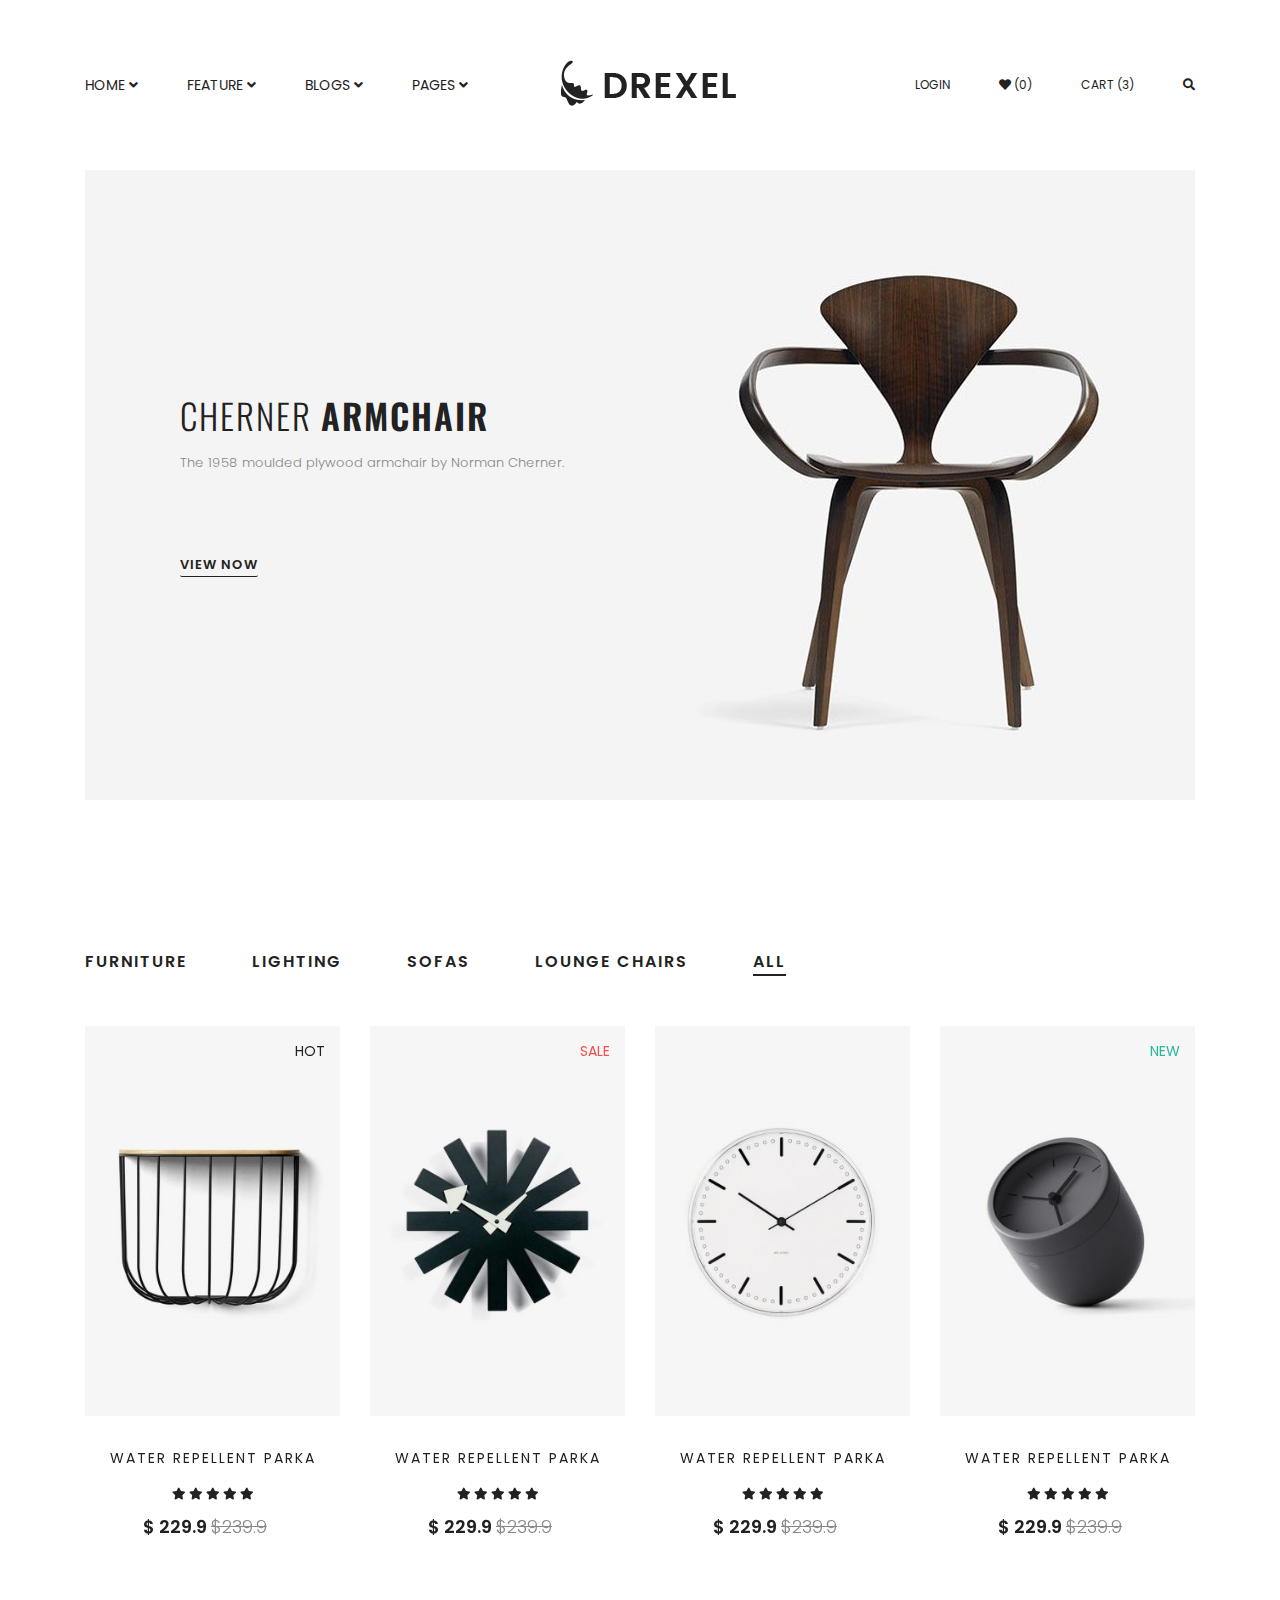
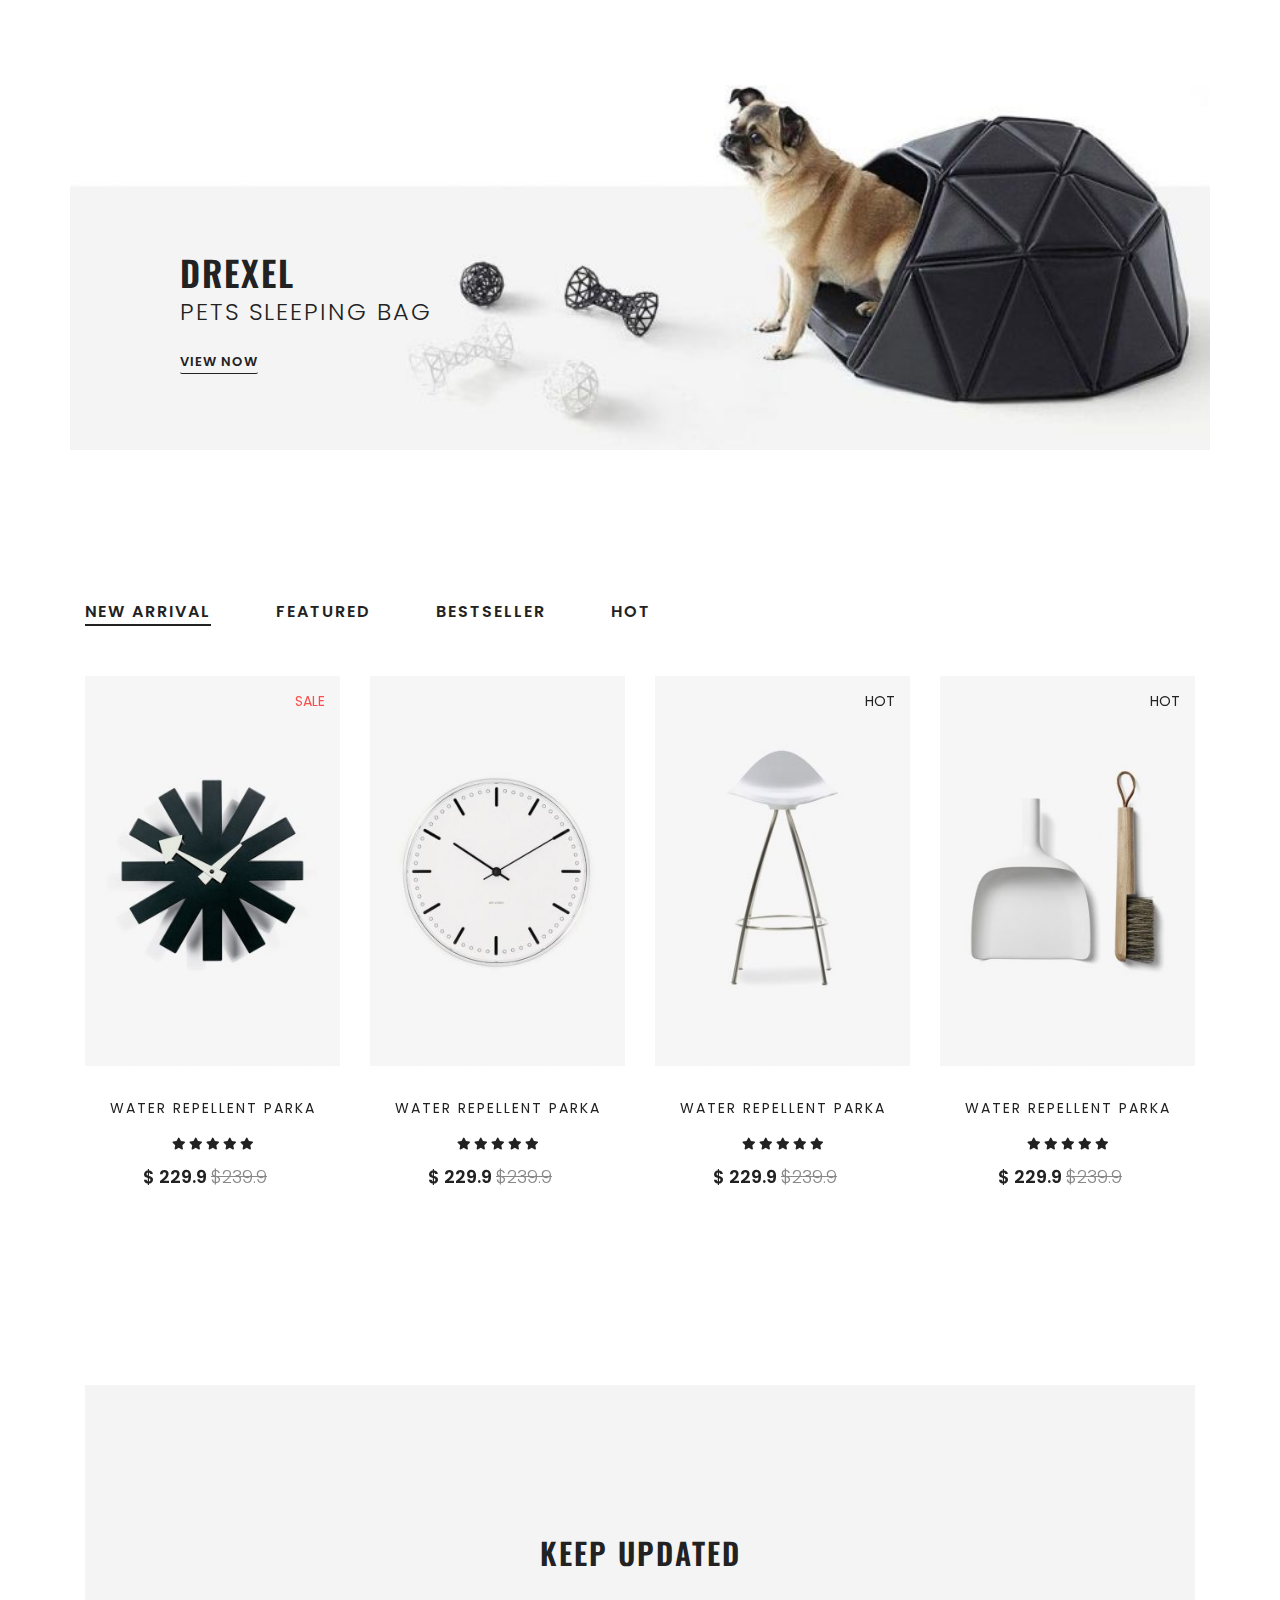
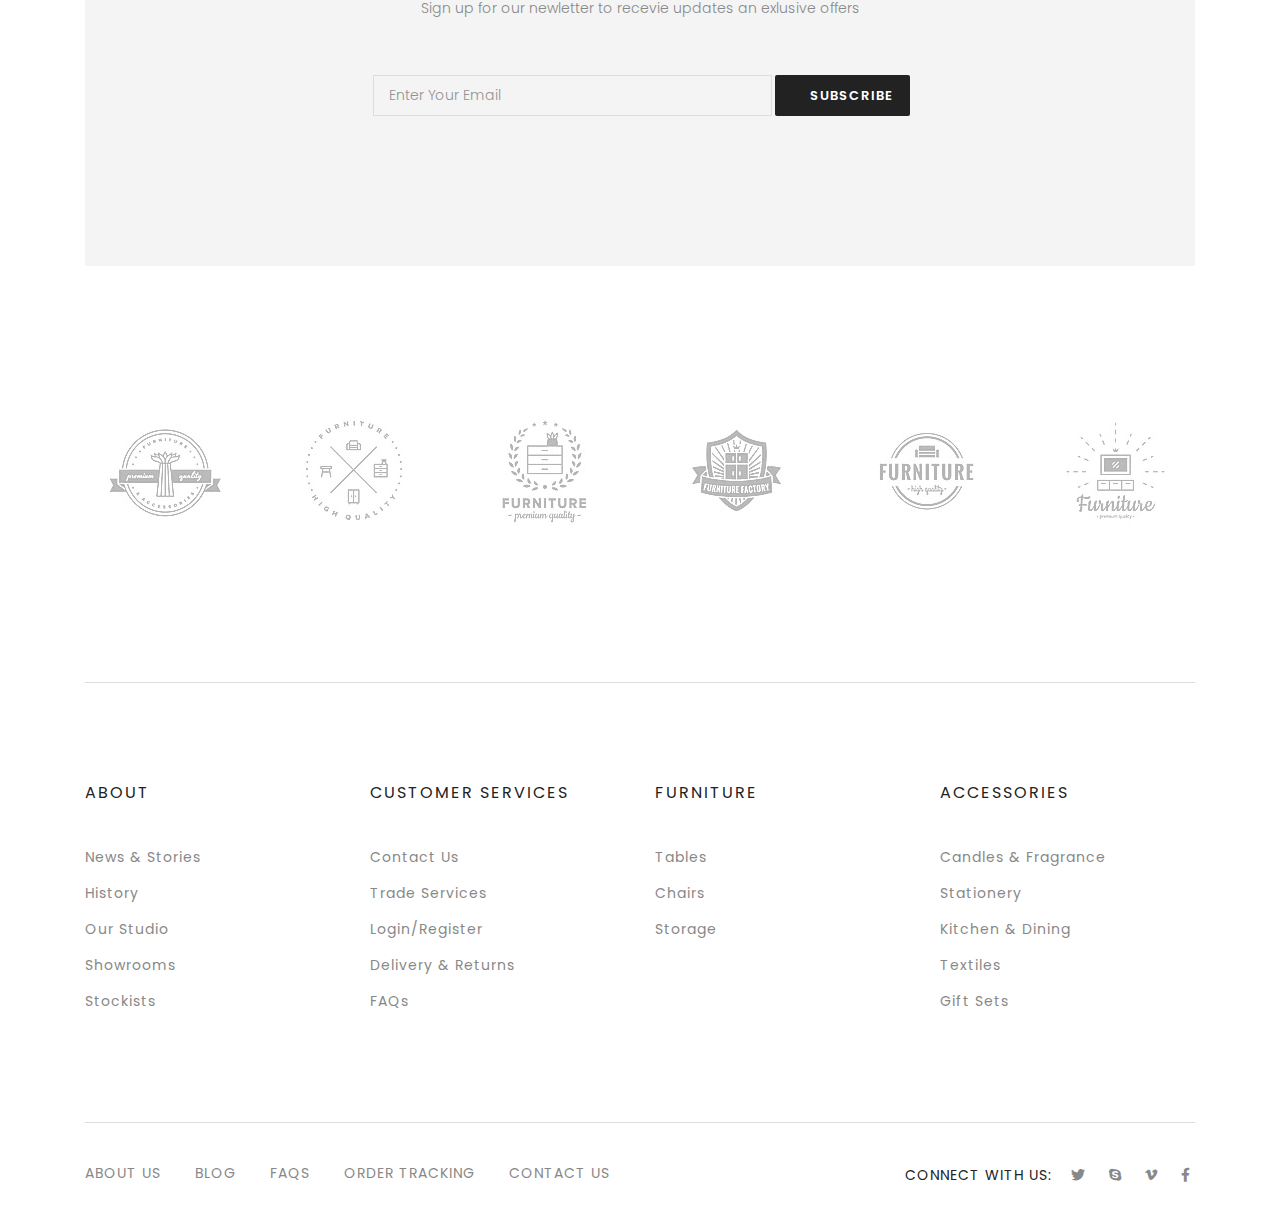
<file: index.html>
<!DOCTYPE html>
<html lang="en">
<head>
   <meta charset="utf-8">
   <meta http-equiv="X-UA-Compatible" content="IE=edge">
   <meta name="description" content="Drexel-E-Commerce Template">
   <meta name="viewport" content="width=device-width, initial-scale=1">


<!-- Title -->
<title>Drexel E-Commerce Template</title>

<!-- Favicon -->
<link rel="shortcut icon" type="image/x-icon" href="assets/img/favicon.ico">


    <!-- CSS Here -->
	<link rel="stylesheet" href="assets/css/nice-select.css"/>
    <!-- Price Range Slider.css -->
	<link rel="stylesheet" href="assets/css/jquery-ui.css"/>
    <!-- SlickNav.css -->
    <link rel="stylesheet" href="assets/css/slicknav.min.css">
    <!-- Owl.carousel.css -->
    <link rel="stylesheet" href="assets/css/owl.carousel-2.3.4.min.css">
    <!-- Fontawesome.css -->
    <link rel="stylesheet" href="assets/css/fontawesome-free-5.12.0.min.css">
    <!-- Bootstrap.css -->
    <link rel="stylesheet" href="assets/css/bootstrap-4.3.1.min.css">
    <!-- Default.css -->
    <link rel="stylesheet" href="assets/css/default.css">
    <!-- Style.css -->
    <link rel="stylesheet" href="assets/css/style.css">
    <!-- Responsive.css -->
    <link rel="stylesheet" href="assets/css/responsive.css">


   <!-- Jquery -->
   <script src="assets/js/jquery-3.4.1.min.js"></script>


    </head>
    <body>
        <!-- Start Header Area -->
        <header class="header-area d-flex align-items-center animated fadeInDown" id="sticky-menu">
            <div class="container ">
                <div class="full-mega-menu">
                    <div class="row">
                        <div class="col-md-5 col-6 static">
                            <div class="show-mobile-menu d-block d-lg-none"></div>
                            <nav class="main-menu d-none d-lg-block" id="mobile-menu"> 
                                <ul>
                                    <li><a href="index.html">Home <i class="fas fa-angle-down d-none d-lg-inline-block"></i></a>
                                        <ul class="submenu">
                                        <li><a href="index.html">Home Page 1</a></li>
                                        <li><a href="home-2.html">Home Page 2</a></li>
                                        <li><a href="home-3.html">Home Page 3</a></li>
                                        <li><a href="home-4.html">Home Page 4</a></li>
                                        <li><a href="home-5.html">Home Page 5</a></li>
                                        </ul>
                                    </li>
                                    <li class="static"><a href="#">Feature <i class="fas fa-angle-down d-none d-lg-inline-block"></i></a>
                                        <ul class="row mega-menu-wrapper">

                                            <div class="col-lg-3" >
                                                <li class="mega-menu-title"><a href="javascript:void(0)">Shop Layout</a>
                                                    <ul>
                                                        <li><a href="index.html">Home Page 1</a></li>
                                                        <li><a href="home-2.html">Home Page 2</a></li>
                                                        <li><a href="home-3.html">Home Page 3</a></li>
                                                        <li><a href="home-4.html">Home Page 4</a></li>
                                                        <li><a href="home-5.html">Home Page 5</a></li>
                                                    </ul>
                                                </li>
                                            </div>

                                            <div class="col-lg-3" >
                                                <li class="mega-menu-title"><a href="javascript:void(0)">Shop Page</a>
                                                    <ul>
                                                        <li><a href="index.html">Home Page 1</a></li>
                                                        <li><a href="home-2.html">Home Page 2</a></li>
                                                        <li><a href="home-3.html">Home Page 3</a></li>
                                                        <li><a href="home-4.html">Home Page 4</a></li>
                                                        <li><a href="home-5.html">Home Page 5</a></li>
                                                    </ul>
                                                </li>
                                            </div>

                                            <div class="col-lg-3" >
                                                <li class="mega-menu-title"><a href="javascript:void(0)">Categories</a>
                                                    <ul>
                                                        <li><a href="index.html">Home Page 1</a></li>
                                                        <li><a href="home-2.html">Home Page 2</a></li>
                                                        <li><a href="home-3.html">Home Page 3</a></li>
                                                        <li><a href="home-4.html">Home Page 4</a></li>
                                                        <li><a href="home-5.html">Home Page 5</a></li>
                                                    </ul>
                                                </li>
                                            </div>

                                            <div class="col-lg-3" >
                                                <li class="mega-menu-title"><a href="javascript:void(0)">Product Type</a>
                                                    <ul>
                                                        <li><a href="index.html">Home Page 1</a></li>
                                                        <li><a href="home-2.html">Home Page 2</a></li>
                                                        <li><a href="home-3.html">Home Page 3</a></li>
                                                        <li><a href="home-4.html">Home Page 4</a></li>
                                                        <li><a href="home-5.html">Home Page 5</a></li>
                                                    </ul>
                                                </li>
                                            </div>
                                        </ul>
                                    </li>
                                    <li class="static"><a href="#">Blogs <i class="fas fa-angle-down d-none d-lg-inline-block"></i></a>
                                        <ul class="row mega-menu-wrapper">
                                            <div class="col-lg-3" >
                                                <li class="mega-menu-title"><a href="javascript:void(0)">Furniture</a>
                                                    <ul>
                                                        <li><a href="#">Chairs</a></li>
                                                        <li><a href="#">Table</a></li>
                                                        <li><a href="#">Office</a></li>
                                                        <li><a href="#">Storage</a></li>
                                                        <li><a href="#">Stools & Benches</a></li>
                                                    </ul>
                                                </li>
                                            </div>

                                            <div class="col-lg-3" >
                                                <li class="mega-menu-title"><a href="javascript:void(0)">Chairs & Sofas</a>
                                                    <ul>
                                                        <li><a href="#">Sofas</a></li>
                                                        <li><a href="#">Lounge Chairs & Ottomans</a></li>
                                                        <li><a href="#">Sofa Armchairs</a></li>
                                                        <li><a href="#">Sofa Beds</a></li>
                                                        <li><a href="#">Chaise and Day Beds</a></li>
                                                    </ul>
                                                </li>
                                            </div>

                                            <div class="col-lg-3" >
                                                <li class="mega-menu-title"><a href="javascript:void(0)">Lighting</a>
                                                    <ul>
                                                        <li><a href="#">Chairs</a></li>
                                                        <li><a href="#">Table</a></li>
                                                        <li><a href="#">Office</a></li>
                                                        <li><a href="#">Storage</a></li>
                                                        <li><a href="#">Stools & Benches</a></li>
                                                    </ul>
                                                </li>
                                            </div>

                                            <div class="col-lg-3" >
                                                <li class="mega-menu-title"><a href="javascript:void(0)">For The Home</a>
                                                    <ul>
                                                        <li><a href="#">Small Storage</a></li>
                                                        <li><a href="#">Mirrors</a></li>
                                                        <li><a href="#">Decorative Accessories</a></li>
                                                        <li><a href="#">Rugs</a></li>
                                                        <li><a href="#">Ketchen & Dining</a></li>
                                                    </ul>
                                                </li>
                                            </div>
                                        </ul>
                                    </li>
                                    <li><a href="#">Pages <i class="fas fa-angle-down d-none d-lg-inline-block"></i></a>
                                        <ul class="submenu">
                                            <li><a href="shop.html">Shop</a></li>
                                            <li><a href="shop-details.html">Shop Details</a></li>
                                            <li><a href="#">About Us</a></li>
                                            <li><a href="#">Contact Us</a></li>
                                            <li><a href="#">FAQs</a></li>
                                            <li><a href="#">Page 404</a></li>
                                            <li><a href="#">Portfolio <i class="fas fa-angle-down d-none d-lg-inline-block"></i></a>
                                                <ul class="submenu">
                                                    <li><a href="#">About Us</a></li>
                                                    <li><a href="#">Contact Us</a></li>
                                                    <li><a href="#">FAQs</a></li>
                                                    <li><a href="#">Page 404</a></li>
                                                    <li><a href="#">Portfolio</a></li>
                                                </ul>
                                            </li>
                                        </ul>
                                    </li>
                                </ul>
                            </nav>
                        </div>
                        <div class="col-md-2 col-6">
                        <div class="site-logo text-center">
                            <a data-toggle="tooltip" title="Drexel" href="index.html"><img src="assets/img/logo.png" alt="Drexel" ></a>
                        </div>
                        </div>
                        <div class="col-md-5 d-none d-md-block">
                        <ul class="header-right text-right">
                            <li><a href="#">Login</a></li>
                            <li><a href="#"><i class="fas fa-heart"></i> (0)</a></li>
                            <li class="mini-cart"><a href="javascript:void(0);">Cart (3)</a>
                                <ul class="cart-hover">
                                    <div class="cart-product">
                                    <li class="single-cart">
                                        <div class="cart-img">
                                            <a href="#"><img src="assets/img/cart-hover/cart1.jpg" alt=""></a>
                                        </div>
                                        <a href="#" class="cart-content">
                                            <p>Water Repellent Parka</p>
                                            <h6>$ 229.9  <strike> $239.9</strike></h6>
                                            <div class="delete-icon"><i class="fas fa-trash-alt"></i></div>
                                        </a>
                                    </li>

                                    <li class="single-cart">
                                        <div class="cart-img">
                                            <a href="#"><img src="assets/img/cart-hover/cart2.jpg" alt=""></a>
                                        </div>
                                        <a href="#" class="cart-content">
                                            <p>Water Repellent Parka</p>
                                            <h6>$ 229.9  <strike> $239.9</strike></h6>
                                            <div class="delete-icon"><i class="fas fa-trash-alt"></i></div>
                                        </a>
                                    </li>

                                    <li class="single-cart">
                                        <div class="cart-img">
                                            <a href="#"><img src="assets/img/cart-hover/cart3.jpg" alt=""></a>
                                        </div>
                                        <a href="#" class="cart-content">
                                            <p>Water Repellent Parka</p>
                                            <h6>$ 229.9  <strike> $239.9</strike></h6>
                                            <div class="delete-icon"><i class="fas fa-trash-alt"></i></div>
                                        </a>
                                    </li>
                                    </div>

                                    <div class="total-content">
                                    <p>Total:</p>
                                    <h5>$ 689.8</h5>
                                    </div>
                                    <a href="#" class="check-out-btn btn">Check out</a>
                                </ul>
                            </li>
                            <li class="search-click"><a href="javascript:void(0);"><i class="fas fa-search"></i></a>
                                <ul class="search-hover">
                                    <li>
                                    <form action="index.html">
                                        <input type="search" placeholder="Search">
                                        <i class="fas fa-search search-placeholder"></i>
                                    </form>
                                    </li>
                                </ul>
                            </li>
                        </ul>
                        </div>
                    </div>
                </div>
            </div>
        </header>
        <!-- End Header Area -->
        <!-- Start Slider  Area -->
        <div class="slider-area ">
            <div class="container">
                <div class="slider-carousel owl-carousel">
                    <div class="slider-wrapper">
                        <div class="single-slider slider-bg-1">
                            <div class="row">
                                <div class="col-6 col-md-5 offset-1">
                                    <div class="slider-text">
                                        <h2>Cherner <span>Armchair</span></h2>
                                        <p>The 1958 moulded plywood armchair by Norman Cherner.</p>
                                        <a href="shop.html" class="btn btn-base btn-link view-now-btn">View now</a>
                                    </div>
                                </div>
                            </div>
                        </div>
                    </div>

                    <div class="slider-wrapper">
                        <div class="single-slider slider-bg-2">
                            <div class="row">
                                <div class="col-6 col-md-5 offset-1">
                                    <div class="slider-text">
                                        <h2><span>Drexel</span> Furniture</h2>
                                        <p>The 1958 moulded plywood armchair by Norman Cherner.</p>
                                        <a href="shop.html" class="btn btn-base btn-link view-now-btn">View now</a>
                                    </div>
                                </div>
                            </div>
                        </div>
                    </div>

                    <div class="slider-wrapper">
                        <div class="single-slider center-bg slider-bg-3">
                            <div class="row">
                                <div class="col-6 offset-3 text-center">
                                    <div class="slider-text">
                                        <h2><span>Lighting</span></h2>
                                        <p>The 1958 moulded plywood armchair by Norman Cherner.</p>
                                        <a href="shop.html" class="btn btn-base btn-link view-now-btn">View now</a>
                                    </div>
                                </div>
                            </div>
                        </div>
                    </div>
                </div>
            </div>
        </div>
        <!-- End Slider  Area -->
        <!-- Start Tab Product  Area -->
        <div class="tab-product-area pt-100  js--sticky-menu">
            <div class="container">
                <div class="row">
                    <div class="col-xl-12">
                        <div class="product-tab">
                            <ul class="nav"  role="tablist">
                                <li class="nav-item">
                                    <a class="nav-link" data-toggle="tab" href="#furniture" role="tab" aria-controls="home" aria-selected="false">Furniture</a>
                                </li>
                                <li class="nav-item">
                                    <a class="nav-link" data-toggle="tab" href="#lighting" role="tab" aria-controls="profile" aria-selected="false">Lighting</a>
                                </li>
                                <li class="nav-item">
                                     <a class="nav-link"  data-toggle="tab" href="#sofas" role="tab" aria-controls="contact" aria-selected="false">Sofas</a>
                                </li>
                                <li class="nav-item">
                                     <a class="nav-link"  data-toggle="tab" href="#lounge-chairs" role="tab" aria-controls="contact" aria-selected="false">Lounge Chairs</a>
                                </li>
                                <li class="nav-item">
                                     <a class="nav-link active"  data-toggle="tab" href="#all" role="tab" aria-controls="contact" aria-selected="true">All</a>
                                </li>
                                </ul>
                                <div class="tab-content" >
                                    <div class="tab-pane" id="furniture" role="tabpanel" >
                                    <div class="tab-product-carousel owl-carousel">
                                        <div class="product-wrapper">
                                            <div class="product-img product-img-2">
                                                <span class="ticker ticker-sale">Sale</span>
                                                <div class="product-hover-action">
                                                    <a href=""><i class="far fa-eye"></i></a>
                                                    <a href=""><i class="fas fa-balance-scale"></i></a>
                                                    <a href=""><i class="far fa-heart"></i></a>
                                                </div>
                                            </div>
                                            <div class="product-text">
                                                <a href="shop-details.html"><p>Water Repellent Parka</p></a>
                                                <div class="rating">
                                                    <i class="fas fa-star"></i>
                                                    <i class="fas fa-star"></i>
                                                    <i class="fas fa-star"></i>
                                                    <i class="fas fa-star"></i>
                                                    <i class="fas fa-star"></i>
                                                </div>
                                                <div class="price">
                                                    <span>$ 229.9</span>
                                                    <span class="old"><del>$239.9</del></span>
                                                </div>
                                                <div class="hover-text">
                                                    <a href="shop-details.html"><h6>Add to cart</h6></a>
                                                </div>
                                            </div>
                                        </div>
                                        <div class="product-wrapper">
                                            <div class="product-img product-img-3">
                                                <span class="ticker"></span>
                                                <div class="product-hover-action">
                                                    <a href=""><i class="far fa-eye"></i></a>
                                                    <a href=""><i class="fas fa-balance-scale"></i></a>
                                                    <a href=""><i class="far fa-heart"></i></a>
                                                </div>
                                            </div>
                                            <div class="product-text">
                                                 <a href="shop-details.html"><p>Water Repellent Parka</p></a>
                                                <div class="rating">
                                                    <i class="fas fa-star"></i>
                                                    <i class="fas fa-star"></i>
                                                    <i class="fas fa-star"></i>
                                                    <i class="fas fa-star"></i>
                                                    <i class="fas fa-star"></i>
                                                </div>
                                                <div class="price">
                                                    <span>$ 229.9</span>
                                                    <span class="old"><del>$239.9</del></span>
                                                </div>
                                                <div class="hover-text">
                                                    <a href="shop-details.html"><h6>Add to cart</h6></a>
                                                </div>
                                            </div>
                                        </div>
                                        <div class="product-wrapper">
                                            <div class="product-img product-img-5">
                                                <span class="ticker ">hot</span>
                                                <div class="product-hover-action">
                                                    <a href=""><i class="far fa-eye"></i></a>
                                                    <a href=""><i class="fas fa-balance-scale"></i></a>
                                                    <a href=""><i class="far fa-heart"></i></a>
                                                </div>
                                            </div>
                                            <div class="product-text">
                                                 <a href="shop-details.html"><p>Water Repellent Parka</p></a>
                                                <div class="rating">
                                                    <i class="fas fa-star"></i>
                                                    <i class="fas fa-star"></i>
                                                    <i class="fas fa-star"></i>
                                                    <i class="fas fa-star"></i>
                                                    <i class="fas fa-star"></i>
                                                </div>
                                                <div class="price">
                                                    <span>$ 229.9</span>
                                                    <span class="old"><del>$239.9</del></span>
                                                </div>
                                                <div class="hover-text">
                                                    <a href="shop-details.html"><h6>Add to cart</h6></a>
                                                </div>
                                            </div>
                                        </div>
                                        <div class="product-wrapper">
                                            <div class="product-img product-img-6">
                                                <span class="ticker ">hot</span>
                                                <div class="product-hover-action">
                                                    <a href=""><i class="far fa-eye"></i></a>
                                                    <a href=""><i class="fas fa-balance-scale"></i></a>
                                                    <a href=""><i class="far fa-heart"></i></a>
                                                </div>
                                            </div>
                                            <div class="product-text">
                                                 <a href="shop-details.html"><p>Water Repellent Parka</p></a>
                                                <div class="rating">
                                                    <i class="fas fa-star"></i>
                                                    <i class="fas fa-star"></i>
                                                    <i class="fas fa-star"></i>
                                                    <i class="fas fa-star"></i>
                                                    <i class="fas fa-star"></i>
                                                </div>
                                                <div class="price">
                                                    <span>$ 229.9</span>
                                                    <span class="old"><del>$239.9</del></span>
                                                </div>
                                                <div class="hover-text">
                                                    <a href="shop-details.html"><h6>Add to cart</h6></a>
                                                </div>
                                            </div>
                                        </div>
                                        <div class="product-wrapper">
                                            <div class="product-img product-img-8">
                                                <span class="ticker ticker-new">new</span>
                                                <div class="product-hover-action">
                                                    <a href=""><i class="far fa-eye"></i></a>
                                                    <a href=""><i class="fas fa-balance-scale"></i></a>
                                                    <a href=""><i class="far fa-heart"></i></a>
                                                </div>
                                            </div>
                                            <div class="product-text">
                                                 <a href="shop-details.html"><p>Water Repellent Parka</p></a>
                                                <div class="rating">
                                                    <i class="fas fa-star"></i>
                                                    <i class="fas fa-star"></i>
                                                    <i class="fas fa-star"></i>
                                                    <i class="fas fa-star"></i>
                                                    <i class="fas fa-star"></i>
                                                </div>
                                                <div class="price">
                                                    <span>$ 229.9</span>
                                                    <span class="old"><del>$239.9</del></span>
                                                </div>
                                                <div class="hover-text">
                                                    <a href="shop-details.html"><h6>Add to cart</h6></a>
                                                </div>
                                            </div>
                                        </div>
                                        <div class="product-wrapper">
                                            <div class="product-img product-img-9">
                                                <span class="ticker ">hot</span>
                                                <div class="product-hover-action">
                                                    <a href=""><i class="far fa-eye"></i></a>
                                                    <a href=""><i class="fas fa-balance-scale"></i></a>
                                                    <a href=""><i class="far fa-heart"></i></a>
                                                </div>
                                            </div>
                                            <div class="product-text">
                                                 <a href="shop-details.html"><p>Water Repellent Parka</p></a>
                                                <div class="rating">
                                                    <i class="fas fa-star"></i>
                                                    <i class="fas fa-star"></i>
                                                    <i class="fas fa-star"></i>
                                                    <i class="fas fa-star"></i>
                                                    <i class="fas fa-star"></i>
                                                </div>
                                                <div class="price">
                                                    <span>$ 229.9</span>
                                                    <span class="old"><del>$239.9</del></span>
                                                </div>
                                                <div class="hover-text">
                                                    <a href="shop-details.html"><h6>Add to cart</h6></a>
                                                </div>
                                            </div>
                                        </div>
                                        <div class="product-wrapper">
                                            <div class="product-img product-img-10">
                                                <span class="ticker ticker-sale">sale</span>
                                                <div class="product-hover-action">
                                                    <a href=""><i class="far fa-eye"></i></a>
                                                    <a href=""><i class="fas fa-balance-scale"></i></a>
                                                    <a href=""><i class="far fa-heart"></i></a>
                                                </div>
                                            </div>
                                            <div class="product-text">
                                                 <a href="shop-details.html"><p>Water Repellent Parka</p></a>
                                                <div class="rating">
                                                    <i class="fas fa-star"></i>
                                                    <i class="fas fa-star"></i>
                                                    <i class="fas fa-star"></i>
                                                    <i class="fas fa-star"></i>
                                                    <i class="fas fa-star"></i>
                                                </div>
                                                <div class="price">
                                                    <span>$ 229.9</span>
                                                    <span class="old"><del>$239.9</del></span>
                                                </div>
                                                <div class="hover-text">
                                                    <a href="shop-details.html"><h6>Add to cart</h6></a>
                                                </div>
                                            </div>
                                        </div>
                                        <div class="product-wrapper">
                                            <div class="product-img product-img-11">
                                                <span class="ticker ticker-new">new</span>
                                                <div class="product-hover-action">
                                                    <a href=""><i class="far fa-eye"></i></a>
                                                    <a href=""><i class="fas fa-balance-scale"></i></a>
                                                    <a href=""><i class="far fa-heart"></i></a>
                                                </div>
                                            </div>
                                            <div class="product-text">
                                                 <a href="shop-details.html"><p>Water Repellent Parka</p></a>
                                                <div class="rating">
                                                    <i class="fas fa-star"></i>
                                                    <i class="fas fa-star"></i>
                                                    <i class="fas fa-star"></i>
                                                    <i class="fas fa-star"></i>
                                                    <i class="fas fa-star"></i>
                                                </div>
                                                <div class="price">
                                                    <span>$ 229.9</span>
                                                    <span class="old"><del>$239.9</del></span>
                                                </div>
                                                <div class="hover-text">
                                                    <a href="shop-details.html"><h6>Add to cart</h6></a>
                                                </div>
                                            </div>
                                        </div>
                                    </div>

                                    </div>
                                    <div class="tab-pane" id="lighting" role="tabpanel" >
                                    <div class="tab-product-carousel owl-carousel">
                                        <div class="product-wrapper">
                                            <div class="product-img product-img-1">
                                                <span class="ticker">Hot</span>
                                                <div class="product-hover-action">
                                                    <a href=""><i class="far fa-eye"></i></a>
                                                    <a href=""><i class="fas fa-balance-scale"></i></a>
                                                    <a href=""><i class="far fa-heart"></i></a>
                                                </div>
                                            </div>
                                            <div class="product-text">
                                                 <a href="shop-details.html"><p>Water Repellent Parka</p></a>
                                                <div class="rating">
                                                    <i class="fas fa-star"></i>
                                                    <i class="fas fa-star"></i>
                                                    <i class="fas fa-star"></i>
                                                    <i class="fas fa-star"></i>
                                                    <i class="fas fa-star"></i>
                                                </div>
                                                <div class="price">
                                                    <span>$ 229.9</span>
                                                    <span class="old"><del>$239.9</del></span>
                                                </div>
                                                <div class="hover-text">
                                                    <a href="shop-details.html"><h6>Add to cart</h6></a>
                                                </div>
                                            </div>
                                        </div>
                                        <div class="product-wrapper">
                                            <div class="product-img product-img-3">
                                                <span class="ticker"></span>
                                                <div class="product-hover-action">
                                                    <a href=""><i class="far fa-eye"></i></a>
                                                    <a href=""><i class="fas fa-balance-scale"></i></a>
                                                    <a href=""><i class="far fa-heart"></i></a>
                                                </div>
                                            </div>
                                            <div class="product-text">
                                                 <a href="shop-details.html"><p>Water Repellent Parka</p></a>
                                                <div class="rating">
                                                    <i class="fas fa-star"></i>
                                                    <i class="fas fa-star"></i>
                                                    <i class="fas fa-star"></i>
                                                    <i class="fas fa-star"></i>
                                                    <i class="fas fa-star"></i>
                                                </div>
                                                <div class="price">
                                                    <span>$ 229.9</span>
                                                    <span class="old"><del>$239.9</del></span>
                                                </div>
                                                <div class="hover-text">
                                                    <a href="shop-details.html"><h6>Add to cart</h6></a>
                                                </div>
                                            </div>
                                        </div>
                                        <div class="product-wrapper">
                                            <div class="product-img product-img-4">
                                                <span class="ticker ticker-new">New</span>
                                                <div class="product-hover-action">
                                                    <a href=""><i class="far fa-eye"></i></a>
                                                    <a href=""><i class="fas fa-balance-scale"></i></a>
                                                    <a href=""><i class="far fa-heart"></i></a>
                                                </div>
                                            </div>
                                            <div class="product-text">
                                                 <a href="shop-details.html"><p>Water Repellent Parka</p></a>
                                                <div class="rating">
                                                    <i class="fas fa-star"></i>
                                                    <i class="fas fa-star"></i>
                                                    <i class="fas fa-star"></i>
                                                    <i class="fas fa-star"></i>
                                                    <i class="fas fa-star"></i>
                                                </div>
                                                <div class="price">
                                                    <span>$ 229.9</span>
                                                    <span class="old"><del>$239.9</del></span>
                                                </div>
                                                <div class="hover-text">
                                                    <a href="shop-details.html"><h6>Add to cart</h6></a>
                                                </div>
                                            </div>
                                        </div>
                                        <div class="product-wrapper">
                                            <div class="product-img product-img-6">
                                                <span class="ticker ">hot</span>
                                                <div class="product-hover-action">
                                                    <a href=""><i class="far fa-eye"></i></a>
                                                    <a href=""><i class="fas fa-balance-scale"></i></a>
                                                    <a href=""><i class="far fa-heart"></i></a>
                                                </div>
                                            </div>
                                            <div class="product-text">
                                                 <a href="shop-details.html"><p>Water Repellent Parka</p></a>
                                                <div class="rating">
                                                    <i class="fas fa-star"></i>
                                                    <i class="fas fa-star"></i>
                                                    <i class="fas fa-star"></i>
                                                    <i class="fas fa-star"></i>
                                                    <i class="fas fa-star"></i>
                                                </div>
                                                <div class="price">
                                                    <span>$ 229.9</span>
                                                    <span class="old"><del>$239.9</del></span>
                                                </div>
                                                <div class="hover-text">
                                                    <a href="shop-details.html"><h6>Add to cart</h6></a>
                                                </div>
                                            </div>
                                        </div>
                                        <div class="product-wrapper">
                                            <div class="product-img product-img-7">
                                                <span class="ticker ticker-new">new</span>
                                                <div class="product-hover-action">
                                                    <a href=""><i class="far fa-eye"></i></a>
                                                    <a href=""><i class="fas fa-balance-scale"></i></a>
                                                    <a href=""><i class="far fa-heart"></i></a>
                                                </div>
                                            </div>
                                            <div class="product-text">
                                                 <a href="shop-details.html"><p>Water Repellent Parka</p></a>
                                                <div class="rating">
                                                    <i class="fas fa-star"></i>
                                                    <i class="fas fa-star"></i>
                                                    <i class="fas fa-star"></i>
                                                    <i class="fas fa-star"></i>
                                                    <i class="fas fa-star"></i>
                                                </div>
                                                <div class="price">
                                                    <span>$ 229.9</span>
                                                    <span class="old"><del>$239.9</del></span>
                                                </div>
                                                <div class="hover-text">
                                                    <a href="shop-details.html"><h6>Add to cart</h6></a>
                                                </div>
                                            </div>
                                        </div>
                                        <div class="product-wrapper">
                                            <div class="product-img product-img-8">
                                                <span class="ticker ticker-new">new</span>
                                                <div class="product-hover-action">
                                                    <a href=""><i class="far fa-eye"></i></a>
                                                    <a href=""><i class="fas fa-balance-scale"></i></a>
                                                    <a href=""><i class="far fa-heart"></i></a>
                                                </div>
                                            </div>
                                        <div class="product-wrapper">
                                            <div class="product-img product-img-9">
                                                <span class="ticker ">hot</span>
                                                <div class="product-hover-action">
                                                    <a href=""><i class="far fa-eye"></i></a>
                                                    <a href=""><i class="fas fa-balance-scale"></i></a>
                                                    <a href=""><i class="far fa-heart"></i></a>
                                                </div>
                                            </div>
                                            <div class="product-text">
                                                 <a href="shop-details.html"><p>Water Repellent Parka</p></a>
                                                <div class="rating">
                                                    <i class="fas fa-star"></i>
                                                    <i class="fas fa-star"></i>
                                                    <i class="fas fa-star"></i>
                                                    <i class="fas fa-star"></i>
                                                    <i class="fas fa-star"></i>
                                                </div>
                                                <div class="price">
                                                    <span>$ 229.9</span>
                                                    <span class="old"><del>$239.9</del></span>
                                                </div>
                                                <div class="hover-text">
                                                    <a href="shop-details.html"><h6>Add to cart</h6></a>
                                                </div>
                                            </div>
                                        </div>
                                        <div class="product-wrapper">
                                            <div class="product-img product-img-10">
                                                <span class="ticker ticker-sale">sale</span>
                                                <div class="product-hover-action">
                                                    <a href=""><i class="far fa-eye"></i></a>
                                                    <a href=""><i class="fas fa-balance-scale"></i></a>
                                                    <a href=""><i class="far fa-heart"></i></a>
                                                </div>
                                            </div>
                                            <div class="product-text">
                                                 <a href="shop-details.html"><p>Water Repellent Parka</p></a>
                                                <div class="rating">
                                                    <i class="fas fa-star"></i>
                                                    <i class="fas fa-star"></i>
                                                    <i class="fas fa-star"></i>
                                                    <i class="fas fa-star"></i>
                                                    <i class="fas fa-star"></i>
                                                </div>
                                                <div class="price">
                                                    <span>$ 229.9</span>
                                                    <span class="old"><del>$239.9</del></span>
                                                </div>
                                                <div class="hover-text">
                                                    <a href="shop-details.html"><h6>Add to cart</h6></a>
                                                </div>
                                            </div>
                                        </div>
                                        <div class="product-wrapper">
                                            <div class="product-img product-img-11">
                                                <span class="ticker ticker-new">new</span>
                                                <div class="product-hover-action">
                                                    <a href=""><i class="far fa-eye"></i></a>
                                                    <a href=""><i class="fas fa-balance-scale"></i></a>
                                                    <a href=""><i class="far fa-heart"></i></a>
                                                </div>
                                            </div>
                                            <div class="product-text">
                                                 <a href="shop-details.html"><p>Water Repellent Parka</p></a>
                                                <div class="rating">
                                                    <i class="fas fa-star"></i>
                                                    <i class="fas fa-star"></i>
                                                    <i class="fas fa-star"></i>
                                                    <i class="fas fa-star"></i>
                                                    <i class="fas fa-star"></i>
                                                </div>
                                                <div class="price">
                                                    <span>$ 229.9</span>
                                                    <span class="old"><del>$239.9</del></span>
                                                </div>
                                                <div class="hover-text">
                                                    <a href="shop-details.html"><h6>Add to cart</h6></a>
                                                </div>
                                            </div>
                                        </div>
                                    </div>
                                    </div>
                                    </div>
                                    <div class="tab-pane" id="sofas" role="tabpanel" >
                                    <div class="tab-product-carousel owl-carousel">
                                        <div class="product-wrapper">
                                            <div class="product-img product-img-3">
                                                <span class="ticker"></span>
                                                <div class="product-hover-action">
                                                    <a href=""><i class="far fa-eye"></i></a>
                                                    <a href=""><i class="fas fa-balance-scale"></i></a>
                                                    <a href=""><i class="far fa-heart"></i></a>
                                                </div>
                                            </div>
                                            <div class="product-text">
                                                 <a href="shop-details.html"><p>Water Repellent Parka</p></a>
                                                <div class="rating">
                                                    <i class="fas fa-star"></i>
                                                    <i class="fas fa-star"></i>
                                                    <i class="fas fa-star"></i>
                                                    <i class="fas fa-star"></i>
                                                    <i class="fas fa-star"></i>
                                                </div>
                                                <div class="price">
                                                    <span>$ 229.9</span>
                                                    <span class="old"><del>$239.9</del></span>
                                                </div>
                                                <div class="hover-text">
                                                    <a href="shop-details.html"><h6>Add to cart</h6></a>
                                                </div>
                                            </div>
                                        </div>
                                        <div class="product-wrapper">
                                            <div class="product-img product-img-4">
                                                <span class="ticker ticker-new">New</span>
                                                <div class="product-hover-action">
                                                    <a href=""><i class="far fa-eye"></i></a>
                                                    <a href=""><i class="fas fa-balance-scale"></i></a>
                                                    <a href=""><i class="far fa-heart"></i></a>
                                                </div>
                                            </div>
                                            <div class="product-text">
                                                 <a href="shop-details.html"><p>Water Repellent Parka</p></a>
                                                <div class="rating">
                                                    <i class="fas fa-star"></i>
                                                    <i class="fas fa-star"></i>
                                                    <i class="fas fa-star"></i>
                                                    <i class="fas fa-star"></i>
                                                    <i class="fas fa-star"></i>
                                                </div>
                                                <div class="price">
                                                    <span>$ 229.9</span>
                                                    <span class="old"><del>$239.9</del></span>
                                                </div>
                                                <div class="hover-text">
                                                    <a href="shop-details.html"><h6>Add to cart</h6></a>
                                                </div>
                                            </div>
                                        </div>
                                        <div class="product-wrapper">
                                            <div class="product-img product-img-5">
                                                <span class="ticker ">hot</span>
                                                <div class="product-hover-action">
                                                    <a href=""><i class="far fa-eye"></i></a>
                                                    <a href=""><i class="fas fa-balance-scale"></i></a>
                                                    <a href=""><i class="far fa-heart"></i></a>
                                                </div>
                                            </div>
                                            <div class="product-text">
                                                 <a href="shop-details.html"><p>Water Repellent Parka</p></a>
                                                <div class="rating">
                                                    <i class="fas fa-star"></i>
                                                    <i class="fas fa-star"></i>
                                                    <i class="fas fa-star"></i>
                                                    <i class="fas fa-star"></i>
                                                    <i class="fas fa-star"></i>
                                                </div>
                                                <div class="price">
                                                    <span>$ 229.9</span>
                                                    <span class="old"><del>$239.9</del></span>
                                                </div>
                                                <div class="hover-text">
                                                    <a href="shop-details.html"><h6>Add to cart</h6></a>
                                                </div>
                                            </div>
                                        </div>
                                        <div class="product-wrapper">
                                            <div class="product-img product-img-6">
                                                <span class="ticker ">hot</span>
                                                <div class="product-hover-action">
                                                    <a href=""><i class="far fa-eye"></i></a>
                                                    <a href=""><i class="fas fa-balance-scale"></i></a>
                                                    <a href=""><i class="far fa-heart"></i></a>
                                                </div>
                                            </div>
                                            <div class="product-text">
                                                 <a href="shop-details.html"><p>Water Repellent Parka</p></a>
                                                <div class="rating">
                                                    <i class="fas fa-star"></i>
                                                    <i class="fas fa-star"></i>
                                                    <i class="fas fa-star"></i>
                                                    <i class="fas fa-star"></i>
                                                    <i class="fas fa-star"></i>
                                                </div>
                                                <div class="price">
                                                    <span>$ 229.9</span>
                                                    <span class="old"><del>$239.9</del></span>
                                                </div>
                                                <div class="hover-text">
                                                    <a href="shop-details.html"><h6>Add to cart</h6></a>
                                                </div>
                                            </div>
                                        </div>
                                        <div class="product-wrapper">
                                            <div class="product-img product-img-7">
                                                <span class="ticker ticker-new">new</span>
                                                <div class="product-hover-action">
                                                    <a href=""><i class="far fa-eye"></i></a>
                                                    <a href=""><i class="fas fa-balance-scale"></i></a>
                                                    <a href=""><i class="far fa-heart"></i></a>
                                                </div>
                                            </div>
                                            <div class="product-text">
                                                 <a href="shop-details.html"><p>Water Repellent Parka</p></a>
                                                <div class="rating">
                                                    <i class="fas fa-star"></i>
                                                    <i class="fas fa-star"></i>
                                                    <i class="fas fa-star"></i>
                                                    <i class="fas fa-star"></i>
                                                    <i class="fas fa-star"></i>
                                                </div>
                                                <div class="price">
                                                    <span>$ 229.9</span>
                                                    <span class="old"><del>$239.9</del></span>
                                                </div>
                                                <div class="hover-text">
                                                    <a href="shop-details.html"><h6>Add to cart</h6></a>
                                                </div>
                                            </div>
                                        </div>
                                        <div class="product-wrapper">
                                            <div class="product-img product-img-8">
                                                <span class="ticker ticker-new">new</span>
                                                <div class="product-hover-action">
                                                    <a href=""><i class="far fa-eye"></i></a>
                                                    <a href=""><i class="fas fa-balance-scale"></i></a>
                                                    <a href=""><i class="far fa-heart"></i></a>
                                                </div>
                                            </div>
                                            <div class="product-text">
                                                 <a href="shop-details.html"><p>Water Repellent Parka</p></a>
                                                <div class="rating">
                                                    <i class="fas fa-star"></i>
                                                    <i class="fas fa-star"></i>
                                                    <i class="fas fa-star"></i>
                                                    <i class="fas fa-star"></i>
                                                    <i class="fas fa-star"></i>
                                                </div>
                                                <div class="price">
                                                    <span>$ 229.9</span>
                                                    <span class="old"><del>$239.9</del></span>
                                                </div>
                                                <div class="hover-text">
                                                    <a href="shop-details.html"><h6>Add to cart</h6></a>
                                                </div>
                                            </div>
                                        </div>
                                        <div class="product-wrapper">
                                            <div class="product-img product-img-9">
                                                <span class="ticker ">hot</span>
                                                <div class="product-hover-action">
                                                    <a href=""><i class="far fa-eye"></i></a>
                                                    <a href=""><i class="fas fa-balance-scale"></i></a>
                                                    <a href=""><i class="far fa-heart"></i></a>
                                                </div>
                                            </div>
                                            <div class="product-text">
                                                 <a href="shop-details.html"><p>Water Repellent Parka</p></a>
                                                <div class="rating">
                                                    <i class="fas fa-star"></i>
                                                    <i class="fas fa-star"></i>
                                                    <i class="fas fa-star"></i>
                                                    <i class="fas fa-star"></i>
                                                    <i class="fas fa-star"></i>
                                                </div>
                                                <div class="price">
                                                    <span>$ 229.9</span>
                                                    <span class="old"><del>$239.9</del></span>
                                                </div>
                                                <div class="hover-text">
                                                    <a href="shop-details.html"><h6>Add to cart</h6></a>
                                                </div>
                                            </div>
                                        </div>
                                        <div class="product-wrapper">
                                            <div class="product-img product-img-10">
                                                <span class="ticker ticker-sale">sale</span>
                                                <div class="product-hover-action">
                                                    <a href=""><i class="far fa-eye"></i></a>
                                                    <a href=""><i class="fas fa-balance-scale"></i></a>
                                                    <a href=""><i class="far fa-heart"></i></a>
                                                </div>
                                            </div>
                                            <div class="product-text">
                                                 <a href="shop-details.html"><p>Water Repellent Parka</p></a>
                                                <div class="rating">
                                                    <i class="fas fa-star"></i>
                                                    <i class="fas fa-star"></i>
                                                    <i class="fas fa-star"></i>
                                                    <i class="fas fa-star"></i>
                                                    <i class="fas fa-star"></i>
                                                </div>
                                                <div class="price">
                                                    <span>$ 229.9</span>
                                                    <span class="old"><del>$239.9</del></span>
                                                </div>
                                                <div class="hover-text">
                                                    <a href="shop-details.html"><h6>Add to cart</h6></a>
                                                </div>
                                            </div>
                                        </div>
                                        <div class="product-wrapper">
                                            <div class="product-img product-img-11">
                                                <span class="ticker ticker-new">new</span>
                                                <div class="product-hover-action">
                                                    <a href=""><i class="far fa-eye"></i></a>
                                                    <a href=""><i class="fas fa-balance-scale"></i></a>
                                                    <a href=""><i class="far fa-heart"></i></a>
                                                </div>
                                            </div>
                                            <div class="product-text">
                                                 <a href="shop-details.html"><p>Water Repellent Parka</p></a>
                                                <div class="rating">
                                                    <i class="fas fa-star"></i>
                                                    <i class="fas fa-star"></i>
                                                    <i class="fas fa-star"></i>
                                                    <i class="fas fa-star"></i>
                                                    <i class="fas fa-star"></i>
                                                </div>
                                                <div class="price">
                                                    <span>$ 229.9</span>
                                                    <span class="old"><del>$239.9</del></span>
                                                </div>
                                                <div class="hover-text">
                                                    <a href="shop-details.html"><h6>Add to cart</h6></a>
                                                </div>
                                            </div>
                                        </div>
                                    </div>
                                    </div>
                                    <div class="tab-pane " id="lounge-chairs" role="tabpanel" >
                                    <div class="tab-product-carousel owl-carousel">
                                        <div class="product-wrapper">
                                            <div class="product-img product-img-3">
                                                <span class="ticker"></span>
                                                <div class="product-hover-action">
                                                    <a href=""><i class="far fa-eye"></i></a>
                                                    <a href=""><i class="fas fa-balance-scale"></i></a>
                                                    <a href=""><i class="far fa-heart"></i></a>
                                                </div>
                                            </div>
                                            <div class="product-text">
                                                 <a href="shop-details.html"><p>Water Repellent Parka</p></a>
                                                <div class="rating">
                                                    <i class="fas fa-star"></i>
                                                    <i class="fas fa-star"></i>
                                                    <i class="fas fa-star"></i>
                                                    <i class="fas fa-star"></i>
                                                    <i class="fas fa-star"></i>
                                                </div>
                                                <div class="price">
                                                    <span>$ 229.9</span>
                                                    <span class="old"><del>$239.9</del></span>
                                                </div>
                                                <div class="hover-text">
                                                    <a href="shop-details.html"><h6>Add to cart</h6></a>
                                                </div>
                                            </div>
                                        </div>
                                        <div class="product-wrapper">
                                            <div class="product-img product-img-5">
                                                <span class="ticker ">hot</span>
                                                <div class="product-hover-action">
                                                    <a href=""><i class="far fa-eye"></i></a>
                                                    <a href=""><i class="fas fa-balance-scale"></i></a>
                                                    <a href=""><i class="far fa-heart"></i></a>
                                                </div>
                                            </div>
                                            <div class="product-text">
                                                 <a href="shop-details.html"><p>Water Repellent Parka</p></a>
                                                <div class="rating">
                                                    <i class="fas fa-star"></i>
                                                    <i class="fas fa-star"></i>
                                                    <i class="fas fa-star"></i>
                                                    <i class="fas fa-star"></i>
                                                    <i class="fas fa-star"></i>
                                                </div>
                                                <div class="price">
                                                    <span>$ 229.9</span>
                                                    <span class="old"><del>$239.9</del></span>
                                                </div>
                                                <div class="hover-text">
                                                    <a href="shop-details.html"><h6>Add to cart</h6></a>
                                                </div>
                                            </div>
                                        </div>
                                        <div class="product-wrapper">
                                            <div class="product-img product-img-6">
                                                <span class="ticker ">hot</span>
                                                <div class="product-hover-action">
                                                    <a href=""><i class="far fa-eye"></i></a>
                                                    <a href=""><i class="fas fa-balance-scale"></i></a>
                                                    <a href=""><i class="far fa-heart"></i></a>
                                                </div>
                                            </div>
                                            <div class="product-text">
                                                 <a href="shop-details.html"><p>Water Repellent Parka</p></a>
                                                <div class="rating">
                                                    <i class="fas fa-star"></i>
                                                    <i class="fas fa-star"></i>
                                                    <i class="fas fa-star"></i>
                                                    <i class="fas fa-star"></i>
                                                    <i class="fas fa-star"></i>
                                                </div>
                                                <div class="price">
                                                    <span>$ 229.9</span>
                                                    <span class="old"><del>$239.9</del></span>
                                                </div>
                                                <div class="hover-text">
                                                    <a href="shop-details.html"><h6>Add to cart</h6></a>
                                                </div>
                                            </div>
                                        </div>
                                        <div class="product-wrapper">
                                            <div class="product-img product-img-8">
                                                <span class="ticker ticker-new">new</span>
                                                <div class="product-hover-action">
                                                    <a href=""><i class="far fa-eye"></i></a>
                                                    <a href=""><i class="fas fa-balance-scale"></i></a>
                                                    <a href=""><i class="far fa-heart"></i></a>
                                                </div>
                                            </div>
                                            <div class="product-text">
                                                 <a href="shop-details.html"><p>Water Repellent Parka</p></a>
                                                <div class="rating">
                                                    <i class="fas fa-star"></i>
                                                    <i class="fas fa-star"></i>
                                                    <i class="fas fa-star"></i>
                                                    <i class="fas fa-star"></i>
                                                    <i class="fas fa-star"></i>
                                                </div>
                                                <div class="price">
                                                    <span>$ 229.9</span>
                                                    <span class="old"><del>$239.9</del></span>
                                                </div>
                                                <div class="hover-text">
                                                    <a href="shop-details.html"><h6>Add to cart</h6></a>
                                                </div>
                                            </div>
                                        </div>
                                        <div class="product-wrapper">
                                            <div class="product-img product-img-9">
                                                <span class="ticker ">hot</span>
                                                <div class="product-hover-action">
                                                    <a href=""><i class="far fa-eye"></i></a>
                                                    <a href=""><i class="fas fa-balance-scale"></i></a>
                                                    <a href=""><i class="far fa-heart"></i></a>
                                                </div>
                                            </div>
                                            <div class="product-text">
                                                 <a href="shop-details.html"><p>Water Repellent Parka</p></a>
                                                <div class="rating">
                                                    <i class="fas fa-star"></i>
                                                    <i class="fas fa-star"></i>
                                                    <i class="fas fa-star"></i>
                                                    <i class="fas fa-star"></i>
                                                    <i class="fas fa-star"></i>
                                                </div>
                                                <div class="price">
                                                    <span>$ 229.9</span>
                                                    <span class="old"><del>$239.9</del></span>
                                                </div>
                                                <div class="hover-text">
                                                    <a href="shop-details.html"><h6>Add to cart</h6></a>
                                                </div>
                                            </div>
                                        </div>
                                        <div class="product-wrapper">
                                            <div class="product-img product-img-11">
                                                <span class="ticker ticker-new">new</span>
                                                <div class="product-hover-action">
                                                    <a href=""><i class="far fa-eye"></i></a>
                                                    <a href=""><i class="fas fa-balance-scale"></i></a>
                                                    <a href=""><i class="far fa-heart"></i></a>
                                                </div>
                                            </div>
                                            <div class="product-text">
                                                 <a href="shop-details.html"><p>Water Repellent Parka</p></a>
                                                <div class="rating">
                                                    <i class="fas fa-star"></i>
                                                    <i class="fas fa-star"></i>
                                                    <i class="fas fa-star"></i>
                                                    <i class="fas fa-star"></i>
                                                    <i class="fas fa-star"></i>
                                                </div>
                                                <div class="price">
                                                    <span>$ 229.9</span>
                                                    <span class="old"><del>$239.9</del></span>
                                                </div>
                                                <div class="hover-text">
                                                    <a href="shop-details.html"><h6>Add to cart</h6></a>
                                                </div>
                                            </div>
                                        </div>
                                    </div>
                                    </div>
                                    <div class="tab-pane active " id="all" role="tabpanel" >
                                        <div class="tab-product-carousel owl-carousel">
                                            <div class="product-wrapper">
                                                <div class="product-img product-img-1">
                                                    <span class="ticker">Hot</span>
                                                    <div class="product-hover-action">
                                                        <a href=""><i class="far fa-eye"></i></a>
                                                        <a href=""><i class="fas fa-balance-scale"></i></a>
                                                        <a href=""><i class="far fa-heart"></i></a>
                                                    </div>
                                                </div>
                                                <div class="product-text">
                                                     <a href="shop-details.html"><p>Water Repellent Parka</p></a>
                                                    <div class="rating">
                                                        <i class="fas fa-star"></i>
                                                        <i class="fas fa-star"></i>
                                                        <i class="fas fa-star"></i>
                                                        <i class="fas fa-star"></i>
                                                        <i class="fas fa-star"></i>
                                                    </div>
                                                    <div class="price">
                                                        <span>$ 229.9</span>
                                                        <span class="old"><del>$239.9</del></span>
                                                    </div>
                                                    <div class="hover-text">
                                                        <a href="shop-details.html"><h6>Add to cart</h6></a>
                                                    </div>
                                                </div>
                                            </div>
                                            <div class="product-wrapper">
                                                <div class="product-img product-img-2">
                                                    <span class="ticker ticker-sale">Sale</span>
                                                    <div class="product-hover-action">
                                                        <a href=""><i class="far fa-eye"></i></a>
                                                        <a href=""><i class="fas fa-balance-scale"></i></a>
                                                        <a href=""><i class="far fa-heart"></i></a>
                                                    </div>
                                                </div>
                                                <div class="product-text">
                                                     <a href="shop-details.html"><p>Water Repellent Parka</p></a>
                                                    <div class="rating">
                                                        <i class="fas fa-star"></i>
                                                        <i class="fas fa-star"></i>
                                                        <i class="fas fa-star"></i>
                                                        <i class="fas fa-star"></i>
                                                        <i class="fas fa-star"></i>
                                                    </div>
                                                    <div class="price">
                                                        <span>$ 229.9</span>
                                                        <span class="old"><del>$239.9</del></span>
                                                    </div>
                                                    <div class="hover-text">
                                                        <a href="shop-details.html"><h6>Add to cart</h6></a>
                                                    </div>
                                                </div>
                                            </div>
                                            <div class="product-wrapper">
                                                <div class="product-img product-img-3">
                                                    <span class="ticker"></span>
                                                    <div class="product-hover-action">
                                                        <a href=""><i class="far fa-eye"></i></a>
                                                        <a href=""><i class="fas fa-balance-scale"></i></a>
                                                        <a href=""><i class="far fa-heart"></i></a>
                                                    </div>
                                                </div>
                                                <div class="product-text">
                                                     <a href="shop-details.html"><p>Water Repellent Parka</p></a>
                                                    <div class="rating">
                                                        <i class="fas fa-star"></i>
                                                        <i class="fas fa-star"></i>
                                                        <i class="fas fa-star"></i>
                                                        <i class="fas fa-star"></i>
                                                        <i class="fas fa-star"></i>
                                                    </div>
                                                    <div class="price">
                                                        <span>$ 229.9</span>
                                                        <span class="old"><del>$239.9</del></span>
                                                    </div>
                                                    <div class="hover-text">
                                                        <a href="shop-details.html"><h6>Add to cart</h6></a>
                                                    </div>
                                                </div>
                                            </div>
                                            <div class="product-wrapper">
                                                <div class="product-img product-img-4">
                                                    <span class="ticker ticker-new">New</span>
                                                    <div class="product-hover-action">
                                                        <a href=""><i class="far fa-eye"></i></a>
                                                        <a href=""><i class="fas fa-balance-scale"></i></a>
                                                        <a href=""><i class="far fa-heart"></i></a>
                                                    </div>
                                                </div>
                                                <div class="product-text">
                                                     <a href="shop-details.html"><p>Water Repellent Parka</p></a>
                                                    <div class="rating">
                                                        <i class="fas fa-star"></i>
                                                        <i class="fas fa-star"></i>
                                                        <i class="fas fa-star"></i>
                                                        <i class="fas fa-star"></i>
                                                        <i class="fas fa-star"></i>
                                                    </div>
                                                    <div class="price">
                                                        <span>$ 229.9</span>
                                                        <span class="old"><del>$239.9</del></span>
                                                    </div>
                                                    <div class="hover-text">
                                                        <a href="shop-details.html"><h6>Add to cart</h6></a>
                                                    </div>
                                                </div>
                                            </div>
                                            <div class="product-wrapper">
                                                <div class="product-img product-img-5">
                                                    <span class="ticker ">hot</span>
                                                    <div class="product-hover-action">
                                                        <a href=""><i class="far fa-eye"></i></a>
                                                        <a href=""><i class="fas fa-balance-scale"></i></a>
                                                        <a href=""><i class="far fa-heart"></i></a>
                                                    </div>
                                                </div>
                                                <div class="product-text">
                                                     <a href="shop-details.html"><p>Water Repellent Parka</p></a>
                                                    <div class="rating">
                                                        <i class="fas fa-star"></i>
                                                        <i class="fas fa-star"></i>
                                                        <i class="fas fa-star"></i>
                                                        <i class="fas fa-star"></i>
                                                        <i class="fas fa-star"></i>
                                                    </div>
                                                    <div class="price">
                                                        <span>$ 229.9</span>
                                                        <span class="old"><del>$239.9</del></span>
                                                    </div>
                                                    <div class="hover-text">
                                                        <a href="shop-details.html"><h6>Add to cart</h6></a>
                                                    </div>
                                                </div>
                                            </div>
                                            <div class="product-wrapper">
                                                <div class="product-img product-img-6">
                                                    <span class="ticker ">hot</span>
                                                    <div class="product-hover-action">
                                                        <a href=""><i class="far fa-eye"></i></a>
                                                        <a href=""><i class="fas fa-balance-scale"></i></a>
                                                        <a href=""><i class="far fa-heart"></i></a>
                                                    </div>
                                                </div>
                                                <div class="product-text">
                                                     <a href="shop-details.html"><p>Water Repellent Parka</p></a>
                                                    <div class="rating">
                                                        <i class="fas fa-star"></i>
                                                        <i class="fas fa-star"></i>
                                                        <i class="fas fa-star"></i>
                                                        <i class="fas fa-star"></i>
                                                        <i class="fas fa-star"></i>
                                                    </div>
                                                    <div class="price">
                                                        <span>$ 229.9</span>
                                                        <span class="old"><del>$239.9</del></span>
                                                    </div>
                                                    <div class="hover-text">
                                                        <a href="shop-details.html"><h6>Add to cart</h6></a>
                                                    </div>
                                                </div>
                                            </div>
                                            <div class="product-wrapper">
                                                <div class="product-img product-img-7">
                                                    <span class="ticker ticker-new">new</span>
                                                    <div class="product-hover-action">
                                                        <a href=""><i class="far fa-eye"></i></a>
                                                        <a href=""><i class="fas fa-balance-scale"></i></a>
                                                        <a href=""><i class="far fa-heart"></i></a>
                                                    </div>
                                                </div>
                                                <div class="product-text">
                                                     <a href="shop-details.html"><p>Water Repellent Parka</p></a>
                                                    <div class="rating">
                                                        <i class="fas fa-star"></i>
                                                        <i class="fas fa-star"></i>
                                                        <i class="fas fa-star"></i>
                                                        <i class="fas fa-star"></i>
                                                        <i class="fas fa-star"></i>
                                                    </div>
                                                    <div class="price">
                                                        <span>$ 229.9</span>
                                                        <span class="old"><del>$239.9</del></span>
                                                    </div>
                                                    <div class="hover-text">
                                                        <a href="shop-details.html"><h6>Add to cart</h6></a>
                                                    </div>
                                                </div>
                                            </div>
                                            <div class="product-wrapper">
                                                <div class="product-img product-img-8">
                                                    <span class="ticker ticker-new">new</span>
                                                    <div class="product-hover-action">
                                                        <a href=""><i class="far fa-eye"></i></a>
                                                        <a href=""><i class="fas fa-balance-scale"></i></a>
                                                        <a href=""><i class="far fa-heart"></i></a>
                                                    </div>
                                                </div>
                                                <div class="product-text">
                                                     <a href="shop-details.html"><p>Water Repellent Parka</p></a>
                                                    <div class="rating">
                                                        <i class="fas fa-star"></i>
                                                        <i class="fas fa-star"></i>
                                                        <i class="fas fa-star"></i>
                                                        <i class="fas fa-star"></i>
                                                        <i class="fas fa-star"></i>
                                                    </div>
                                                    <div class="price">
                                                        <span>$ 229.9</span>
                                                        <span class="old"><del>$239.9</del></span>
                                                    </div>
                                                    <div class="hover-text">
                                                        <a href="shop-details.html"><h6>Add to cart</h6></a>
                                                    </div>
                                                </div>
                                            </div>
                                            <div class="product-wrapper">
                                                <div class="product-img product-img-9">
                                                    <span class="ticker ">hot</span>
                                                    <div class="product-hover-action">
                                                        <a href=""><i class="far fa-eye"></i></a>
                                                        <a href=""><i class="fas fa-balance-scale"></i></a>
                                                        <a href=""><i class="far fa-heart"></i></a>
                                                    </div>
                                                </div>
                                                <div class="product-text">
                                                     <a href="shop-details.html"><p>Water Repellent Parka</p></a>
                                                    <div class="rating">
                                                        <i class="fas fa-star"></i>
                                                        <i class="fas fa-star"></i>
                                                        <i class="fas fa-star"></i>
                                                        <i class="fas fa-star"></i>
                                                        <i class="fas fa-star"></i>
                                                    </div>
                                                    <div class="price">
                                                        <span>$ 229.9</span>
                                                        <span class="old"><del>$239.9</del></span>
                                                    </div>
                                                    <div class="hover-text">
                                                        <a href="shop-details.html"><h6>Add to cart</h6></a>
                                                    </div>
                                                </div>
                                            </div>
                                            <div class="product-wrapper">
                                                <div class="product-img product-img-10">
                                                    <span class="ticker ticker-sale">sale</span>
                                                    <div class="product-hover-action">
                                                        <a href=""><i class="far fa-eye"></i></a>
                                                        <a href=""><i class="fas fa-balance-scale"></i></a>
                                                        <a href=""><i class="far fa-heart"></i></a>
                                                    </div>
                                                </div>
                                                <div class="product-text">
                                                     <a href="shop-details.html"><p>Water Repellent Parka</p></a>
                                                    <div class="rating">
                                                        <i class="fas fa-star"></i>
                                                        <i class="fas fa-star"></i>
                                                        <i class="fas fa-star"></i>
                                                        <i class="fas fa-star"></i>
                                                        <i class="fas fa-star"></i>
                                                    </div>
                                                    <div class="price">
                                                        <span>$ 229.9</span>
                                                        <span class="old"><del>$239.9</del></span>
                                                    </div>
                                                    <div class="hover-text">
                                                        <a href="shop-details.html"><h6>Add to cart</h6></a>
                                                    </div>
                                                </div>
                                            </div>
                                            <div class="product-wrapper">
                                                <div class="product-img product-img-11">
                                                    <span class="ticker ticker-new">new</span>
                                                    <div class="product-hover-action">
                                                        <a href=""><i class="far fa-eye"></i></a>
                                                        <a href=""><i class="fas fa-balance-scale"></i></a>
                                                        <a href=""><i class="far fa-heart"></i></a>
                                                    </div>
                                                </div>
                                                <div class="product-text">
                                                     <a href="shop-details.html"><p>Water Repellent Parka</p></a>
                                                    <div class="rating">
                                                        <i class="fas fa-star"></i>
                                                        <i class="fas fa-star"></i>
                                                        <i class="fas fa-star"></i>
                                                        <i class="fas fa-star"></i>
                                                        <i class="fas fa-star"></i>
                                                    </div>
                                                    <div class="price">
                                                        <span>$ 229.9</span>
                                                        <span class="old"><del>$239.9</del></span>
                                                    </div>
                                                    <div class="hover-text">
                                                        <a href="shop-details.html"><h6>Add to cart</h6></a>
                                                    </div>
                                                </div>
                                            </div>
                                        </div>
                                    </div>
                              </div>
                        </div>
                    </div>
                </div>
            </div>
        </div>
        <!-- End Tab Product  Area -->
        <!-- Start Promotional Banner  Area -->
        <div class="promotional-area pt-100">
            <div class="container">
                <div class="row">
                    <div class="promotional-banner promotional-area-bg d-flex align-items-center">
                        <div class="col-xl-3 offset-xl-1">
                            <div class="banner-inner">
                                <h2>Drexel</h2>
                                <h4>Pets Sleeping bag</h4>
                                <a href="#" class="btn btn-base btn-link">View now</a>
                            </div>
                        </div>
                    </div>
                </div>
            </div>
        </div>
        <!-- End Promotional Banner  Area -->
        <!-- Start Product  Area -->
        <div class="tab-product-area pt-100 pb-150">
            <div class="container">
                <div class="row">
                    <div class="col-xl-12">
                        <div class="product-tab">
                            <ul class="nav"  role="tablist">
                                <li class="nav-item">
                                    <a class="nav-link active" data-toggle="tab" href="#new-arrival" role="tab" aria-controls="home" aria-selected="false">New Arrival</a>
                                </li>
                                <li class="nav-item">
                                    <a class="nav-link" data-toggle="tab" href="#featured" role="tab" aria-controls="profile" aria-selected="false">Featured</a>
                                </li>
                                <li class="nav-item">
                                     <a class="nav-link"  data-toggle="tab" href="#bestseller" role="tab" aria-controls="contact" aria-selected="false">Bestseller</a>
                                </li>
                                <li class="nav-item">
                                     <a class="nav-link"  data-toggle="tab" href="#hot" role="tab" aria-controls="contact" aria-selected="false">Hot</a>
                                </li>
                                </ul>
                                <div class="tab-content" >
                                    <div class="tab-pane active" id="new-arrival" role="tabpanel" >
                                    <div class="tab-product-carousel owl-carousel">
                                        <div class="product-wrapper">
                                            <div class="product-img product-img-2">
                                                <span class="ticker ticker-sale">Sale</span>
                                                <div class="product-hover-action">
                                                    <a href=""><i class="far fa-eye"></i></a>
                                                    <a href=""><i class="fas fa-balance-scale"></i></a>
                                                    <a href=""><i class="far fa-heart"></i></a>
                                                </div>
                                            </div>
                                            <div class="product-text">
                                                 <a href="shop-details.html"><p>Water Repellent Parka</p></a>
                                                <div class="rating">
                                                    <i class="fas fa-star"></i>
                                                    <i class="fas fa-star"></i>
                                                    <i class="fas fa-star"></i>
                                                    <i class="fas fa-star"></i>
                                                    <i class="fas fa-star"></i>
                                                </div>
                                                <div class="price">
                                                    <span>$ 229.9</span>
                                                    <span class="old"><del>$239.9</del></span>
                                                </div>
                                                <div class="hover-text">
                                                    <a href="shop-details.html"><h6>Add to cart</h6></a>
                                                </div>
                                            </div>
                                        </div>
                                        <div class="product-wrapper">
                                            <div class="product-img product-img-3">
                                                <span class="ticker"></span>
                                                <div class="product-hover-action">
                                                    <a href=""><i class="far fa-eye"></i></a>
                                                    <a href=""><i class="fas fa-balance-scale"></i></a>
                                                    <a href=""><i class="far fa-heart"></i></a>
                                                </div>
                                            </div>
                                            <div class="product-text">
                                                 <a href="shop-details.html"><p>Water Repellent Parka</p></a>
                                                <div class="rating">
                                                    <i class="fas fa-star"></i>
                                                    <i class="fas fa-star"></i>
                                                    <i class="fas fa-star"></i>
                                                    <i class="fas fa-star"></i>
                                                    <i class="fas fa-star"></i>
                                                </div>
                                                <div class="price">
                                                    <span>$ 229.9</span>
                                                    <span class="old"><del>$239.9</del></span>
                                                </div>
                                                <div class="hover-text">
                                                    <a href="shop-details.html"><h6>Add to cart</h6></a>
                                                </div>
                                            </div>
                                        </div>
                                        <div class="product-wrapper">
                                            <div class="product-img product-img-5">
                                                <span class="ticker ">hot</span>
                                                <div class="product-hover-action">
                                                    <a href=""><i class="far fa-eye"></i></a>
                                                    <a href=""><i class="fas fa-balance-scale"></i></a>
                                                    <a href=""><i class="far fa-heart"></i></a>
                                                </div>
                                            </div>
                                            <div class="product-text">
                                                 <a href="shop-details.html"><p>Water Repellent Parka</p></a>
                                                <div class="rating">
                                                    <i class="fas fa-star"></i>
                                                    <i class="fas fa-star"></i>
                                                    <i class="fas fa-star"></i>
                                                    <i class="fas fa-star"></i>
                                                    <i class="fas fa-star"></i>
                                                </div>
                                                <div class="price">
                                                    <span>$ 229.9</span>
                                                    <span class="old"><del>$239.9</del></span>
                                                </div>
                                                <div class="hover-text">
                                                    <a href="shop-details.html"><h6>Add to cart</h6></a>
                                                </div>
                                            </div>
                                        </div>
                                        <div class="product-wrapper">
                                            <div class="product-img product-img-6">
                                                <span class="ticker ">hot</span>
                                                <div class="product-hover-action">
                                                    <a href=""><i class="far fa-eye"></i></a>
                                                    <a href=""><i class="fas fa-balance-scale"></i></a>
                                                    <a href=""><i class="far fa-heart"></i></a>
                                                </div>
                                            </div>
                                            <div class="product-text">
                                                 <a href="shop-details.html"><p>Water Repellent Parka</p></a>
                                                <div class="rating">
                                                    <i class="fas fa-star"></i>
                                                    <i class="fas fa-star"></i>
                                                    <i class="fas fa-star"></i>
                                                    <i class="fas fa-star"></i>
                                                    <i class="fas fa-star"></i>
                                                </div>
                                                <div class="price">
                                                    <span>$ 229.9</span>
                                                    <span class="old"><del>$239.9</del></span>
                                                </div>
                                                <div class="hover-text">
                                                    <a href="shop-details.html"><h6>Add to cart</h6></a>
                                                </div>
                                            </div>
                                        </div>
                                        <div class="product-wrapper">
                                            <div class="product-img product-img-8">
                                                <span class="ticker ticker-new">new</span>
                                                <div class="product-hover-action">
                                                    <a href=""><i class="far fa-eye"></i></a>
                                                    <a href=""><i class="fas fa-balance-scale"></i></a>
                                                    <a href=""><i class="far fa-heart"></i></a>
                                                </div>
                                            </div>
                                            <div class="product-text">
                                                 <a href="shop-details.html"><p>Water Repellent Parka</p></a>
                                                <div class="rating">
                                                    <i class="fas fa-star"></i>
                                                    <i class="fas fa-star"></i>
                                                    <i class="fas fa-star"></i>
                                                    <i class="fas fa-star"></i>
                                                    <i class="fas fa-star"></i>
                                                </div>
                                                <div class="price">
                                                    <span>$ 229.9</span>
                                                    <span class="old"><del>$239.9</del></span>
                                                </div>
                                                <div class="hover-text">
                                                    <a href="shop-details.html"><h6>Add to cart</h6></a>
                                                </div>
                                            </div>
                                        </div>
                                        <div class="product-wrapper">
                                            <div class="product-img product-img-9">
                                                <span class="ticker ">hot</span>
                                                <div class="product-hover-action">
                                                    <a href=""><i class="far fa-eye"></i></a>
                                                    <a href=""><i class="fas fa-balance-scale"></i></a>
                                                    <a href=""><i class="far fa-heart"></i></a>
                                                </div>
                                            </div>
                                            <div class="product-text">
                                                 <a href="shop-details.html"><p>Water Repellent Parka</p></a>
                                                <div class="rating">
                                                    <i class="fas fa-star"></i>
                                                    <i class="fas fa-star"></i>
                                                    <i class="fas fa-star"></i>
                                                    <i class="fas fa-star"></i>
                                                    <i class="fas fa-star"></i>
                                                </div>
                                                <div class="price">
                                                    <span>$ 229.9</span>
                                                    <span class="old"><del>$239.9</del></span>
                                                </div>
                                                <div class="hover-text">
                                                    <a href="shop-details.html"><h6>Add to cart</h6></a>
                                                </div>
                                            </div>
                                        </div>
                                        <div class="product-wrapper">
                                            <div class="product-img product-img-10">
                                                <span class="ticker ticker-sale">sale</span>
                                                <div class="product-hover-action">
                                                    <a href=""><i class="far fa-eye"></i></a>
                                                    <a href=""><i class="fas fa-balance-scale"></i></a>
                                                    <a href=""><i class="far fa-heart"></i></a>
                                                </div>
                                            </div>
                                            <div class="product-text">
                                                 <a href="shop-details.html"><p>Water Repellent Parka</p></a>
                                                <div class="rating">
                                                    <i class="fas fa-star"></i>
                                                    <i class="fas fa-star"></i>
                                                    <i class="fas fa-star"></i>
                                                    <i class="fas fa-star"></i>
                                                    <i class="fas fa-star"></i>
                                                </div>
                                                <div class="price">
                                                    <span>$ 229.9</span>
                                                    <span class="old"><del>$239.9</del></span>
                                                </div>
                                                <div class="hover-text">
                                                    <a href="shop-details.html"><h6>Add to cart</h6></a>
                                                </div>
                                            </div>
                                        </div>
                                        <div class="product-wrapper">
                                            <div class="product-img product-img-11">
                                                <span class="ticker ticker-new">new</span>
                                                <div class="product-hover-action">
                                                    <a href=""><i class="far fa-eye"></i></a>
                                                    <a href=""><i class="fas fa-balance-scale"></i></a>
                                                    <a href=""><i class="far fa-heart"></i></a>
                                                </div>
                                            </div>
                                            <div class="product-text">
                                                 <a href="shop-details.html"><p>Water Repellent Parka</p></a>
                                                <div class="rating">
                                                    <i class="fas fa-star"></i>
                                                    <i class="fas fa-star"></i>
                                                    <i class="fas fa-star"></i>
                                                    <i class="fas fa-star"></i>
                                                    <i class="fas fa-star"></i>
                                                </div>
                                                <div class="price">
                                                    <span>$ 229.9</span>
                                                    <span class="old"><del>$239.9</del></span>
                                                </div>
                                                <div class="hover-text">
                                                    <a href="shop-details.html"><h6>Add to cart</h6></a>
                                                </div>
                                            </div>
                                        </div>
                                    </div>

                                    </div>
                                    <div class="tab-pane" id="featured" role="tabpanel" >
                                    <div class="tab-product-carousel owl-carousel">
                                        <div class="product-wrapper">
                                            <div class="product-img product-img-1">
                                                <span class="ticker">Hot</span>
                                                <div class="product-hover-action">
                                                    <a href=""><i class="far fa-eye"></i></a>
                                                    <a href=""><i class="fas fa-balance-scale"></i></a>
                                                    <a href=""><i class="far fa-heart"></i></a>
                                                </div>
                                            </div>
                                            <div class="product-text">
                                                 <a href="shop-details.html"><p>Water Repellent Parka</p></a>
                                                <div class="rating">
                                                    <i class="fas fa-star"></i>
                                                    <i class="fas fa-star"></i>
                                                    <i class="fas fa-star"></i>
                                                    <i class="fas fa-star"></i>
                                                    <i class="fas fa-star"></i>
                                                </div>
                                                <div class="price">
                                                    <span>$ 229.9</span>
                                                    <span class="old"><del>$239.9</del></span>
                                                </div>
                                                <div class="hover-text">
                                                    <a href="shop-details.html"><h6>Add to cart</h6></a>
                                                </div>
                                            </div>
                                        </div>
                                        <div class="product-wrapper">
                                            <div class="product-img product-img-3">
                                                <span class="ticker"></span>
                                                <div class="product-hover-action">
                                                    <a href=""><i class="far fa-eye"></i></a>
                                                    <a href=""><i class="fas fa-balance-scale"></i></a>
                                                    <a href=""><i class="far fa-heart"></i></a>
                                                </div>
                                            </div>
                                            <div class="product-text">
                                                 <a href="shop-details.html"><p>Water Repellent Parka</p></a>
                                                <div class="rating">
                                                    <i class="fas fa-star"></i>
                                                    <i class="fas fa-star"></i>
                                                    <i class="fas fa-star"></i>
                                                    <i class="fas fa-star"></i>
                                                    <i class="fas fa-star"></i>
                                                </div>
                                                <div class="price">
                                                    <span>$ 229.9</span>
                                                    <span class="old"><del>$239.9</del></span>
                                                </div>
                                                <div class="hover-text">
                                                    <a href="shop-details.html"><h6>Add to cart</h6></a>
                                                </div>
                                            </div>
                                        </div>
                                        <div class="product-wrapper">
                                            <div class="product-img product-img-4">
                                                <span class="ticker ticker-new">New</span>
                                                <div class="product-hover-action">
                                                    <a href=""><i class="far fa-eye"></i></a>
                                                    <a href=""><i class="fas fa-balance-scale"></i></a>
                                                    <a href=""><i class="far fa-heart"></i></a>
                                                </div>
                                            </div>
                                            <div class="product-text">
                                                 <a href="shop-details.html"><p>Water Repellent Parka</p></a>
                                                <div class="rating">
                                                    <i class="fas fa-star"></i>
                                                    <i class="fas fa-star"></i>
                                                    <i class="fas fa-star"></i>
                                                    <i class="fas fa-star"></i>
                                                    <i class="fas fa-star"></i>
                                                </div>
                                                <div class="price">
                                                    <span>$ 229.9</span>
                                                    <span class="old"><del>$239.9</del></span>
                                                </div>
                                                <div class="hover-text">
                                                    <a href="shop-details.html"><h6>Add to cart</h6></a>
                                                </div>
                                            </div>
                                        </div>
                                        <div class="product-wrapper">
                                            <div class="product-img product-img-6">
                                                <span class="ticker ">hot</span>
                                                <div class="product-hover-action">
                                                    <a href=""><i class="far fa-eye"></i></a>
                                                    <a href=""><i class="fas fa-balance-scale"></i></a>
                                                    <a href=""><i class="far fa-heart"></i></a>
                                                </div>
                                            </div>
                                            <div class="product-text">
                                                 <a href="shop-details.html"><p>Water Repellent Parka</p></a>
                                                <div class="rating">
                                                    <i class="fas fa-star"></i>
                                                    <i class="fas fa-star"></i>
                                                    <i class="fas fa-star"></i>
                                                    <i class="fas fa-star"></i>
                                                    <i class="fas fa-star"></i>
                                                </div>
                                                <div class="price">
                                                    <span>$ 229.9</span>
                                                    <span class="old"><del>$239.9</del></span>
                                                </div>
                                                <div class="hover-text">
                                                    <a href="shop-details.html"><h6>Add to cart</h6></a>
                                                </div>
                                            </div>
                                        </div>
                                        <div class="product-wrapper">
                                            <div class="product-img product-img-7">
                                                <span class="ticker ticker-new">new</span>
                                                <div class="product-hover-action">
                                                    <a href=""><i class="far fa-eye"></i></a>
                                                    <a href=""><i class="fas fa-balance-scale"></i></a>
                                                    <a href=""><i class="far fa-heart"></i></a>
                                                </div>
                                            </div>
                                            <div class="product-text">
                                                 <a href="shop-details.html"><p>Water Repellent Parka</p></a>
                                                <div class="rating">
                                                    <i class="fas fa-star"></i>
                                                    <i class="fas fa-star"></i>
                                                    <i class="fas fa-star"></i>
                                                    <i class="fas fa-star"></i>
                                                    <i class="fas fa-star"></i>
                                                </div>
                                                <div class="price">
                                                    <span>$ 229.9</span>
                                                    <span class="old"><del>$239.9</del></span>
                                                </div>
                                                <div class="hover-text">
                                                    <a href="shop-details.html"><h6>Add to cart</h6></a>
                                                </div>
                                            </div>
                                        </div>
                                        <div class="product-wrapper">
                                            <div class="product-img product-img-8">
                                                <span class="ticker ticker-new">new</span>
                                                <div class="product-hover-action">
                                                    <a href=""><i class="far fa-eye"></i></a>
                                                    <a href=""><i class="fas fa-balance-scale"></i></a>
                                                    <a href=""><i class="far fa-heart"></i></a>
                                                </div>
                                            </div>
                                        <div class="product-wrapper">
                                            <div class="product-img product-img-9">
                                                <span class="ticker ">hot</span>
                                                <div class="product-hover-action">
                                                    <a href=""><i class="far fa-eye"></i></a>
                                                    <a href=""><i class="fas fa-balance-scale"></i></a>
                                                    <a href=""><i class="far fa-heart"></i></a>
                                                </div>
                                            </div>
                                            <div class="product-text">
                                                 <a href="shop-details.html"><p>Water Repellent Parka</p></a>
                                                <div class="rating">
                                                    <i class="fas fa-star"></i>
                                                    <i class="fas fa-star"></i>
                                                    <i class="fas fa-star"></i>
                                                    <i class="fas fa-star"></i>
                                                    <i class="fas fa-star"></i>
                                                </div>
                                                <div class="price">
                                                    <span>$ 229.9</span>
                                                    <span class="old"><del>$239.9</del></span>
                                                </div>
                                                <div class="hover-text">
                                                    <a href="shop-details.html"><h6>Add to cart</h6></a>
                                                </div>
                                            </div>
                                        </div>
                                        <div class="product-wrapper">
                                            <div class="product-img product-img-10">
                                                <span class="ticker ticker-sale">sale</span>
                                                <div class="product-hover-action">
                                                    <a href=""><i class="far fa-eye"></i></a>
                                                    <a href=""><i class="fas fa-balance-scale"></i></a>
                                                    <a href=""><i class="far fa-heart"></i></a>
                                                </div>
                                            </div>
                                            <div class="product-text">
                                                 <a href="shop-details.html"><p>Water Repellent Parka</p></a>
                                                <div class="rating">
                                                    <i class="fas fa-star"></i>
                                                    <i class="fas fa-star"></i>
                                                    <i class="fas fa-star"></i>
                                                    <i class="fas fa-star"></i>
                                                    <i class="fas fa-star"></i>
                                                </div>
                                                <div class="price">
                                                    <span>$ 229.9</span>
                                                    <span class="old"><del>$239.9</del></span>
                                                </div>
                                                <div class="hover-text">
                                                    <a href="shop-details.html"><h6>Add to cart</h6></a>
                                                </div>
                                            </div>
                                        </div>
                                        <div class="product-wrapper">
                                            <div class="product-img product-img-11">
                                                <span class="ticker ticker-new">new</span>
                                                <div class="product-hover-action">
                                                    <a href=""><i class="far fa-eye"></i></a>
                                                    <a href=""><i class="fas fa-balance-scale"></i></a>
                                                    <a href=""><i class="far fa-heart"></i></a>
                                                </div>
                                            </div>
                                            <div class="product-text">
                                                 <a href="shop-details.html"><p>Water Repellent Parka</p></a>
                                                <div class="rating">
                                                    <i class="fas fa-star"></i>
                                                    <i class="fas fa-star"></i>
                                                    <i class="fas fa-star"></i>
                                                    <i class="fas fa-star"></i>
                                                    <i class="fas fa-star"></i>
                                                </div>
                                                <div class="price">
                                                    <span>$ 229.9</span>
                                                    <span class="old"><del>$239.9</del></span>
                                                </div>
                                                <div class="hover-text">
                                                    <a href="shop-details.html"><h6>Add to cart</h6></a>
                                                </div>
                                            </div>
                                        </div>
                                    </div>
                                    </div>
                                    </div>
                                    <div class="tab-pane" id="bestseller" role="tabpanel" >
                                    <div class="tab-product-carousel owl-carousel">
                                        <div class="product-wrapper">
                                            <div class="product-img product-img-3">
                                                <span class="ticker"></span>
                                                <div class="product-hover-action">
                                                    <a href=""><i class="far fa-eye"></i></a>
                                                    <a href=""><i class="fas fa-balance-scale"></i></a>
                                                    <a href=""><i class="far fa-heart"></i></a>
                                                </div>
                                            </div>
                                            <div class="product-text">
                                                 <a href="shop-details.html"><p>Water Repellent Parka</p></a>
                                                <div class="rating">
                                                    <i class="fas fa-star"></i>
                                                    <i class="fas fa-star"></i>
                                                    <i class="fas fa-star"></i>
                                                    <i class="fas fa-star"></i>
                                                    <i class="fas fa-star"></i>
                                                </div>
                                                <div class="price">
                                                    <span>$ 229.9</span>
                                                    <span class="old"><del>$239.9</del></span>
                                                </div>
                                                <div class="hover-text">
                                                    <a href="shop-details.html"><h6>Add to cart</h6></a>
                                                </div>
                                            </div>
                                        </div>
                                        <div class="product-wrapper">
                                            <div class="product-img product-img-4">
                                                <span class="ticker ticker-new">New</span>
                                                <div class="product-hover-action">
                                                    <a href=""><i class="far fa-eye"></i></a>
                                                    <a href=""><i class="fas fa-balance-scale"></i></a>
                                                    <a href=""><i class="far fa-heart"></i></a>
                                                </div>
                                            </div>
                                            <div class="product-text">
                                                 <a href="shop-details.html"><p>Water Repellent Parka</p></a>
                                                <div class="rating">
                                                    <i class="fas fa-star"></i>
                                                    <i class="fas fa-star"></i>
                                                    <i class="fas fa-star"></i>
                                                    <i class="fas fa-star"></i>
                                                    <i class="fas fa-star"></i>
                                                </div>
                                                <div class="price">
                                                    <span>$ 229.9</span>
                                                    <span class="old"><del>$239.9</del></span>
                                                </div>
                                                <div class="hover-text">
                                                    <a href="shop-details.html"><h6>Add to cart</h6></a>
                                                </div>
                                            </div>
                                        </div>
                                        <div class="product-wrapper">
                                            <div class="product-img product-img-5">
                                                <span class="ticker ">hot</span>
                                                <div class="product-hover-action">
                                                    <a href=""><i class="far fa-eye"></i></a>
                                                    <a href=""><i class="fas fa-balance-scale"></i></a>
                                                    <a href=""><i class="far fa-heart"></i></a>
                                                </div>
                                            </div>
                                            <div class="product-text">
                                                 <a href="shop-details.html"><p>Water Repellent Parka</p></a>
                                                <div class="rating">
                                                    <i class="fas fa-star"></i>
                                                    <i class="fas fa-star"></i>
                                                    <i class="fas fa-star"></i>
                                                    <i class="fas fa-star"></i>
                                                    <i class="fas fa-star"></i>
                                                </div>
                                                <div class="price">
                                                    <span>$ 229.9</span>
                                                    <span class="old"><del>$239.9</del></span>
                                                </div>
                                                <div class="hover-text">
                                                    <a href="shop-details.html"><h6>Add to cart</h6></a>
                                                </div>
                                            </div>
                                        </div>
                                        <div class="product-wrapper">
                                            <div class="product-img product-img-6">
                                                <span class="ticker ">hot</span>
                                                <div class="product-hover-action">
                                                    <a href=""><i class="far fa-eye"></i></a>
                                                    <a href=""><i class="fas fa-balance-scale"></i></a>
                                                    <a href=""><i class="far fa-heart"></i></a>
                                                </div>
                                            </div>
                                            <div class="product-text">
                                                 <a href="shop-details.html"><p>Water Repellent Parka</p></a>
                                                <div class="rating">
                                                    <i class="fas fa-star"></i>
                                                    <i class="fas fa-star"></i>
                                                    <i class="fas fa-star"></i>
                                                    <i class="fas fa-star"></i>
                                                    <i class="fas fa-star"></i>
                                                </div>
                                                <div class="price">
                                                    <span>$ 229.9</span>
                                                    <span class="old"><del>$239.9</del></span>
                                                </div>
                                                <div class="hover-text">
                                                    <a href="shop-details.html"><h6>Add to cart</h6></a>
                                                </div>
                                            </div>
                                        </div>
                                        <div class="product-wrapper">
                                            <div class="product-img product-img-7">
                                                <span class="ticker ticker-new">new</span>
                                                <div class="product-hover-action">
                                                    <a href=""><i class="far fa-eye"></i></a>
                                                    <a href=""><i class="fas fa-balance-scale"></i></a>
                                                    <a href=""><i class="far fa-heart"></i></a>
                                                </div>
                                            </div>
                                            <div class="product-text">
                                                 <a href="shop-details.html"><p>Water Repellent Parka</p></a>
                                                <div class="rating">
                                                    <i class="fas fa-star"></i>
                                                    <i class="fas fa-star"></i>
                                                    <i class="fas fa-star"></i>
                                                    <i class="fas fa-star"></i>
                                                    <i class="fas fa-star"></i>
                                                </div>
                                                <div class="price">
                                                    <span>$ 229.9</span>
                                                    <span class="old"><del>$239.9</del></span>
                                                </div>
                                                <div class="hover-text">
                                                    <a href="shop-details.html"><h6>Add to cart</h6></a>
                                                </div>
                                            </div>
                                        </div>
                                        <div class="product-wrapper">
                                            <div class="product-img product-img-8">
                                                <span class="ticker ticker-new">new</span>
                                                <div class="product-hover-action">
                                                    <a href=""><i class="far fa-eye"></i></a>
                                                    <a href=""><i class="fas fa-balance-scale"></i></a>
                                                    <a href=""><i class="far fa-heart"></i></a>
                                                </div>
                                            </div>
                                            <div class="product-text">
                                                 <a href="shop-details.html"><p>Water Repellent Parka</p></a>
                                                <div class="rating">
                                                    <i class="fas fa-star"></i>
                                                    <i class="fas fa-star"></i>
                                                    <i class="fas fa-star"></i>
                                                    <i class="fas fa-star"></i>
                                                    <i class="fas fa-star"></i>
                                                </div>
                                                <div class="price">
                                                    <span>$ 229.9</span>
                                                    <span class="old"><del>$239.9</del></span>
                                                </div>
                                                <div class="hover-text">
                                                    <a href="shop-details.html"><h6>Add to cart</h6></a>
                                                </div>
                                            </div>
                                        </div>
                                        <div class="product-wrapper">
                                            <div class="product-img product-img-9">
                                                <span class="ticker ">hot</span>
                                                <div class="product-hover-action">
                                                    <a href=""><i class="far fa-eye"></i></a>
                                                    <a href=""><i class="fas fa-balance-scale"></i></a>
                                                    <a href=""><i class="far fa-heart"></i></a>
                                                </div>
                                            </div>
                                            <div class="product-text">
                                                 <a href="shop-details.html"><p>Water Repellent Parka</p></a>
                                                <div class="rating">
                                                    <i class="fas fa-star"></i>
                                                    <i class="fas fa-star"></i>
                                                    <i class="fas fa-star"></i>
                                                    <i class="fas fa-star"></i>
                                                    <i class="fas fa-star"></i>
                                                </div>
                                                <div class="price">
                                                    <span>$ 229.9</span>
                                                    <span class="old"><del>$239.9</del></span>
                                                </div>
                                                <div class="hover-text">
                                                    <a href="shop-details.html"><h6>Add to cart</h6></a>
                                                </div>
                                            </div>
                                        </div>
                                        <div class="product-wrapper">
                                            <div class="product-img product-img-10">
                                                <span class="ticker ticker-sale">sale</span>
                                                <div class="product-hover-action">
                                                    <a href=""><i class="far fa-eye"></i></a>
                                                    <a href=""><i class="fas fa-balance-scale"></i></a>
                                                    <a href=""><i class="far fa-heart"></i></a>
                                                </div>
                                            </div>
                                            <div class="product-text">
                                                 <a href="shop-details.html"><p>Water Repellent Parka</p></a>
                                                <div class="rating">
                                                    <i class="fas fa-star"></i>
                                                    <i class="fas fa-star"></i>
                                                    <i class="fas fa-star"></i>
                                                    <i class="fas fa-star"></i>
                                                    <i class="fas fa-star"></i>
                                                </div>
                                                <div class="price">
                                                    <span>$ 229.9</span>
                                                    <span class="old"><del>$239.9</del></span>
                                                </div>
                                                <div class="hover-text">
                                                    <a href="shop-details.html"><h6>Add to cart</h6></a>
                                                </div>
                                            </div>
                                        </div>
                                        <div class="product-wrapper">
                                            <div class="product-img product-img-11">
                                                <span class="ticker ticker-new">new</span>
                                                <div class="product-hover-action">
                                                    <a href=""><i class="far fa-eye"></i></a>
                                                    <a href=""><i class="fas fa-balance-scale"></i></a>
                                                    <a href=""><i class="far fa-heart"></i></a>
                                                </div>
                                            </div>
                                            <div class="product-text">
                                                 <a href="shop-details.html"><p>Water Repellent Parka</p></a>
                                                <div class="rating">
                                                    <i class="fas fa-star"></i>
                                                    <i class="fas fa-star"></i>
                                                    <i class="fas fa-star"></i>
                                                    <i class="fas fa-star"></i>
                                                    <i class="fas fa-star"></i>
                                                </div>
                                                <div class="price">
                                                    <span>$ 229.9</span>
                                                    <span class="old"><del>$239.9</del></span>
                                                </div>
                                                <div class="hover-text">
                                                    <a href="shop-details.html"><h6>Add to cart</h6></a>
                                                </div>
                                            </div>
                                        </div>
                                    </div>
                                    </div>
                                    <div class="tab-pane " id="hot" role="tabpanel" >
                                    <div class="tab-product-carousel owl-carousel">
                                        <div class="product-wrapper">
                                            <div class="product-img product-img-3">
                                                <span class="ticker"></span>
                                                <div class="product-hover-action">
                                                    <a href=""><i class="far fa-eye"></i></a>
                                                    <a href=""><i class="fas fa-balance-scale"></i></a>
                                                    <a href=""><i class="far fa-heart"></i></a>
                                                </div>
                                            </div>
                                            <div class="product-text">
                                                 <a href="shop-details.html"><p>Water Repellent Parka</p></a>
                                                <div class="rating">
                                                    <i class="fas fa-star"></i>
                                                    <i class="fas fa-star"></i>
                                                    <i class="fas fa-star"></i>
                                                    <i class="fas fa-star"></i>
                                                    <i class="fas fa-star"></i>
                                                </div>
                                                <div class="price">
                                                    <span>$ 229.9</span>
                                                    <span class="old"><del>$239.9</del></span>
                                                </div>
                                                <div class="hover-text">
                                                    <a href="shop-details.html"><h6>Add to cart</h6></a>
                                                </div>
                                            </div>
                                        </div>
                                        <div class="product-wrapper">
                                            <div class="product-img product-img-5">
                                                <span class="ticker ">hot</span>
                                                <div class="product-hover-action">
                                                    <a href=""><i class="far fa-eye"></i></a>
                                                    <a href=""><i class="fas fa-balance-scale"></i></a>
                                                    <a href=""><i class="far fa-heart"></i></a>
                                                </div>
                                            </div>
                                            <div class="product-text">
                                                 <a href="shop-details.html"><p>Water Repellent Parka</p></a>
                                                <div class="rating">
                                                    <i class="fas fa-star"></i>
                                                    <i class="fas fa-star"></i>
                                                    <i class="fas fa-star"></i>
                                                    <i class="fas fa-star"></i>
                                                    <i class="fas fa-star"></i>
                                                </div>
                                                <div class="price">
                                                    <span>$ 229.9</span>
                                                    <span class="old"><del>$239.9</del></span>
                                                </div>
                                                <div class="hover-text">
                                                    <a href="shop-details.html"><h6>Add to cart</h6></a>
                                                </div>
                                            </div>
                                        </div>
                                        <div class="product-wrapper">
                                            <div class="product-img product-img-6">
                                                <span class="ticker ">hot</span>
                                                <div class="product-hover-action">
                                                    <a href=""><i class="far fa-eye"></i></a>
                                                    <a href=""><i class="fas fa-balance-scale"></i></a>
                                                    <a href=""><i class="far fa-heart"></i></a>
                                                </div>
                                            </div>
                                            <div class="product-text">
                                                 <a href="shop-details.html"><p>Water Repellent Parka</p></a>
                                                <div class="rating">
                                                    <i class="fas fa-star"></i>
                                                    <i class="fas fa-star"></i>
                                                    <i class="fas fa-star"></i>
                                                    <i class="fas fa-star"></i>
                                                    <i class="fas fa-star"></i>
                                                </div>
                                                <div class="price">
                                                    <span>$ 229.9</span>
                                                    <span class="old"><del>$239.9</del></span>
                                                </div>
                                                <div class="hover-text">
                                                    <a href="shop-details.html"><h6>Add to cart</h6></a>
                                                </div>
                                            </div>
                                        </div>
                                        <div class="product-wrapper">
                                            <div class="product-img product-img-8">
                                                <span class="ticker ticker-new">new</span>
                                                <div class="product-hover-action">
                                                    <a href=""><i class="far fa-eye"></i></a>
                                                    <a href=""><i class="fas fa-balance-scale"></i></a>
                                                    <a href=""><i class="far fa-heart"></i></a>
                                                </div>
                                            </div>
                                            <div class="product-text">
                                                 <a href="shop-details.html"><p>Water Repellent Parka</p></a>
                                                <div class="rating">
                                                    <i class="fas fa-star"></i>
                                                    <i class="fas fa-star"></i>
                                                    <i class="fas fa-star"></i>
                                                    <i class="fas fa-star"></i>
                                                    <i class="fas fa-star"></i>
                                                </div>
                                                <div class="price">
                                                    <span>$ 229.9</span>
                                                    <span class="old"><del>$239.9</del></span>
                                                </div>
                                                <div class="hover-text">
                                                    <a href="shop-details.html"><h6>Add to cart</h6></a>
                                                </div>
                                            </div>
                                        </div>
                                        <div class="product-wrapper">
                                            <div class="product-img product-img-9">
                                                <span class="ticker ">hot</span>
                                                <div class="product-hover-action">
                                                    <a href=""><i class="far fa-eye"></i></a>
                                                    <a href=""><i class="fas fa-balance-scale"></i></a>
                                                    <a href=""><i class="far fa-heart"></i></a>
                                                </div>
                                            </div>
                                            <div class="product-text">
                                                 <a href="shop-details.html"><p>Water Repellent Parka</p></a>
                                                <div class="rating">
                                                    <i class="fas fa-star"></i>
                                                    <i class="fas fa-star"></i>
                                                    <i class="fas fa-star"></i>
                                                    <i class="fas fa-star"></i>
                                                    <i class="fas fa-star"></i>
                                                </div>
                                                <div class="price">
                                                    <span>$ 229.9</span>
                                                    <span class="old"><del>$239.9</del></span>
                                                </div>
                                                <div class="hover-text">
                                                    <a href="shop-details.html"><h6>Add to cart</h6></a>
                                                </div>
                                            </div>
                                        </div>
                                        <div class="product-wrapper">
                                            <div class="product-img product-img-11">
                                                <span class="ticker ticker-new">new</span>
                                                <div class="product-hover-action">
                                                    <a href=""><i class="far fa-eye"></i></a>
                                                    <a href=""><i class="fas fa-balance-scale"></i></a>
                                                    <a href=""><i class="far fa-heart"></i></a>
                                                </div>
                                            </div>
                                            <div class="product-text">
                                                 <a href="shop-details.html"><p>Water Repellent Parka</p></a>
                                                <div class="rating">
                                                    <i class="fas fa-star"></i>
                                                    <i class="fas fa-star"></i>
                                                    <i class="fas fa-star"></i>
                                                    <i class="fas fa-star"></i>
                                                    <i class="fas fa-star"></i>
                                                </div>
                                                <div class="price">
                                                    <span>$ 229.9</span>
                                                    <span class="old"><del>$239.9</del></span>
                                                </div>
                                                <div class="hover-text">
                                                    <a href="shop-details.html"><h6>Add to cart</h6></a>
                                                </div>
                                            </div>
                                        </div>
                                    </div>
                                    </div>
                              </div>
                        </div>
                    </div>
                </div>
            </div>
        </div>
        <!-- End Product  Area -->
        <!-- Start Keep Update  Area -->
        <div class="keep-update-area ">
            <div class="container ">
                <div class="keep-update-wrapper gray-bg pt-150 pb-150 ">
                    <div class="row">
                        <div class="col-10 col-lg-6 offset-1 offset-lg-3 text-center">
                            <div class="keep-update-text">
                                <h2>KEEP UPDATED</h2>
                                <p>Sign up for our newletter to recevie updates an exlusive offers</p>
                                <div class="subscribe-form">
                                    <form action="index.html">
                                        <input type="email" placeholder="Enter Your Email">
                                        <input class="btn" type="submit" value="Subscribe">
                                    </form>
                                </div>
                            </div>
                        </div>
                    </div>
                </div>
            </div>
        </div>
        <!-- End Keep Update  Area -->
        <!-- Start Brands Area -->
        <div class="brands-area">
            <div class="container">
                <div class="row">
                    <div class="col-xl-12">
                        <div class="brands-carousel owl-carousel pt-150 pb-150">
                            <div class="single-brand-item">
                                <a href="#"><img src="assets/img/brands/1.jpg" alt=""></a>
                            </div>
                            <div class="single-brand-item">
                                <a href="#"><img src="assets/img/brands/2.jpg" alt=""></a>
                            </div>
                            <div class="single-brand-item">
                                <a href="#"><img src="assets/img/brands/3.jpg" alt=""></a>
                            </div>
                            <div class="single-brand-item">
                                <a href="#"><img src="assets/img/brands/4.jpg" alt=""></a>
                            </div>
                            <div class="single-brand-item">
                                <a href="#"><img src="assets/img/brands/5.jpg" alt=""></a>
                            </div>
                            <div class="single-brand-item">
                                <a href="#"><img src="assets/img/brands/6.jpg" alt=""></a>
                            </div>
                            <div class="single-brand-item">
                                <a href="#"><img src="assets/img/brands/1.jpg" alt=""></a>
                            </div>
                        </div>
                    </div>
                </div>
            </div>
        </div>
        <!-- End Brands Area -->
        <!-- Start Footer Area -->
        <footer class="footer-area pt-100">
            <div class="container">
                <div class="footer-top pb-100">
                    <div class="row ">
                        <div class="col-lg-3 col-md-6">
                            <div class="widget-footer1">
                                <div class="widget-title">
                                    <h6>About</h6>
                                </div>
                                <ul class="footer-menu">
                                    <li><a href="#">News & Stories</a></li>
                                    <li><a href="#">History</a></li>
                                    <li><a href="#">Our Studio</a></li>
                                    <li><a href="#">Showrooms</a></li>
                                    <li><a href="#">Stockists</a></li>
                                </ul>
                            </div>
                        </div>

                        <div class="col-lg-3 col-md-6">
                            <div class="widget-footer2">
                                <div class="widget-title">
                                    <h6>Customer services</h6>
                                </div>
                                <ul class="footer-menu">
                                    <li><a href="#">Contact Us</a></li>
                                    <li><a href="#">Trade Services</a></li>
                                    <li><a href="#">Login/Register</a></li>
                                    <li><a href="#"> Delivery & Returns</a></li>
                                    <li><a href="#">FAQs</a></li>
                                </ul>
                            </div>
                        </div>

                        <div class="col-lg-3 col-md-6">
                            <div class="widget-footer3">
                                <div class="widget-title">
                                    <h6>Furniture</h6>
                                </div>
                                <ul class="footer-menu">
                                    <li><a href="#">Tables</a></li>
                                    <li><a href="#">Chairs</a></li>
                                    <li><a href="#">Storage</a></li>
                                </ul>
                            </div>
                        </div>

                        <div class="col-lg-3 col-md-6">
                            <div class="widget-footer4">
                                <div class="widget-title">
                                    <h6>Accessories</h6>
                                </div>
                                <ul class="footer-menu">
                                    <li><a href="#">Candles & Fragrance</a></li>
                                    <li><a href="#">Stationery</a></li>
                                    <li><a href="#">Kitchen & Dining</a></li>
                                    <li><a href="#"> Textiles</a></li>
                                    <li><a href="#">Gift Sets</a></li>
                                </ul>
                            </div>
                        </div>
                    </div>
                </div>
                <div class="footer-bottom pt-40 pb-40">
                    <div class="row">
                        <div class="col-lg-7 col-12 text-center text-lg-left">
                            <div class="footer-bottom-menu">
                                <ul>
                                    <li><a href="#">About Us</a></li>
                                    <li><a href="#">Blog</a></li>
                                    <li><a href="#">FAQs</a></li>
                                    <li><a href="#">Order Tracking</a></li>
                                    <li><a href="#">Contact Us</a></li>
                                </ul>
                            </div>
                        </div> 
                        <div class="col-lg-5 col-12 text-center text-lg-right">
                            <div class="inline-text">
                                <p>Connect with us:</p>
                            </div>
                            <div class="social-icons">
                                <a href="#" target="_blank"><i class="fab fa-twitter"></i></a>
                                <a href="#" target="_blank"><i class="fab fa-skype"></i></a>
                                <a href="#" target="_blank"><i class="fab fa-vimeo-v"></i></a>
                                <a href="#" target="_blank"><i class="fab fa-facebook-f"></i></a>
                            </div>
                        </div>
                    </div>
                </div>
            </div>
        </footer>
        <!-- End Footer Area -->
<!-- JS -->
   <!-- Popper.js -->
   <script src="assets/js/popper.min.js"></script>
   <!-- Bootstrap.js -->
   <script src="assets/js/bootstrap-4.3.1.min.js"></script>
   <!-- Modernizr.js -->
   <script src="assets/js/vendor/modernizr-3.5.0.min.js"></script>
   <!-- Plugin.js -->
   <script src="assets/js/plugins.js"></script>
   <!-- Owl.Carousel.js -->
   <script src="assets/js/vendor/owl.carousel-2.3.4.min.js"></script>
   <!-- Waypoints.js -->
   <script src="assets/js/vendor/waypoints-4.0.1.min.js"></script>
   <!-- CountDown.js -->
   <script src="assets/js/vendor/countdown.js"></script>
   <!-- SlickNav.js -->
   <script src="assets/js/vendor/slicknav.min.js"></script>
   <!-- Price Range Slider.js -->
   <script src="assets/js/vendor/jquery-ui-1.11.2.js"></script>
   <!-- ElevateZoom.js -->
   <script src="assets/js/vendor/elevateZoom-3.0.8.min.js"></script>

   <!-- Main.js -->
   <script src="assets/js/main.js"></script>
</body>
</html>
</file>
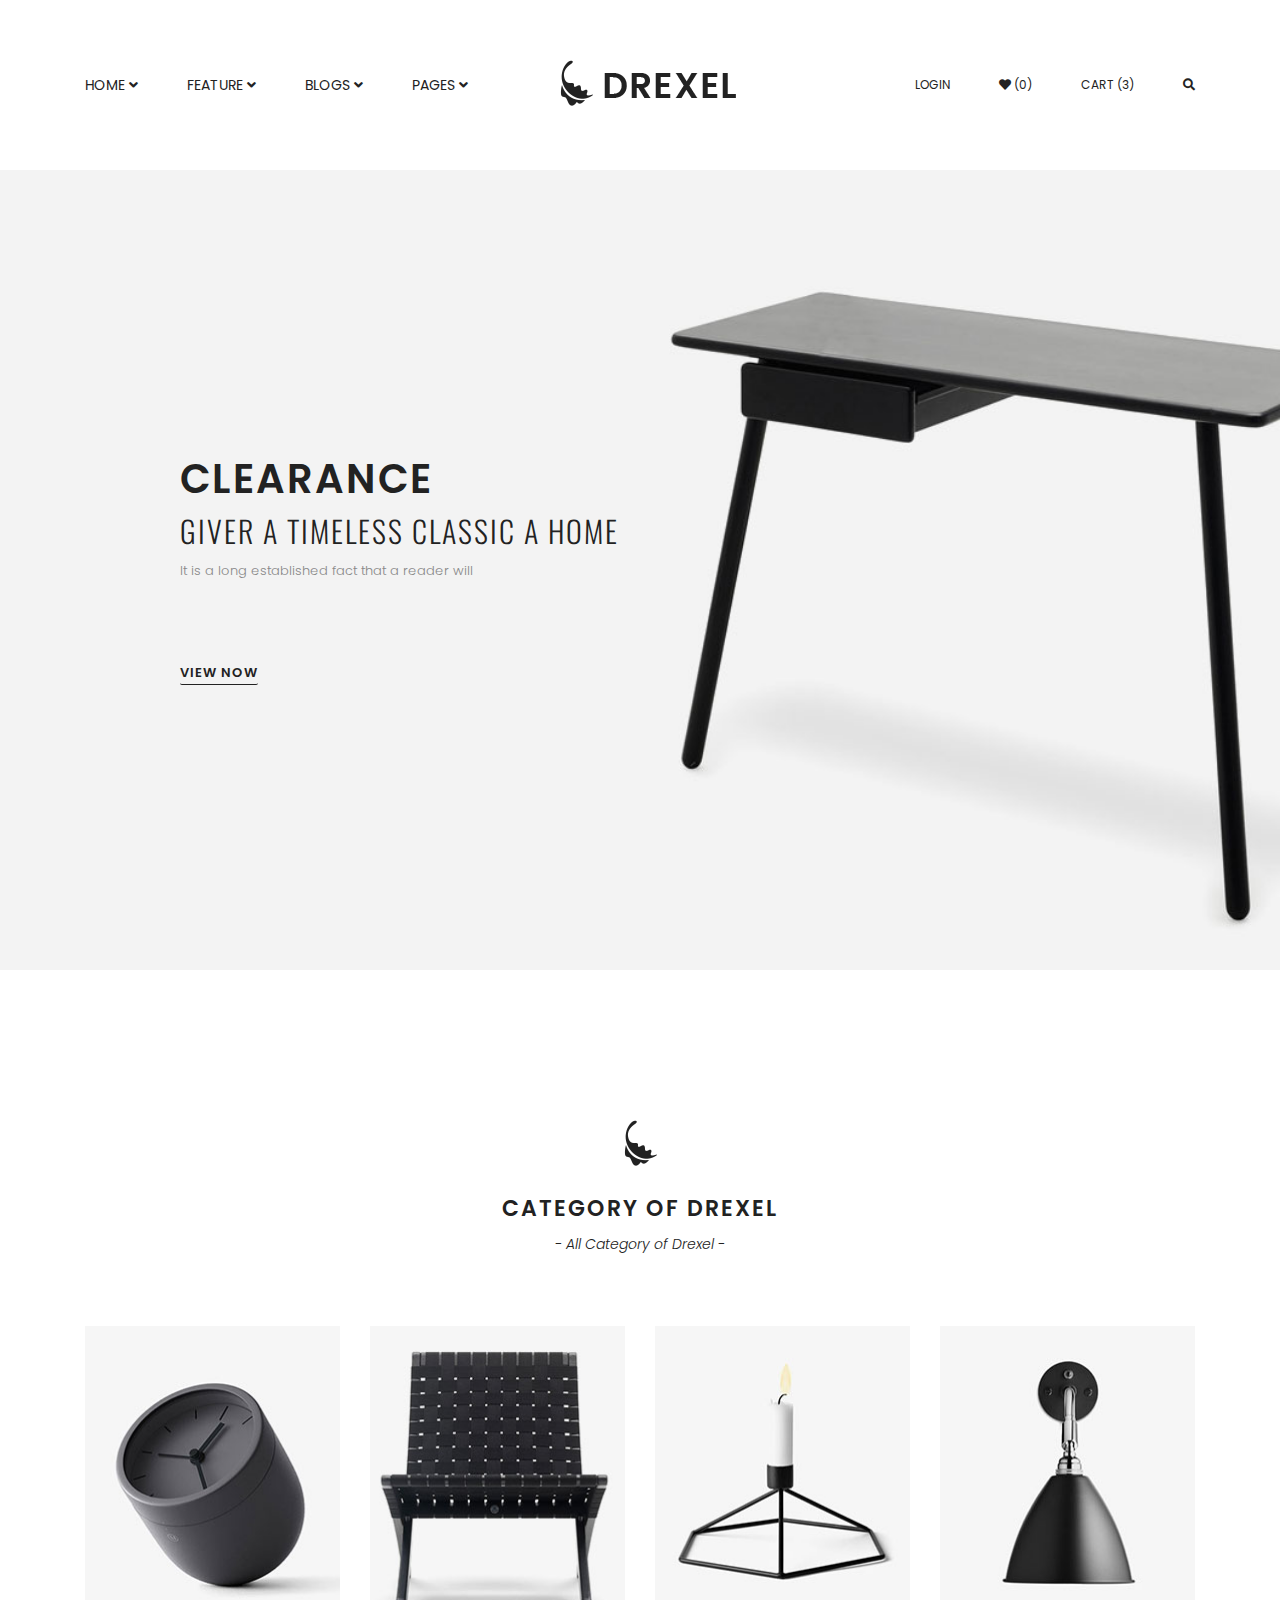
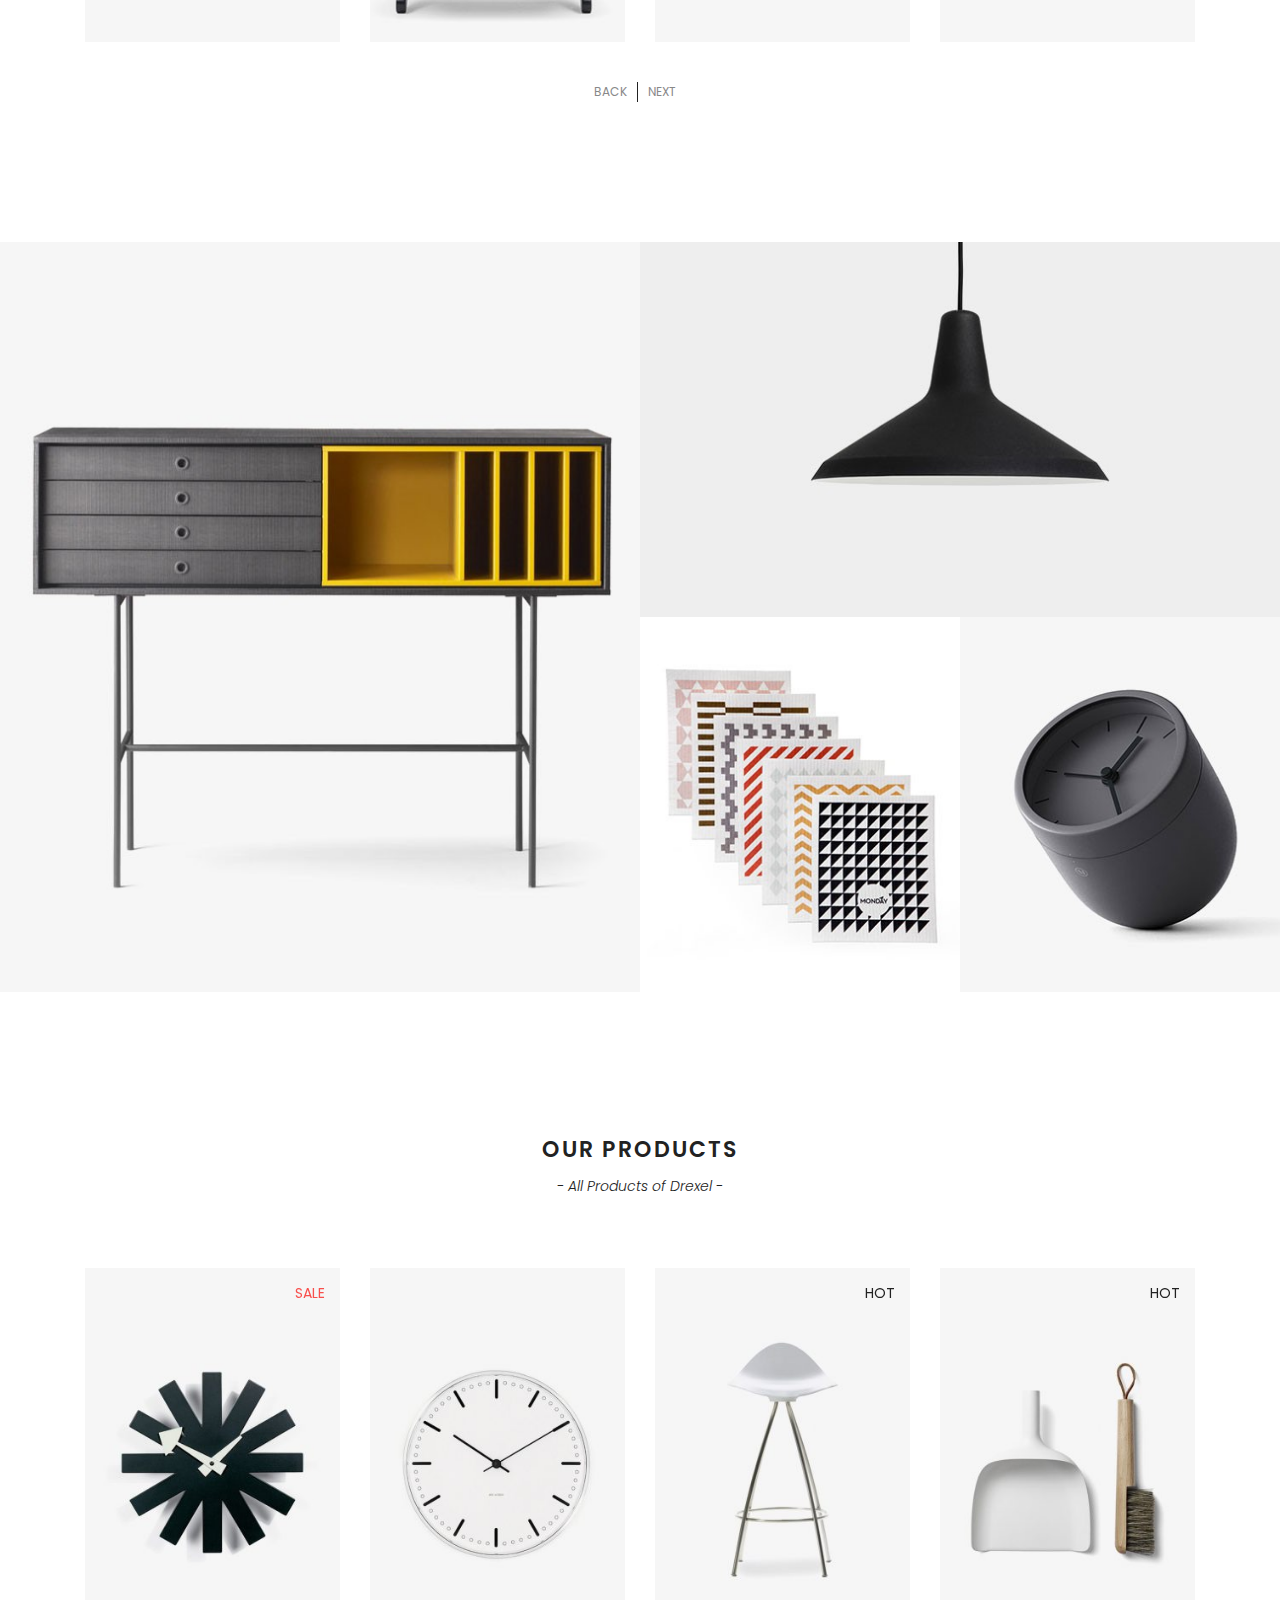
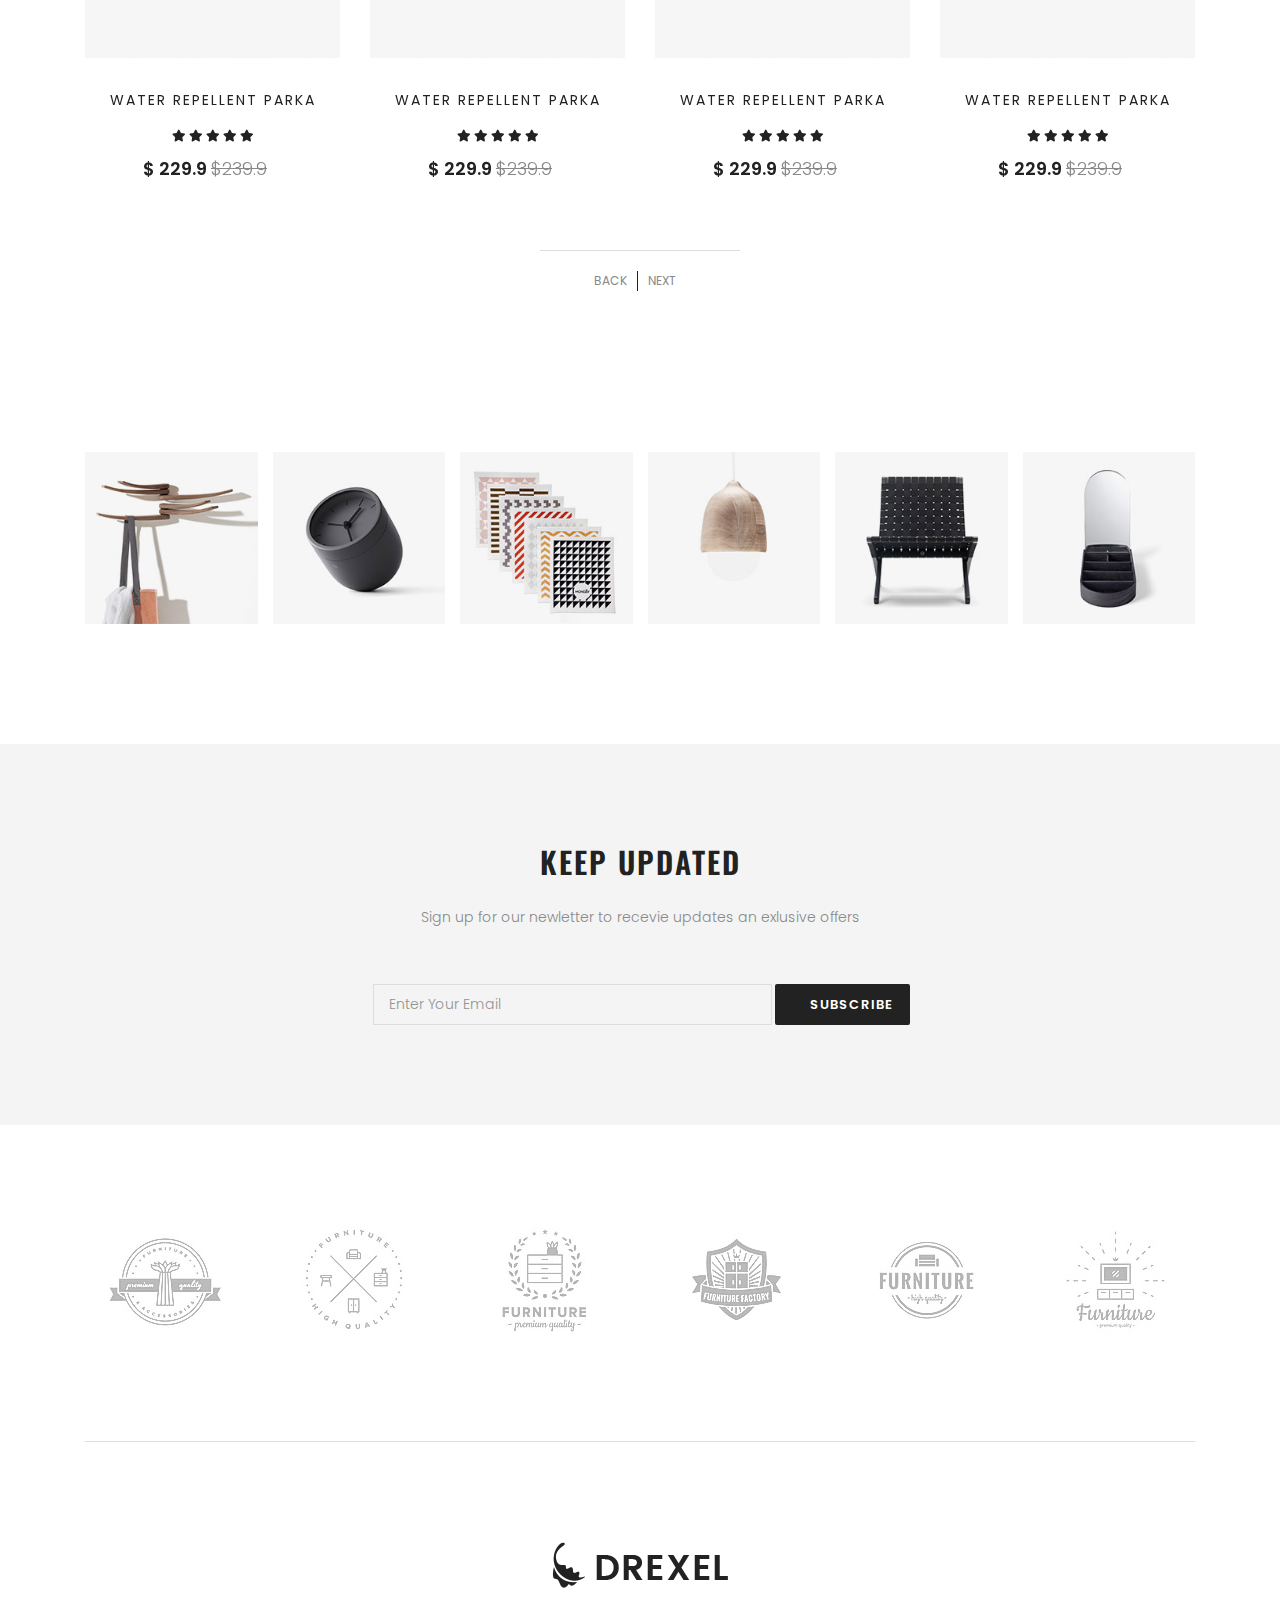
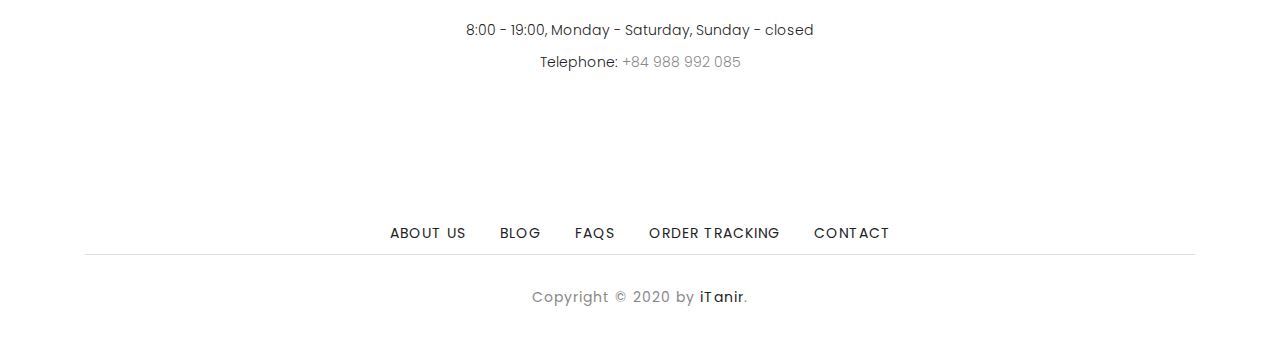
<file: home-2.html>
<!DOCTYPE html>
<html lang="en">
<head>
   <meta charset="utf-8">
   <meta http-equiv="X-UA-Compatible" content="IE=edge">
   <meta name="description" content="">
   <meta name="viewport" content="width=device-width, initial-scale=1">


<!-- Title -->
<title>Home Page 2-Drexel E-Commerce Template</title>

<!-- Favicon -->
<link rel="shortcut icon" type="image/x-icon" href="assets/img/favicon.ico">


    <!-- CSS Here -->
	<link rel="stylesheet" href="assets/css/nice-select.css"/>
    <!-- Price Range Slider.css -->
	<link rel="stylesheet" href="assets/css/jquery-ui.css"/>
    <!-- SlickNav.css -->
    <link rel="stylesheet" href="assets/css/slicknav.min.css">
    <!-- Owl.carousel.css -->
    <link rel="stylesheet" href="assets/css/owl.carousel-2.3.4.min.css">
    <!-- Fontawesome.css -->
    <link rel="stylesheet" href="assets/css/fontawesome-free-5.12.0.min.css">
    <!-- Bootstrap.css -->
    <link rel="stylesheet" href="assets/css/bootstrap-4.3.1.min.css">
    <!-- Default.css -->
    <link rel="stylesheet" href="assets/css/default.css">
    <!-- Style.css -->
    <link rel="stylesheet" href="assets/css/style.css">
    <!-- Responsive.css -->
    <link rel="stylesheet" href="assets/css/responsive.css">


   <!-- Jquery -->
   <script src="assets/js/jquery-3.4.1.min.js"></script>

    </head>
    <body>
        <!-- Start Header Area -->
        <header class="header-area d-flex align-items-center animated fadeInDown" id="sticky-menu">
            <div class="container">
            <div class="full-mega-menu">
                    <div class="row">
                        <div class="col-md-5 col-6 static">
                            <div class="show-mobile-menu d-block d-lg-none"></div>
                            <nav class="main-menu d-none d-lg-block" id="mobile-menu"> 
                                <ul>
                                    <li><a href="index.html">Home <i class="fas fa-angle-down d-none d-lg-inline-block"></i></a>
                                        <ul class="submenu">
                                        <li><a href="index.html">Home Page 1</a></li>
                                        <li><a href="home-2.html">Home Page 2</a></li>
                                        <li><a href="home-3.html">Home Page 3</a></li>
                                        <li><a href="home-4.html">Home Page 4</a></li>
                                        <li><a href="home-5.html">Home Page 5</a></li>
                                        </ul>
                                    </li>
                                    <li class="static"><a href="#">Feature <i class="fas fa-angle-down d-none d-lg-inline-block"></i></a>
                                        <ul class="row mega-menu-wrapper">

                                            <div class="col-lg-3" >
                                                <li class="mega-menu-title"><a href="javascript:void(0)">Shop Layout</a>
                                                    <ul>
                                                        <li><a href="index.html">Home Page 1</a></li>
                                                        <li><a href="home-2.html">Home Page 2</a></li>
                                                        <li><a href="home-3.html">Home Page 3</a></li>
                                                        <li><a href="home-4.html">Home Page 4</a></li>
                                                        <li><a href="home-5.html">Home Page 5</a></li>
                                                    </ul>
                                                </li>
                                            </div>

                                            <div class="col-lg-3" >
                                                <li class="mega-menu-title"><a href="javascript:void(0)">Shop Page</a>
                                                    <ul>
                                                        <li><a href="index.html">Home Page 1</a></li>
                                                        <li><a href="home-2.html">Home Page 2</a></li>
                                                        <li><a href="home-3.html">Home Page 3</a></li>
                                                        <li><a href="home-4.html">Home Page 4</a></li>
                                                        <li><a href="home-5.html">Home Page 5</a></li>
                                                    </ul>
                                                </li>
                                            </div>

                                            <div class="col-lg-3" >
                                                <li class="mega-menu-title"><a href="javascript:void(0)">Categories</a>
                                                    <ul>
                                                        <li><a href="index.html">Home Page 1</a></li>
                                                        <li><a href="home-2.html">Home Page 2</a></li>
                                                        <li><a href="home-3.html">Home Page 3</a></li>
                                                        <li><a href="home-4.html">Home Page 4</a></li>
                                                        <li><a href="home-5.html">Home Page 5</a></li>
                                                    </ul>
                                                </li>
                                            </div>

                                            <div class="col-lg-3" >
                                                <li class="mega-menu-title"><a href="javascript:void(0)">Product Type</a>
                                                    <ul>
                                                        <li><a href="index.html">Home Page 1</a></li>
                                                        <li><a href="home-2.html">Home Page 2</a></li>
                                                        <li><a href="home-3.html">Home Page 3</a></li>
                                                        <li><a href="home-4.html">Home Page 4</a></li>
                                                        <li><a href="home-5.html">Home Page 5</a></li>
                                                    </ul>
                                                </li>
                                            </div>
                                        </ul>
                                    </li>
                                    <li class="static"><a href="#">Blogs <i class="fas fa-angle-down d-none d-lg-inline-block"></i></a>
                                        <ul class="row mega-menu-wrapper">
                                            <div class="col-lg-3" >
                                                <li class="mega-menu-title"><a href="javascript:void(0)">Furniture</a>
                                                    <ul>
                                                        <li><a href="#">Chairs</a></li>
                                                        <li><a href="#">Table</a></li>
                                                        <li><a href="#">Office</a></li>
                                                        <li><a href="#">Storage</a></li>
                                                        <li><a href="#">Stools & Benches</a></li>
                                                    </ul>
                                                </li>
                                            </div>

                                            <div class="col-lg-3" >
                                                <li class="mega-menu-title"><a href="javascript:void(0)">Chairs & Sofas</a>
                                                    <ul>
                                                        <li><a href="#">Sofas</a></li>
                                                        <li><a href="#">Lounge Chairs & Ottomans</a></li>
                                                        <li><a href="#">Sofa Armchairs</a></li>
                                                        <li><a href="#">Sofa Beds</a></li>
                                                        <li><a href="#">Chaise and Day Beds</a></li>
                                                    </ul>
                                                </li>
                                            </div>

                                            <div class="col-lg-3" >
                                                <li class="mega-menu-title"><a href="javascript:void(0)">Lighting</a>
                                                    <ul>
                                                        <li><a href="#">Chairs</a></li>
                                                        <li><a href="#">Table</a></li>
                                                        <li><a href="#">Office</a></li>
                                                        <li><a href="#">Storage</a></li>
                                                        <li><a href="#">Stools & Benches</a></li>
                                                    </ul>
                                                </li>
                                            </div>

                                            <div class="col-lg-3" >
                                                <li class="mega-menu-title"><a href="javascript:void(0)">For The Home</a>
                                                    <ul>
                                                        <li><a href="#">Small Storage</a></li>
                                                        <li><a href="#">Mirrors</a></li>
                                                        <li><a href="#">Decorative Accessories</a></li>
                                                        <li><a href="#">Rugs</a></li>
                                                        <li><a href="#">Ketchen & Dining</a></li>
                                                    </ul>
                                                </li>
                                            </div>
                                        </ul>
                                    </li>
                                   <li><a href="#">Pages <i class="fas fa-angle-down d-none d-lg-inline-block"></i></a>
                                        <ul class="submenu">
                                            <li><a href="shop.html">Shop</a></li>
                                            <li><a href="shop-details.html">Shop Details</a></li>
                                            <li><a href="#">About Us</a></li>
                                            <li><a href="#">Contact Us</a></li>
                                            <li><a href="#">FAQs</a></li>
                                            <li><a href="#">Page 404</a></li>
                                            <li><a href="#">Portfolio <i class="fas fa-angle-down d-none d-lg-inline-block"></i></a>
                                                <ul class="submenu">
                                                    <li><a href="#">About Us</a></li>
                                                    <li><a href="#">Contact Us</a></li>
                                                    <li><a href="#">FAQs</a></li>
                                                    <li><a href="#">Page 404</a></li>
                                                    <li><a href="#">Portfolio</a></li>
                                                </ul>
                                            </li>
                                        </ul>
                                    </li>
                                </ul>
                            </nav>
                        </div>
                        <div class="col-md-2 col-6">
                        <div class="site-logo text-center">
                            <a data-toggle="tooltip" title="Drexel" href="index.html"><img src="assets/img/logo.png" alt="Drexel" ></a>
                        </div>
                        </div>
                        <div class="col-md-5 d-none d-md-block">
                        <ul class="header-right text-right">
                            <li><a href="#">Login</a></li>
                            <li><a href="#"><i class="fas fa-heart"></i> (0)</a></li>
                            <li class="mini-cart"><a href="javascript:void(0);">Cart (3)</a>
                                <ul class="cart-hover">
                                    <div class="cart-product">
                                    <li class="single-cart">
                                        <div class="cart-img">
                                            <a href="#"><img src="assets/img/cart-hover/cart1.jpg" alt=""></a>
                                        </div>
                                        <a href="#" class="cart-content">
                                            <p>Water Repellent Parka</p>
                                            <h6>$ 229.9  <strike> $239.9</strike></h6>
                                            <div class="delete-icon"><i class="fas fa-trash-alt"></i></div>
                                        </a>
                                    </li>

                                    <li class="single-cart">
                                        <div class="cart-img">
                                            <a href="#"><img src="assets/img/cart-hover/cart2.jpg" alt=""></a>
                                        </div>
                                        <a href="#" class="cart-content">
                                            <p>Water Repellent Parka</p>
                                            <h6>$ 229.9  <strike> $239.9</strike></h6>
                                            <div class="delete-icon"><i class="fas fa-trash-alt"></i></div>
                                        </a>
                                    </li>

                                    <li class="single-cart">
                                        <div class="cart-img">
                                            <a href="#"><img src="assets/img/cart-hover/cart3.jpg" alt=""></a>
                                        </div>
                                        <a href="#" class="cart-content">
                                            <p>Water Repellent Parka</p>
                                            <h6>$ 229.9  <strike> $239.9</strike></h6>
                                            <div class="delete-icon"><i class="fas fa-trash-alt"></i></div>
                                        </a>
                                    </li>
                                    </div>

                                    <div class="total-content">
                                    <p>Total:</p>
                                    <h5>$ 689.8</h5>
                                    </div>
                                    <a href="#" class="check-out-btn btn">Check out</a>
                                </ul>
                            </li>
                            <li class="search-click"><a href="javascript:void(0);"><i class="fas fa-search"></i></a>
                                <ul class="search-hover">
                                    <li>
                                    <form action="index.html">
                                        <input type="search" placeholder="Search">
                                        <i class="fas fa-search search-placeholder"></i>
                                    </form>
                                    </li>
                                </ul>
                            </li>
                        </ul>
                        </div>
                    </div>
                </div>
            </div>
        </header>
        <!-- End Header Area -->
        <!-- Start Slider  Area -->
        <div class="slider-area theme-2 ">
            <div class="slider-carousel-theme-2 owl-carousel fix">
                <div class="slider-wrapper">
                    <div class="single-slider slider-home2-bg-1">
                        <div class="container">
                            <div class="row">
                                <div class="col-6 col-md-5 offset-1">
                                    <div class="slider-text">
                                        <h1>Clearance</h1>
                                        <h3>Giver a timeless classic a home</h3>
                                        <p>It is a long established fact that a reader will</p>
                                        <a href="shop.html" class="btn btn-base btn-link view-now-btn">View now</a>
                                    </div>
                                </div>
                            </div>
                        </div>
                    </div>
                </div>

                <div class="slider-wrapper">
                    <div class="single-slider slider-home2-bg-2">
                        <div class="container">
                            <div class="row">
                                <div class="col-6 col-md-5 offset-6">
                                    <div class="slider-text">
                                        <h1>Clearance</h1>
                                        <h3>Giver a timeless classic a home</h3>
                                        <p>It is a long established fact that a reader will</p>
                                        <a href="shop.html" class="btn btn-base btn-link view-now-btn">View now</a>
                                    </div>
                                </div>
                            </div>
                        </div>
                    </div>
                </div>

                <div class="slider-wrapper">
                    <div class="single-slider slider-home2-bg-3">
                        <div class="container">
                            <div class="row">
                                <div class="col-6 col-md-5 offset-1">
                                    <div class="slider-text">
                                        <h1>Clearance</h1>
                                        <h3>Giver a timeless classic a home</h3>
                                        <p>It is a long established fact that a reader will</p>
                                        <a href="shop.html" class="btn btn-base btn-link view-now-btn">View now</a>
                                    </div>
                                </div>
                            </div>
                        </div>
                    </div>
                </div>
            </div>
        </div>
        <!-- End Slider  Area -->
        <!-- Start Category Product  Area -->
        <div class="category-product-area pt-150 pb-100 js--sticky-menu">
            <div class="container">
                <div class="row">
                    <div class="col-xl-12 text-center">
                        <div class="section-title mb-70">
                            <img src="assets/img/short-logo.png" alt="">
                            <h4>Category of Drexel</h4>
                            <p>- All Category of Drexel -</p>
                        </div>
                    </div>
                </div>
                <div class="row">
                    <div class="col-xl-12">
                        <div class="category-carousel owl-carousel text-center">
                            <div class="single-category-item category-bg-1">
                                <div class="category-wrapper">
                                    <a href="#"><h5>Accessories</h5></a>
                                    <a href="#"><p>(110 Items)</p></a>
                                </div>
                            </div>
                            <div class="single-category-item category-bg-2">
                                <div class="category-wrapper">
                                    <a href="#"><h5>Arm Chairs</h5></a>
                                    <a href="#"><p>(10 Items)</p></a>
                                </div>
                            </div>
                            <div class="single-category-item category-bg-3">
                                <div class="category-wrapper">
                                    <a href="#"><h5>Big Storage</h5></a>
                                    <a href="#"><p>(0 Items)</p></a>
                                </div>
                            </div>
                            <div class="single-category-item category-bg-4">
                                <div class="category-wrapper">
                                    <a href="#"><h5>Black Lapm</h5></a>
                                    <a href="#"><p>(11 Items)</p></a>
                                </div>
                            </div>
                            <div class="single-category-item category-bg-5">
                                <div class="category-wrapper">
                                    <a href="#"><h5>Clock</h5></a>
                                    <a href="#"><p>(1 Items)</p></a>
                                </div>
                            </div>
                            <div class="single-category-item category-bg-6">
                                <div class="category-wrapper">
                                    <a href="#"><h5>Dandy Brush</h5></a>
                                    <a href="#"><p>(110 Items)</p></a>
                                </div>
                            </div>
                            <div class="single-category-item category-bg-7">
                                <div class="category-wrapper">
                                    <a href="#"><h5>house</h5></a>
                                    <a href="#"><p>(9 Items)</p></a>
                                </div>
                            </div>
                        </div>
                    </div>
                </div>
            </div>
        </div>
        <!-- End Category Product  Area -->
        <!-- Start Promotional Banner  Area -->
        <div class="promotional-area theme-2 pt-100 mb-745 text-center">
            <div class="promotion-wrapper promotional-bg-1 large">
                <div class="promotion-inner">
                    <div class="inner-text">
                        <h4>What’s new?</h4>
                        <p>New additions to our collection of thimeless design</p>
                        <a href="shop.html" class="btn btn-base btn-link view-now-btn">View now</a>
                    </div>
                </div>
            </div>

            <div class="promotion-wrapper promotional-bg-2 wide">
                <div class="promotion-inner">
                    <div class="inner-text">
                        <h4>Lights</h4>
                        <p>Capture the magic of outside</p>
                        <a href="#" class="btn btn-base btn-link view-now-btn">light it up</a>
                    </div>
                </div>
            </div>

            <div class="promotion-wrapper promotional-bg-4">
                <div class="promotion-inner">
                    <div class="inner-text">
                        <h4>clocks</h4>
                        <p>Capture the magic of outside</p>
                        <a href="#" class="btn btn-base btn-link view-now-btn">Shop Now</a>
                    </div>
                </div>
            </div>

            <div class="promotion-wrapper promotional-bg-3">
                <div class="promotion-inner">
                    <div class="inner-text">
                        <h4>Rugs</h4>
                        <p>Capture the magic of outside</p>
                        <a href="#" class="btn btn-base btn-link view-now-btn">Shop Now</a>
                    </div>
                </div>
            </div>
        </div>
        <!-- End Promotional Banner  Area -->
        <!-- Start Product  Area -->
        <div class="tab-product-area theme-2 pt-150 pb-150">
            <div class="container">
                <div class="row">
                    <div class="col-xl-12 text-center">
                        <div class="section-title mb-70">
                            <h4>our products</h4>
                            <p>- All Products of Drexel -</p>
                        </div>
                    </div>
                </div>
                <div class="row">
                    <div class="col-xl-12">
                        <div class="tab-product-carousel theme-2 owl-carousel">
                            <div class="product-wrapper">
                                <div class="product-img product-img-2">
                                    <span class="ticker ticker-sale">Sale</span>
                                    <div class="product-hover-action">
                                        <a href=""><i class="far fa-eye"></i></a>
                                        <a href=""><i class="fas fa-balance-scale"></i></a>
                                        <a href=""><i class="far fa-heart"></i></a>
                                    </div>
                                </div>
                                <div class="product-text">
                                     <a href="shop-details.html"><p>Water Repellent Parka</p></a>
                                    <div class="rating">
                                        <i class="fas fa-star"></i>
                                        <i class="fas fa-star"></i>
                                        <i class="fas fa-star"></i>
                                        <i class="fas fa-star"></i>
                                        <i class="fas fa-star"></i>
                                    </div>
                                    <div class="price">
                                        <span>$ 229.9</span>
                                        <span class="old"><del>$239.9</del></span>
                                    </div>
                                    <div class="hover-text">
                                        <a href="shop-details.html"><h6>Add to cart</h6></a>
                                    </div>
                                </div>
                            </div>
                            <div class="product-wrapper">
                                <div class="product-img product-img-3">
                                    <span class="ticker"></span>
                                    <div class="product-hover-action">
                                        <a href=""><i class="far fa-eye"></i></a>
                                        <a href=""><i class="fas fa-balance-scale"></i></a>
                                        <a href=""><i class="far fa-heart"></i></a>
                                    </div>
                                </div>
                                <div class="product-text">
                                     <a href="shop-details.html"><p>Water Repellent Parka</p></a>
                                    <div class="rating">
                                        <i class="fas fa-star"></i>
                                        <i class="fas fa-star"></i>
                                        <i class="fas fa-star"></i>
                                        <i class="fas fa-star"></i>
                                        <i class="fas fa-star"></i>
                                    </div>
                                    <div class="price">
                                        <span>$ 229.9</span>
                                        <span class="old"><del>$239.9</del></span>
                                    </div>
                                    <div class="hover-text">
                                        <a href="shop-details.html"><h6>Add to cart</h6></a>
                                    </div>
                                </div>
                            </div>
                            <div class="product-wrapper">
                                <div class="product-img product-img-5">
                                    <span class="ticker ">hot</span>
                                    <div class="product-hover-action">
                                        <a href=""><i class="far fa-eye"></i></a>
                                        <a href=""><i class="fas fa-balance-scale"></i></a>
                                        <a href=""><i class="far fa-heart"></i></a>
                                    </div>
                                </div>
                                <div class="product-text">
                                     <a href="shop-details.html"><p>Water Repellent Parka</p></a>
                                    <div class="rating">
                                        <i class="fas fa-star"></i>
                                        <i class="fas fa-star"></i>
                                        <i class="fas fa-star"></i>
                                        <i class="fas fa-star"></i>
                                        <i class="fas fa-star"></i>
                                    </div>
                                    <div class="price">
                                        <span>$ 229.9</span>
                                        <span class="old"><del>$239.9</del></span>
                                    </div>
                                    <div class="hover-text">
                                        <a href="shop-details.html"><h6>Add to cart</h6></a>
                                    </div>
                                </div>
                            </div>
                            <div class="product-wrapper">
                                <div class="product-img product-img-6">
                                    <span class="ticker ">hot</span>
                                    <div class="product-hover-action">
                                        <a href=""><i class="far fa-eye"></i></a>
                                        <a href=""><i class="fas fa-balance-scale"></i></a>
                                        <a href=""><i class="far fa-heart"></i></a>
                                    </div>
                                </div>
                                <div class="product-text">
                                     <a href="shop-details.html"><p>Water Repellent Parka</p></a>
                                    <div class="rating">
                                        <i class="fas fa-star"></i>
                                        <i class="fas fa-star"></i>
                                        <i class="fas fa-star"></i>
                                        <i class="fas fa-star"></i>
                                        <i class="fas fa-star"></i>
                                    </div>
                                    <div class="price">
                                        <span>$ 229.9</span>
                                        <span class="old"><del>$239.9</del></span>
                                    </div>
                                    <div class="hover-text">
                                        <a href="shop-details.html"><h6>Add to cart</h6></a>
                                    </div>
                                </div>
                            </div>
                            <div class="product-wrapper">
                                <div class="product-img product-img-8">
                                    <span class="ticker ticker-new">new</span>
                                    <div class="product-hover-action">
                                        <a href=""><i class="far fa-eye"></i></a>
                                        <a href=""><i class="fas fa-balance-scale"></i></a>
                                        <a href=""><i class="far fa-heart"></i></a>
                                    </div>
                                </div>
                                <div class="product-text">
                                     <a href="shop-details.html"><p>Water Repellent Parka</p></a>
                                    <div class="rating">
                                        <i class="fas fa-star"></i>
                                        <i class="fas fa-star"></i>
                                        <i class="fas fa-star"></i>
                                        <i class="fas fa-star"></i>
                                        <i class="fas fa-star"></i>
                                    </div>
                                    <div class="price">
                                        <span>$ 229.9</span>
                                        <span class="old"><del>$239.9</del></span>
                                    </div>
                                    <div class="hover-text">
                                        <a href="shop-details.html"><h6>Add to cart</h6></a>
                                    </div>
                                </div>
                            </div>
                            <div class="product-wrapper">
                                <div class="product-img product-img-9">
                                    <span class="ticker ">hot</span>
                                    <div class="product-hover-action">
                                        <a href=""><i class="far fa-eye"></i></a>
                                        <a href=""><i class="fas fa-balance-scale"></i></a>
                                        <a href=""><i class="far fa-heart"></i></a>
                                    </div>
                                </div>
                                <div class="product-text">
                                     <a href="shop-details.html"><p>Water Repellent Parka</p></a>
                                    <div class="rating">
                                        <i class="fas fa-star"></i>
                                        <i class="fas fa-star"></i>
                                        <i class="fas fa-star"></i>
                                        <i class="fas fa-star"></i>
                                        <i class="fas fa-star"></i>
                                    </div>
                                    <div class="price">
                                        <span>$ 229.9</span>
                                        <span class="old"><del>$239.9</del></span>
                                    </div>
                                    <div class="hover-text">
                                        <a href="shop-details.html"><h6>Add to cart</h6></a>
                                    </div>
                                </div>
                            </div>
                            <div class="product-wrapper">
                                <div class="product-img product-img-10">
                                    <span class="ticker ticker-sale">sale</span>
                                    <div class="product-hover-action">
                                        <a href=""><i class="far fa-eye"></i></a>
                                        <a href=""><i class="fas fa-balance-scale"></i></a>
                                        <a href=""><i class="far fa-heart"></i></a>
                                    </div>
                                </div>
                                <div class="product-text">
                                     <a href="shop-details.html"><p>Water Repellent Parka</p></a>
                                    <div class="rating">
                                        <i class="fas fa-star"></i>
                                        <i class="fas fa-star"></i>
                                        <i class="fas fa-star"></i>
                                        <i class="fas fa-star"></i>
                                        <i class="fas fa-star"></i>
                                    </div>
                                    <div class="price">
                                        <span>$ 229.9</span>
                                        <span class="old"><del>$239.9</del></span>
                                    </div>
                                    <div class="hover-text">
                                        <a href="shop-details.html"><h6>Add to cart</h6></a>
                                    </div>
                                </div>
                            </div>
                            <div class="product-wrapper">
                                <div class="product-img product-img-11">
                                    <span class="ticker ticker-new">new</span>
                                    <div class="product-hover-action">
                                        <a href=""><i class="far fa-eye"></i></a>
                                        <a href=""><i class="fas fa-balance-scale"></i></a>
                                        <a href=""><i class="far fa-heart"></i></a>
                                    </div>
                                </div>
                                <div class="product-text">
                                     <a href="shop-details.html"><p>Water Repellent Parka</p></a>
                                    <div class="rating">
                                        <i class="fas fa-star"></i>
                                        <i class="fas fa-star"></i>
                                        <i class="fas fa-star"></i>
                                        <i class="fas fa-star"></i>
                                        <i class="fas fa-star"></i>
                                    </div>
                                    <div class="price">
                                        <span>$ 229.9</span>
                                        <span class="old"><del>$239.9</del></span>
                                    </div>
                                    <div class="hover-text">
                                        <a href="shop-details.html"><h6>Add to cart</h6></a>
                                    </div>
                                </div>
                            </div>
                        </div>
                    </div>
                </div>
            </div>
        </div>
        <!-- End Product  Area -->
        <!-- Start Instagram  Area -->
        <div class="instagram-area pb-120 pt-100 text-center">
            <div class="container">
                <div class="row">
                    <div class="col-xl-2 col-lg-4 col-md-6">
                        <div class="single-instagram-item">
                            <img src="assets/img/instagram/1.jpg" alt="">
                            <div class="inner-text">
                                <a href="#"><i class="fab fa-instagram"></i></a>
                                <a href="#"><p>Instagram</p></a>
                            </div>
                        </div>
                    </div>
                    <div class="col-xl-2 col-lg-4 col-md-6">
                        <div class="single-instagram-item">
                            <img src="assets/img/instagram/2.jpg" alt="">
                            <div class="inner-text">
                                <a href="#"><i class="fab fa-instagram"></i></a>
                                <a href="#"><p>Instagram</p></a>
                            </div>
                        </div>
                    </div>
                    <div class="col-xl-2 col-lg-4 col-md-6">
                        <div class="single-instagram-item">
                            <img src="assets/img/instagram/3.jpg" alt="">
                            <div class="inner-text">
                                <a href="#"><i class="fab fa-instagram"></i></a>
                                <a href="#"><p>Instagram</p></a>
                            </div>
                        </div>
                    </div>
                    <div class="col-xl-2 col-lg-4 col-md-6">
                        <div class="single-instagram-item">
                            <img src="assets/img/instagram/4.jpg" alt="">
                            <div class="inner-text">
                                <a href="#"><i class="fab fa-instagram"></i></a>
                                <a href="#"><p>Instagram</p></a>
                            </div>
                        </div>
                    </div>
                    <div class="col-xl-2 col-lg-4 col-md-6">
                        <div class="single-instagram-item">
                            <img src="assets/img/instagram/5.jpg" alt="">
                            <div class="inner-text">
                                <a href="#"><i class="fab fa-instagram"></i></a>
                                <a href="#"><p>Instagram</p></a>
                            </div>
                        </div>
                    </div>
                    <div class="col-xl-2 col-lg-4 col-md-6">
                        <div class="single-instagram-item">
                            <img src="assets/img/instagram/6.jpg" alt="">
                            <div class="inner-text">
                                <a href="#"><i class="fab fa-instagram"></i></a>
                                <a href="#"><p>Instagram</p></a>
                            </div>
                        </div>
                    </div>
                </div>
            </div>
        </div>
        <!-- End Instagram  Area -->
        <!-- Start Keep Update  Area -->
        <div class="keep-update-area gray-bg pt-100 pb-100 ">
            <div class="container ">
                <div class="keep-update-wrapper">
                    <div class="row">
                        <div class="col-10 col-lg-6 offset-1 offset-lg-3 text-center">
                            <div class="keep-update-text">
                                <h2>KEEP UPDATED</h2>
                                <p>Sign up for our newletter to recevie updates an exlusive offers</p>
                                <div class="subscribe-form">
                                    <form action="home-2.html">
                                        <input type="email" placeholder="Enter Your Email">
                                        <input class="btn" type="submit" value="Subscribe">
                                    </form>
                                </div>
                            </div>
                        </div>
                    </div>
                </div>
            </div>
        </div>
        <!-- End Keep Update  Area -->
        <!-- Start Brands Area -->
        <div class="brands-area">
            <div class="container">
                <div class="row">
                    <div class="col-xl-12">
                        <div class="brands-carousel owl-carousel pt-100 pb-100">
                            <div class="single-brand-item">
                                <a href="#"><img src="assets/img/brands/1.jpg" alt=""></a>
                            </div>
                            <div class="single-brand-item">
                                <a href="#"><img src="assets/img/brands/2.jpg" alt=""></a>
                            </div>
                            <div class="single-brand-item">
                                <a href="#"><img src="assets/img/brands/3.jpg" alt=""></a>
                            </div>
                            <div class="single-brand-item">
                                <a href="#"><img src="assets/img/brands/4.jpg" alt=""></a>
                            </div>
                            <div class="single-brand-item">
                                <a href="#"><img src="assets/img/brands/5.jpg" alt=""></a>
                            </div>
                            <div class="single-brand-item">
                                <a href="#"><img src="assets/img/brands/6.jpg" alt=""></a>
                            </div>
                            <div class="single-brand-item">
                                <a href="#"><img src="assets/img/brands/1.jpg" alt=""></a>
                            </div>
                        </div>
                    </div>
                </div>
            </div>
        </div>
        <!-- End Brands Area -->
        <!-- Start Footer Area -->
        <footer class="footer-area theme-2 pt-100">
            <div class="container">
                <div class="row">
                    <div class="col-12 text-center">
                        <div class="footer-top">
                            <a href="#"><img src="assets/img/logo.png" alt=""></a>
                            <p>8:00 - 19:00, Monday - Saturday, Sunday - closed</p>
                            <a href="tel:+84988992085">Telephone: <span>+84 988 992 085</span></a>
                        </div>
                        <div class="footer-bottom mt-140">
                            <ul>
                                <li><a href="#">About Us</a></li>
                                <li><a href="#">Blog</a></li>
                                <li><a href="#">FAQs</a></li>
                                <li><a href="#">Order Tracking</a></li>
                                <li><a href="#">Contact</a></li>
                            </ul>
                        </div>
                    </div>
                </div>
            </div>
        </footer>
        <div class="copyright-area">
            <div class="container">
                <div class="row">
                    <div class="col-12 text-center">
                        <p>Copyright &copy; 2020 by <a href="www.itanvir.net" target="_blank">iTanir</a>.</p>
                    </div>
                </div>
            </div>
        </div>
        <!-- End Footer Area -->
<!-- JS -->
   <!-- Popper.js -->
   <script src="assets/js/popper.min.js"></script>
   <!-- Bootstrap.js -->
   <script src="assets/js/bootstrap-4.3.1.min.js"></script>
   <!-- Modernizr.js -->
   <script src="assets/js/vendor/modernizr-3.5.0.min.js"></script>
   <!-- Plugin.js -->
   <script src="assets/js/plugins.js"></script>
   <!-- Owl.Carousel.js -->
   <script src="assets/js/vendor/owl.carousel-2.3.4.min.js"></script>
   <!-- Waypoints.js -->
   <script src="assets/js/vendor/waypoints-4.0.1.min.js"></script>
   <!-- CountDown.js -->
   <script src="assets/js/vendor/countdown.js"></script>
   <!-- SlickNav.js -->
   <script src="assets/js/vendor/slicknav.min.js"></script>
   <!-- Price Range Slider.js -->
   <script src="assets/js/vendor/jquery-ui-1.11.2.js"></script>
   <!-- ElevateZoom.js -->
   <script src="assets/js/vendor/elevateZoom-3.0.8.min.js"></script>

   <!-- Main.js -->
   <script src="assets/js/main.js"></script>
</body>
</html>
</file>
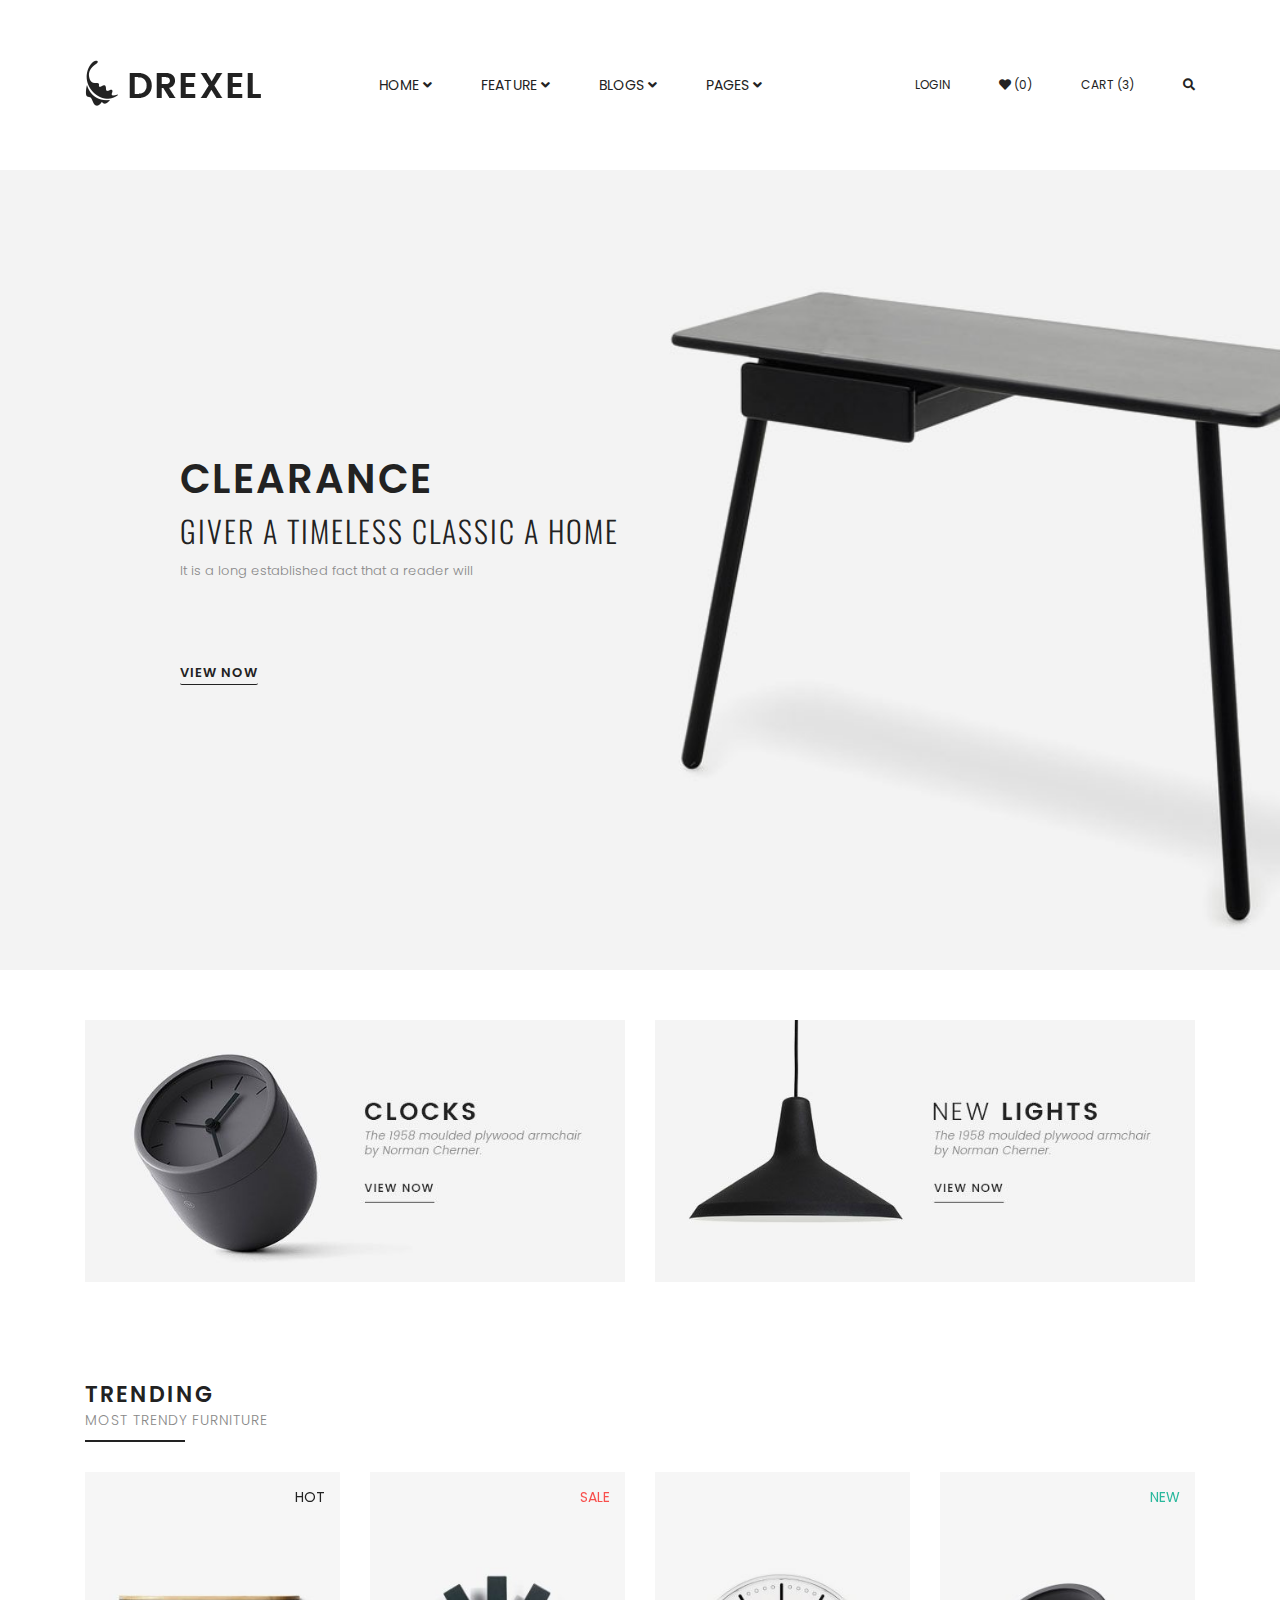
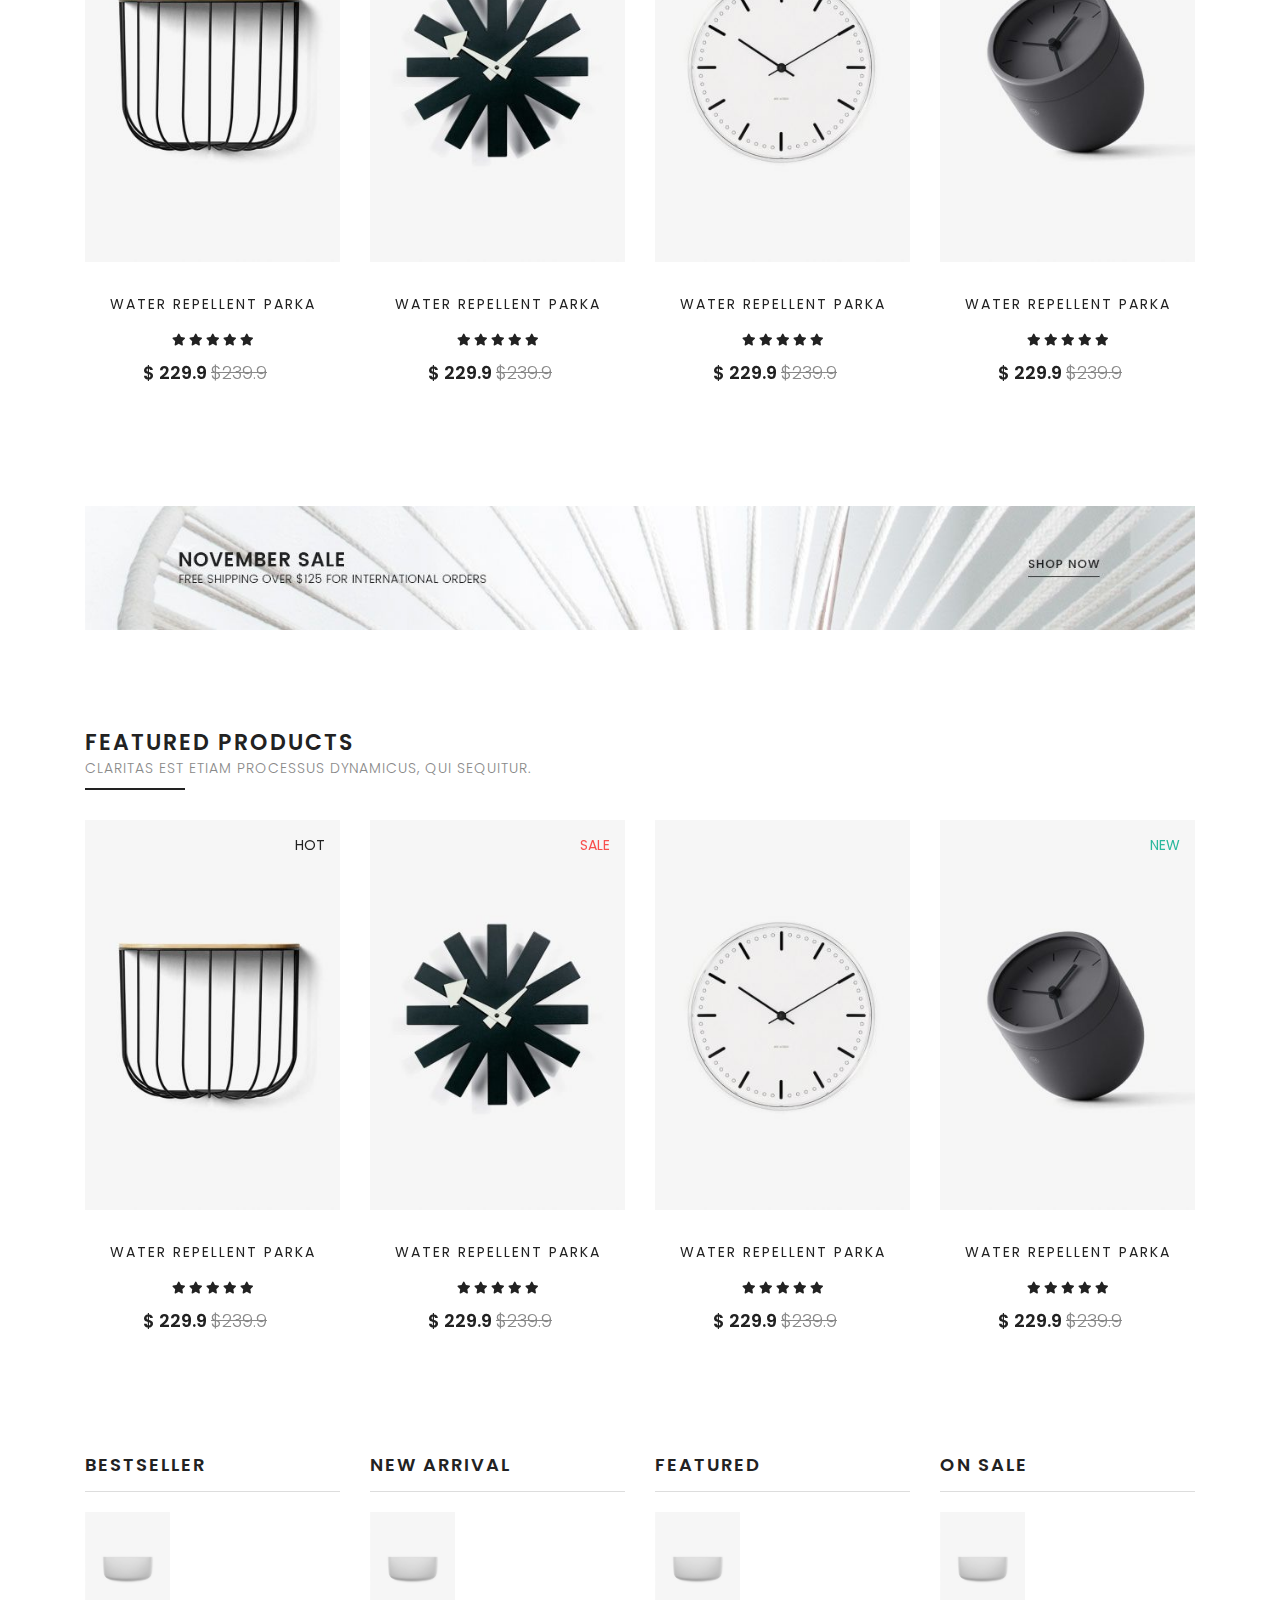
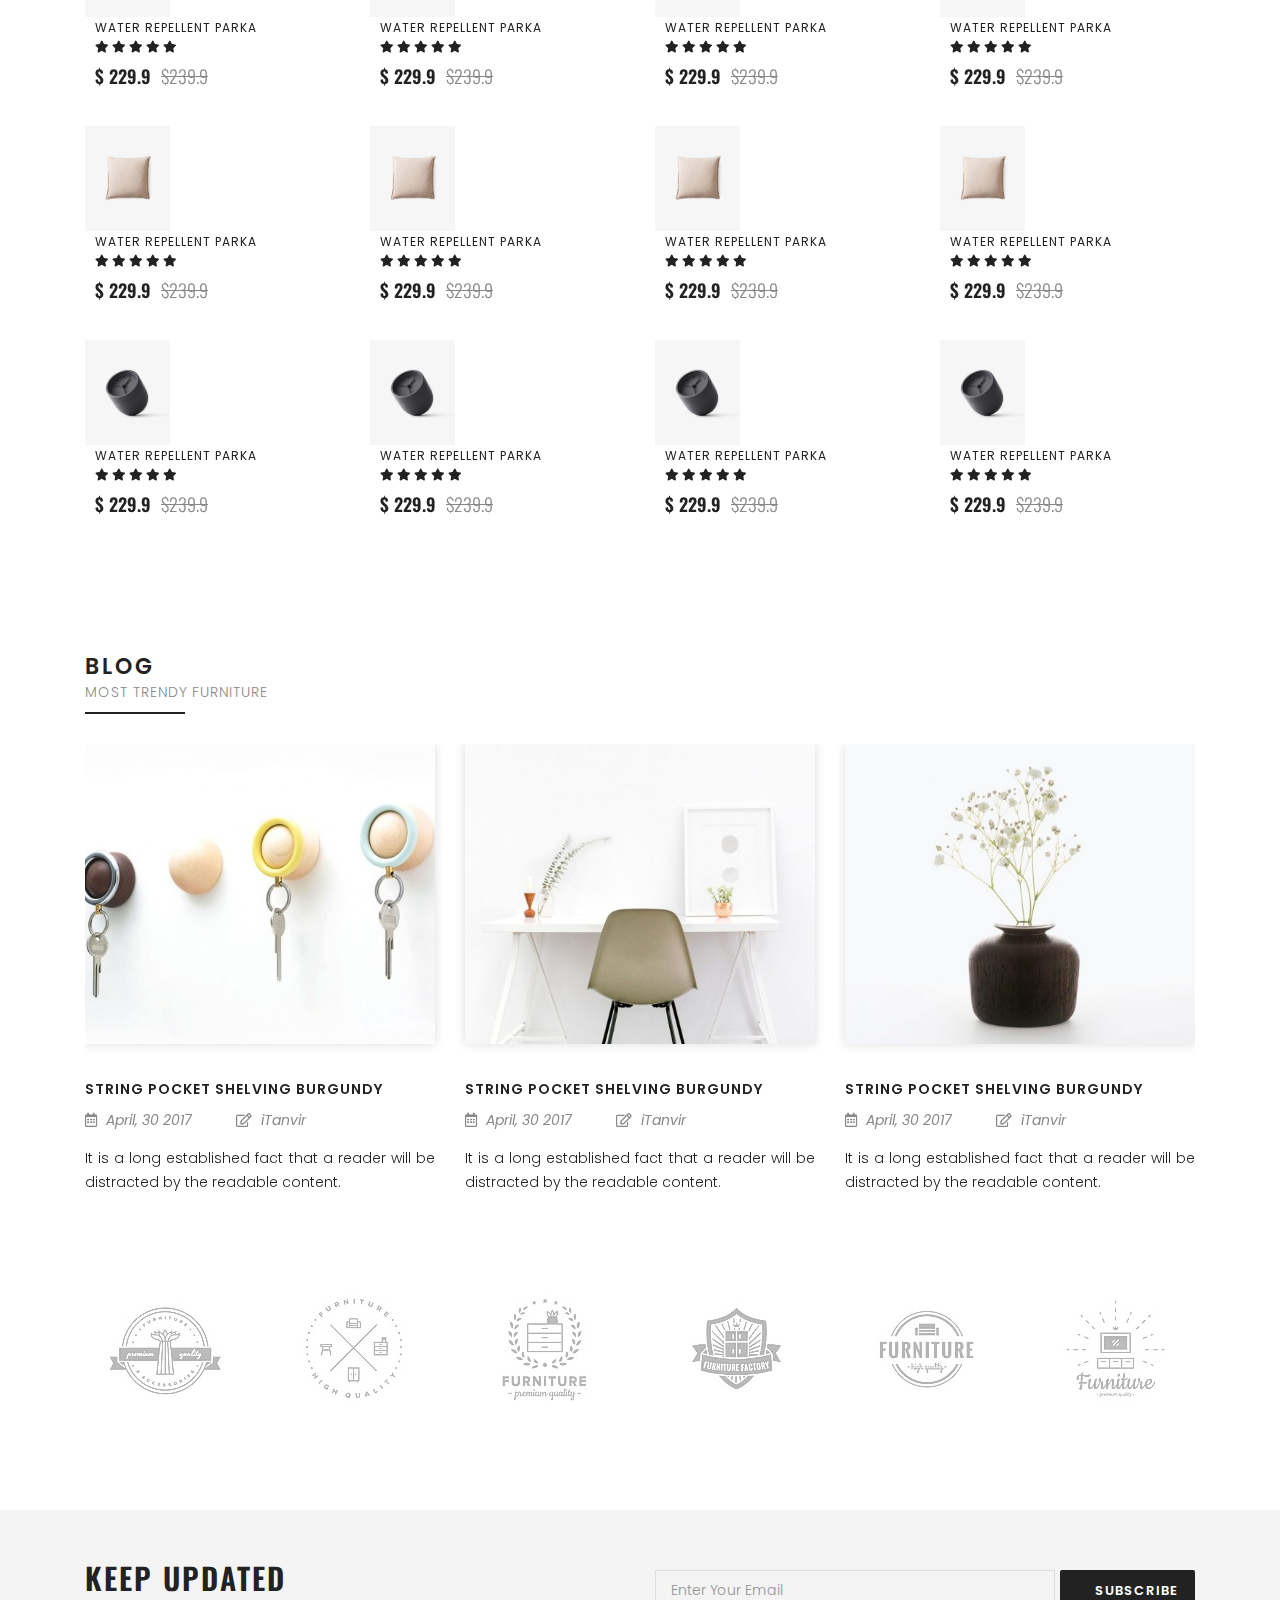
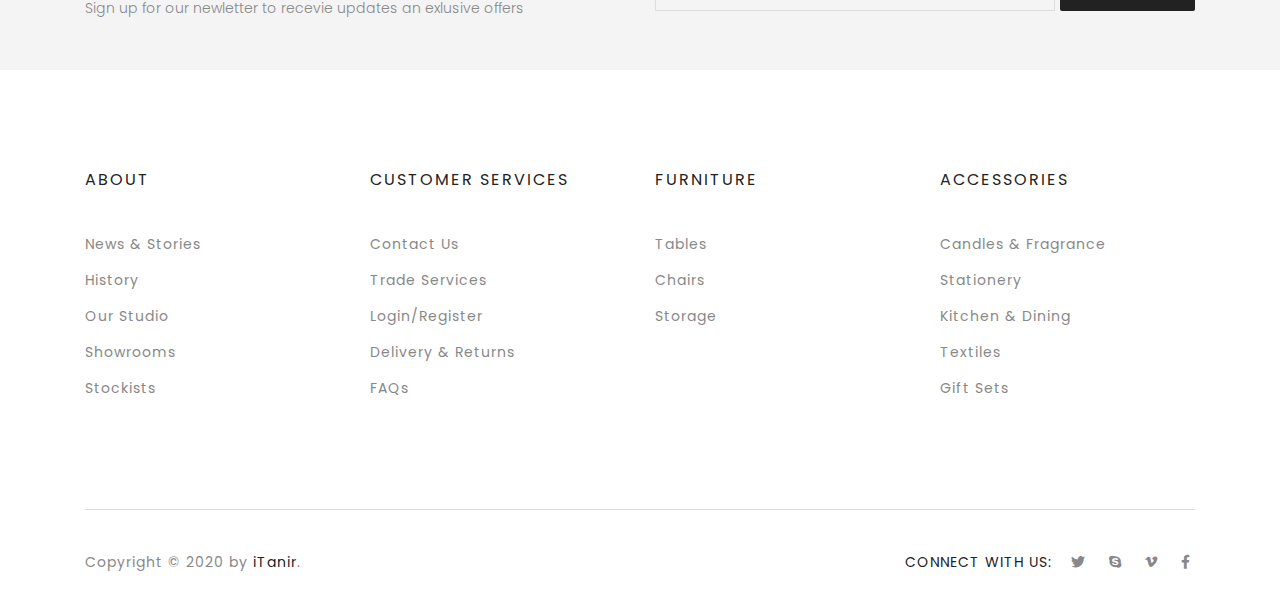
<file: home-3.html>
<!DOCTYPE html>
<html lang="en">
<head>
   <meta charset="utf-8">
   <meta http-equiv="X-UA-Compatible" content="IE=edge">
   <meta name="description" content="">
   <meta name="viewport" content="width=device-width, initial-scale=1">


<!-- Title -->
<title>Home Page 3-Drexel E-Commerce Template</title>

<!-- Favicon -->
<link rel="shortcut icon" type="image/x-icon" href="assets/img/favicon.ico">


    <!-- CSS Here -->
	<link rel="stylesheet" href="assets/css/nice-select.css"/>
    <!-- Price Range Slider.css -->
	<link rel="stylesheet" href="assets/css/jquery-ui.css"/>
    <!-- SlickNav.css -->
    <link rel="stylesheet" href="assets/css/slicknav.min.css">
    <!-- Owl.carousel.css -->
    <link rel="stylesheet" href="assets/css/owl.carousel-2.3.4.min.css">
    <!-- Fontawesome.css -->
    <link rel="stylesheet" href="assets/css/fontawesome-free-5.12.0.min.css">
    <!-- Bootstrap.css -->
    <link rel="stylesheet" href="assets/css/bootstrap-4.3.1.min.css">
    <!-- Default.css -->
    <link rel="stylesheet" href="assets/css/default.css">
    <!-- Style.css -->
    <link rel="stylesheet" href="assets/css/style.css">
    <!-- Responsive.css -->
    <link rel="stylesheet" href="assets/css/responsive.css">


   <!-- Jquery -->
   <script src="assets/js/jquery-3.4.1.min.js"></script>

    </head>
    <body>
        <!-- Start Header Area -->
        <header class="header-area d-flex align-items-center animated fadeInDown" id="sticky-menu">
            <div class="container">
                <div class="full-mega-menu">
                    <div class="row">
                        <div class="col-md-5 col-6  d-block d-lg-none static">
                            <div class="show-mobile-menu"></div>
                        </div>
                        <div class="col-lg-3 col-md-2 col-6 ">
                            <div class="site-logo">
                                <a data-toggle="tooltip" title="Drexel" href="index.html"><img src="assets/img/logo.png" alt="Drexel" ></a>
                            </div>
                        </div>
                        <div class="col-md-5 static text-center d-none d-lg-block">
                            <nav class="main-menu" id="mobile-menu"> 
                                <ul>
                                    <li><a href="index.html">Home <i class="fas fa-angle-down d-none d-lg-inline-block"></i></a>
                                        <ul class="submenu">
                                        <li><a href="index.html">Home Page 1</a></li>
                                        <li><a href="home-2.html">Home Page 2</a></li>
                                        <li><a href="home-3.html">Home Page 3</a></li>
                                        <li><a href="home-4.html">Home Page 4</a></li>
                                        <li><a href="home-5.html">Home Page 5</a></li>
                                        </ul>
                                    </li>
                                    <li class="static"><a href="#">Feature <i class="fas fa-angle-down d-none d-lg-inline-block"></i></a>
                                        <ul class="row mega-menu-wrapper">

                                            <div class="col-lg-3" >
                                                <li class="mega-menu-title"><a href="javascript:void(0)">Shop Layout</a>
                                                    <ul>
                                                        <li><a href="index.html">Home Page 1</a></li>
                                                        <li><a href="home-2.html">Home Page 2</a></li>
                                                        <li><a href="home-3.html">Home Page 3</a></li>
                                                        <li><a href="home-4.html">Home Page 4</a></li>
                                                        <li><a href="home-5.html">Home Page 5</a></li>
                                                    </ul>
                                                </li>
                                            </div>

                                            <div class="col-lg-3" >
                                                <li class="mega-menu-title"><a href="javascript:void(0)">Shop Page</a>
                                                    <ul>
                                                        <li><a href="index.html">Home Page 1</a></li>
                                                        <li><a href="home-2.html">Home Page 2</a></li>
                                                        <li><a href="home-3.html">Home Page 3</a></li>
                                                        <li><a href="home-4.html">Home Page 4</a></li>
                                                        <li><a href="home-5.html">Home Page 5</a></li>
                                                    </ul>
                                                </li>
                                            </div>

                                            <div class="col-lg-3" >
                                                <li class="mega-menu-title"><a href="javascript:void(0)">Categories</a>
                                                    <ul>
                                                        <li><a href="index.html">Home Page 1</a></li>
                                                        <li><a href="home-2.html">Home Page 2</a></li>
                                                        <li><a href="home-3.html">Home Page 3</a></li>
                                                        <li><a href="home-4.html">Home Page 4</a></li>
                                                        <li><a href="home-5.html">Home Page 5</a></li>
                                                    </ul>
                                                </li>
                                            </div>

                                            <div class="col-lg-3" >
                                                <li class="mega-menu-title"><a href="javascript:void(0)">Product Type</a>
                                                    <ul>
                                                        <li><a href="index.html">Home Page 1</a></li>
                                                        <li><a href="home-2.html">Home Page 2</a></li>
                                                        <li><a href="home-3.html">Home Page 3</a></li>
                                                        <li><a href="home-4.html">Home Page 4</a></li>
                                                        <li><a href="home-5.html">Home Page 5</a></li>
                                                    </ul>
                                                </li>
                                            </div>
                                        </ul>
                                    </li>
                                    <li class="static"><a href="#">Blogs <i class="fas fa-angle-down d-none d-lg-inline-block"></i></a>
                                        <ul class="row mega-menu-wrapper">
                                            <div class="col-lg-3" >
                                                <li class="mega-menu-title"><a href="javascript:void(0)">Furniture</a>
                                                    <ul>
                                                        <li><a href="#">Chairs</a></li>
                                                        <li><a href="#">Table</a></li>
                                                        <li><a href="#">Office</a></li>
                                                        <li><a href="#">Storage</a></li>
                                                        <li><a href="#">Stools & Benches</a></li>
                                                    </ul>
                                                </li>
                                            </div>

                                            <div class="col-lg-3" >
                                                <li class="mega-menu-title"><a href="javascript:void(0)">Chairs & Sofas</a>
                                                    <ul>
                                                        <li><a href="#">Sofas</a></li>
                                                        <li><a href="#">Lounge Chairs & Ottomans</a></li>
                                                        <li><a href="#">Sofa Armchairs</a></li>
                                                        <li><a href="#">Sofa Beds</a></li>
                                                        <li><a href="#">Chaise and Day Beds</a></li>
                                                    </ul>
                                                </li>
                                            </div>

                                            <div class="col-lg-3" >
                                                <li class="mega-menu-title"><a href="javascript:void(0)">Lighting</a>
                                                    <ul>
                                                        <li><a href="#">Chairs</a></li>
                                                        <li><a href="#">Table</a></li>
                                                        <li><a href="#">Office</a></li>
                                                        <li><a href="#">Storage</a></li>
                                                        <li><a href="#">Stools & Benches</a></li>
                                                    </ul>
                                                </li>
                                            </div>

                                            <div class="col-lg-3" >
                                                <li class="mega-menu-title"><a href="javascript:void(0)">For The Home</a>
                                                    <ul>
                                                        <li><a href="#">Small Storage</a></li>
                                                        <li><a href="#">Mirrors</a></li>
                                                        <li><a href="#">Decorative Accessories</a></li>
                                                        <li><a href="#">Rugs</a></li>
                                                        <li><a href="#">Ketchen & Dining</a></li>
                                                    </ul>
                                                </li>
                                            </div>
                                        </ul>
                                    </li>
                                   <li><a href="#">Pages <i class="fas fa-angle-down d-none d-lg-inline-block"></i></a>
                                        <ul class="submenu">
                                            <li><a href="shop.html">Shop</a></li>
                                            <li><a href="shop-details.html">Shop Details</a></li>
                                            <li><a href="#">About Us</a></li>
                                            <li><a href="#">Contact Us</a></li>
                                            <li><a href="#">FAQs</a></li>
                                            <li><a href="#">Page 404</a></li>
                                            <li><a href="#">Portfolio <i class="fas fa-angle-down d-none d-lg-inline-block"></i></a>
                                                <ul class="submenu">
                                                    <li><a href="#">About Us</a></li>
                                                    <li><a href="#">Contact Us</a></li>
                                                    <li><a href="#">FAQs</a></li>
                                                    <li><a href="#">Page 404</a></li>
                                                    <li><a href="#">Portfolio</a></li>
                                                </ul>
                                            </li>
                                        </ul>
                                    </li>
                                </ul>
                            </nav>
                        </div>
                        <div class="col-lg-4 col-md-5 d-none d-md-block">
                        <ul class="header-right text-right">
                            <li><a href="#">Login</a></li>
                            <li><a href="#"><i class="fas fa-heart"></i> (0)</a></li>
                            <li class="mini-cart"><a href="javascript:void(0);">Cart (3)</a>
                                <ul class="cart-hover">
                                    <div class="cart-product">
                                    <li class="single-cart">
                                        <div class="cart-img">
                                            <a href="#"><img src="assets/img/cart-hover/cart1.jpg" alt=""></a>
                                        </div>
                                        <a href="#" class="cart-content">
                                            <p>Water Repellent Parka</p>
                                            <h6>$ 229.9  <strike> $239.9</strike></h6>
                                            <div class="delete-icon"><i class="fas fa-trash-alt"></i></div>
                                        </a>
                                    </li>

                                    <li class="single-cart">
                                        <div class="cart-img">
                                            <a href="#"><img src="assets/img/cart-hover/cart2.jpg" alt=""></a>
                                        </div>
                                        <a href="#" class="cart-content">
                                            <p>Water Repellent Parka</p>
                                            <h6>$ 229.9  <strike> $239.9</strike></h6>
                                            <div class="delete-icon"><i class="fas fa-trash-alt"></i></div>
                                        </a>
                                    </li>

                                    <li class="single-cart">
                                        <div class="cart-img">
                                            <a href="#"><img src="assets/img/cart-hover/cart3.jpg" alt=""></a>
                                        </div>
                                        <a href="#" class="cart-content">
                                            <p>Water Repellent Parka</p>
                                            <h6>$ 229.9  <strike> $239.9</strike></h6>
                                            <div class="delete-icon"><i class="fas fa-trash-alt"></i></div>
                                        </a>
                                    </li>
                                    </div>

                                    <div class="total-content">
                                    <p>Total:</p>
                                    <h5>$ 689.8</h5>
                                    </div>
                                    <a href="#" class="check-out-btn btn">Check out</a>
                                </ul>
                            </li>
                            <li class="search-click"><a href="javascript:void(0);"><i class="fas fa-search"></i></a>
                                <ul class="search-hover">
                                    <li>
                                    <form action="index.html">
                                        <input type="search" placeholder="Search">
                                        <i class="fas fa-search search-placeholder"></i>
                                    </form>
                                    </li>
                                </ul>
                            </li>
                        </ul>
                        </div>
                    </div>
                </div>
            </div>
        </header>
        <!-- End Header Area -->
        <!-- Start Slider  Area -->
        <div class="slider-area theme-2 theme-3">
            <div class="slider-carousel-theme-2 owl-carousel fix">
                <div class="slider-wrapper">
                    <div class="single-slider slider-home2-bg-1">
                        <div class="container">
                            <div class="row">
                                <div class="col-5 offset-1">
                                    <div class="slider-text">
                                        <h1>Clearance</h1>
                                        <h3>Giver a timeless classic a home</h3>
                                        <p>It is a long established fact that a reader will</p>
                                        <a href="shop.html" class="btn btn-base btn-link view-now-btn">View now</a>
                                    </div>
                                </div>
                            </div>
                        </div>
                    </div>
                </div>

                <div class="slider-wrapper">
                    <div class="single-slider slider-home2-bg-2">
                        <div class="container">
                            <div class="row">
                                <div class="col-5 offset-6">
                                    <div class="slider-text">
                                        <h1>Clearance</h1>
                                        <h3>Giver a timeless classic a home</h3>
                                        <p>It is a long established fact that a reader will</p>
                                        <a href="shop.html" class="btn btn-base btn-link view-now-btn">View now</a>
                                    </div>
                                </div>
                            </div>
                        </div>
                    </div>
                </div>

                <div class="slider-wrapper">
                    <div class="single-slider slider-home2-bg-3">
                        <div class="container">
                            <div class="row">
                                <div class="col-5 offset-1">
                                    <div class="slider-text">
                                        <h1>Clearance</h1>
                                        <h3>Giver a timeless classic a home</h3>
                                        <p>It is a long established fact that a reader will</p>
                                        <a href="shop.html" class="btn btn-base btn-link view-now-btn">View now</a>
                                    </div>
                                </div>
                            </div>
                        </div>
                    </div>
                </div>
            </div>
        </div>
        <!-- End Slider  Area -->
        <!-- Start Promotional Banner Area -->
        <div class="promotional-area theme-3 js--sticky-menu pt-50">
            <div class="container">
                <div class="row">
                    <div class="col-6">
                        <a href="#"><img src="assets/img/home3-banner/banner-home3-1.jpg" alt=""></a>
                    </div>
                    <div class="col-6">
                        <a href="#"><img src="assets/img/home3-banner/banner-home3-2.jpg" alt=""></a>
                    </div>
                </div>
            </div>
        </div>
        <!-- End Promotional Banner Area -->
        <!-- Start Trending  Area -->
        <div class="tab-product-area pt-100">
            <div class="container">
                <div class="row">
                    <div class="col-xl-12">
                        <div class="section-title theme-2 mb-30">
                            <h4>Trending</h4>
                            <p>Most trendy furniture</p>
                        </div>
                    </div>
                </div>
                <div class="row">
                    <div class="col-xl-12">
                        <div class="tab-product-carousel owl-carousel">
                            <div class="product-wrapper">
                                <div class="product-img product-img-1">
                                    <span class="ticker">Hot</span>
                                    <div class="product-hover-action">
                                        <a href=""><i class="far fa-eye"></i></a>
                                        <a href=""><i class="fas fa-balance-scale"></i></a>
                                        <a href=""><i class="far fa-heart"></i></a>
                                    </div>
                                </div>
                                <div class="product-text">
                                     <a href="shop-details.html"><p>Water Repellent Parka</p></a>
                                    <div class="rating">
                                        <i class="fas fa-star"></i>
                                        <i class="fas fa-star"></i>
                                        <i class="fas fa-star"></i>
                                        <i class="fas fa-star"></i>
                                        <i class="fas fa-star"></i>
                                    </div>
                                    <div class="price">
                                        <span>$ 229.9</span>
                                        <span class="old"><del>$239.9</del></span>
                                    </div>
                                    <div class="hover-text">
                                        <a href="shop-details.html"><h6>Add to cart</h6></a>
                                    </div>
                                </div>
                            </div>
                            <div class="product-wrapper">
                                <div class="product-img product-img-2">
                                    <span class="ticker ticker-sale">Sale</span>
                                    <div class="product-hover-action">
                                        <a href=""><i class="far fa-eye"></i></a>
                                        <a href=""><i class="fas fa-balance-scale"></i></a>
                                        <a href=""><i class="far fa-heart"></i></a>
                                    </div>
                                </div>
                                <div class="product-text">
                                     <a href="shop-details.html"><p>Water Repellent Parka</p></a>
                                    <div class="rating">
                                        <i class="fas fa-star"></i>
                                        <i class="fas fa-star"></i>
                                        <i class="fas fa-star"></i>
                                        <i class="fas fa-star"></i>
                                        <i class="fas fa-star"></i>
                                    </div>
                                    <div class="price">
                                        <span>$ 229.9</span>
                                        <span class="old"><del>$239.9</del></span>
                                    </div>
                                    <div class="hover-text">
                                        <a href="shop-details.html"><h6>Add to cart</h6></a>
                                    </div>
                                </div>
                            </div>
                            <div class="product-wrapper">
                                <div class="product-img product-img-3">
                                    <span class="ticker"></span>
                                    <div class="product-hover-action">
                                        <a href=""><i class="far fa-eye"></i></a>
                                        <a href=""><i class="fas fa-balance-scale"></i></a>
                                        <a href=""><i class="far fa-heart"></i></a>
                                    </div>
                                </div>
                                <div class="product-text">
                                     <a href="shop-details.html"><p>Water Repellent Parka</p></a>
                                    <div class="rating">
                                        <i class="fas fa-star"></i>
                                        <i class="fas fa-star"></i>
                                        <i class="fas fa-star"></i>
                                        <i class="fas fa-star"></i>
                                        <i class="fas fa-star"></i>
                                    </div>
                                    <div class="price">
                                        <span>$ 229.9</span>
                                        <span class="old"><del>$239.9</del></span>
                                    </div>
                                    <div class="hover-text">
                                        <a href="shop-details.html"><h6>Add to cart</h6></a>
                                    </div>
                                </div>
                            </div>
                            <div class="product-wrapper">
                                <div class="product-img product-img-4">
                                    <span class="ticker ticker-new">New</span>
                                    <div class="product-hover-action">
                                        <a href=""><i class="far fa-eye"></i></a>
                                        <a href=""><i class="fas fa-balance-scale"></i></a>
                                        <a href=""><i class="far fa-heart"></i></a>
                                    </div>
                                </div>
                                <div class="product-text">
                                     <a href="shop-details.html"><p>Water Repellent Parka</p></a>
                                    <div class="rating">
                                        <i class="fas fa-star"></i>
                                        <i class="fas fa-star"></i>
                                        <i class="fas fa-star"></i>
                                        <i class="fas fa-star"></i>
                                        <i class="fas fa-star"></i>
                                    </div>
                                    <div class="price">
                                        <span>$ 229.9</span>
                                        <span class="old"><del>$239.9</del></span>
                                    </div>
                                    <div class="hover-text">
                                        <a href="shop-details.html"><h6>Add to cart</h6></a>
                                    </div>
                                </div>
                            </div>
                            <div class="product-wrapper">
                                <div class="product-img product-img-5">
                                    <span class="ticker ">hot</span>
                                    <div class="product-hover-action">
                                        <a href=""><i class="far fa-eye"></i></a>
                                        <a href=""><i class="fas fa-balance-scale"></i></a>
                                        <a href=""><i class="far fa-heart"></i></a>
                                    </div>
                                </div>
                                <div class="product-text">
                                     <a href="shop-details.html"><p>Water Repellent Parka</p></a>
                                    <div class="rating">
                                        <i class="fas fa-star"></i>
                                        <i class="fas fa-star"></i>
                                        <i class="fas fa-star"></i>
                                        <i class="fas fa-star"></i>
                                        <i class="fas fa-star"></i>
                                    </div>
                                    <div class="price">
                                        <span>$ 229.9</span>
                                        <span class="old"><del>$239.9</del></span>
                                    </div>
                                    <div class="hover-text">
                                        <a href="shop-details.html"><h6>Add to cart</h6></a>
                                    </div>
                                </div>
                            </div>
                            <div class="product-wrapper">
                                <div class="product-img product-img-6">
                                    <span class="ticker ">hot</span>
                                    <div class="product-hover-action">
                                        <a href=""><i class="far fa-eye"></i></a>
                                        <a href=""><i class="fas fa-balance-scale"></i></a>
                                        <a href=""><i class="far fa-heart"></i></a>
                                    </div>
                                </div>
                                <div class="product-text">
                                     <a href="shop-details.html"><p>Water Repellent Parka</p></a>
                                    <div class="rating">
                                        <i class="fas fa-star"></i>
                                        <i class="fas fa-star"></i>
                                        <i class="fas fa-star"></i>
                                        <i class="fas fa-star"></i>
                                        <i class="fas fa-star"></i>
                                    </div>
                                    <div class="price">
                                        <span>$ 229.9</span>
                                        <span class="old"><del>$239.9</del></span>
                                    </div>
                                    <div class="hover-text">
                                        <a href="shop-details.html"><h6>Add to cart</h6></a>
                                    </div>
                                </div>
                            </div>
                            <div class="product-wrapper">
                                <div class="product-img product-img-7">
                                    <span class="ticker ticker-new">new</span>
                                    <div class="product-hover-action">
                                        <a href=""><i class="far fa-eye"></i></a>
                                        <a href=""><i class="fas fa-balance-scale"></i></a>
                                        <a href=""><i class="far fa-heart"></i></a>
                                    </div>
                                </div>
                                <div class="product-text">
                                     <a href="shop-details.html"><p>Water Repellent Parka</p></a>
                                    <div class="rating">
                                        <i class="fas fa-star"></i>
                                        <i class="fas fa-star"></i>
                                        <i class="fas fa-star"></i>
                                        <i class="fas fa-star"></i>
                                        <i class="fas fa-star"></i>
                                    </div>
                                    <div class="price">
                                        <span>$ 229.9</span>
                                        <span class="old"><del>$239.9</del></span>
                                    </div>
                                    <div class="hover-text">
                                        <a href="shop-details.html"><h6>Add to cart</h6></a>
                                    </div>
                                </div>
                            </div>
                            <div class="product-wrapper">
                                <div class="product-img product-img-8">
                                    <span class="ticker ticker-new">new</span>
                                    <div class="product-hover-action">
                                        <a href=""><i class="far fa-eye"></i></a>
                                        <a href=""><i class="fas fa-balance-scale"></i></a>
                                        <a href=""><i class="far fa-heart"></i></a>
                                    </div>
                                </div>
                                <div class="product-text">
                                     <a href="shop-details.html"><p>Water Repellent Parka</p></a>
                                    <div class="rating">
                                        <i class="fas fa-star"></i>
                                        <i class="fas fa-star"></i>
                                        <i class="fas fa-star"></i>
                                        <i class="fas fa-star"></i>
                                        <i class="fas fa-star"></i>
                                    </div>
                                    <div class="price">
                                        <span>$ 229.9</span>
                                        <span class="old"><del>$239.9</del></span>
                                    </div>
                                    <div class="hover-text">
                                        <a href="shop-details.html"><h6>Add to cart</h6></a>
                                    </div>
                                </div>
                            </div>
                            <div class="product-wrapper">
                                <div class="product-img product-img-9">
                                    <span class="ticker ">hot</span>
                                    <div class="product-hover-action">
                                        <a href=""><i class="far fa-eye"></i></a>
                                        <a href=""><i class="fas fa-balance-scale"></i></a>
                                        <a href=""><i class="far fa-heart"></i></a>
                                    </div>
                                </div>
                                <div class="product-text">
                                     <a href="shop-details.html"><p>Water Repellent Parka</p></a>
                                    <div class="rating">
                                        <i class="fas fa-star"></i>
                                        <i class="fas fa-star"></i>
                                        <i class="fas fa-star"></i>
                                        <i class="fas fa-star"></i>
                                        <i class="fas fa-star"></i>
                                    </div>
                                    <div class="price">
                                        <span>$ 229.9</span>
                                        <span class="old"><del>$239.9</del></span>
                                    </div>
                                    <div class="hover-text">
                                        <a href="shop-details.html"><h6>Add to cart</h6></a>
                                    </div>
                                </div>
                            </div>
                            <div class="product-wrapper">
                                <div class="product-img product-img-10">
                                    <span class="ticker ticker-sale">sale</span>
                                    <div class="product-hover-action">
                                        <a href=""><i class="far fa-eye"></i></a>
                                        <a href=""><i class="fas fa-balance-scale"></i></a>
                                        <a href=""><i class="far fa-heart"></i></a>
                                    </div>
                                </div>
                                <div class="product-text">
                                     <a href="shop-details.html"><p>Water Repellent Parka</p></a>
                                    <div class="rating">
                                        <i class="fas fa-star"></i>
                                        <i class="fas fa-star"></i>
                                        <i class="fas fa-star"></i>
                                        <i class="fas fa-star"></i>
                                        <i class="fas fa-star"></i>
                                    </div>
                                    <div class="price">
                                        <span>$ 229.9</span>
                                        <span class="old"><del>$239.9</del></span>
                                    </div>
                                    <div class="hover-text">
                                        <a href="shop-details.html"><h6>Add to cart</h6></a>
                                    </div>
                                </div>
                            </div>
                            <div class="product-wrapper">
                                <div class="product-img product-img-11">
                                    <span class="ticker ticker-new">new</span>
                                    <div class="product-hover-action">
                                        <a href=""><i class="far fa-eye"></i></a>
                                        <a href=""><i class="fas fa-balance-scale"></i></a>
                                        <a href=""><i class="far fa-heart"></i></a>
                                    </div>
                                </div>
                                <div class="product-text">
                                     <a href="shop-details.html"><p>Water Repellent Parka</p></a>
                                    <div class="rating">
                                        <i class="fas fa-star"></i>
                                        <i class="fas fa-star"></i>
                                        <i class="fas fa-star"></i>
                                        <i class="fas fa-star"></i>
                                        <i class="fas fa-star"></i>
                                    </div>
                                    <div class="price">
                                        <span>$ 229.9</span>
                                        <span class="old"><del>$239.9</del></span>
                                    </div>
                                    <div class="hover-text">
                                        <a href="shop-details.html"><h6>Add to cart</h6></a>
                                    </div>
                                </div>
                            </div>
                        </div>
                    </div>
                </div>
            </div>
        </div>
        <!-- End Trending Area -->
        <!-- Start Promotional Banner  Area -->
        <div class="promotional-area theme-3 pt-100">
            <div class="container">
                <div class="row">
                    <div class="col-12">
                        <a href="#"><img src="assets/img/home3-banner/banner-home3-3.jpg" alt=""></a>
                    </div>
                </div>
            </div>
        </div>
        <!-- End Promotional Banner  Area -->
        <!-- Start Feature Product  Area -->
        <div class="tab-product-area pt-100">
            <div class="container">
                <div class="row">
                    <div class="col-xl-12">
                        <div class="section-title theme-2 mb-30">
                            <h4>Featured Products</h4>
                            <p>CLARITAS EST ETIAM PROCESSUS DYNAMICUS, QUI SEQUITUR.</p>
                        </div>
                    </div>
                </div>
                <div class="row">
                    <div class="col-xl-12">
                        <div class="tab-product-carousel owl-carousel">
                            <div class="product-wrapper">
                                <div class="product-img product-img-1">
                                    <span class="ticker">Hot</span>
                                    <div class="product-hover-action">
                                        <a href=""><i class="far fa-eye"></i></a>
                                        <a href=""><i class="fas fa-balance-scale"></i></a>
                                        <a href=""><i class="far fa-heart"></i></a>
                                    </div>
                                </div>
                                <div class="product-text">
                                     <a href="shop-details.html"><p>Water Repellent Parka</p></a>
                                    <div class="rating">
                                        <i class="fas fa-star"></i>
                                        <i class="fas fa-star"></i>
                                        <i class="fas fa-star"></i>
                                        <i class="fas fa-star"></i>
                                        <i class="fas fa-star"></i>
                                    </div>
                                    <div class="price">
                                        <span>$ 229.9</span>
                                        <span class="old"><del>$239.9</del></span>
                                    </div>
                                    <div class="hover-text">
                                        <a href="shop-details.html"><h6>Add to cart</h6></a>
                                    </div>
                                </div>
                            </div>
                            <div class="product-wrapper">
                                <div class="product-img product-img-2">
                                    <span class="ticker ticker-sale">Sale</span>
                                    <div class="product-hover-action">
                                        <a href=""><i class="far fa-eye"></i></a>
                                        <a href=""><i class="fas fa-balance-scale"></i></a>
                                        <a href=""><i class="far fa-heart"></i></a>
                                    </div>
                                </div>
                                <div class="product-text">
                                     <a href="shop-details.html"><p>Water Repellent Parka</p></a>
                                    <div class="rating">
                                        <i class="fas fa-star"></i>
                                        <i class="fas fa-star"></i>
                                        <i class="fas fa-star"></i>
                                        <i class="fas fa-star"></i>
                                        <i class="fas fa-star"></i>
                                    </div>
                                    <div class="price">
                                        <span>$ 229.9</span>
                                        <span class="old"><del>$239.9</del></span>
                                    </div>
                                    <div class="hover-text">
                                        <a href="shop-details.html"><h6>Add to cart</h6></a>
                                    </div>
                                </div>
                            </div>
                            <div class="product-wrapper">
                                <div class="product-img product-img-3">
                                    <span class="ticker"></span>
                                    <div class="product-hover-action">
                                        <a href=""><i class="far fa-eye"></i></a>
                                        <a href=""><i class="fas fa-balance-scale"></i></a>
                                        <a href=""><i class="far fa-heart"></i></a>
                                    </div>
                                </div>
                                <div class="product-text">
                                     <a href="shop-details.html"><p>Water Repellent Parka</p></a>
                                    <div class="rating">
                                        <i class="fas fa-star"></i>
                                        <i class="fas fa-star"></i>
                                        <i class="fas fa-star"></i>
                                        <i class="fas fa-star"></i>
                                        <i class="fas fa-star"></i>
                                    </div>
                                    <div class="price">
                                        <span>$ 229.9</span>
                                        <span class="old"><del>$239.9</del></span>
                                    </div>
                                    <div class="hover-text">
                                        <a href="shop-details.html"><h6>Add to cart</h6></a>
                                    </div>
                                </div>
                            </div>
                            <div class="product-wrapper">
                                <div class="product-img product-img-4">
                                    <span class="ticker ticker-new">New</span>
                                    <div class="product-hover-action">
                                        <a href=""><i class="far fa-eye"></i></a>
                                        <a href=""><i class="fas fa-balance-scale"></i></a>
                                        <a href=""><i class="far fa-heart"></i></a>
                                    </div>
                                </div>
                                <div class="product-text">
                                     <a href="shop-details.html"><p>Water Repellent Parka</p></a>
                                    <div class="rating">
                                        <i class="fas fa-star"></i>
                                        <i class="fas fa-star"></i>
                                        <i class="fas fa-star"></i>
                                        <i class="fas fa-star"></i>
                                        <i class="fas fa-star"></i>
                                    </div>
                                    <div class="price">
                                        <span>$ 229.9</span>
                                        <span class="old"><del>$239.9</del></span>
                                    </div>
                                    <div class="hover-text">
                                        <a href="shop-details.html"><h6>Add to cart</h6></a>
                                    </div>
                                </div>
                            </div>
                            <div class="product-wrapper">
                                <div class="product-img product-img-5">
                                    <span class="ticker ">hot</span>
                                    <div class="product-hover-action">
                                        <a href=""><i class="far fa-eye"></i></a>
                                        <a href=""><i class="fas fa-balance-scale"></i></a>
                                        <a href=""><i class="far fa-heart"></i></a>
                                    </div>
                                </div>
                                <div class="product-text">
                                     <a href="shop-details.html"><p>Water Repellent Parka</p></a>
                                    <div class="rating">
                                        <i class="fas fa-star"></i>
                                        <i class="fas fa-star"></i>
                                        <i class="fas fa-star"></i>
                                        <i class="fas fa-star"></i>
                                        <i class="fas fa-star"></i>
                                    </div>
                                    <div class="price">
                                        <span>$ 229.9</span>
                                        <span class="old"><del>$239.9</del></span>
                                    </div>
                                    <div class="hover-text">
                                        <a href="shop-details.html"><h6>Add to cart</h6></a>
                                    </div>
                                </div>
                            </div>
                            <div class="product-wrapper">
                                <div class="product-img product-img-6">
                                    <span class="ticker ">hot</span>
                                    <div class="product-hover-action">
                                        <a href=""><i class="far fa-eye"></i></a>
                                        <a href=""><i class="fas fa-balance-scale"></i></a>
                                        <a href=""><i class="far fa-heart"></i></a>
                                    </div>
                                </div>
                                <div class="product-text">
                                     <a href="shop-details.html"><p>Water Repellent Parka</p></a>
                                    <div class="rating">
                                        <i class="fas fa-star"></i>
                                        <i class="fas fa-star"></i>
                                        <i class="fas fa-star"></i>
                                        <i class="fas fa-star"></i>
                                        <i class="fas fa-star"></i>
                                    </div>
                                    <div class="price">
                                        <span>$ 229.9</span>
                                        <span class="old"><del>$239.9</del></span>
                                    </div>
                                    <div class="hover-text">
                                        <a href="shop-details.html"><h6>Add to cart</h6></a>
                                    </div>
                                </div>
                            </div>
                            <div class="product-wrapper">
                                <div class="product-img product-img-7">
                                    <span class="ticker ticker-new">new</span>
                                    <div class="product-hover-action">
                                        <a href=""><i class="far fa-eye"></i></a>
                                        <a href=""><i class="fas fa-balance-scale"></i></a>
                                        <a href=""><i class="far fa-heart"></i></a>
                                    </div>
                                </div>
                                <div class="product-text">
                                     <a href="shop-details.html"><p>Water Repellent Parka</p></a>
                                    <div class="rating">
                                        <i class="fas fa-star"></i>
                                        <i class="fas fa-star"></i>
                                        <i class="fas fa-star"></i>
                                        <i class="fas fa-star"></i>
                                        <i class="fas fa-star"></i>
                                    </div>
                                    <div class="price">
                                        <span>$ 229.9</span>
                                        <span class="old"><del>$239.9</del></span>
                                    </div>
                                    <div class="hover-text">
                                        <a href="shop-details.html"><h6>Add to cart</h6></a>
                                    </div>
                                </div>
                            </div>
                            <div class="product-wrapper">
                                <div class="product-img product-img-8">
                                    <span class="ticker ticker-new">new</span>
                                    <div class="product-hover-action">
                                        <a href=""><i class="far fa-eye"></i></a>
                                        <a href=""><i class="fas fa-balance-scale"></i></a>
                                        <a href=""><i class="far fa-heart"></i></a>
                                    </div>
                                </div>
                                <div class="product-text">
                                     <a href="shop-details.html"><p>Water Repellent Parka</p></a>
                                    <div class="rating">
                                        <i class="fas fa-star"></i>
                                        <i class="fas fa-star"></i>
                                        <i class="fas fa-star"></i>
                                        <i class="fas fa-star"></i>
                                        <i class="fas fa-star"></i>
                                    </div>
                                    <div class="price">
                                        <span>$ 229.9</span>
                                        <span class="old"><del>$239.9</del></span>
                                    </div>
                                    <div class="hover-text">
                                        <a href="shop-details.html"><h6>Add to cart</h6></a>
                                    </div>
                                </div>
                            </div>
                            <div class="product-wrapper">
                                <div class="product-img product-img-9">
                                    <span class="ticker ">hot</span>
                                    <div class="product-hover-action">
                                        <a href=""><i class="far fa-eye"></i></a>
                                        <a href=""><i class="fas fa-balance-scale"></i></a>
                                        <a href=""><i class="far fa-heart"></i></a>
                                    </div>
                                </div>
                                <div class="product-text">
                                     <a href="shop-details.html"><p>Water Repellent Parka</p></a>
                                    <div class="rating">
                                        <i class="fas fa-star"></i>
                                        <i class="fas fa-star"></i>
                                        <i class="fas fa-star"></i>
                                        <i class="fas fa-star"></i>
                                        <i class="fas fa-star"></i>
                                    </div>
                                    <div class="price">
                                        <span>$ 229.9</span>
                                        <span class="old"><del>$239.9</del></span>
                                    </div>
                                    <div class="hover-text">
                                        <a href="shop-details.html"><h6>Add to cart</h6></a>
                                    </div>
                                </div>
                            </div>
                            <div class="product-wrapper">
                                <div class="product-img product-img-10">
                                    <span class="ticker ticker-sale">sale</span>
                                    <div class="product-hover-action">
                                        <a href=""><i class="far fa-eye"></i></a>
                                        <a href=""><i class="fas fa-balance-scale"></i></a>
                                        <a href=""><i class="far fa-heart"></i></a>
                                    </div>
                                </div>
                                <div class="product-text">
                                     <a href="shop-details.html"><p>Water Repellent Parka</p></a>
                                    <div class="rating">
                                        <i class="fas fa-star"></i>
                                        <i class="fas fa-star"></i>
                                        <i class="fas fa-star"></i>
                                        <i class="fas fa-star"></i>
                                        <i class="fas fa-star"></i>
                                    </div>
                                    <div class="price">
                                        <span>$ 229.9</span>
                                        <span class="old"><del>$239.9</del></span>
                                    </div>
                                    <div class="hover-text">
                                        <a href="shop-details.html"><h6>Add to cart</h6></a>
                                    </div>
                                </div>
                            </div>
                            <div class="product-wrapper">
                                <div class="product-img product-img-11">
                                    <span class="ticker ticker-new">new</span>
                                    <div class="product-hover-action">
                                        <a href=""><i class="far fa-eye"></i></a>
                                        <a href=""><i class="fas fa-balance-scale"></i></a>
                                        <a href=""><i class="far fa-heart"></i></a>
                                    </div>
                                </div>
                                <div class="product-text">
                                     <a href="shop-details.html"><p>Water Repellent Parka</p></a>
                                    <div class="rating">
                                        <i class="fas fa-star"></i>
                                        <i class="fas fa-star"></i>
                                        <i class="fas fa-star"></i>
                                        <i class="fas fa-star"></i>
                                        <i class="fas fa-star"></i>
                                    </div>
                                    <div class="price">
                                        <span>$ 229.9</span>
                                        <span class="old"><del>$239.9</del></span>
                                    </div>
                                    <div class="hover-text">
                                        <a href="shop-details.html"><h6>Add to cart</h6></a>
                                    </div>
                                </div>
                            </div>
                        </div>
                    </div>
                </div>
            </div>
        </div>
        <!-- End Feature Product  Area -->
        <!-- Start Product Catalog -->
        <div class="product-catalog-area pt-100">
            <div class="container">
                <div class="row">
                    <div class="col-xl-3 col-lg-6">
                        <div class="catalog-items">
                            <div class="catalog-title">
                                <h5>Bestseller</h5>
                            </div>
                            <div class="catalog-carousel owl-carousel">

                                <div class="single-carousel-inner">
                                    <div class="single-product-item d-flex flex-wrap">
                                        <div class="product-catalog-img">
                                            <a href="#"><img src="assets/img/product-catalog/1.jpg" alt=""></a>
                                            <a class="secondary" href="#"><img src="assets/img/product-catalog/s1.jpg" alt=""></a>
                                        </div>
                                        <div class="product-title">
                                            <a href="shop-details.html">Water Repellent Parka</a>
                                            <div class="product-review">
                                                <i class="fas fa-star"></i>
                                                <i class="fas fa-star"></i>
                                                <i class="fas fa-star"></i>
                                                <i class="fas fa-star"></i>
                                                <i class="fas fa-star"></i>
                                            </div>
                                            <div class="product-price">
                                                <h5>$ 229.9 <span><del>$239.9</del></span></h5>
                                            </div>
                                        </div>
                                    </div>

                                    <div class="single-product-item d-flex flex-wrap">
                                        <div class="product-catalog-img">
                                            <a href="shop-details.html"><img src="assets/img/product-catalog/2.jpg" alt=""></a>
                                            <a class="secondary" href="#"><img src="assets/img/product-catalog/s2.jpg" alt=""></a>
                                        </div>
                                        <div class="product-title">
                                            <a href="shop-details.html">Water Repellent Parka</a>
                                            <div class="product-review">
                                                <i class="fas fa-star"></i>
                                                <i class="fas fa-star"></i>
                                                <i class="fas fa-star"></i>
                                                <i class="fas fa-star"></i>
                                                <i class="fas fa-star"></i>
                                            </div>
                                            <div class="product-price">
                                                <h5>$ 229.9 <span><del>$239.9</del></span></h5>
                                            </div>
                                        </div>
                                    </div>

                                    <div class="single-product-item d-flex flex-wrap">
                                        <div class="product-catalog-img">
                                            <a href="#"><img src="assets/img/product-catalog/3.jpg" alt=""></a>
                                            <a class="secondary" href="#"><img src="assets/img/product-catalog/s3.jpg" alt=""></a>
                                        </div>
                                        <div class="product-title">
                                            <a href="shop-details.html">Water Repellent Parka</a>
                                            <div class="product-review">
                                                <i class="fas fa-star"></i>
                                                <i class="fas fa-star"></i>
                                                <i class="fas fa-star"></i>
                                                <i class="fas fa-star"></i>
                                                <i class="fas fa-star"></i>
                                            </div>
                                            <div class="product-price">
                                                <h5>$ 229.9 <span><del>$239.9</del></span></h5>
                                            </div>
                                        </div>
                                    </div>
                                </div>

                                <div class="single-carousel-inner">
                                    <div class="single-product-item d-flex flex-wrap">
                                        <div class="product-catalog-img">
                                            <a href="#"><img src="assets/img/product-catalog/4.jpg" alt=""></a>
                                            <a class="secondary" href="#"><img src="assets/img/product-catalog/s4.jpg" alt=""></a>
                                        </div>
                                        <div class="product-title">
                                            <a href="shop-details.html">Water Repellent Parka</a>
                                            <div class="product-review">
                                                <i class="fas fa-star"></i>
                                                <i class="fas fa-star"></i>
                                                <i class="fas fa-star"></i>
                                                <i class="fas fa-star"></i>
                                                <i class="fas fa-star"></i>
                                            </div>
                                            <div class="product-price">
                                                <h5>$ 229.9 <span><del>$239.9</del></span></h5>
                                            </div>
                                        </div>
                                    </div>

                                    <div class="single-product-item d-flex flex-wrap">
                                        <div class="product-catalog-img">
                                            <a href="#"><img src="assets/img/product-catalog/5.jpg" alt=""></a>
                                            <a class="secondary" href="#"><img src="assets/img/product-catalog/s5.jpg" alt=""></a>
                                        </div>
                                        <div class="product-title">
                                            <a href="shop-details.html">Water Repellent Parka</a>
                                            <div class="product-review">
                                                <i class="fas fa-star"></i>
                                                <i class="fas fa-star"></i>
                                                <i class="fas fa-star"></i>
                                                <i class="fas fa-star"></i>
                                                <i class="fas fa-star"></i>
                                            </div>
                                            <div class="product-price">
                                                <h5>$ 229.9 <span><del>$239.9</del></span></h5>
                                            </div>
                                        </div>
                                    </div>

                                    <div class="single-product-item d-flex flex-wrap">
                                        <div class="product-catalog-img">
                                            <a href="#"><img src="assets/img/product-catalog/6.jpg" alt=""></a>
                                            <a class="secondary" href="#"><img src="assets/img/product-catalog/s6.jpg" alt=""></a>
                                        </div>
                                        <div class="product-title">
                                            <a href="shop-details.html">Water Repellent Parka</a>
                                            <div class="product-review">
                                                <i class="fas fa-star"></i>
                                                <i class="fas fa-star"></i>
                                                <i class="fas fa-star"></i>
                                                <i class="fas fa-star"></i>
                                                <i class="fas fa-star"></i>
                                            </div>
                                            <div class="product-price">
                                                <h5>$ 229.9 <span><del>$239.9</del></span></h5>
                                            </div>
                                        </div>
                                    </div>
                                </div>

                                <div class="single-carousel-inner">
                                    <div class="single-product-item d-flex flex-wrap">
                                        <div class="product-catalog-img">
                                            <a href="#"><img src="assets/img/product-catalog/4.jpg" alt=""></a>
                                            <a class="secondary" href="#"><img src="assets/img/product-catalog/s4.jpg" alt=""></a>
                                        </div>
                                        <div class="product-title">
                                            <a href="shop-details.html">Water Repellent Parka</a>
                                            <div class="product-review">
                                                <i class="fas fa-star"></i>
                                                <i class="fas fa-star"></i>
                                                <i class="fas fa-star"></i>
                                                <i class="fas fa-star"></i>
                                                <i class="fas fa-star"></i>
                                            </div>
                                            <div class="product-price">
                                                <h5>$ 229.9 <span><del>$239.9</del></span></h5>
                                            </div>
                                        </div>
                                    </div>

                                    <div class="single-product-item d-flex flex-wrap">
                                        <div class="product-catalog-img">
                                            <a href="#"><img src="assets/img/product-catalog/6.jpg" alt=""></a>
                                            <a class="secondary" href="#"><img src="assets/img/product-catalog/s6.jpg" alt=""></a>
                                        </div>
                                        <div class="product-title">
                                            <a href="shop-details.html">Water Repellent Parka</a>
                                            <div class="product-review">
                                                <i class="fas fa-star"></i>
                                                <i class="fas fa-star"></i>
                                                <i class="fas fa-star"></i>
                                                <i class="fas fa-star"></i>
                                                <i class="fas fa-star"></i>
                                            </div>
                                            <div class="product-price">
                                                <h5>$ 229.9 <span><del>$239.9</del></span></h5>
                                            </div>
                                        </div>
                                    </div>
                                </div>
                            </div>
                        </div>
                    </div>
                    <div class="col-xl-3 col-lg-6">
                        <div class="catalog-items">
                            <div class="catalog-title">
                                <h5>New Arrival</h5>
                            </div>
                            <div class="catalog-carousel owl-carousel">

                                <div class="single-carousel-inner">
                                    <div class="single-product-item d-flex flex-wrap">
                                        <div class="product-catalog-img">
                                            <a href="#"><img src="assets/img/product-catalog/1.jpg" alt=""></a>
                                            <a class="secondary" href="#"><img src="assets/img/product-catalog/s1.jpg" alt=""></a>
                                        </div>
                                        <div class="product-title">
                                            <a href="shop-details.html">Water Repellent Parka</a>
                                            <div class="product-review">
                                                <i class="fas fa-star"></i>
                                                <i class="fas fa-star"></i>
                                                <i class="fas fa-star"></i>
                                                <i class="fas fa-star"></i>
                                                <i class="fas fa-star"></i>
                                            </div>
                                            <div class="product-price">
                                                <h5>$ 229.9 <span><del>$239.9</del></span></h5>
                                            </div>
                                        </div>
                                    </div>

                                    <div class="single-product-item d-flex flex-wrap">
                                        <div class="product-catalog-img">
                                            <a href="#"><img src="assets/img/product-catalog/2.jpg" alt=""></a>
                                            <a class="secondary" href="#"><img src="assets/img/product-catalog/s2.jpg" alt=""></a>
                                        </div>
                                        <div class="product-title">
                                            <a href="shop-details.html">Water Repellent Parka</a>
                                            <div class="product-review">
                                                <i class="fas fa-star"></i>
                                                <i class="fas fa-star"></i>
                                                <i class="fas fa-star"></i>
                                                <i class="fas fa-star"></i>
                                                <i class="fas fa-star"></i>
                                            </div>
                                            <div class="product-price">
                                                <h5>$ 229.9 <span><del>$239.9</del></span></h5>
                                            </div>
                                        </div>
                                    </div>

                                    <div class="single-product-item d-flex flex-wrap">
                                        <div class="product-catalog-img">
                                            <a href="#"><img src="assets/img/product-catalog/3.jpg" alt=""></a>
                                            <a class="secondary" href="#"><img src="assets/img/product-catalog/s3.jpg" alt=""></a>
                                        </div>
                                        <div class="product-title">
                                            <a href="shop-details.html">Water Repellent Parka</a>
                                            <div class="product-review">
                                                <i class="fas fa-star"></i>
                                                <i class="fas fa-star"></i>
                                                <i class="fas fa-star"></i>
                                                <i class="fas fa-star"></i>
                                                <i class="fas fa-star"></i>
                                            </div>
                                            <div class="product-price">
                                                <h5>$ 229.9 <span><del>$239.9</del></span></h5>
                                            </div>
                                        </div>
                                    </div>
                                </div>

                                <div class="single-carousel-inner">
                                    <div class="single-product-item d-flex flex-wrap">
                                        <div class="product-catalog-img">
                                            <a href="#"><img src="assets/img/product-catalog/4.jpg" alt=""></a>
                                            <a class="secondary" href="#"><img src="assets/img/product-catalog/s4.jpg" alt=""></a>
                                        </div>
                                        <div class="product-title">
                                            <a href="shop-details.html">Water Repellent Parka</a>
                                            <div class="product-review">
                                                <i class="fas fa-star"></i>
                                                <i class="fas fa-star"></i>
                                                <i class="fas fa-star"></i>
                                                <i class="fas fa-star"></i>
                                                <i class="fas fa-star"></i>
                                            </div>
                                            <div class="product-price">
                                                <h5>$ 229.9 <span><del>$239.9</del></span></h5>
                                            </div>
                                        </div>
                                    </div>

                                    <div class="single-product-item d-flex flex-wrap">
                                        <div class="product-catalog-img">
                                            <a href="#"><img src="assets/img/product-catalog/5.jpg" alt=""></a>
                                            <a class="secondary" href="#"><img src="assets/img/product-catalog/s5.jpg" alt=""></a>
                                        </div>
                                        <div class="product-title">
                                            <a href="shop-details.html">Water Repellent Parka</a>
                                            <div class="product-review">
                                                <i class="fas fa-star"></i>
                                                <i class="fas fa-star"></i>
                                                <i class="fas fa-star"></i>
                                                <i class="fas fa-star"></i>
                                                <i class="fas fa-star"></i>
                                            </div>
                                            <div class="product-price">
                                                <h5>$ 229.9 <span><del>$239.9</del></span></h5>
                                            </div>
                                        </div>
                                    </div>

                                    <div class="single-product-item d-flex flex-wrap">
                                        <div class="product-catalog-img">
                                            <a href="#"><img src="assets/img/product-catalog/6.jpg" alt=""></a>
                                            <a class="secondary" href="#"><img src="assets/img/product-catalog/s6.jpg" alt=""></a>
                                        </div>
                                        <div class="product-title">
                                            <a href="shop-details.html">Water Repellent Parka</a>
                                            <div class="product-review">
                                                <i class="fas fa-star"></i>
                                                <i class="fas fa-star"></i>
                                                <i class="fas fa-star"></i>
                                                <i class="fas fa-star"></i>
                                                <i class="fas fa-star"></i>
                                            </div>
                                            <div class="product-price">
                                                <h5>$ 229.9 <span><del>$239.9</del></span></h5>
                                            </div>
                                        </div>
                                    </div>
                                </div>

                                <div class="single-carousel-inner">
                                    <div class="single-product-item d-flex flex-wrap">
                                        <div class="product-catalog-img">
                                            <a href="#"><img src="assets/img/product-catalog/4.jpg" alt=""></a>
                                            <a class="secondary" href="#"><img src="assets/img/product-catalog/s4.jpg" alt=""></a>
                                        </div>
                                        <div class="product-title">
                                            <a href="shop-details.html">Water Repellent Parka</a>
                                            <div class="product-review">
                                                <i class="fas fa-star"></i>
                                                <i class="fas fa-star"></i>
                                                <i class="fas fa-star"></i>
                                                <i class="fas fa-star"></i>
                                                <i class="fas fa-star"></i>
                                            </div>
                                            <div class="product-price">
                                                <h5>$ 229.9 <span><del>$239.9</del></span></h5>
                                            </div>
                                        </div>
                                    </div>

                                    <div class="single-product-item d-flex flex-wrap">
                                        <div class="product-catalog-img">
                                            <a href="#"><img src="assets/img/product-catalog/6.jpg" alt=""></a>
                                            <a class="secondary" href="#"><img src="assets/img/product-catalog/s6.jpg" alt=""></a>
                                        </div>
                                        <div class="product-title">
                                            <a href="shop-details.html">Water Repellent Parka</a>
                                            <div class="product-review">
                                                <i class="fas fa-star"></i>
                                                <i class="fas fa-star"></i>
                                                <i class="fas fa-star"></i>
                                                <i class="fas fa-star"></i>
                                                <i class="fas fa-star"></i>
                                            </div>
                                            <div class="product-price">
                                                <h5>$ 229.9 <span><del>$239.9</del></span></h5>
                                            </div>
                                        </div>
                                    </div>
                                </div>
                            </div>
                        </div>
                    </div>
                    <div class="col-xl-3 col-lg-6">
                        <div class="catalog-items">
                            <div class="catalog-title">
                                <h5>Featured</h5>
                            </div>
                            <div class="catalog-carousel owl-carousel">

                                <div class="single-carousel-inner">
                                    <div class="single-product-item d-flex flex-wrap">
                                        <div class="product-catalog-img">
                                            <a href="#"><img src="assets/img/product-catalog/1.jpg" alt=""></a>
                                            <a class="secondary" href="#"><img src="assets/img/product-catalog/s1.jpg" alt=""></a>
                                        </div>
                                        <div class="product-title">
                                            <a href="shop-details.html">Water Repellent Parka</a>
                                            <div class="product-review">
                                                <i class="fas fa-star"></i>
                                                <i class="fas fa-star"></i>
                                                <i class="fas fa-star"></i>
                                                <i class="fas fa-star"></i>
                                                <i class="fas fa-star"></i>
                                            </div>
                                            <div class="product-price">
                                                <h5>$ 229.9 <span><del>$239.9</del></span></h5>
                                            </div>
                                        </div>
                                    </div>

                                    <div class="single-product-item d-flex flex-wrap">
                                        <div class="product-catalog-img">
                                            <a href="#"><img src="assets/img/product-catalog/2.jpg" alt=""></a>
                                            <a class="secondary" href="#"><img src="assets/img/product-catalog/s2.jpg" alt=""></a>
                                        </div>
                                        <div class="product-title">
                                            <a href="shop-details.html">Water Repellent Parka</a>
                                            <div class="product-review">
                                                <i class="fas fa-star"></i>
                                                <i class="fas fa-star"></i>
                                                <i class="fas fa-star"></i>
                                                <i class="fas fa-star"></i>
                                                <i class="fas fa-star"></i>
                                            </div>
                                            <div class="product-price">
                                                <h5>$ 229.9 <span><del>$239.9</del></span></h5>
                                            </div>
                                        </div>
                                    </div>

                                    <div class="single-product-item d-flex flex-wrap">
                                        <div class="product-catalog-img">
                                            <a href="#"><img src="assets/img/product-catalog/3.jpg" alt=""></a>
                                            <a class="secondary" href="#"><img src="assets/img/product-catalog/s3.jpg" alt=""></a>
                                        </div>
                                        <div class="product-title">
                                            <a href="shop-details.html">Water Repellent Parka</a>
                                            <div class="product-review">
                                                <i class="fas fa-star"></i>
                                                <i class="fas fa-star"></i>
                                                <i class="fas fa-star"></i>
                                                <i class="fas fa-star"></i>
                                                <i class="fas fa-star"></i>
                                            </div>
                                            <div class="product-price">
                                                <h5>$ 229.9 <span><del>$239.9</del></span></h5>
                                            </div>
                                        </div>
                                    </div>
                                </div>

                                <div class="single-carousel-inner">
                                    <div class="single-product-item d-flex flex-wrap">
                                        <div class="product-catalog-img">
                                            <a href="#"><img src="assets/img/product-catalog/4.jpg" alt=""></a>
                                            <a class="secondary" href="#"><img src="assets/img/product-catalog/s4.jpg" alt=""></a>
                                        </div>
                                        <div class="product-title">
                                            <a href="shop-details.html">Water Repellent Parka</a>
                                            <div class="product-review">
                                                <i class="fas fa-star"></i>
                                                <i class="fas fa-star"></i>
                                                <i class="fas fa-star"></i>
                                                <i class="fas fa-star"></i>
                                                <i class="fas fa-star"></i>
                                            </div>
                                            <div class="product-price">
                                                <h5>$ 229.9 <span><del>$239.9</del></span></h5>
                                            </div>
                                        </div>
                                    </div>

                                    <div class="single-product-item d-flex flex-wrap">
                                        <div class="product-catalog-img">
                                            <a href="#"><img src="assets/img/product-catalog/5.jpg" alt=""></a>
                                            <a class="secondary" href="#"><img src="assets/img/product-catalog/s5.jpg" alt=""></a>
                                        </div>
                                        <div class="product-title">
                                            <a href="shop-details.html">Water Repellent Parka</a>
                                            <div class="product-review">
                                                <i class="fas fa-star"></i>
                                                <i class="fas fa-star"></i>
                                                <i class="fas fa-star"></i>
                                                <i class="fas fa-star"></i>
                                                <i class="fas fa-star"></i>
                                            </div>
                                            <div class="product-price">
                                                <h5>$ 229.9 <span><del>$239.9</del></span></h5>
                                            </div>
                                        </div>
                                    </div>

                                    <div class="single-product-item d-flex flex-wrap">
                                        <div class="product-catalog-img">
                                            <a href="#"><img src="assets/img/product-catalog/6.jpg" alt=""></a>
                                            <a class="secondary" href="#"><img src="assets/img/product-catalog/s6.jpg" alt=""></a>
                                        </div>
                                        <div class="product-title">
                                            <a href="shop-details.html">Water Repellent Parka</a>
                                            <div class="product-review">
                                                <i class="fas fa-star"></i>
                                                <i class="fas fa-star"></i>
                                                <i class="fas fa-star"></i>
                                                <i class="fas fa-star"></i>
                                                <i class="fas fa-star"></i>
                                            </div>
                                            <div class="product-price">
                                                <h5>$ 229.9 <span><del>$239.9</del></span></h5>
                                            </div>
                                        </div>
                                    </div>
                                </div>

                                <div class="single-carousel-inner">
                                    <div class="single-product-item d-flex flex-wrap">
                                        <div class="product-catalog-img">
                                            <a href="#"><img src="assets/img/product-catalog/4.jpg" alt=""></a>
                                            <a class="secondary" href="#"><img src="assets/img/product-catalog/s4.jpg" alt=""></a>
                                        </div>
                                        <div class="product-title">
                                            <a href="shop-details.html">Water Repellent Parka</a>
                                            <div class="product-review">
                                                <i class="fas fa-star"></i>
                                                <i class="fas fa-star"></i>
                                                <i class="fas fa-star"></i>
                                                <i class="fas fa-star"></i>
                                                <i class="fas fa-star"></i>
                                            </div>
                                            <div class="product-price">
                                                <h5>$ 229.9 <span><del>$239.9</del></span></h5>
                                            </div>
                                        </div>
                                    </div>

                                    <div class="single-product-item d-flex flex-wrap">
                                        <div class="product-catalog-img">
                                            <a href="#"><img src="assets/img/product-catalog/6.jpg" alt=""></a>
                                            <a class="secondary" href="#"><img src="assets/img/product-catalog/s6.jpg" alt=""></a>
                                        </div>
                                        <div class="product-title">
                                            <a href="shop-details.html">Water Repellent Parka</a>
                                            <div class="product-review">
                                                <i class="fas fa-star"></i>
                                                <i class="fas fa-star"></i>
                                                <i class="fas fa-star"></i>
                                                <i class="fas fa-star"></i>
                                                <i class="fas fa-star"></i>
                                            </div>
                                            <div class="product-price">
                                                <h5>$ 229.9 <span><del>$239.9</del></span></h5>
                                            </div>
                                        </div>
                                    </div>
                                </div>
                            </div>
                        </div>
                    </div>
                    <div class="col-xl-3 col-lg-6">
                        <div class="catalog-items">
                            <div class="catalog-title">
                                <h5>On Sale</h5>
                            </div>
                            <div class="catalog-carousel owl-carousel">

                                <div class="single-carousel-inner">
                                    <div class="single-product-item d-flex flex-wrap">
                                        <div class="product-catalog-img">
                                            <a href="#"><img src="assets/img/product-catalog/1.jpg" alt=""></a>
                                            <a class="secondary" href="#"><img src="assets/img/product-catalog/s1.jpg" alt=""></a>
                                        </div>
                                        <div class="product-title">
                                            <a href="shop-details.html">Water Repellent Parka</a>
                                            <div class="product-review">
                                                <i class="fas fa-star"></i>
                                                <i class="fas fa-star"></i>
                                                <i class="fas fa-star"></i>
                                                <i class="fas fa-star"></i>
                                                <i class="fas fa-star"></i>
                                            </div>
                                            <div class="product-price">
                                                <h5>$ 229.9 <span><del>$239.9</del></span></h5>
                                            </div>
                                        </div>
                                    </div>

                                    <div class="single-product-item d-flex flex-wrap">
                                        <div class="product-catalog-img">
                                            <a href="#"><img src="assets/img/product-catalog/2.jpg" alt=""></a>
                                            <a class="secondary" href="#"><img src="assets/img/product-catalog/s2.jpg" alt=""></a>
                                        </div>
                                        <div class="product-title">
                                            <a href="shop-details.html">Water Repellent Parka</a>
                                            <div class="product-review">
                                                <i class="fas fa-star"></i>
                                                <i class="fas fa-star"></i>
                                                <i class="fas fa-star"></i>
                                                <i class="fas fa-star"></i>
                                                <i class="fas fa-star"></i>
                                            </div>
                                            <div class="product-price">
                                                <h5>$ 229.9 <span><del>$239.9</del></span></h5>
                                            </div>
                                        </div>
                                    </div>

                                    <div class="single-product-item d-flex flex-wrap">
                                        <div class="product-catalog-img">
                                            <a href="#"><img src="assets/img/product-catalog/3.jpg" alt=""></a>
                                            <a class="secondary" href="#"><img src="assets/img/product-catalog/s3.jpg" alt=""></a>
                                        </div>
                                        <div class="product-title">
                                            <a href="shop-details.html">Water Repellent Parka</a>
                                            <div class="product-review">
                                                <i class="fas fa-star"></i>
                                                <i class="fas fa-star"></i>
                                                <i class="fas fa-star"></i>
                                                <i class="fas fa-star"></i>
                                                <i class="fas fa-star"></i>
                                            </div>
                                            <div class="product-price">
                                                <h5>$ 229.9 <span><del>$239.9</del></span></h5>
                                            </div>
                                        </div>
                                    </div>
                                </div>

                                <div class="single-carousel-inner">
                                    <div class="single-product-item d-flex flex-wrap">
                                        <div class="product-catalog-img">
                                            <a href="#"><img src="assets/img/product-catalog/4.jpg" alt=""></a>
                                            <a class="secondary" href="#"><img src="assets/img/product-catalog/s4.jpg" alt=""></a>
                                        </div>
                                        <div class="product-title">
                                            <a href="shop-details.html">Water Repellent Parka</a>
                                            <div class="product-review">
                                                <i class="fas fa-star"></i>
                                                <i class="fas fa-star"></i>
                                                <i class="fas fa-star"></i>
                                                <i class="fas fa-star"></i>
                                                <i class="fas fa-star"></i>
                                            </div>
                                            <div class="product-price">
                                                <h5>$ 229.9 <span><del>$239.9</del></span></h5>
                                            </div>
                                        </div>
                                    </div>

                                    <div class="single-product-item d-flex flex-wrap">
                                        <div class="product-catalog-img">
                                            <a href="#"><img src="assets/img/product-catalog/5.jpg" alt=""></a>
                                            <a class="secondary" href="#"><img src="assets/img/product-catalog/s5.jpg" alt=""></a>
                                        </div>
                                        <div class="product-title">
                                            <a href="shop-details.html">Water Repellent Parka</a>
                                            <div class="product-review">
                                                <i class="fas fa-star"></i>
                                                <i class="fas fa-star"></i>
                                                <i class="fas fa-star"></i>
                                                <i class="fas fa-star"></i>
                                                <i class="fas fa-star"></i>
                                            </div>
                                            <div class="product-price">
                                                <h5>$ 229.9 <span><del>$239.9</del></span></h5>
                                            </div>
                                        </div>
                                    </div>

                                    <div class="single-product-item d-flex flex-wrap">
                                        <div class="product-catalog-img">
                                            <a href="#"><img src="assets/img/product-catalog/6.jpg" alt=""></a>
                                            <a class="secondary" href="#"><img src="assets/img/product-catalog/s6.jpg" alt=""></a>
                                        </div>
                                        <div class="product-title">
                                            <a href="shop-details.html">Water Repellent Parka</a>
                                            <div class="product-review">
                                                <i class="fas fa-star"></i>
                                                <i class="fas fa-star"></i>
                                                <i class="fas fa-star"></i>
                                                <i class="fas fa-star"></i>
                                                <i class="fas fa-star"></i>
                                            </div>
                                            <div class="product-price">
                                                <h5>$ 229.9 <span><del>$239.9</del></span></h5>
                                            </div>
                                        </div>
                                    </div>
                                </div>

                                <div class="single-carousel-inner">
                                    <div class="single-product-item d-flex flex-wrap">
                                        <div class="product-catalog-img">
                                            <a href="#"><img src="assets/img/product-catalog/4.jpg" alt=""></a>
                                            <a class="secondary" href="#"><img src="assets/img/product-catalog/s4.jpg" alt=""></a>
                                        </div>
                                        <div class="product-title">
                                            <a href="shop-details.html">Water Repellent Parka</a>
                                            <div class="product-review">
                                                <i class="fas fa-star"></i>
                                                <i class="fas fa-star"></i>
                                                <i class="fas fa-star"></i>
                                                <i class="fas fa-star"></i>
                                                <i class="fas fa-star"></i>
                                            </div>
                                            <div class="product-price">
                                                <h5>$ 229.9 <span><del>$239.9</del></span></h5>
                                            </div>
                                        </div>
                                    </div>

                                    <div class="single-product-item d-flex flex-wrap">
                                        <div class="product-catalog-img">
                                            <a href="#"><img src="assets/img/product-catalog/6.jpg" alt=""></a>
                                            <a class="secondary" href="#"><img src="assets/img/product-catalog/s6.jpg" alt=""></a>
                                        </div>
                                        <div class="product-title">
                                            <a href="shop-details.html">Water Repellent Parka</a>
                                            <div class="product-review">
                                                <i class="fas fa-star"></i>
                                                <i class="fas fa-star"></i>
                                                <i class="fas fa-star"></i>
                                                <i class="fas fa-star"></i>
                                                <i class="fas fa-star"></i>
                                            </div>
                                            <div class="product-price">
                                                <h5>$ 229.9 <span><del>$239.9</del></span></h5>
                                            </div>
                                        </div>
                                    </div>
                                </div>
                            </div>
                        </div>
                    </div>
                </div>
            </div>
        </div>
        <!-- Start Product Catalog -->
        <!-- Start Blog Area -->
        <div class="blog-area pt-100">
            <div class="container">
                <div class="row">
                    <div class="col-xl-12">
                        <div class="section-title theme-2 mb-30">
                            <h4>Blog</h4>
                            <p>Most trendy furniture</p>
                        </div>
                    </div>
                </div>
                <div class="row">
                    <div class="col-12">
                        <div class="blog-carousel owl-carousel">
                            <div class="single-blog-wrapper">
                                <a href="#"><div class="blog-img blog-img-1"></div></a>
                                <div class="blog-content">
                                   <div class="blog-title">
                                        <a href="#">String Pocket Shelving Burgundy</a>
                                   </div>
                                   <div class="post-date">
                                       <a href="#"><i class="far fa-calendar-alt"></i>  <span>April, 30 2017</span></a>
                                       <a href="#" class="post-author"><span><i class="far fa-edit"></i> iTanvir</span></a>
                                   </div>
                                   <div class="blog-text">
                                       <p>It is a long established fact that a reader will be distracted by the readable content.</p>
                                   </div>
                                </div>
                            </div>
    
                            <div class="single-blog-wrapper">
                                <a href="#"><div class="blog-img blog-img-2"></div></a>
                                <div class="blog-content">
                                   <div class="blog-title">
                                        <a href="#">String Pocket Shelving Burgundy</a>
                                   </div>
                                   <div class="post-date">
                                       <a href="#"><i class="far fa-calendar-alt"></i>  <span>April, 30 2017</span></a>
                                       <a href="#" class="post-author"><span><i class="far fa-edit"></i> iTanvir</span></a>
                                   </div>
                                   <div class="blog-text">
                                       <p>It is a long established fact that a reader will be distracted by the readable content.</p>
                                   </div>
                                </div>
                            </div>
    
                            <div class="single-blog-wrapper">
                                <a href="#"><div class="blog-img blog-img-3"></div></a>
                                <div class="blog-content">
                                   <div class="blog-title">
                                        <a href="#">String Pocket Shelving Burgundy</a>
                                   </div>
                                   <div class="post-date">
                                       <a href="#"><i class="far fa-calendar-alt"></i>  <span>April, 30 2017</span></a>
                                       <a href="#" class="post-author"><span><i class="far fa-edit"></i> iTanvir</span></a>
                                   </div>
                                   <div class="blog-text">
                                       <p>It is a long established fact that a reader will be distracted by the readable content.</p>
                                   </div>
                                </div>
                            </div>
    
                            <div class="single-blog-wrapper">
                                <a href="#"><div class="blog-img blog-img-4"></div></a>
                                <div class="blog-content">
                                   <div class="blog-title">
                                        <a href="#">String Pocket Shelving Burgundy</a>
                                   </div>
                                   <div class="post-date">
                                       <a href="#"><i class="far fa-calendar-alt"></i>  <span>April, 30 2017</span></a>
                                       <a href="#" class="post-author"><span><i class="far fa-edit"></i> iTanvir</span></a>
                                   </div>
                                   <div class="blog-text">
                                       <p>It is a long established fact that a reader will be distracted by the readable content.</p>
                                   </div>
                                </div>
                            </div>
    
                            <div class="single-blog-wrapper">
                                <a href="#"><div class="blog-img blog-img-5"></div></a>
                                <div class="blog-content">
                                   <div class="blog-title">
                                        <a href="#">String Pocket Shelving Burgundy</a>
                                   </div>
                                   <div class="post-date">
                                       <a href="#"><i class="far fa-calendar-alt"></i>  <span>April, 30 2017</span></a>
                                       <a href="#" class="post-author"><span><i class="far fa-edit"></i> iTanvir</span></a>
                                   </div>
                                   <div class="blog-text">
                                       <p>It is a long established fact that a reader will be distracted by the readable content.</p>
                                   </div>
                                </div>
                            </div>
                        </div>
                    </div>
                </div>
            </div>
        </div>
        <!-- End Blog Area -->
        <!-- Start Brands Area -->
        <div class="brands-area theme-3">
            <div class="container">
                <div class="row">
                    <div class="col-xl-12">
                        <div class="brands-carousel owl-carousel pt-100 pb-100">
                            <div class="single-brand-item">
                                <a href="#"><img src="assets/img/brands/1.jpg" alt=""></a>
                            </div>
                            <div class="single-brand-item">
                                <a href="#"><img src="assets/img/brands/2.jpg" alt=""></a>
                            </div>
                            <div class="single-brand-item">
                                <a href="#"><img src="assets/img/brands/3.jpg" alt=""></a>
                            </div>
                            <div class="single-brand-item">
                                <a href="#"><img src="assets/img/brands/4.jpg" alt=""></a>
                            </div>
                            <div class="single-brand-item">
                                <a href="#"><img src="assets/img/brands/5.jpg" alt=""></a>
                            </div>
                            <div class="single-brand-item">
                                <a href="#"><img src="assets/img/brands/6.jpg" alt=""></a>
                            </div>
                            <div class="single-brand-item">
                                <a href="#"><img src="assets/img/brands/1.jpg" alt=""></a>
                            </div>
                        </div>
                    </div>
                </div>
            </div>
        </div>
        <!-- End Brands Area -->
        <!-- Start Keep Update  Area -->
        <div class="keep-update-area theme-2 gray-bg pt-50 pb-50">
            <div class="container ">
                <div class="row">
                    <div class="col-md-6 col-12">
                        <div class="keep-update-text">
                            <h2>KEEP UPDATED</h2>
                            <p>Sign up for our newletter to recevie updates an exlusive offers</p>
                        </div>
                    </div>
                    <div class="col-md-6 col-12 text-right">
                        <div class="subscribe-form">
                            <form action="home-3.html">
                                <input type="email" placeholder="Enter Your Email">
                                <input class="btn" type="submit" value="Subscribe">
                            </form>
                        </div>
                    </div>
                </div>
            </div>
        </div>
        <!-- End Keep Update  Area -->
        <!-- Start Footer Area -->
        <footer class="footer-area theme-3 pt-100">
            <div class="container">
                <div class="footer-top pb-100">
                    <div class="row ">
                        <div class="col-lg-3 col-md-6">
                            <div class="widget-footer1">
                                <div class="widget-title">
                                    <h6>About</h6>
                                </div>
                                <ul class="footer-menu">
                                    <li><a href="#">News & Stories</a></li>
                                    <li><a href="#">History</a></li>
                                    <li><a href="#">Our Studio</a></li>
                                    <li><a href="#">Showrooms</a></li>
                                    <li><a href="#">Stockists</a></li>
                                </ul>
                            </div>
                        </div>

                        <div class="col-lg-3 col-md-6">
                            <div class="widget-footer2">
                                <div class="widget-title">
                                    <h6>Customer services</h6>
                                </div>
                                <ul class="footer-menu">
                                    <li><a href="#">Contact Us</a></li>
                                    <li><a href="#">Trade Services</a></li>
                                    <li><a href="#">Login/Register</a></li>
                                    <li><a href="#"> Delivery & Returns</a></li>
                                    <li><a href="#">FAQs</a></li>
                                </ul>
                            </div>
                        </div>

                        <div class="col-lg-3 col-md-6">
                            <div class="widget-footer3">
                                <div class="widget-title">
                                    <h6>Furniture</h6>
                                </div>
                                <ul class="footer-menu">
                                    <li><a href="#">Tables</a></li>
                                    <li><a href="#">Chairs</a></li>
                                    <li><a href="#">Storage</a></li>
                                </ul>
                            </div>
                        </div>

                        <div class="col-lg-3 col-md-6">
                            <div class="widget-footer4">
                                <div class="widget-title">
                                    <h6>Accessories</h6>
                                </div>
                                <ul class="footer-menu">
                                    <li><a href="#">Candles & Fragrance</a></li>
                                    <li><a href="#">Stationery</a></li>
                                    <li><a href="#">Kitchen & Dining</a></li>
                                    <li><a href="#"> Textiles</a></li>
                                    <li><a href="#">Gift Sets</a></li>
                                </ul>
                            </div>
                        </div>
                    </div>
                </div>
                <div class="footer-bottom pt-40 pb-40">
                    <div class="row">
                        <div class="col-md-6 col-12 text-center text-md-left">
                            <div class="copyright-area">
                                <p>Copyright © 2020 by <a href="www.itanvir.net" target="_blank">iTanir</a>.</p>
                            </div>
                        </div> 
                        <div class="col-md-6 col-12 text-center text-md-right">
                            <div class="inline-text">
                                <p>Connect with us:</p>
                            </div>
                            <div class="social-icons">
                                <a href="#" target="_blank"><i class="fab fa-twitter"></i></a>
                                <a href="#" target="_blank"><i class="fab fa-skype"></i></a>
                                <a href="#" target="_blank"><i class="fab fa-vimeo-v"></i></a>
                                <a href="#" target="_blank"><i class="fab fa-facebook-f"></i></a>
                            </div>
                        </div>
                    </div>
                </div>
            </div>
        </footer>
        <!-- End Footer Area -->
<!-- JS -->
   <!-- Popper.js -->
   <script src="assets/js/popper.min.js"></script>
   <!-- Bootstrap.js -->
   <script src="assets/js/bootstrap-4.3.1.min.js"></script>
   <!-- Modernizr.js -->
   <script src="assets/js/vendor/modernizr-3.5.0.min.js"></script>
   <!-- Plugin.js -->
   <script src="assets/js/plugins.js"></script>
   <!-- Owl.Carousel.js -->
   <script src="assets/js/vendor/owl.carousel-2.3.4.min.js"></script>
   <!-- Waypoints.js -->
   <script src="assets/js/vendor/waypoints-4.0.1.min.js"></script>
   <!-- CountDown.js -->
   <script src="assets/js/vendor/countdown.js"></script>
   <!-- SlickNav.js -->
   <script src="assets/js/vendor/slicknav.min.js"></script>
   <!-- Price Range Slider.js -->
   <script src="assets/js/vendor/jquery-ui-1.11.2.js"></script>
   <!-- ElevateZoom.js -->
   <script src="assets/js/vendor/elevateZoom-3.0.8.min.js"></script>

   <!-- Main.js -->
   <script src="assets/js/main.js"></script>
</body>
</html>
</file>
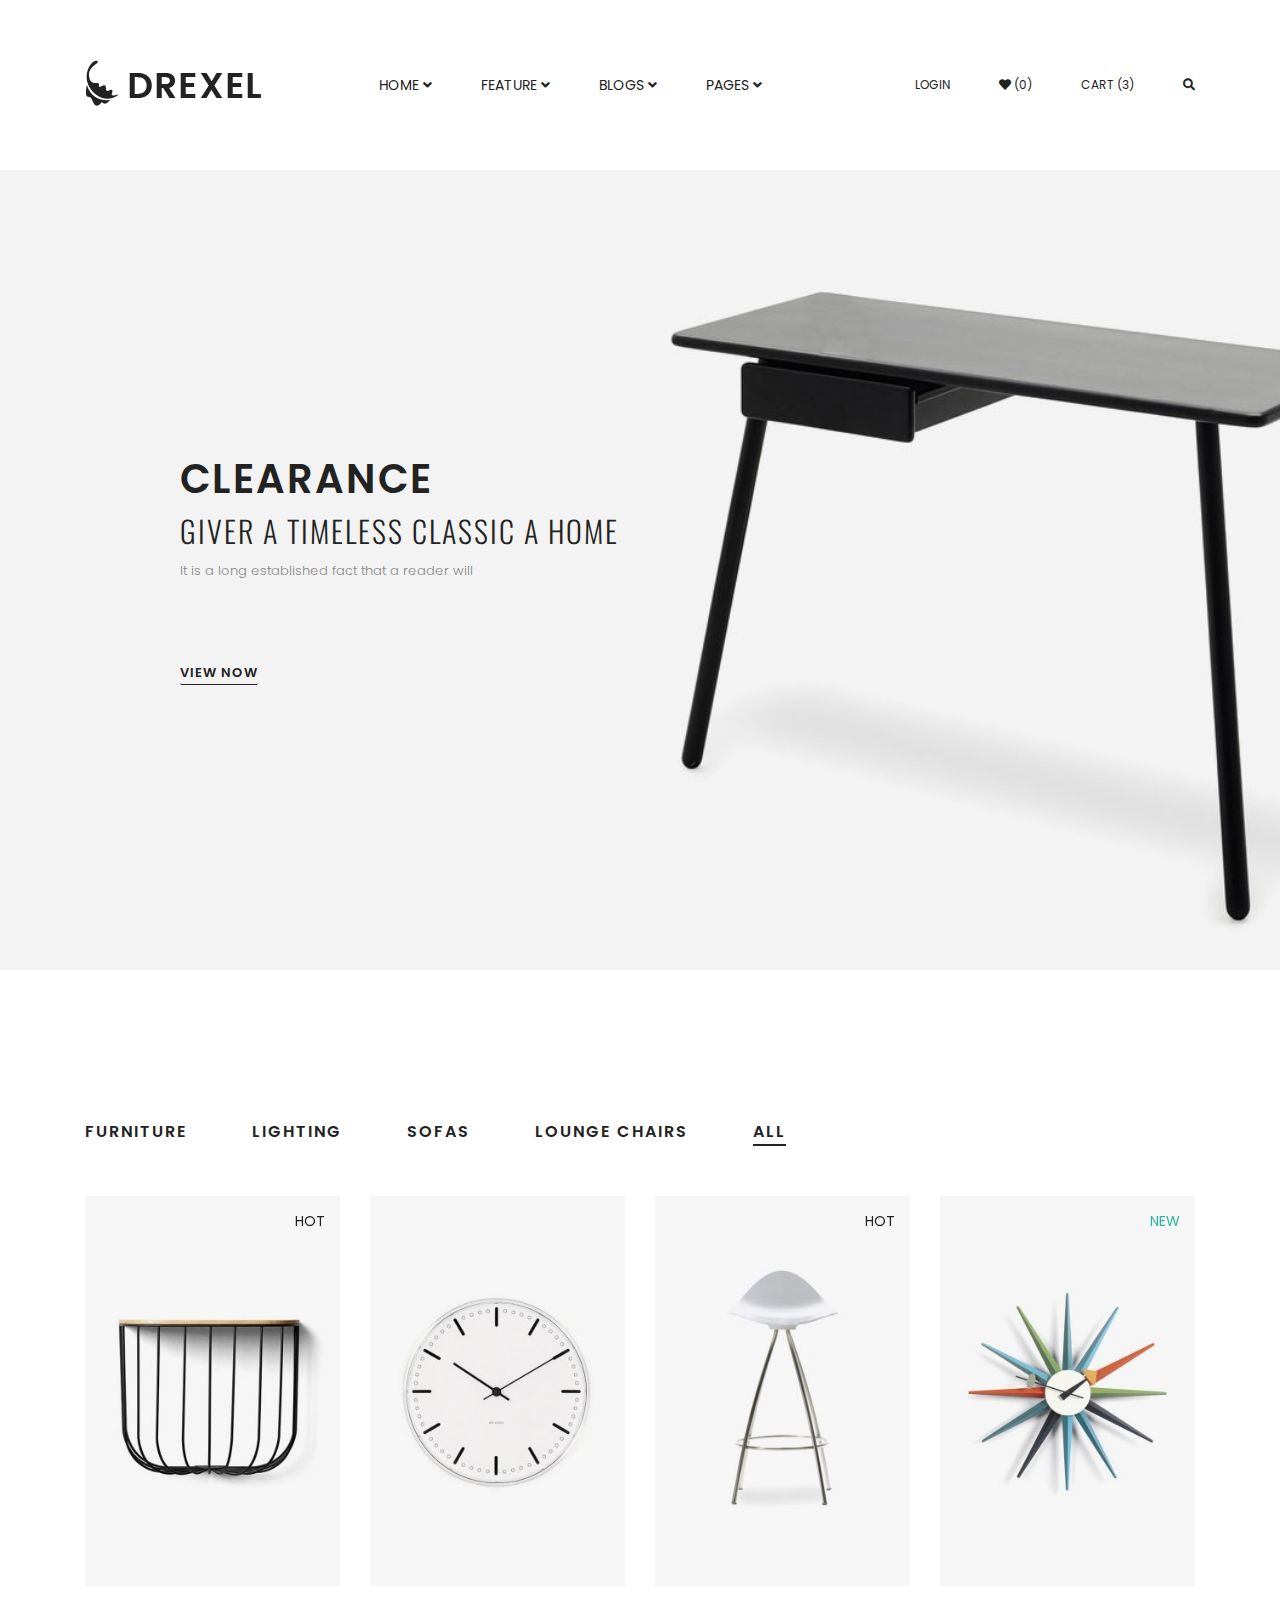
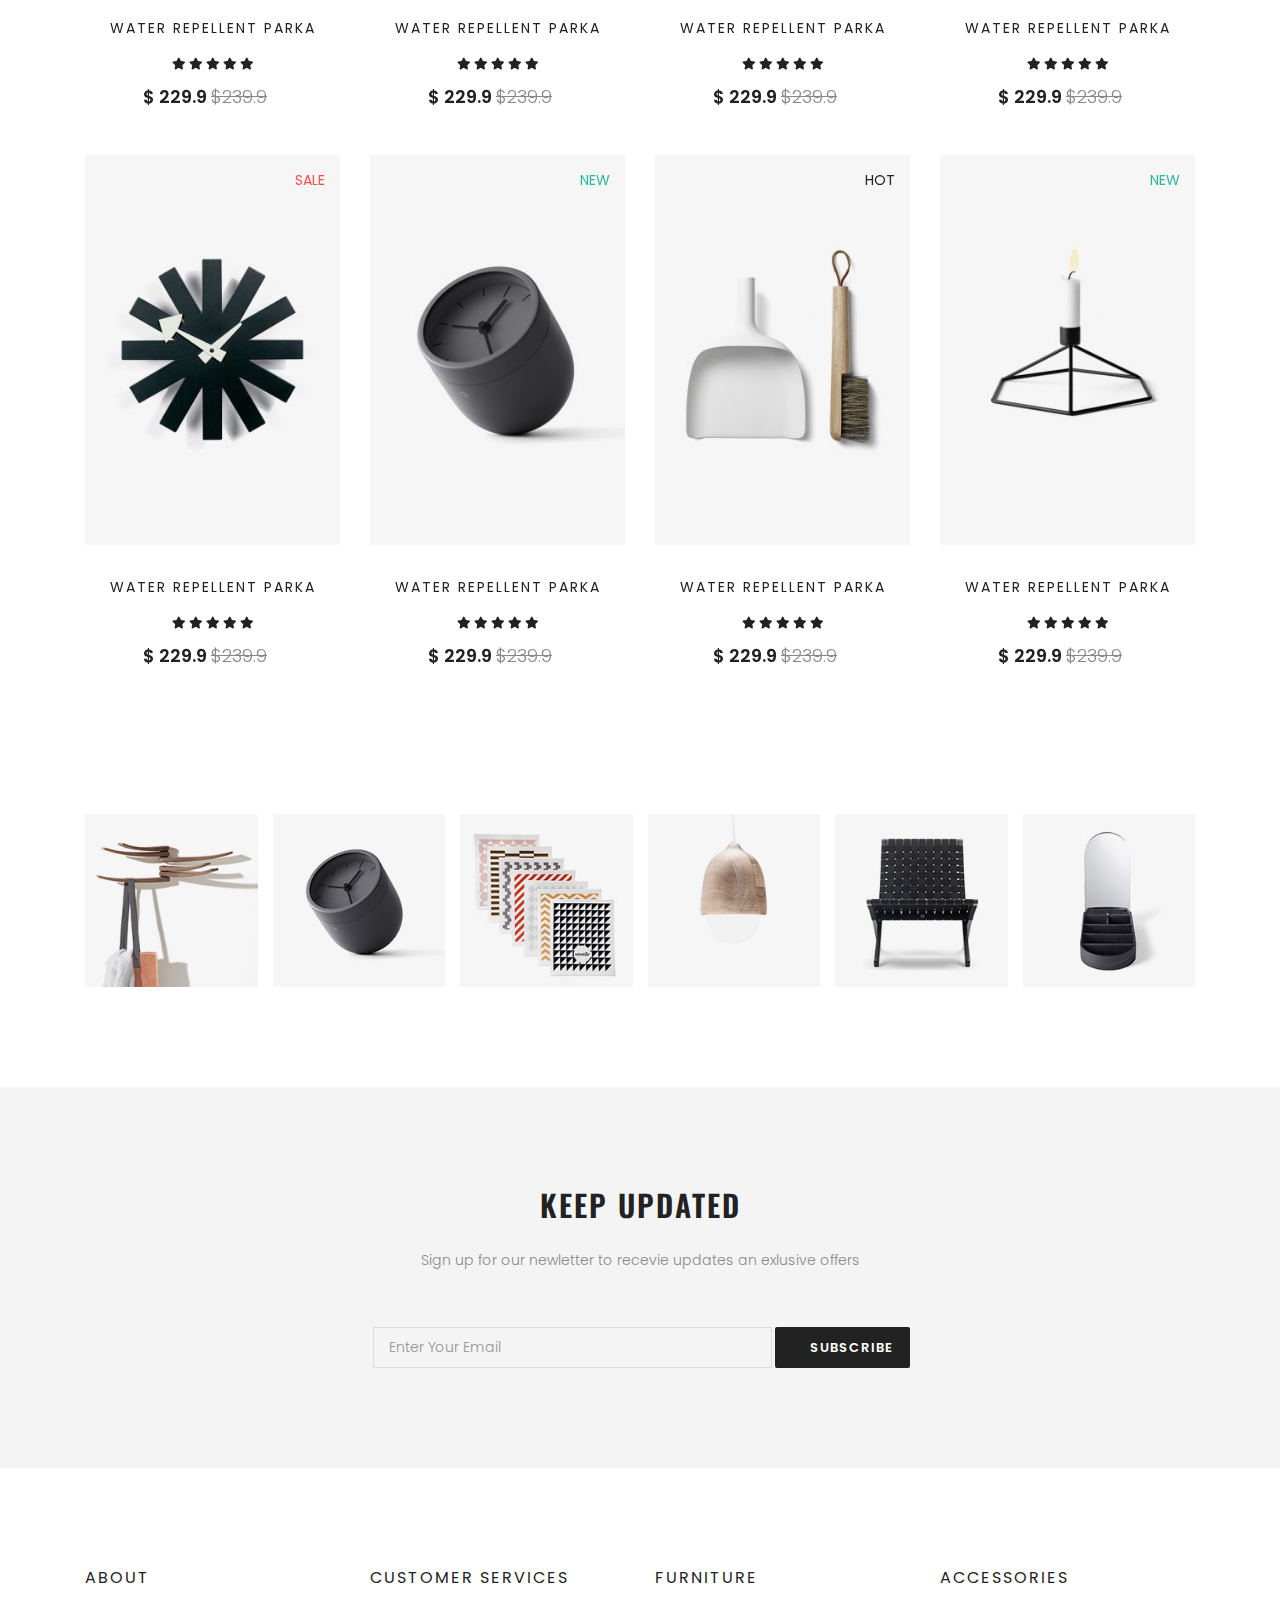
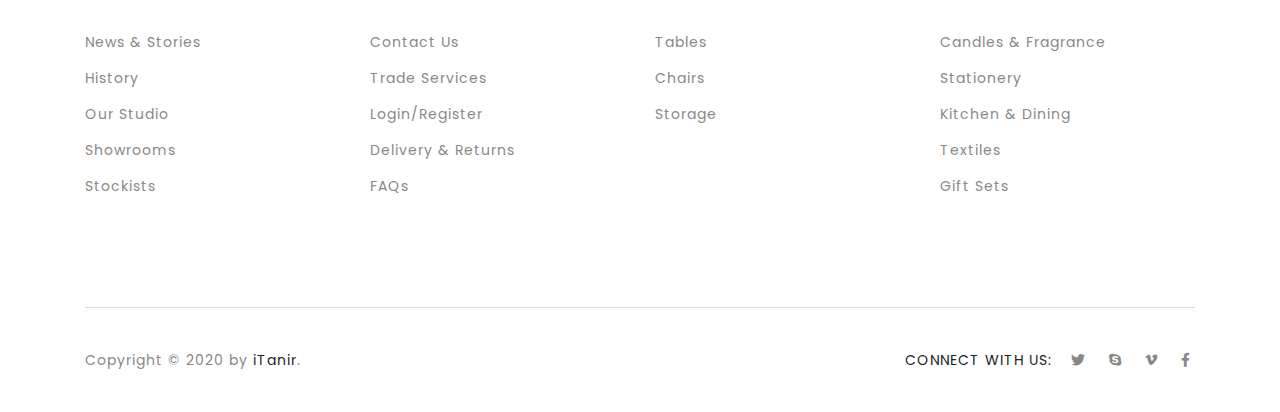
<file: home-4.html>
<!DOCTYPE html>
<html lang="en">
<head>
   <meta charset="utf-8">
   <meta http-equiv="X-UA-Compatible" content="IE=edge">
   <meta name="description" content="">
   <meta name="viewport" content="width=device-width, initial-scale=1">


<!-- Title -->
<title>Home Page 4-Drexel E-Commerce Template</title>

<!-- Favicon -->
<link rel="shortcut icon" type="image/x-icon" href="assets/img/favicon.ico">


    <!-- CSS Here -->
	<link rel="stylesheet" href="assets/css/nice-select.css"/>
    <!-- Price Range Slider.css -->
	<link rel="stylesheet" href="assets/css/jquery-ui.css"/>
    <!-- SlickNav.css -->
    <link rel="stylesheet" href="assets/css/slicknav.min.css">
    <!-- Owl.carousel.css -->
    <link rel="stylesheet" href="assets/css/owl.carousel-2.3.4.min.css">
    <!-- Fontawesome.css -->
    <link rel="stylesheet" href="assets/css/fontawesome-free-5.12.0.min.css">
    <!-- Bootstrap.css -->
    <link rel="stylesheet" href="assets/css/bootstrap-4.3.1.min.css">
    <!-- Default.css -->
    <link rel="stylesheet" href="assets/css/default.css">
    <!-- Style.css -->
    <link rel="stylesheet" href="assets/css/style.css">
    <!-- Responsive.css -->
    <link rel="stylesheet" href="assets/css/responsive.css">


   <!-- Jquery -->
   <script src="assets/js/jquery-3.4.1.min.js"></script>

    </head>
    <body>
        <!-- Start Header Area -->
        <header class="header-area d-flex align-items-center animated fadeInDown" id="sticky-menu">
            <div class="container">
                <div class="full-mega-menu">
                    <div class="row">
                        <div class="col-md-5 col-6 d-block d-lg-none static">
                            <div class="show-mobile-menu "></div>
                        </div>
                        <div class="col-lg-3 col-md-2 col-6">
                            <div class="site-logo">
                                <a data-toggle="tooltip" title="Drexel" href="index.html"><img src="assets/img/logo.png" alt="Drexel" ></a>
                            </div>
                        </div>
                        <div class="col-lg-5 static text-center d-none d-lg-block">
                            <nav class="main-menu " id="mobile-menu"> 
                                <ul>
                                    <li><a href="index.html">Home <i class="fas fa-angle-down d-none d-lg-inline-block"></i></a>
                                        <ul class="submenu">
                                        <li><a href="index.html">Home Page 1</a></li>
                                        <li><a href="home-2.html">Home Page 2</a></li>
                                        <li><a href="home-3.html">Home Page 3</a></li>
                                        <li><a href="home-4.html">Home Page 4</a></li>
                                        <li><a href="home-5.html">Home Page 5</a></li>
                                        </ul>
                                    </li>
                                    <li class="static"><a href="#">Feature <i class="fas fa-angle-down d-none d-lg-inline-block"></i></a>
                                        <ul class="row mega-menu-wrapper">

                                            <div class="col-lg-3" >
                                                <li class="mega-menu-title"><a href="javascript:void(0)">Shop Layout</a>
                                                    <ul>
                                                        <li><a href="index.html">Home Page 1</a></li>
                                                        <li><a href="home-2.html">Home Page 2</a></li>
                                                        <li><a href="home-3.html">Home Page 3</a></li>
                                                        <li><a href="home-4.html">Home Page 4</a></li>
                                                        <li><a href="home-5.html">Home Page 5</a></li>
                                                    </ul>
                                                </li>
                                            </div>

                                            <div class="col-lg-3" >
                                                <li class="mega-menu-title"><a href="javascript:void(0)">Shop Page</a>
                                                    <ul>
                                                        <li><a href="index.html">Home Page 1</a></li>
                                                        <li><a href="home-2.html">Home Page 2</a></li>
                                                        <li><a href="home-3.html">Home Page 3</a></li>
                                                        <li><a href="home-4.html">Home Page 4</a></li>
                                                        <li><a href="home-5.html">Home Page 5</a></li>
                                                    </ul>
                                                </li>
                                            </div>

                                            <div class="col-lg-3" >
                                                <li class="mega-menu-title"><a href="javascript:void(0)">Categories</a>
                                                    <ul>
                                                        <li><a href="index.html">Home Page 1</a></li>
                                                        <li><a href="home-2.html">Home Page 2</a></li>
                                                        <li><a href="home-3.html">Home Page 3</a></li>
                                                        <li><a href="home-4.html">Home Page 4</a></li>
                                                        <li><a href="home-5.html">Home Page 5</a></li>
                                                    </ul>
                                                </li>
                                            </div>

                                            <div class="col-lg-3" >
                                                <li class="mega-menu-title"><a href="javascript:void(0)">Product Type</a>
                                                    <ul>
                                                        <li><a href="index.html">Home Page 1</a></li>
                                                        <li><a href="home-2.html">Home Page 2</a></li>
                                                        <li><a href="home-3.html">Home Page 3</a></li>
                                                        <li><a href="home-4.html">Home Page 4</a></li>
                                                        <li><a href="home-5.html">Home Page 5</a></li>
                                                    </ul>
                                                </li>
                                            </div>
                                        </ul>
                                    </li>
                                    <li class="static"><a href="#">Blogs <i class="fas fa-angle-down d-none d-lg-inline-block"></i></a>
                                        <ul class="row mega-menu-wrapper">
                                            <div class="col-lg-3" >
                                                <li class="mega-menu-title"><a href="javascript:void(0)">Furniture</a>
                                                    <ul>
                                                        <li><a href="#">Chairs</a></li>
                                                        <li><a href="#">Table</a></li>
                                                        <li><a href="#">Office</a></li>
                                                        <li><a href="#">Storage</a></li>
                                                        <li><a href="#">Stools & Benches</a></li>
                                                    </ul>
                                                </li>
                                            </div>

                                            <div class="col-lg-3" >
                                                <li class="mega-menu-title"><a href="javascript:void(0)">Chairs & Sofas</a>
                                                    <ul>
                                                        <li><a href="#">Sofas</a></li>
                                                        <li><a href="#">Lounge Chairs & Ottomans</a></li>
                                                        <li><a href="#">Sofa Armchairs</a></li>
                                                        <li><a href="#">Sofa Beds</a></li>
                                                        <li><a href="#">Chaise and Day Beds</a></li>
                                                    </ul>
                                                </li>
                                            </div>

                                            <div class="col-lg-3" >
                                                <li class="mega-menu-title"><a href="javascript:void(0)">Lighting</a>
                                                    <ul>
                                                        <li><a href="#">Chairs</a></li>
                                                        <li><a href="#">Table</a></li>
                                                        <li><a href="#">Office</a></li>
                                                        <li><a href="#">Storage</a></li>
                                                        <li><a href="#">Stools & Benches</a></li>
                                                    </ul>
                                                </li>
                                            </div>

                                            <div class="col-lg-3" >
                                                <li class="mega-menu-title"><a href="javascript:void(0)">For The Home</a>
                                                    <ul>
                                                        <li><a href="#">Small Storage</a></li>
                                                        <li><a href="#">Mirrors</a></li>
                                                        <li><a href="#">Decorative Accessories</a></li>
                                                        <li><a href="#">Rugs</a></li>
                                                        <li><a href="#">Ketchen & Dining</a></li>
                                                    </ul>
                                                </li>
                                            </div>
                                        </ul>
                                    </li>
                                   <li><a href="#">Pages <i class="fas fa-angle-down d-none d-lg-inline-block"></i></a>
                                        <ul class="submenu">
                                            <li><a href="shop.html">Shop</a></li>
                                            <li><a href="shop-details.html">Shop Details</a></li>
                                            <li><a href="#">About Us</a></li>
                                            <li><a href="#">Contact Us</a></li>
                                            <li><a href="#">FAQs</a></li>
                                            <li><a href="#">Page 404</a></li>
                                            <li><a href="#">Portfolio <i class="fas fa-angle-down d-none d-lg-inline-block"></i></a>
                                                <ul class="submenu">
                                                    <li><a href="#">About Us</a></li>
                                                    <li><a href="#">Contact Us</a></li>
                                                    <li><a href="#">FAQs</a></li>
                                                    <li><a href="#">Page 404</a></li>
                                                    <li><a href="#">Portfolio</a></li>
                                                </ul>
                                            </li>
                                        </ul>
                                    </li>
                                </ul>
                            </nav>
                        </div>
                        <div class="col-lg-4 col-md-5 d-none d-md-block">
                        <ul class="header-right text-right">
                            <li><a href="#">Login</a></li>
                            <li><a href="#"><i class="fas fa-heart"></i> (0)</a></li>
                            <li class="mini-cart"><a href="javascript:void(0);">Cart (3)</a>
                                <ul class="cart-hover">
                                    <div class="cart-product">
                                    <li class="single-cart">
                                        <div class="cart-img">
                                            <a href="#"><img src="assets/img/cart-hover/cart1.jpg" alt=""></a>
                                        </div>
                                        <a href="#" class="cart-content">
                                            <p>Water Repellent Parka</p>
                                            <h6>$ 229.9  <strike> $239.9</strike></h6>
                                            <div class="delete-icon"><i class="fas fa-trash-alt"></i></div>
                                        </a>
                                    </li>

                                    <li class="single-cart">
                                        <div class="cart-img">
                                            <a href="#"><img src="assets/img/cart-hover/cart2.jpg" alt=""></a>
                                        </div>
                                        <a href="#" class="cart-content">
                                            <p>Water Repellent Parka</p>
                                            <h6>$ 229.9  <strike> $239.9</strike></h6>
                                            <div class="delete-icon"><i class="fas fa-trash-alt"></i></div>
                                        </a>
                                    </li>

                                    <li class="single-cart">
                                        <div class="cart-img">
                                            <a href="#"><img src="assets/img/cart-hover/cart3.jpg" alt=""></a>
                                        </div>
                                        <a href="#" class="cart-content">
                                            <p>Water Repellent Parka</p>
                                            <h6>$ 229.9  <strike> $239.9</strike></h6>
                                            <div class="delete-icon"><i class="fas fa-trash-alt"></i></div>
                                        </a>
                                    </li>
                                    </div>

                                    <div class="total-content">
                                    <p>Total:</p>
                                    <h5>$ 689.8</h5>
                                    </div>
                                    <a href="#" class="check-out-btn btn">Check out</a>
                                </ul>
                            </li>
                            <li class="search-click"><a href="javascript:void(0);"><i class="fas fa-search"></i></a>
                                <ul class="search-hover">
                                    <li>
                                    <form action="index.html">
                                        <input type="search" placeholder="Search">
                                        <i class="fas fa-search search-placeholder"></i>
                                    </form>
                                    </li>
                                </ul>
                            </li>
                        </ul>
                        </div>
                    </div>
                </div>
            </div>
        </header>
        <!-- End Header Area -->
        <!-- Start Slider  Area -->
        <div class="slider-area theme-2 theme-3 ">
            <div class="slider-carousel-theme-2 owl-carousel fix">
                <div class="slider-wrapper">
                    <div class="single-slider slider-home2-bg-1">
                        <div class="container">
                            <div class="row">
                                <div class="col-5 offset-1">
                                    <div class="slider-text">
                                        <h1>Clearance</h1>
                                        <h3>Giver a timeless classic a home</h3>
                                        <p>It is a long established fact that a reader will</p>
                                        <a href="shop.html" class="btn btn-base btn-link view-now-btn">View now</a>
                                    </div>
                                </div>
                            </div>
                        </div>
                    </div>
                </div>

                <div class="slider-wrapper">
                    <div class="single-slider slider-home2-bg-2">
                        <div class="container">
                            <div class="row">
                                <div class="col-5 offset-6">
                                    <div class="slider-text">
                                        <h1>Clearance</h1>
                                        <h3>Giver a timeless classic a home</h3>
                                        <p>It is a long established fact that a reader will</p>
                                        <a href="shop.html" class="btn btn-base btn-link view-now-btn">View now</a>
                                    </div>
                                </div>
                            </div>
                        </div>
                    </div>
                </div>

                <div class="slider-wrapper">
                    <div class="single-slider slider-home2-bg-3">
                        <div class="container">
                            <div class="row">
                                <div class="col-5 offset-1">
                                    <div class="slider-text">
                                        <h1>Clearance</h1>
                                        <h3>Giver a timeless classic a home</h3>
                                        <p>It is a long established fact that a reader will</p>
                                        <a href="shop.html" class="btn btn-base btn-link view-now-btn">View now</a>
                                    </div>
                                </div>
                            </div>
                        </div>
                    </div>
                </div>
            </div>
        </div>
        <!-- End Slider  Area -->
        <!-- Start Tab Product  Area -->
        <div class="tab-product-area theme-3 pt-100 js--sticky-menu">
            <div class="container">
                <div class="row">
                    <div class="col-xl-12">
                        <div class="product-tab">
                            <ul class="nav"  role="tablist">
                                <li class="nav-item">
                                    <a class="nav-link" data-toggle="tab" href="#furniture" role="tab" aria-controls="home" aria-selected="false">Furniture</a>
                                </li>
                                <li class="nav-item">
                                    <a class="nav-link" data-toggle="tab" href="#lighting" role="tab" aria-controls="profile" aria-selected="false">Lighting</a>
                                </li>
                                <li class="nav-item">
                                     <a class="nav-link"  data-toggle="tab" href="#sofas" role="tab" aria-controls="contact" aria-selected="false">Sofas</a>
                                </li>
                                <li class="nav-item">
                                     <a class="nav-link"  data-toggle="tab" href="#lounge-chairs" role="tab" aria-controls="contact" aria-selected="false">Lounge Chairs</a>
                                </li>
                                <li class="nav-item">
                                     <a class="nav-link active"  data-toggle="tab" href="#all" role="tab" aria-controls="contact" aria-selected="true">All</a>
                                </li>
                                </ul>
                                <div class="tab-content" >
                                    <!-- Start Tab Pane -->
                                    <div class="tab-pane" id="furniture" role="tabpanel" >
                                        <div class="tab-product-carousel owl-carousel">
                                            <!-- Start product-group -->
                                            <div class="product-group">
                                                <div class="product-wrapper">
                                                    <div class="product-img product-img-2">
                                                        <span class="ticker ticker-sale">Sale</span>
                                                        <div class="product-hover-action">
                                                            <a href=""><i class="far fa-eye"></i></a>
                                                            <a href=""><i class="fas fa-balance-scale"></i></a>
                                                            <a href=""><i class="far fa-heart"></i></a>
                                                        </div>
                                                    </div>
                                                    <div class="product-text">
                                                         <a href="shop-details.html"><p>Water Repellent Parka</p></a>
                                                        <div class="rating">
                                                            <i class="fas fa-star"></i>
                                                            <i class="fas fa-star"></i>
                                                            <i class="fas fa-star"></i>
                                                            <i class="fas fa-star"></i>
                                                            <i class="fas fa-star"></i>
                                                        </div>
                                                        <div class="price">
                                                            <span>$ 229.9</span>
                                                            <span class="old"><del>$239.9</del></span>
                                                        </div>
                                                        <div class="hover-text">
                                                            <a href="shop-details.html"><h6>Add to cart</h6></a>
                                                        </div>
                                                    </div>
                                                </div>

                                                    
                                                <div class="product-wrapper">
                                                    <div class="product-img product-img-3">
                                                        <span class="ticker"></span>
                                                        <div class="product-hover-action">
                                                            <a href=""><i class="far fa-eye"></i></a>
                                                            <a href=""><i class="fas fa-balance-scale"></i></a>
                                                            <a href=""><i class="far fa-heart"></i></a>
                                                        </div>
                                                    </div>
                                                    <div class="product-text">
                                                         <a href="shop-details.html"><p>Water Repellent Parka</p></a>
                                                        <div class="rating">
                                                            <i class="fas fa-star"></i>
                                                            <i class="fas fa-star"></i>
                                                            <i class="fas fa-star"></i>
                                                            <i class="fas fa-star"></i>
                                                            <i class="fas fa-star"></i>
                                                        </div>
                                                        <div class="price">
                                                            <span>$ 229.9</span>
                                                            <span class="old"><del>$239.9</del></span>
                                                        </div>
                                                        <div class="hover-text">
                                                            <a href="shop-details.html"><h6>Add to cart</h6></a>
                                                        </div>
                                                    </div>
                                                </div>
                                            </div>
                                            <!-- End product Group -->
                                            <!-- Start product Group -->
                                            <div class="product-group">
                                                <div class="product-wrapper">
                                                    <div class="product-img product-img-5">
                                                        <span class="ticker ">hot</span>
                                                        <div class="product-hover-action">
                                                            <a href=""><i class="far fa-eye"></i></a>
                                                            <a href=""><i class="fas fa-balance-scale"></i></a>
                                                            <a href=""><i class="far fa-heart"></i></a>
                                                        </div>
                                                    </div>
                                                    <div class="product-text">
                                                         <a href="shop-details.html"><p>Water Repellent Parka</p></a>
                                                        <div class="rating">
                                                            <i class="fas fa-star"></i>
                                                            <i class="fas fa-star"></i>
                                                            <i class="fas fa-star"></i>
                                                            <i class="fas fa-star"></i>
                                                            <i class="fas fa-star"></i>
                                                        </div>
                                                        <div class="price">
                                                            <span>$ 229.9</span>
                                                            <span class="old"><del>$239.9</del></span>
                                                        </div>
                                                        <div class="hover-text">
                                                            <a href="shop-details.html"><h6>Add to cart</h6></a>
                                                        </div>
                                                    </div>
                                                </div>

                                                <div class="product-wrapper">
                                                    <div class="product-img product-img-6">
                                                        <span class="ticker ">hot</span>
                                                        <div class="product-hover-action">
                                                            <a href=""><i class="far fa-eye"></i></a>
                                                            <a href=""><i class="fas fa-balance-scale"></i></a>
                                                            <a href=""><i class="far fa-heart"></i></a>
                                                        </div>
                                                    </div>
                                                    <div class="product-text">
                                                         <a href="shop-details.html"><p>Water Repellent Parka</p></a>
                                                        <div class="rating">
                                                            <i class="fas fa-star"></i>
                                                            <i class="fas fa-star"></i>
                                                            <i class="fas fa-star"></i>
                                                            <i class="fas fa-star"></i>
                                                            <i class="fas fa-star"></i>
                                                        </div>
                                                        <div class="price">
                                                            <span>$ 229.9</span>
                                                            <span class="old"><del>$239.9</del></span>
                                                        </div>
                                                        <div class="hover-text">
                                                            <a href="shop-details.html"><h6>Add to cart</h6></a>
                                                        </div>
                                                    </div>
                                                </div>
                                            </div>
                                            <!-- End Product Group -->
                                            <!-- Start Product Group -->
                                            <div class="product-group">
                                                <div class="product-wrapper">
                                                    <div class="product-img product-img-8">
                                                        <span class="ticker ticker-new">new</span>
                                                        <div class="product-hover-action">
                                                            <a href=""><i class="far fa-eye"></i></a>
                                                            <a href=""><i class="fas fa-balance-scale"></i></a>
                                                            <a href=""><i class="far fa-heart"></i></a>
                                                        </div>
                                                    </div>
                                                    <div class="product-text">
                                                         <a href="shop-details.html"><p>Water Repellent Parka</p></a>
                                                        <div class="rating">
                                                            <i class="fas fa-star"></i>
                                                            <i class="fas fa-star"></i>
                                                            <i class="fas fa-star"></i>
                                                            <i class="fas fa-star"></i>
                                                            <i class="fas fa-star"></i>
                                                        </div>
                                                        <div class="price">
                                                            <span>$ 229.9</span>
                                                            <span class="old"><del>$239.9</del></span>
                                                        </div>
                                                        <div class="hover-text">
                                                            <a href="shop-details.html"><h6>Add to cart</h6></a>
                                                        </div>
                                                    </div>
                                                </div>

                                                <div class="product-wrapper">
                                                    <div class="product-img product-img-9">
                                                        <span class="ticker ">hot</span>
                                                        <div class="product-hover-action">
                                                            <a href=""><i class="far fa-eye"></i></a>
                                                            <a href=""><i class="fas fa-balance-scale"></i></a>
                                                            <a href=""><i class="far fa-heart"></i></a>
                                                        </div>
                                                    </div>
                                                    <div class="product-text">
                                                         <a href="shop-details.html"><p>Water Repellent Parka</p></a>
                                                        <div class="rating">
                                                            <i class="fas fa-star"></i>
                                                            <i class="fas fa-star"></i>
                                                            <i class="fas fa-star"></i>
                                                            <i class="fas fa-star"></i>
                                                            <i class="fas fa-star"></i>
                                                        </div>
                                                        <div class="price">
                                                            <span>$ 229.9</span>
                                                            <span class="old"><del>$239.9</del></span>
                                                        </div>
                                                        <div class="hover-text">
                                                            <a href="shop-details.html"><h6>Add to cart</h6></a>
                                                        </div>
                                                    </div>
                                                </div>
                                            </div>
                                            <!-- End Product Group -->
                                            <!-- Start Product Group -->
                                            <div class="product-group">

                                                <div class="product-wrapper">
                                                    <div class="product-img product-img-10">
                                                        <span class="ticker ticker-sale">sale</span>
                                                        <div class="product-hover-action">
                                                            <a href=""><i class="far fa-eye"></i></a>
                                                            <a href=""><i class="fas fa-balance-scale"></i></a>
                                                            <a href=""><i class="far fa-heart"></i></a>
                                                        </div>
                                                    </div>
                                                    <div class="product-text">
                                                         <a href="shop-details.html"><p>Water Repellent Parka</p></a>
                                                        <div class="rating">
                                                            <i class="fas fa-star"></i>
                                                            <i class="fas fa-star"></i>
                                                            <i class="fas fa-star"></i>
                                                            <i class="fas fa-star"></i>
                                                            <i class="fas fa-star"></i>
                                                        </div>
                                                        <div class="price">
                                                            <span>$ 229.9</span>
                                                            <span class="old"><del>$239.9</del></span>
                                                        </div>
                                                        <div class="hover-text">
                                                            <a href="shop-details.html"><h6>Add to cart</h6></a>
                                                        </div>
                                                    </div>
                                                </div>

                                                <div class="product-wrapper">
                                                    <div class="product-img product-img-11">
                                                        <span class="ticker ticker-new">new</span>
                                                        <div class="product-hover-action">
                                                            <a href=""><i class="far fa-eye"></i></a>
                                                            <a href=""><i class="fas fa-balance-scale"></i></a>
                                                            <a href=""><i class="far fa-heart"></i></a>
                                                        </div>
                                                    </div>
                                                    <div class="product-text">
                                                         <a href="shop-details.html"><p>Water Repellent Parka</p></a>
                                                        <div class="rating">
                                                            <i class="fas fa-star"></i>
                                                            <i class="fas fa-star"></i>
                                                            <i class="fas fa-star"></i>
                                                            <i class="fas fa-star"></i>
                                                            <i class="fas fa-star"></i>
                                                        </div>
                                                        <div class="price">
                                                            <span>$ 229.9</span>
                                                            <span class="old"><del>$239.9</del></span>
                                                        </div>
                                                        <div class="hover-text">
                                                            <a href="shop-details.html"><h6>Add to cart</h6></a>
                                                        </div>
                                                    </div>
                                                </div>
                                            </div>
                                            <!-- End Product Group -->
                                            <!-- Start product-group -->
                                            <div class="product-group">
                                                <div class="product-wrapper">
                                                    <div class="product-img product-img-2">
                                                        <span class="ticker ticker-sale">Sale</span>
                                                        <div class="product-hover-action">
                                                            <a href=""><i class="far fa-eye"></i></a>
                                                            <a href=""><i class="fas fa-balance-scale"></i></a>
                                                            <a href=""><i class="far fa-heart"></i></a>
                                                        </div>
                                                    </div>
                                                    <div class="product-text">
                                                         <a href="shop-details.html"><p>Water Repellent Parka</p></a>
                                                        <div class="rating">
                                                            <i class="fas fa-star"></i>
                                                            <i class="fas fa-star"></i>
                                                            <i class="fas fa-star"></i>
                                                            <i class="fas fa-star"></i>
                                                            <i class="fas fa-star"></i>
                                                        </div>
                                                        <div class="price">
                                                            <span>$ 229.9</span>
                                                            <span class="old"><del>$239.9</del></span>
                                                        </div>
                                                        <div class="hover-text">
                                                            <a href="shop-details.html"><h6>Add to cart</h6></a>
                                                        </div>
                                                    </div>
                                                </div>

                                                    
                                                <div class="product-wrapper">
                                                    <div class="product-img product-img-3">
                                                        <span class="ticker"></span>
                                                        <div class="product-hover-action">
                                                            <a href=""><i class="far fa-eye"></i></a>
                                                            <a href=""><i class="fas fa-balance-scale"></i></a>
                                                            <a href=""><i class="far fa-heart"></i></a>
                                                        </div>
                                                    </div>
                                                    <div class="product-text">
                                                         <a href="shop-details.html"><p>Water Repellent Parka</p></a>
                                                        <div class="rating">
                                                            <i class="fas fa-star"></i>
                                                            <i class="fas fa-star"></i>
                                                            <i class="fas fa-star"></i>
                                                            <i class="fas fa-star"></i>
                                                            <i class="fas fa-star"></i>
                                                        </div>
                                                        <div class="price">
                                                            <span>$ 229.9</span>
                                                            <span class="old"><del>$239.9</del></span>
                                                        </div>
                                                        <div class="hover-text">
                                                            <a href="shop-details.html"><h6>Add to cart</h6></a>
                                                        </div>
                                                    </div>
                                                </div>
                                            </div>
                                            <!-- End product Group -->
                                            <!-- Start product Group -->
                                            <div class="product-group">
                                                <div class="product-wrapper">
                                                    <div class="product-img product-img-5">
                                                        <span class="ticker ">hot</span>
                                                        <div class="product-hover-action">
                                                            <a href=""><i class="far fa-eye"></i></a>
                                                            <a href=""><i class="fas fa-balance-scale"></i></a>
                                                            <a href=""><i class="far fa-heart"></i></a>
                                                        </div>
                                                    </div>
                                                    <div class="product-text">
                                                         <a href="shop-details.html"><p>Water Repellent Parka</p></a>
                                                        <div class="rating">
                                                            <i class="fas fa-star"></i>
                                                            <i class="fas fa-star"></i>
                                                            <i class="fas fa-star"></i>
                                                            <i class="fas fa-star"></i>
                                                            <i class="fas fa-star"></i>
                                                        </div>
                                                        <div class="price">
                                                            <span>$ 229.9</span>
                                                            <span class="old"><del>$239.9</del></span>
                                                        </div>
                                                        <div class="hover-text">
                                                            <a href="shop-details.html"><h6>Add to cart</h6></a>
                                                        </div>
                                                    </div>
                                                </div>

                                                <div class="product-wrapper">
                                                    <div class="product-img product-img-6">
                                                        <span class="ticker ">hot</span>
                                                        <div class="product-hover-action">
                                                            <a href=""><i class="far fa-eye"></i></a>
                                                            <a href=""><i class="fas fa-balance-scale"></i></a>
                                                            <a href=""><i class="far fa-heart"></i></a>
                                                        </div>
                                                    </div>
                                                    <div class="product-text">
                                                         <a href="shop-details.html"><p>Water Repellent Parka</p></a>
                                                        <div class="rating">
                                                            <i class="fas fa-star"></i>
                                                            <i class="fas fa-star"></i>
                                                            <i class="fas fa-star"></i>
                                                            <i class="fas fa-star"></i>
                                                            <i class="fas fa-star"></i>
                                                        </div>
                                                        <div class="price">
                                                            <span>$ 229.9</span>
                                                            <span class="old"><del>$239.9</del></span>
                                                        </div>
                                                        <div class="hover-text">
                                                            <a href="shop-details.html"><h6>Add to cart</h6></a>
                                                        </div>
                                                    </div>
                                                </div>
                                            </div>
                                            <!-- End Product Group -->
                                            <!-- Start Product Group -->
                                            <div class="product-group">
                                                <div class="product-wrapper">
                                                    <div class="product-img product-img-8">
                                                        <span class="ticker ticker-new">new</span>
                                                        <div class="product-hover-action">
                                                            <a href=""><i class="far fa-eye"></i></a>
                                                            <a href=""><i class="fas fa-balance-scale"></i></a>
                                                            <a href=""><i class="far fa-heart"></i></a>
                                                        </div>
                                                    </div>
                                                    <div class="product-text">
                                                         <a href="shop-details.html"><p>Water Repellent Parka</p></a>
                                                        <div class="rating">
                                                            <i class="fas fa-star"></i>
                                                            <i class="fas fa-star"></i>
                                                            <i class="fas fa-star"></i>
                                                            <i class="fas fa-star"></i>
                                                            <i class="fas fa-star"></i>
                                                        </div>
                                                        <div class="price">
                                                            <span>$ 229.9</span>
                                                            <span class="old"><del>$239.9</del></span>
                                                        </div>
                                                        <div class="hover-text">
                                                            <a href="shop-details.html"><h6>Add to cart</h6></a>
                                                        </div>
                                                    </div>
                                                </div>

                                                <div class="product-wrapper">
                                                    <div class="product-img product-img-9">
                                                        <span class="ticker ">hot</span>
                                                        <div class="product-hover-action">
                                                            <a href=""><i class="far fa-eye"></i></a>
                                                            <a href=""><i class="fas fa-balance-scale"></i></a>
                                                            <a href=""><i class="far fa-heart"></i></a>
                                                        </div>
                                                    </div>
                                                    <div class="product-text">
                                                         <a href="shop-details.html"><p>Water Repellent Parka</p></a>
                                                        <div class="rating">
                                                            <i class="fas fa-star"></i>
                                                            <i class="fas fa-star"></i>
                                                            <i class="fas fa-star"></i>
                                                            <i class="fas fa-star"></i>
                                                            <i class="fas fa-star"></i>
                                                        </div>
                                                        <div class="price">
                                                            <span>$ 229.9</span>
                                                            <span class="old"><del>$239.9</del></span>
                                                        </div>
                                                        <div class="hover-text">
                                                            <a href="shop-details.html"><h6>Add to cart</h6></a>
                                                        </div>
                                                    </div>
                                                </div>
                                            </div>
                                            <!-- End Product Group -->
                                            <!-- Start Product Group -->
                                            <div class="product-group">

                                                <div class="product-wrapper">
                                                    <div class="product-img product-img-10">
                                                        <span class="ticker ticker-sale">sale</span>
                                                        <div class="product-hover-action">
                                                            <a href=""><i class="far fa-eye"></i></a>
                                                            <a href=""><i class="fas fa-balance-scale"></i></a>
                                                            <a href=""><i class="far fa-heart"></i></a>
                                                        </div>
                                                    </div>
                                                    <div class="product-text">
                                                         <a href="shop-details.html"><p>Water Repellent Parka</p></a>
                                                        <div class="rating">
                                                            <i class="fas fa-star"></i>
                                                            <i class="fas fa-star"></i>
                                                            <i class="fas fa-star"></i>
                                                            <i class="fas fa-star"></i>
                                                            <i class="fas fa-star"></i>
                                                        </div>
                                                        <div class="price">
                                                            <span>$ 229.9</span>
                                                            <span class="old"><del>$239.9</del></span>
                                                        </div>
                                                        <div class="hover-text">
                                                            <a href="shop-details.html"><h6>Add to cart</h6></a>
                                                        </div>
                                                    </div>
                                                </div>

                                                <div class="product-wrapper">
                                                    <div class="product-img product-img-11">
                                                        <span class="ticker ticker-new">new</span>
                                                        <div class="product-hover-action">
                                                            <a href=""><i class="far fa-eye"></i></a>
                                                            <a href=""><i class="fas fa-balance-scale"></i></a>
                                                            <a href=""><i class="far fa-heart"></i></a>
                                                        </div>
                                                    </div>
                                                    <div class="product-text">
                                                         <a href="shop-details.html"><p>Water Repellent Parka</p></a>
                                                        <div class="rating">
                                                            <i class="fas fa-star"></i>
                                                            <i class="fas fa-star"></i>
                                                            <i class="fas fa-star"></i>
                                                            <i class="fas fa-star"></i>
                                                            <i class="fas fa-star"></i>
                                                        </div>
                                                        <div class="price">
                                                            <span>$ 229.9</span>
                                                            <span class="old"><del>$239.9</del></span>
                                                        </div>
                                                        <div class="hover-text">
                                                            <a href="shop-details.html"><h6>Add to cart</h6></a>
                                                        </div>
                                                    </div>
                                                </div>
                                            </div>
                                            <!-- End Product Group -->
                                        </div>
                                    </div>
                                    <!-- End Tab Pane -->
                                    <!-- Start Tab Pane -->
                                    <div class="tab-pane" id="lighting" role="tabpanel" >
                                        <div class="tab-product-carousel owl-carousel">
                                            <!-- Start Product Group -->
                                            <div class="product-group">
                                                <div class="product-wrapper">
                                                    <div class="product-img product-img-1">
                                                        <span class="ticker">Hot</span>
                                                        <div class="product-hover-action">
                                                            <a href=""><i class="far fa-eye"></i></a>
                                                            <a href=""><i class="fas fa-balance-scale"></i></a>
                                                            <a href=""><i class="far fa-heart"></i></a>
                                                        </div>
                                                    </div>
                                                    <div class="product-text">
                                                         <a href="shop-details.html"><p>Water Repellent Parka</p></a>
                                                        <div class="rating">
                                                            <i class="fas fa-star"></i>
                                                            <i class="fas fa-star"></i>
                                                            <i class="fas fa-star"></i>
                                                            <i class="fas fa-star"></i>
                                                            <i class="fas fa-star"></i>
                                                        </div>
                                                        <div class="price">
                                                            <span>$ 229.9</span>
                                                            <span class="old"><del>$239.9</del></span>
                                                        </div>
                                                        <div class="hover-text">
                                                            <a href="shop-details.html"><h6>Add to cart</h6></a>
                                                        </div>
                                                    </div>
                                                </div>

                                                <div class="product-wrapper">
                                                    <div class="product-img product-img-2">
                                                        <span class="ticker ticker-sale">Sale</span>
                                                        <div class="product-hover-action">
                                                            <a href=""><i class="far fa-eye"></i></a>
                                                            <a href=""><i class="fas fa-balance-scale"></i></a>
                                                            <a href=""><i class="far fa-heart"></i></a>
                                                        </div>
                                                    </div>
                                                    <div class="product-text">
                                                         <a href="shop-details.html"><p>Water Repellent Parka</p></a>
                                                        <div class="rating">
                                                            <i class="fas fa-star"></i>
                                                            <i class="fas fa-star"></i>
                                                            <i class="fas fa-star"></i>
                                                            <i class="fas fa-star"></i>
                                                            <i class="fas fa-star"></i>
                                                        </div>
                                                        <div class="price">
                                                            <span>$ 229.9</span>
                                                            <span class="old"><del>$239.9</del></span>
                                                        </div>
                                                        <div class="hover-text">
                                                            <a href="shop-details.html"><h6>Add to cart</h6></a>
                                                        </div>
                                                    </div>
                                                </div>
                                            </div>
                                            <!-- End Product Group -->
                                            <!-- Start Product Group -->
                                            <div class="product-group">
                                                <div class="product-wrapper">
                                                    <div class="product-img product-img-3">
                                                        <span class="ticker"></span>
                                                        <div class="product-hover-action">
                                                            <a href=""><i class="far fa-eye"></i></a>
                                                            <a href=""><i class="fas fa-balance-scale"></i></a>
                                                            <a href=""><i class="far fa-heart"></i></a>
                                                        </div>
                                                    </div>
                                                    <div class="product-text">
                                                         <a href="shop-details.html"><p>Water Repellent Parka</p></a>
                                                        <div class="rating">
                                                            <i class="fas fa-star"></i>
                                                            <i class="fas fa-star"></i>
                                                            <i class="fas fa-star"></i>
                                                            <i class="fas fa-star"></i>
                                                            <i class="fas fa-star"></i>
                                                        </div>
                                                        <div class="price">
                                                            <span>$ 229.9</span>
                                                            <span class="old"><del>$239.9</del></span>
                                                        </div>
                                                        <div class="hover-text">
                                                            <a href="shop-details.html"><h6>Add to cart</h6></a>
                                                        </div>
                                                    </div>
                                                </div>

                                                <div class="product-wrapper">
                                                    <div class="product-img product-img-4">
                                                        <span class="ticker ticker-new">New</span>
                                                        <div class="product-hover-action">
                                                            <a href=""><i class="far fa-eye"></i></a>
                                                            <a href=""><i class="fas fa-balance-scale"></i></a>
                                                            <a href=""><i class="far fa-heart"></i></a>
                                                        </div>
                                                    </div>
                                                    <div class="product-text">
                                                         <a href="shop-details.html"><p>Water Repellent Parka</p></a>
                                                        <div class="rating">
                                                            <i class="fas fa-star"></i>
                                                            <i class="fas fa-star"></i>
                                                            <i class="fas fa-star"></i>
                                                            <i class="fas fa-star"></i>
                                                            <i class="fas fa-star"></i>
                                                        </div>
                                                        <div class="price">
                                                            <span>$ 229.9</span>
                                                            <span class="old"><del>$239.9</del></span>
                                                        </div>
                                                        <div class="hover-text">
                                                            <a href="shop-details.html"><h6>Add to cart</h6></a>
                                                        </div>
                                                    </div>
                                                </div>
                                            </div>
                                            <!-- End Product Group -->
                                            <!-- Start Product Group -->
                                            <div class="product-group">
                                                <div class="product-wrapper">
                                                    <div class="product-img product-img-5">
                                                        <span class="ticker ">hot</span>
                                                        <div class="product-hover-action">
                                                            <a href=""><i class="far fa-eye"></i></a>
                                                            <a href=""><i class="fas fa-balance-scale"></i></a>
                                                            <a href=""><i class="far fa-heart"></i></a>
                                                        </div>
                                                    </div>
                                                    <div class="product-text">
                                                         <a href="shop-details.html"><p>Water Repellent Parka</p></a>
                                                        <div class="rating">
                                                            <i class="fas fa-star"></i>
                                                            <i class="fas fa-star"></i>
                                                            <i class="fas fa-star"></i>
                                                            <i class="fas fa-star"></i>
                                                            <i class="fas fa-star"></i>
                                                        </div>
                                                        <div class="price">
                                                            <span>$ 229.9</span>
                                                            <span class="old"><del>$239.9</del></span>
                                                        </div>
                                                        <div class="hover-text">
                                                            <a href="shop-details.html"><h6>Add to cart</h6></a>
                                                        </div>
                                                    </div>
                                                </div>

                                                <div class="product-wrapper">
                                                    <div class="product-img product-img-6">
                                                        <span class="ticker ">hot</span>
                                                        <div class="product-hover-action">
                                                            <a href=""><i class="far fa-eye"></i></a>
                                                            <a href=""><i class="fas fa-balance-scale"></i></a>
                                                            <a href=""><i class="far fa-heart"></i></a>
                                                        </div>
                                                    </div>
                                                    <div class="product-text">
                                                         <a href="shop-details.html"><p>Water Repellent Parka</p></a>
                                                        <div class="rating">
                                                            <i class="fas fa-star"></i>
                                                            <i class="fas fa-star"></i>
                                                            <i class="fas fa-star"></i>
                                                            <i class="fas fa-star"></i>
                                                            <i class="fas fa-star"></i>
                                                        </div>
                                                        <div class="price">
                                                            <span>$ 229.9</span>
                                                            <span class="old"><del>$239.9</del></span>
                                                        </div>
                                                        <div class="hover-text">
                                                            <a href="shop-details.html"><h6>Add to cart</h6></a>
                                                        </div>
                                                    </div>
                                                </div>
                                            </div>
                                            <!-- End Product Group -->
                                            <!-- Start Product Group -->
                                            <div class="product-group">
                                                <div class="product-wrapper">
                                                    <div class="product-img product-img-7">
                                                        <span class="ticker ticker-new">new</span>
                                                        <div class="product-hover-action">
                                                            <a href=""><i class="far fa-eye"></i></a>
                                                            <a href=""><i class="fas fa-balance-scale"></i></a>
                                                            <a href=""><i class="far fa-heart"></i></a>
                                                        </div>
                                                    </div>
                                                    <div class="product-text">
                                                         <a href="shop-details.html"><p>Water Repellent Parka</p></a>
                                                        <div class="rating">
                                                            <i class="fas fa-star"></i>
                                                            <i class="fas fa-star"></i>
                                                            <i class="fas fa-star"></i>
                                                            <i class="fas fa-star"></i>
                                                            <i class="fas fa-star"></i>
                                                        </div>
                                                        <div class="price">
                                                            <span>$ 229.9</span>
                                                            <span class="old"><del>$239.9</del></span>
                                                        </div>
                                                        <div class="hover-text">
                                                            <a href="shop-details.html"><h6>Add to cart</h6></a>
                                                        </div>
                                                    </div>
                                                </div>
                                                
                                                <div class="product-wrapper">
                                                    <div class="product-img product-img-8">
                                                        <span class="ticker ticker-new">new</span>
                                                        <div class="product-hover-action">
                                                            <a href=""><i class="far fa-eye"></i></a>
                                                            <a href=""><i class="fas fa-balance-scale"></i></a>
                                                            <a href=""><i class="far fa-heart"></i></a>
                                                        </div>
                                                    </div>
                                                    <div class="product-text">
                                                         <a href="shop-details.html"><p>Water Repellent Parka</p></a>
                                                        <div class="rating">
                                                            <i class="fas fa-star"></i>
                                                            <i class="fas fa-star"></i>
                                                            <i class="fas fa-star"></i>
                                                            <i class="fas fa-star"></i>
                                                            <i class="fas fa-star"></i>
                                                        </div>
                                                        <div class="price">
                                                            <span>$ 229.9</span>
                                                            <span class="old"><del>$239.9</del></span>
                                                        </div>
                                                        <div class="hover-text">
                                                            <a href="shop-details.html"><h6>Add to cart</h6></a>
                                                        </div>
                                                    </div>
                                                </div>
                                            </div>
                                            <!-- End Product Group -->
                                            <!-- Start Product Group -->
                                            <div class="product-group">
                                                <div class="product-wrapper">
                                                    <div class="product-img product-img-9">
                                                        <span class="ticker ">hot</span>
                                                        <div class="product-hover-action">
                                                            <a href=""><i class="far fa-eye"></i></a>
                                                            <a href=""><i class="fas fa-balance-scale"></i></a>
                                                            <a href=""><i class="far fa-heart"></i></a>
                                                        </div>
                                                    </div>
                                                    <div class="product-text">
                                                         <a href="shop-details.html"><p>Water Repellent Parka</p></a>
                                                        <div class="rating">
                                                            <i class="fas fa-star"></i>
                                                            <i class="fas fa-star"></i>
                                                            <i class="fas fa-star"></i>
                                                            <i class="fas fa-star"></i>
                                                            <i class="fas fa-star"></i>
                                                        </div>
                                                        <div class="price">
                                                            <span>$ 229.9</span>
                                                            <span class="old"><del>$239.9</del></span>
                                                        </div>
                                                        <div class="hover-text">
                                                            <a href="shop-details.html"><h6>Add to cart</h6></a>
                                                        </div>
                                                    </div>
                                                </div>
                                                <div class="product-wrapper">
                                                    <div class="product-img product-img-10">
                                                        <span class="ticker ticker-sale">sale</span>
                                                        <div class="product-hover-action">
                                                            <a href=""><i class="far fa-eye"></i></a>
                                                            <a href=""><i class="fas fa-balance-scale"></i></a>
                                                            <a href=""><i class="far fa-heart"></i></a>
                                                        </div>
                                                    </div>
                                                    <div class="product-text">
                                                         <a href="shop-details.html"><p>Water Repellent Parka</p></a>
                                                        <div class="rating">
                                                            <i class="fas fa-star"></i>
                                                            <i class="fas fa-star"></i>
                                                            <i class="fas fa-star"></i>
                                                            <i class="fas fa-star"></i>
                                                            <i class="fas fa-star"></i>
                                                        </div>
                                                        <div class="price">
                                                            <span>$ 229.9</span>
                                                            <span class="old"><del>$239.9</del></span>
                                                        </div>
                                                        <div class="hover-text">
                                                            <a href="shop-details.html"><h6>Add to cart</h6></a>
                                                        </div>
                                                    </div>
                                                </div>
                                            </div>
                                            <!-- End Product Group -->
                                            <!-- Start Product Group -->
                                            <div class="product-group">
                                                <div class="product-wrapper">
                                                    <div class="product-img product-img-11">
                                                        <span class="ticker ticker-new">new</span>
                                                        <div class="product-hover-action">
                                                            <a href=""><i class="far fa-eye"></i></a>
                                                            <a href=""><i class="fas fa-balance-scale"></i></a>
                                                            <a href=""><i class="far fa-heart"></i></a>
                                                        </div>
                                                    </div>
                                                    <div class="product-text">
                                                         <a href="shop-details.html"><p>Water Repellent Parka</p></a>
                                                        <div class="rating">
                                                            <i class="fas fa-star"></i>
                                                            <i class="fas fa-star"></i>
                                                            <i class="fas fa-star"></i>
                                                            <i class="fas fa-star"></i>
                                                            <i class="fas fa-star"></i>
                                                        </div>
                                                        <div class="price">
                                                            <span>$ 229.9</span>
                                                            <span class="old"><del>$239.9</del></span>
                                                        </div>
                                                        <div class="hover-text">
                                                            <a href="shop-details.html"><h6>Add to cart</h6></a>
                                                        </div>
                                                    </div>
                                                </div>
                                                <div class="product-wrapper">
                                                    <div class="product-img product-img-7">
                                                        <span class="ticker ticker-new">new</span>
                                                        <div class="product-hover-action">
                                                            <a href=""><i class="far fa-eye"></i></a>
                                                            <a href=""><i class="fas fa-balance-scale"></i></a>
                                                            <a href=""><i class="far fa-heart"></i></a>
                                                        </div>
                                                    </div>
                                                    <div class="product-text">
                                                         <a href="shop-details.html"><p>Water Repellent Parka</p></a>
                                                        <div class="rating">
                                                            <i class="fas fa-star"></i>
                                                            <i class="fas fa-star"></i>
                                                            <i class="fas fa-star"></i>
                                                            <i class="fas fa-star"></i>
                                                            <i class="fas fa-star"></i>
                                                        </div>
                                                        <div class="price">
                                                            <span>$ 229.9</span>
                                                            <span class="old"><del>$239.9</del></span>
                                                        </div>
                                                        <div class="hover-text">
                                                            <a href="shop-details.html"><h6>Add to cart</h6></a>
                                                        </div>
                                                    </div>
                                                </div>
                                            </div>
                                            <!-- End Product Group -->
                                            <!-- Start Product Group -->
                                            <div class="product-group">
                                                <div class="product-wrapper">
                                                    <div class="product-img product-img-1">
                                                        <span class="ticker">Hot</span>
                                                        <div class="product-hover-action">
                                                            <a href=""><i class="far fa-eye"></i></a>
                                                            <a href=""><i class="fas fa-balance-scale"></i></a>
                                                            <a href=""><i class="far fa-heart"></i></a>
                                                        </div>
                                                    </div>
                                                    <div class="product-text">
                                                         <a href="shop-details.html"><p>Water Repellent Parka</p></a>
                                                        <div class="rating">
                                                            <i class="fas fa-star"></i>
                                                            <i class="fas fa-star"></i>
                                                            <i class="fas fa-star"></i>
                                                            <i class="fas fa-star"></i>
                                                            <i class="fas fa-star"></i>
                                                        </div>
                                                        <div class="price">
                                                            <span>$ 229.9</span>
                                                            <span class="old"><del>$239.9</del></span>
                                                        </div>
                                                        <div class="hover-text">
                                                            <a href="shop-details.html"><h6>Add to cart</h6></a>
                                                        </div>
                                                    </div>
                                                </div>

                                                <div class="product-wrapper">
                                                    <div class="product-img product-img-2">
                                                        <span class="ticker ticker-sale">Sale</span>
                                                        <div class="product-hover-action">
                                                            <a href=""><i class="far fa-eye"></i></a>
                                                            <a href=""><i class="fas fa-balance-scale"></i></a>
                                                            <a href=""><i class="far fa-heart"></i></a>
                                                        </div>
                                                    </div>
                                                    <div class="product-text">
                                                         <a href="shop-details.html"><p>Water Repellent Parka</p></a>
                                                        <div class="rating">
                                                            <i class="fas fa-star"></i>
                                                            <i class="fas fa-star"></i>
                                                            <i class="fas fa-star"></i>
                                                            <i class="fas fa-star"></i>
                                                            <i class="fas fa-star"></i>
                                                        </div>
                                                        <div class="price">
                                                            <span>$ 229.9</span>
                                                            <span class="old"><del>$239.9</del></span>
                                                        </div>
                                                        <div class="hover-text">
                                                            <a href="shop-details.html"><h6>Add to cart</h6></a>
                                                        </div>
                                                    </div>
                                                </div>
                                            </div>
                                            <!-- End Product Group -->
                                            <!-- Start Product Group -->
                                            <div class="product-group">
                                                <div class="product-wrapper">
                                                    <div class="product-img product-img-3">
                                                        <span class="ticker"></span>
                                                        <div class="product-hover-action">
                                                            <a href=""><i class="far fa-eye"></i></a>
                                                            <a href=""><i class="fas fa-balance-scale"></i></a>
                                                            <a href=""><i class="far fa-heart"></i></a>
                                                        </div>
                                                    </div>
                                                    <div class="product-text">
                                                         <a href="shop-details.html"><p>Water Repellent Parka</p></a>
                                                        <div class="rating">
                                                            <i class="fas fa-star"></i>
                                                            <i class="fas fa-star"></i>
                                                            <i class="fas fa-star"></i>
                                                            <i class="fas fa-star"></i>
                                                            <i class="fas fa-star"></i>
                                                        </div>
                                                        <div class="price">
                                                            <span>$ 229.9</span>
                                                            <span class="old"><del>$239.9</del></span>
                                                        </div>
                                                        <div class="hover-text">
                                                            <a href="shop-details.html"><h6>Add to cart</h6></a>
                                                        </div>
                                                    </div>
                                                </div>

                                                <div class="product-wrapper">
                                                    <div class="product-img product-img-4">
                                                        <span class="ticker ticker-new">New</span>
                                                        <div class="product-hover-action">
                                                            <a href=""><i class="far fa-eye"></i></a>
                                                            <a href=""><i class="fas fa-balance-scale"></i></a>
                                                            <a href=""><i class="far fa-heart"></i></a>
                                                        </div>
                                                    </div>
                                                    <div class="product-text">
                                                         <a href="shop-details.html"><p>Water Repellent Parka</p></a>
                                                        <div class="rating">
                                                            <i class="fas fa-star"></i>
                                                            <i class="fas fa-star"></i>
                                                            <i class="fas fa-star"></i>
                                                            <i class="fas fa-star"></i>
                                                            <i class="fas fa-star"></i>
                                                        </div>
                                                        <div class="price">
                                                            <span>$ 229.9</span>
                                                            <span class="old"><del>$239.9</del></span>
                                                        </div>
                                                        <div class="hover-text">
                                                            <a href="shop-details.html"><h6>Add to cart</h6></a>
                                                        </div>
                                                    </div>
                                                </div>
                                            </div>
                                            <!-- End Product Group -->
                                            <!-- Start Product Group -->
                                            <div class="product-group">
                                                <div class="product-wrapper">
                                                    <div class="product-img product-img-5">
                                                        <span class="ticker ">hot</span>
                                                        <div class="product-hover-action">
                                                            <a href=""><i class="far fa-eye"></i></a>
                                                            <a href=""><i class="fas fa-balance-scale"></i></a>
                                                            <a href=""><i class="far fa-heart"></i></a>
                                                        </div>
                                                    </div>
                                                    <div class="product-text">
                                                         <a href="shop-details.html"><p>Water Repellent Parka</p></a>
                                                        <div class="rating">
                                                            <i class="fas fa-star"></i>
                                                            <i class="fas fa-star"></i>
                                                            <i class="fas fa-star"></i>
                                                            <i class="fas fa-star"></i>
                                                            <i class="fas fa-star"></i>
                                                        </div>
                                                        <div class="price">
                                                            <span>$ 229.9</span>
                                                            <span class="old"><del>$239.9</del></span>
                                                        </div>
                                                        <div class="hover-text">
                                                            <a href="shop-details.html"><h6>Add to cart</h6></a>
                                                        </div>
                                                    </div>
                                                </div>

                                                <div class="product-wrapper">
                                                    <div class="product-img product-img-6">
                                                        <span class="ticker ">hot</span>
                                                        <div class="product-hover-action">
                                                            <a href=""><i class="far fa-eye"></i></a>
                                                            <a href=""><i class="fas fa-balance-scale"></i></a>
                                                            <a href=""><i class="far fa-heart"></i></a>
                                                        </div>
                                                    </div>
                                                    <div class="product-text">
                                                         <a href="shop-details.html"><p>Water Repellent Parka</p></a>
                                                        <div class="rating">
                                                            <i class="fas fa-star"></i>
                                                            <i class="fas fa-star"></i>
                                                            <i class="fas fa-star"></i>
                                                            <i class="fas fa-star"></i>
                                                            <i class="fas fa-star"></i>
                                                        </div>
                                                        <div class="price">
                                                            <span>$ 229.9</span>
                                                            <span class="old"><del>$239.9</del></span>
                                                        </div>
                                                        <div class="hover-text">
                                                            <a href="shop-details.html"><h6>Add to cart</h6></a>
                                                        </div>
                                                    </div>
                                                </div>
                                            </div>
                                            <!-- End Product Group -->
                                        </div>
                                    </div>
                                    <!-- End Tab Pane -->
                                    <!-- Start Tab Pane -->
                                    <div class="tab-pane" id="sofas" role="tabpanel" >
                                        <div class="tab-product-carousel owl-carousel">
                                            <!-- Start Product Group -->
                                            <div class="product-group">
                                                <div class="product-wrapper">
                                                    <div class="product-img product-img-1">
                                                        <span class="ticker">Hot</span>
                                                        <div class="product-hover-action">
                                                            <a href=""><i class="far fa-eye"></i></a>
                                                            <a href=""><i class="fas fa-balance-scale"></i></a>
                                                            <a href=""><i class="far fa-heart"></i></a>
                                                        </div>
                                                    </div>
                                                    <div class="product-text">
                                                         <a href="shop-details.html"><p>Water Repellent Parka</p></a>
                                                        <div class="rating">
                                                            <i class="fas fa-star"></i>
                                                            <i class="fas fa-star"></i>
                                                            <i class="fas fa-star"></i>
                                                            <i class="fas fa-star"></i>
                                                            <i class="fas fa-star"></i>
                                                        </div>
                                                        <div class="price">
                                                            <span>$ 229.9</span>
                                                            <span class="old"><del>$239.9</del></span>
                                                        </div>
                                                        <div class="hover-text">
                                                            <a href="shop-details.html"><h6>Add to cart</h6></a>
                                                        </div>
                                                    </div>
                                                </div>

                                                <div class="product-wrapper">
                                                    <div class="product-img product-img-2">
                                                        <span class="ticker ticker-sale">Sale</span>
                                                        <div class="product-hover-action">
                                                            <a href=""><i class="far fa-eye"></i></a>
                                                            <a href=""><i class="fas fa-balance-scale"></i></a>
                                                            <a href=""><i class="far fa-heart"></i></a>
                                                        </div>
                                                    </div>
                                                    <div class="product-text">
                                                         <a href="shop-details.html"><p>Water Repellent Parka</p></a>
                                                        <div class="rating">
                                                            <i class="fas fa-star"></i>
                                                            <i class="fas fa-star"></i>
                                                            <i class="fas fa-star"></i>
                                                            <i class="fas fa-star"></i>
                                                            <i class="fas fa-star"></i>
                                                        </div>
                                                        <div class="price">
                                                            <span>$ 229.9</span>
                                                            <span class="old"><del>$239.9</del></span>
                                                        </div>
                                                        <div class="hover-text">
                                                            <a href="shop-details.html"><h6>Add to cart</h6></a>
                                                        </div>
                                                    </div>
                                                </div>
                                            </div>
                                            <!-- End Product Group -->
                                            <!-- Start Product Group -->
                                            <div class="product-group">
                                                <div class="product-wrapper">
                                                    <div class="product-img product-img-3">
                                                        <span class="ticker"></span>
                                                        <div class="product-hover-action">
                                                            <a href=""><i class="far fa-eye"></i></a>
                                                            <a href=""><i class="fas fa-balance-scale"></i></a>
                                                            <a href=""><i class="far fa-heart"></i></a>
                                                        </div>
                                                    </div>
                                                    <div class="product-text">
                                                         <a href="shop-details.html"><p>Water Repellent Parka</p></a>
                                                        <div class="rating">
                                                            <i class="fas fa-star"></i>
                                                            <i class="fas fa-star"></i>
                                                            <i class="fas fa-star"></i>
                                                            <i class="fas fa-star"></i>
                                                            <i class="fas fa-star"></i>
                                                        </div>
                                                        <div class="price">
                                                            <span>$ 229.9</span>
                                                            <span class="old"><del>$239.9</del></span>
                                                        </div>
                                                        <div class="hover-text">
                                                            <a href="shop-details.html"><h6>Add to cart</h6></a>
                                                        </div>
                                                    </div>
                                                </div>

                                                <div class="product-wrapper">
                                                    <div class="product-img product-img-4">
                                                        <span class="ticker ticker-new">New</span>
                                                        <div class="product-hover-action">
                                                            <a href=""><i class="far fa-eye"></i></a>
                                                            <a href=""><i class="fas fa-balance-scale"></i></a>
                                                            <a href=""><i class="far fa-heart"></i></a>
                                                        </div>
                                                    </div>
                                                    <div class="product-text">
                                                         <a href="shop-details.html"><p>Water Repellent Parka</p></a>
                                                        <div class="rating">
                                                            <i class="fas fa-star"></i>
                                                            <i class="fas fa-star"></i>
                                                            <i class="fas fa-star"></i>
                                                            <i class="fas fa-star"></i>
                                                            <i class="fas fa-star"></i>
                                                        </div>
                                                        <div class="price">
                                                            <span>$ 229.9</span>
                                                            <span class="old"><del>$239.9</del></span>
                                                        </div>
                                                        <div class="hover-text">
                                                            <a href="shop-details.html"><h6>Add to cart</h6></a>
                                                        </div>
                                                    </div>
                                                </div>
                                            </div>
                                            <!-- End Product Group -->
                                            <!-- Start Product Group -->
                                            <div class="product-group">
                                                <div class="product-wrapper">
                                                    <div class="product-img product-img-5">
                                                        <span class="ticker ">hot</span>
                                                        <div class="product-hover-action">
                                                            <a href=""><i class="far fa-eye"></i></a>
                                                            <a href=""><i class="fas fa-balance-scale"></i></a>
                                                            <a href=""><i class="far fa-heart"></i></a>
                                                        </div>
                                                    </div>
                                                    <div class="product-text">
                                                         <a href="shop-details.html"><p>Water Repellent Parka</p></a>
                                                        <div class="rating">
                                                            <i class="fas fa-star"></i>
                                                            <i class="fas fa-star"></i>
                                                            <i class="fas fa-star"></i>
                                                            <i class="fas fa-star"></i>
                                                            <i class="fas fa-star"></i>
                                                        </div>
                                                        <div class="price">
                                                            <span>$ 229.9</span>
                                                            <span class="old"><del>$239.9</del></span>
                                                        </div>
                                                        <div class="hover-text">
                                                            <a href="shop-details.html"><h6>Add to cart</h6></a>
                                                        </div>
                                                    </div>
                                                </div>

                                                <div class="product-wrapper">
                                                    <div class="product-img product-img-6">
                                                        <span class="ticker ">hot</span>
                                                        <div class="product-hover-action">
                                                            <a href=""><i class="far fa-eye"></i></a>
                                                            <a href=""><i class="fas fa-balance-scale"></i></a>
                                                            <a href=""><i class="far fa-heart"></i></a>
                                                        </div>
                                                    </div>
                                                    <div class="product-text">
                                                         <a href="shop-details.html"><p>Water Repellent Parka</p></a>
                                                        <div class="rating">
                                                            <i class="fas fa-star"></i>
                                                            <i class="fas fa-star"></i>
                                                            <i class="fas fa-star"></i>
                                                            <i class="fas fa-star"></i>
                                                            <i class="fas fa-star"></i>
                                                        </div>
                                                        <div class="price">
                                                            <span>$ 229.9</span>
                                                            <span class="old"><del>$239.9</del></span>
                                                        </div>
                                                        <div class="hover-text">
                                                            <a href="shop-details.html"><h6>Add to cart</h6></a>
                                                        </div>
                                                    </div>
                                                </div>
                                            </div>
                                            <!-- End Product Group -->
                                            <!-- Start Product Group -->
                                            <div class="product-group">
                                                <div class="product-wrapper">
                                                    <div class="product-img product-img-7">
                                                        <span class="ticker ticker-new">new</span>
                                                        <div class="product-hover-action">
                                                            <a href=""><i class="far fa-eye"></i></a>
                                                            <a href=""><i class="fas fa-balance-scale"></i></a>
                                                            <a href=""><i class="far fa-heart"></i></a>
                                                        </div>
                                                    </div>
                                                    <div class="product-text">
                                                         <a href="shop-details.html"><p>Water Repellent Parka</p></a>
                                                        <div class="rating">
                                                            <i class="fas fa-star"></i>
                                                            <i class="fas fa-star"></i>
                                                            <i class="fas fa-star"></i>
                                                            <i class="fas fa-star"></i>
                                                            <i class="fas fa-star"></i>
                                                        </div>
                                                        <div class="price">
                                                            <span>$ 229.9</span>
                                                            <span class="old"><del>$239.9</del></span>
                                                        </div>
                                                        <div class="hover-text">
                                                            <a href="shop-details.html"><h6>Add to cart</h6></a>
                                                        </div>
                                                    </div>
                                                </div>
                                                
                                                <div class="product-wrapper">
                                                    <div class="product-img product-img-8">
                                                        <span class="ticker ticker-new">new</span>
                                                        <div class="product-hover-action">
                                                            <a href=""><i class="far fa-eye"></i></a>
                                                            <a href=""><i class="fas fa-balance-scale"></i></a>
                                                            <a href=""><i class="far fa-heart"></i></a>
                                                        </div>
                                                    </div>
                                                    <div class="product-text">
                                                         <a href="shop-details.html"><p>Water Repellent Parka</p></a>
                                                        <div class="rating">
                                                            <i class="fas fa-star"></i>
                                                            <i class="fas fa-star"></i>
                                                            <i class="fas fa-star"></i>
                                                            <i class="fas fa-star"></i>
                                                            <i class="fas fa-star"></i>
                                                        </div>
                                                        <div class="price">
                                                            <span>$ 229.9</span>
                                                            <span class="old"><del>$239.9</del></span>
                                                        </div>
                                                        <div class="hover-text">
                                                            <a href="shop-details.html"><h6>Add to cart</h6></a>
                                                        </div>
                                                    </div>
                                                </div>
                                            </div>
                                            <!-- End Product Group -->
                                            <!-- Start Product Group -->
                                            <div class="product-group">
                                                <div class="product-wrapper">
                                                    <div class="product-img product-img-9">
                                                        <span class="ticker ">hot</span>
                                                        <div class="product-hover-action">
                                                            <a href=""><i class="far fa-eye"></i></a>
                                                            <a href=""><i class="fas fa-balance-scale"></i></a>
                                                            <a href=""><i class="far fa-heart"></i></a>
                                                        </div>
                                                    </div>
                                                    <div class="product-text">
                                                         <a href="shop-details.html"><p>Water Repellent Parka</p></a>
                                                        <div class="rating">
                                                            <i class="fas fa-star"></i>
                                                            <i class="fas fa-star"></i>
                                                            <i class="fas fa-star"></i>
                                                            <i class="fas fa-star"></i>
                                                            <i class="fas fa-star"></i>
                                                        </div>
                                                        <div class="price">
                                                            <span>$ 229.9</span>
                                                            <span class="old"><del>$239.9</del></span>
                                                        </div>
                                                        <div class="hover-text">
                                                            <a href="shop-details.html"><h6>Add to cart</h6></a>
                                                        </div>
                                                    </div>
                                                </div>
                                                <div class="product-wrapper">
                                                    <div class="product-img product-img-10">
                                                        <span class="ticker ticker-sale">sale</span>
                                                        <div class="product-hover-action">
                                                            <a href=""><i class="far fa-eye"></i></a>
                                                            <a href=""><i class="fas fa-balance-scale"></i></a>
                                                            <a href=""><i class="far fa-heart"></i></a>
                                                        </div>
                                                    </div>
                                                    <div class="product-text">
                                                         <a href="shop-details.html"><p>Water Repellent Parka</p></a>
                                                        <div class="rating">
                                                            <i class="fas fa-star"></i>
                                                            <i class="fas fa-star"></i>
                                                            <i class="fas fa-star"></i>
                                                            <i class="fas fa-star"></i>
                                                            <i class="fas fa-star"></i>
                                                        </div>
                                                        <div class="price">
                                                            <span>$ 229.9</span>
                                                            <span class="old"><del>$239.9</del></span>
                                                        </div>
                                                        <div class="hover-text">
                                                            <a href="shop-details.html"><h6>Add to cart</h6></a>
                                                        </div>
                                                    </div>
                                                </div>
                                            </div>
                                            <!-- End Product Group -->
                                            <!-- Start Product Group -->
                                            <div class="product-group">
                                                <div class="product-wrapper">
                                                    <div class="product-img product-img-11">
                                                        <span class="ticker ticker-new">new</span>
                                                        <div class="product-hover-action">
                                                            <a href=""><i class="far fa-eye"></i></a>
                                                            <a href=""><i class="fas fa-balance-scale"></i></a>
                                                            <a href=""><i class="far fa-heart"></i></a>
                                                        </div>
                                                    </div>
                                                    <div class="product-text">
                                                         <a href="shop-details.html"><p>Water Repellent Parka</p></a>
                                                        <div class="rating">
                                                            <i class="fas fa-star"></i>
                                                            <i class="fas fa-star"></i>
                                                            <i class="fas fa-star"></i>
                                                            <i class="fas fa-star"></i>
                                                            <i class="fas fa-star"></i>
                                                        </div>
                                                        <div class="price">
                                                            <span>$ 229.9</span>
                                                            <span class="old"><del>$239.9</del></span>
                                                        </div>
                                                        <div class="hover-text">
                                                            <a href="shop-details.html"><h6>Add to cart</h6></a>
                                                        </div>
                                                    </div>
                                                </div>
                                                <div class="product-wrapper">
                                                    <div class="product-img product-img-7">
                                                        <span class="ticker ticker-new">new</span>
                                                        <div class="product-hover-action">
                                                            <a href=""><i class="far fa-eye"></i></a>
                                                            <a href=""><i class="fas fa-balance-scale"></i></a>
                                                            <a href=""><i class="far fa-heart"></i></a>
                                                        </div>
                                                    </div>
                                                    <div class="product-text">
                                                         <a href="shop-details.html"><p>Water Repellent Parka</p></a>
                                                        <div class="rating">
                                                            <i class="fas fa-star"></i>
                                                            <i class="fas fa-star"></i>
                                                            <i class="fas fa-star"></i>
                                                            <i class="fas fa-star"></i>
                                                            <i class="fas fa-star"></i>
                                                        </div>
                                                        <div class="price">
                                                            <span>$ 229.9</span>
                                                            <span class="old"><del>$239.9</del></span>
                                                        </div>
                                                        <div class="hover-text">
                                                            <a href="shop-details.html"><h6>Add to cart</h6></a>
                                                        </div>
                                                    </div>
                                                </div>
                                            </div>
                                            <!-- End Product Group -->
                                            <!-- Start Product Group -->
                                            <div class="product-group">
                                                <div class="product-wrapper">
                                                    <div class="product-img product-img-1">
                                                        <span class="ticker">Hot</span>
                                                        <div class="product-hover-action">
                                                            <a href=""><i class="far fa-eye"></i></a>
                                                            <a href=""><i class="fas fa-balance-scale"></i></a>
                                                            <a href=""><i class="far fa-heart"></i></a>
                                                        </div>
                                                    </div>
                                                    <div class="product-text">
                                                         <a href="shop-details.html"><p>Water Repellent Parka</p></a>
                                                        <div class="rating">
                                                            <i class="fas fa-star"></i>
                                                            <i class="fas fa-star"></i>
                                                            <i class="fas fa-star"></i>
                                                            <i class="fas fa-star"></i>
                                                            <i class="fas fa-star"></i>
                                                        </div>
                                                        <div class="price">
                                                            <span>$ 229.9</span>
                                                            <span class="old"><del>$239.9</del></span>
                                                        </div>
                                                        <div class="hover-text">
                                                            <a href="shop-details.html"><h6>Add to cart</h6></a>
                                                        </div>
                                                    </div>
                                                </div>

                                                <div class="product-wrapper">
                                                    <div class="product-img product-img-2">
                                                        <span class="ticker ticker-sale">Sale</span>
                                                        <div class="product-hover-action">
                                                            <a href=""><i class="far fa-eye"></i></a>
                                                            <a href=""><i class="fas fa-balance-scale"></i></a>
                                                            <a href=""><i class="far fa-heart"></i></a>
                                                        </div>
                                                    </div>
                                                    <div class="product-text">
                                                         <a href="shop-details.html"><p>Water Repellent Parka</p></a>
                                                        <div class="rating">
                                                            <i class="fas fa-star"></i>
                                                            <i class="fas fa-star"></i>
                                                            <i class="fas fa-star"></i>
                                                            <i class="fas fa-star"></i>
                                                            <i class="fas fa-star"></i>
                                                        </div>
                                                        <div class="price">
                                                            <span>$ 229.9</span>
                                                            <span class="old"><del>$239.9</del></span>
                                                        </div>
                                                        <div class="hover-text">
                                                            <a href="shop-details.html"><h6>Add to cart</h6></a>
                                                        </div>
                                                    </div>
                                                </div>
                                            </div>
                                            <!-- End Product Group -->
                                            <!-- Start Product Group -->
                                            <div class="product-group">
                                                <div class="product-wrapper">
                                                    <div class="product-img product-img-3">
                                                        <span class="ticker"></span>
                                                        <div class="product-hover-action">
                                                            <a href=""><i class="far fa-eye"></i></a>
                                                            <a href=""><i class="fas fa-balance-scale"></i></a>
                                                            <a href=""><i class="far fa-heart"></i></a>
                                                        </div>
                                                    </div>
                                                    <div class="product-text">
                                                         <a href="shop-details.html"><p>Water Repellent Parka</p></a>
                                                        <div class="rating">
                                                            <i class="fas fa-star"></i>
                                                            <i class="fas fa-star"></i>
                                                            <i class="fas fa-star"></i>
                                                            <i class="fas fa-star"></i>
                                                            <i class="fas fa-star"></i>
                                                        </div>
                                                        <div class="price">
                                                            <span>$ 229.9</span>
                                                            <span class="old"><del>$239.9</del></span>
                                                        </div>
                                                        <div class="hover-text">
                                                            <a href="shop-details.html"><h6>Add to cart</h6></a>
                                                        </div>
                                                    </div>
                                                </div>

                                                <div class="product-wrapper">
                                                    <div class="product-img product-img-4">
                                                        <span class="ticker ticker-new">New</span>
                                                        <div class="product-hover-action">
                                                            <a href=""><i class="far fa-eye"></i></a>
                                                            <a href=""><i class="fas fa-balance-scale"></i></a>
                                                            <a href=""><i class="far fa-heart"></i></a>
                                                        </div>
                                                    </div>
                                                    <div class="product-text">
                                                         <a href="shop-details.html"><p>Water Repellent Parka</p></a>
                                                        <div class="rating">
                                                            <i class="fas fa-star"></i>
                                                            <i class="fas fa-star"></i>
                                                            <i class="fas fa-star"></i>
                                                            <i class="fas fa-star"></i>
                                                            <i class="fas fa-star"></i>
                                                        </div>
                                                        <div class="price">
                                                            <span>$ 229.9</span>
                                                            <span class="old"><del>$239.9</del></span>
                                                        </div>
                                                        <div class="hover-text">
                                                            <a href="shop-details.html"><h6>Add to cart</h6></a>
                                                        </div>
                                                    </div>
                                                </div>
                                            </div>
                                            <!-- End Product Group -->
                                            <!-- Start Product Group -->
                                            <div class="product-group">
                                                <div class="product-wrapper">
                                                    <div class="product-img product-img-5">
                                                        <span class="ticker ">hot</span>
                                                        <div class="product-hover-action">
                                                            <a href=""><i class="far fa-eye"></i></a>
                                                            <a href=""><i class="fas fa-balance-scale"></i></a>
                                                            <a href=""><i class="far fa-heart"></i></a>
                                                        </div>
                                                    </div>
                                                    <div class="product-text">
                                                         <a href="shop-details.html"><p>Water Repellent Parka</p></a>
                                                        <div class="rating">
                                                            <i class="fas fa-star"></i>
                                                            <i class="fas fa-star"></i>
                                                            <i class="fas fa-star"></i>
                                                            <i class="fas fa-star"></i>
                                                            <i class="fas fa-star"></i>
                                                        </div>
                                                        <div class="price">
                                                            <span>$ 229.9</span>
                                                            <span class="old"><del>$239.9</del></span>
                                                        </div>
                                                        <div class="hover-text">
                                                            <a href="shop-details.html"><h6>Add to cart</h6></a>
                                                        </div>
                                                    </div>
                                                </div>

                                                <div class="product-wrapper">
                                                    <div class="product-img product-img-6">
                                                        <span class="ticker ">hot</span>
                                                        <div class="product-hover-action">
                                                            <a href=""><i class="far fa-eye"></i></a>
                                                            <a href=""><i class="fas fa-balance-scale"></i></a>
                                                            <a href=""><i class="far fa-heart"></i></a>
                                                        </div>
                                                    </div>
                                                    <div class="product-text">
                                                         <a href="shop-details.html"><p>Water Repellent Parka</p></a>
                                                        <div class="rating">
                                                            <i class="fas fa-star"></i>
                                                            <i class="fas fa-star"></i>
                                                            <i class="fas fa-star"></i>
                                                            <i class="fas fa-star"></i>
                                                            <i class="fas fa-star"></i>
                                                        </div>
                                                        <div class="price">
                                                            <span>$ 229.9</span>
                                                            <span class="old"><del>$239.9</del></span>
                                                        </div>
                                                        <div class="hover-text">
                                                            <a href="shop-details.html"><h6>Add to cart</h6></a>
                                                        </div>
                                                    </div>
                                                </div>
                                            </div>
                                            <!-- End Product Group -->
                                        </div>
                                    </div>
                                    <!-- End Tab Pane -->
                                    <!-- Start Tab Pane -->
                                    <div class="tab-pane " id="lounge-chairs" role="tabpanel" >
                                        <div class="tab-product-carousel owl-carousel">
                                            <!-- Start Product Group -->
                                            <div class="product-group">
                                                <div class="product-wrapper">
                                                    <div class="product-img product-img-5">
                                                        <span class="ticker ">hot</span>
                                                        <div class="product-hover-action">
                                                            <a href=""><i class="far fa-eye"></i></a>
                                                            <a href=""><i class="fas fa-balance-scale"></i></a>
                                                            <a href=""><i class="far fa-heart"></i></a>
                                                        </div>
                                                    </div>
                                                    <div class="product-text">
                                                         <a href="shop-details.html"><p>Water Repellent Parka</p></a>
                                                        <div class="rating">
                                                            <i class="fas fa-star"></i>
                                                            <i class="fas fa-star"></i>
                                                            <i class="fas fa-star"></i>
                                                            <i class="fas fa-star"></i>
                                                            <i class="fas fa-star"></i>
                                                        </div>
                                                        <div class="price">
                                                            <span>$ 229.9</span>
                                                            <span class="old"><del>$239.9</del></span>
                                                        </div>
                                                        <div class="hover-text">
                                                            <a href="shop-details.html"><h6>Add to cart</h6></a>
                                                        </div>
                                                    </div>
                                                </div>

                                                <div class="product-wrapper">
                                                    <div class="product-img product-img-6">
                                                        <span class="ticker ">hot</span>
                                                        <div class="product-hover-action">
                                                            <a href=""><i class="far fa-eye"></i></a>
                                                            <a href=""><i class="fas fa-balance-scale"></i></a>
                                                            <a href=""><i class="far fa-heart"></i></a>
                                                        </div>
                                                    </div>
                                                    <div class="product-text">
                                                         <a href="shop-details.html"><p>Water Repellent Parka</p></a>
                                                        <div class="rating">
                                                            <i class="fas fa-star"></i>
                                                            <i class="fas fa-star"></i>
                                                            <i class="fas fa-star"></i>
                                                            <i class="fas fa-star"></i>
                                                            <i class="fas fa-star"></i>
                                                        </div>
                                                        <div class="price">
                                                            <span>$ 229.9</span>
                                                            <span class="old"><del>$239.9</del></span>
                                                        </div>
                                                        <div class="hover-text">
                                                            <a href="shop-details.html"><h6>Add to cart</h6></a>
                                                        </div>
                                                    </div>
                                                </div>
                                            </div>
                                            <!-- End Product Group -->
                                            <!-- Start Product Group -->
                                            <div class="product-group">
                                                <div class="product-wrapper">
                                                    <div class="product-img product-img-7">
                                                        <span class="ticker ticker-new">new</span>
                                                        <div class="product-hover-action">
                                                            <a href=""><i class="far fa-eye"></i></a>
                                                            <a href=""><i class="fas fa-balance-scale"></i></a>
                                                            <a href=""><i class="far fa-heart"></i></a>
                                                        </div>
                                                    </div>
                                                    <div class="product-text">
                                                         <a href="shop-details.html"><p>Water Repellent Parka</p></a>
                                                        <div class="rating">
                                                            <i class="fas fa-star"></i>
                                                            <i class="fas fa-star"></i>
                                                            <i class="fas fa-star"></i>
                                                            <i class="fas fa-star"></i>
                                                            <i class="fas fa-star"></i>
                                                        </div>
                                                        <div class="price">
                                                            <span>$ 229.9</span>
                                                            <span class="old"><del>$239.9</del></span>
                                                        </div>
                                                        <div class="hover-text">
                                                            <a href="shop-details.html"><h6>Add to cart</h6></a>
                                                        </div>
                                                    </div>
                                                </div>
                                                
                                                <div class="product-wrapper">
                                                    <div class="product-img product-img-8">
                                                        <span class="ticker ticker-new">new</span>
                                                        <div class="product-hover-action">
                                                            <a href=""><i class="far fa-eye"></i></a>
                                                            <a href=""><i class="fas fa-balance-scale"></i></a>
                                                            <a href=""><i class="far fa-heart"></i></a>
                                                        </div>
                                                    </div>
                                                    <div class="product-text">
                                                         <a href="shop-details.html"><p>Water Repellent Parka</p></a>
                                                        <div class="rating">
                                                            <i class="fas fa-star"></i>
                                                            <i class="fas fa-star"></i>
                                                            <i class="fas fa-star"></i>
                                                            <i class="fas fa-star"></i>
                                                            <i class="fas fa-star"></i>
                                                        </div>
                                                        <div class="price">
                                                            <span>$ 229.9</span>
                                                            <span class="old"><del>$239.9</del></span>
                                                        </div>
                                                        <div class="hover-text">
                                                            <a href="shop-details.html"><h6>Add to cart</h6></a>
                                                        </div>
                                                    </div>
                                                </div>
                                            </div>
                                            <!-- End Product Group -->
                                            <!-- Start Product Group -->
                                            <div class="product-group">
                                                <div class="product-wrapper">
                                                    <div class="product-img product-img-9">
                                                        <span class="ticker ">hot</span>
                                                        <div class="product-hover-action">
                                                            <a href=""><i class="far fa-eye"></i></a>
                                                            <a href=""><i class="fas fa-balance-scale"></i></a>
                                                            <a href=""><i class="far fa-heart"></i></a>
                                                        </div>
                                                    </div>
                                                    <div class="product-text">
                                                         <a href="shop-details.html"><p>Water Repellent Parka</p></a>
                                                        <div class="rating">
                                                            <i class="fas fa-star"></i>
                                                            <i class="fas fa-star"></i>
                                                            <i class="fas fa-star"></i>
                                                            <i class="fas fa-star"></i>
                                                            <i class="fas fa-star"></i>
                                                        </div>
                                                        <div class="price">
                                                            <span>$ 229.9</span>
                                                            <span class="old"><del>$239.9</del></span>
                                                        </div>
                                                        <div class="hover-text">
                                                            <a href="shop-details.html"><h6>Add to cart</h6></a>
                                                        </div>
                                                    </div>
                                                </div>
                                                <div class="product-wrapper">
                                                    <div class="product-img product-img-10">
                                                        <span class="ticker ticker-sale">sale</span>
                                                        <div class="product-hover-action">
                                                            <a href=""><i class="far fa-eye"></i></a>
                                                            <a href=""><i class="fas fa-balance-scale"></i></a>
                                                            <a href=""><i class="far fa-heart"></i></a>
                                                        </div>
                                                    </div>
                                                    <div class="product-text">
                                                         <a href="shop-details.html"><p>Water Repellent Parka</p></a>
                                                        <div class="rating">
                                                            <i class="fas fa-star"></i>
                                                            <i class="fas fa-star"></i>
                                                            <i class="fas fa-star"></i>
                                                            <i class="fas fa-star"></i>
                                                            <i class="fas fa-star"></i>
                                                        </div>
                                                        <div class="price">
                                                            <span>$ 229.9</span>
                                                            <span class="old"><del>$239.9</del></span>
                                                        </div>
                                                        <div class="hover-text">
                                                            <a href="shop-details.html"><h6>Add to cart</h6></a>
                                                        </div>
                                                    </div>
                                                </div>
                                            </div>
                                            <!-- End Product Group -->
                                            <!-- Start Product Group -->
                                            <div class="product-group">
                                                <div class="product-wrapper">
                                                    <div class="product-img product-img-11">
                                                        <span class="ticker ticker-new">new</span>
                                                        <div class="product-hover-action">
                                                            <a href=""><i class="far fa-eye"></i></a>
                                                            <a href=""><i class="fas fa-balance-scale"></i></a>
                                                            <a href=""><i class="far fa-heart"></i></a>
                                                        </div>
                                                    </div>
                                                    <div class="product-text">
                                                         <a href="shop-details.html"><p>Water Repellent Parka</p></a>
                                                        <div class="rating">
                                                            <i class="fas fa-star"></i>
                                                            <i class="fas fa-star"></i>
                                                            <i class="fas fa-star"></i>
                                                            <i class="fas fa-star"></i>
                                                            <i class="fas fa-star"></i>
                                                        </div>
                                                        <div class="price">
                                                            <span>$ 229.9</span>
                                                            <span class="old"><del>$239.9</del></span>
                                                        </div>
                                                        <div class="hover-text">
                                                            <a href="shop-details.html"><h6>Add to cart</h6></a>
                                                        </div>
                                                    </div>
                                                </div>
                                                <div class="product-wrapper">
                                                    <div class="product-img product-img-7">
                                                        <span class="ticker ticker-new">new</span>
                                                        <div class="product-hover-action">
                                                            <a href=""><i class="far fa-eye"></i></a>
                                                            <a href=""><i class="fas fa-balance-scale"></i></a>
                                                            <a href=""><i class="far fa-heart"></i></a>
                                                        </div>
                                                    </div>
                                                    <div class="product-text">
                                                         <a href="shop-details.html"><p>Water Repellent Parka</p></a>
                                                        <div class="rating">
                                                            <i class="fas fa-star"></i>
                                                            <i class="fas fa-star"></i>
                                                            <i class="fas fa-star"></i>
                                                            <i class="fas fa-star"></i>
                                                            <i class="fas fa-star"></i>
                                                        </div>
                                                        <div class="price">
                                                            <span>$ 229.9</span>
                                                            <span class="old"><del>$239.9</del></span>
                                                        </div>
                                                        <div class="hover-text">
                                                            <a href="shop-details.html"><h6>Add to cart</h6></a>
                                                        </div>
                                                    </div>
                                                </div>
                                            </div>
                                            <!-- End Product Group -->
                                            <!-- Start Product Group -->
                                            <div class="product-group">
                                                <div class="product-wrapper">
                                                    <div class="product-img product-img-1">
                                                        <span class="ticker">Hot</span>
                                                        <div class="product-hover-action">
                                                            <a href=""><i class="far fa-eye"></i></a>
                                                            <a href=""><i class="fas fa-balance-scale"></i></a>
                                                            <a href=""><i class="far fa-heart"></i></a>
                                                        </div>
                                                    </div>
                                                    <div class="product-text">
                                                         <a href="shop-details.html"><p>Water Repellent Parka</p></a>
                                                        <div class="rating">
                                                            <i class="fas fa-star"></i>
                                                            <i class="fas fa-star"></i>
                                                            <i class="fas fa-star"></i>
                                                            <i class="fas fa-star"></i>
                                                            <i class="fas fa-star"></i>
                                                        </div>
                                                        <div class="price">
                                                            <span>$ 229.9</span>
                                                            <span class="old"><del>$239.9</del></span>
                                                        </div>
                                                        <div class="hover-text">
                                                            <a href="shop-details.html"><h6>Add to cart</h6></a>
                                                        </div>
                                                    </div>
                                                </div>

                                                <div class="product-wrapper">
                                                    <div class="product-img product-img-2">
                                                        <span class="ticker ticker-sale">Sale</span>
                                                        <div class="product-hover-action">
                                                            <a href=""><i class="far fa-eye"></i></a>
                                                            <a href=""><i class="fas fa-balance-scale"></i></a>
                                                            <a href=""><i class="far fa-heart"></i></a>
                                                        </div>
                                                    </div>
                                                    <div class="product-text">
                                                         <a href="shop-details.html"><p>Water Repellent Parka</p></a>
                                                        <div class="rating">
                                                            <i class="fas fa-star"></i>
                                                            <i class="fas fa-star"></i>
                                                            <i class="fas fa-star"></i>
                                                            <i class="fas fa-star"></i>
                                                            <i class="fas fa-star"></i>
                                                        </div>
                                                        <div class="price">
                                                            <span>$ 229.9</span>
                                                            <span class="old"><del>$239.9</del></span>
                                                        </div>
                                                        <div class="hover-text">
                                                            <a href="shop-details.html"><h6>Add to cart</h6></a>
                                                        </div>
                                                    </div>
                                                </div>
                                            </div>
                                            <!-- End Product Group -->
                                            <!-- Start Product Group -->
                                            <div class="product-group">
                                                <div class="product-wrapper">
                                                    <div class="product-img product-img-3">
                                                        <span class="ticker"></span>
                                                        <div class="product-hover-action">
                                                            <a href=""><i class="far fa-eye"></i></a>
                                                            <a href=""><i class="fas fa-balance-scale"></i></a>
                                                            <a href=""><i class="far fa-heart"></i></a>
                                                        </div>
                                                    </div>
                                                    <div class="product-text">
                                                         <a href="shop-details.html"><p>Water Repellent Parka</p></a>
                                                        <div class="rating">
                                                            <i class="fas fa-star"></i>
                                                            <i class="fas fa-star"></i>
                                                            <i class="fas fa-star"></i>
                                                            <i class="fas fa-star"></i>
                                                            <i class="fas fa-star"></i>
                                                        </div>
                                                        <div class="price">
                                                            <span>$ 229.9</span>
                                                            <span class="old"><del>$239.9</del></span>
                                                        </div>
                                                        <div class="hover-text">
                                                            <a href="shop-details.html"><h6>Add to cart</h6></a>
                                                        </div>
                                                    </div>
                                                </div>

                                                <div class="product-wrapper">
                                                    <div class="product-img product-img-4">
                                                        <span class="ticker ticker-new">New</span>
                                                        <div class="product-hover-action">
                                                            <a href=""><i class="far fa-eye"></i></a>
                                                            <a href=""><i class="fas fa-balance-scale"></i></a>
                                                            <a href=""><i class="far fa-heart"></i></a>
                                                        </div>
                                                    </div>
                                                    <div class="product-text">
                                                         <a href="shop-details.html"><p>Water Repellent Parka</p></a>
                                                        <div class="rating">
                                                            <i class="fas fa-star"></i>
                                                            <i class="fas fa-star"></i>
                                                            <i class="fas fa-star"></i>
                                                            <i class="fas fa-star"></i>
                                                            <i class="fas fa-star"></i>
                                                        </div>
                                                        <div class="price">
                                                            <span>$ 229.9</span>
                                                            <span class="old"><del>$239.9</del></span>
                                                        </div>
                                                        <div class="hover-text">
                                                            <a href="shop-details.html"><h6>Add to cart</h6></a>
                                                        </div>
                                                    </div>
                                                </div>
                                            </div>
                                            <!-- End Product Group -->
                                            <!-- Start Product Group -->
                                            <div class="product-group">
                                                <div class="product-wrapper">
                                                    <div class="product-img product-img-5">
                                                        <span class="ticker ">hot</span>
                                                        <div class="product-hover-action">
                                                            <a href=""><i class="far fa-eye"></i></a>
                                                            <a href=""><i class="fas fa-balance-scale"></i></a>
                                                            <a href=""><i class="far fa-heart"></i></a>
                                                        </div>
                                                    </div>
                                                    <div class="product-text">
                                                         <a href="shop-details.html"><p>Water Repellent Parka</p></a>
                                                        <div class="rating">
                                                            <i class="fas fa-star"></i>
                                                            <i class="fas fa-star"></i>
                                                            <i class="fas fa-star"></i>
                                                            <i class="fas fa-star"></i>
                                                            <i class="fas fa-star"></i>
                                                        </div>
                                                        <div class="price">
                                                            <span>$ 229.9</span>
                                                            <span class="old"><del>$239.9</del></span>
                                                        </div>
                                                        <div class="hover-text">
                                                            <a href="shop-details.html"><h6>Add to cart</h6></a>
                                                        </div>
                                                    </div>
                                                </div>

                                                <div class="product-wrapper">
                                                    <div class="product-img product-img-6">
                                                        <span class="ticker ">hot</span>
                                                        <div class="product-hover-action">
                                                            <a href=""><i class="far fa-eye"></i></a>
                                                            <a href=""><i class="fas fa-balance-scale"></i></a>
                                                            <a href=""><i class="far fa-heart"></i></a>
                                                        </div>
                                                    </div>
                                                    <div class="product-text">
                                                         <a href="shop-details.html"><p>Water Repellent Parka</p></a>
                                                        <div class="rating">
                                                            <i class="fas fa-star"></i>
                                                            <i class="fas fa-star"></i>
                                                            <i class="fas fa-star"></i>
                                                            <i class="fas fa-star"></i>
                                                            <i class="fas fa-star"></i>
                                                        </div>
                                                        <div class="price">
                                                            <span>$ 229.9</span>
                                                            <span class="old"><del>$239.9</del></span>
                                                        </div>
                                                        <div class="hover-text">
                                                            <a href="shop-details.html"><h6>Add to cart</h6></a>
                                                        </div>
                                                    </div>
                                                </div>
                                            </div>
                                            <!-- End Product Group -->
                                        </div>
                                    </div>
                                    <!-- End Tab Pane -->
                                    <!-- Start Tab Pane -->
                                    <div class="tab-pane active " id="all" role="tabpanel" >
                                        <div class="tab-product-carousel owl-carousel">
                                            <!-- Start Product Group -->
                                            <div class="product-group">
                                                <div class="product-wrapper">
                                                    <div class="product-img product-img-1">
                                                        <span class="ticker">Hot</span>
                                                        <div class="product-hover-action">
                                                            <a href=""><i class="far fa-eye"></i></a>
                                                            <a href=""><i class="fas fa-balance-scale"></i></a>
                                                            <a href=""><i class="far fa-heart"></i></a>
                                                        </div>
                                                    </div>
                                                    <div class="product-text">
                                                         <a href="shop-details.html"><p>Water Repellent Parka</p></a>
                                                        <div class="rating">
                                                            <i class="fas fa-star"></i>
                                                            <i class="fas fa-star"></i>
                                                            <i class="fas fa-star"></i>
                                                            <i class="fas fa-star"></i>
                                                            <i class="fas fa-star"></i>
                                                        </div>
                                                        <div class="price">
                                                            <span>$ 229.9</span>
                                                            <span class="old"><del>$239.9</del></span>
                                                        </div>
                                                        <div class="hover-text">
                                                            <a href="shop-details.html"><h6>Add to cart</h6></a>
                                                        </div>
                                                    </div>
                                                </div>

                                                <div class="product-wrapper">
                                                    <div class="product-img product-img-2">
                                                        <span class="ticker ticker-sale">Sale</span>
                                                        <div class="product-hover-action">
                                                            <a href=""><i class="far fa-eye"></i></a>
                                                            <a href=""><i class="fas fa-balance-scale"></i></a>
                                                            <a href=""><i class="far fa-heart"></i></a>
                                                        </div>
                                                    </div>
                                                    <div class="product-text">
                                                         <a href="shop-details.html"><p>Water Repellent Parka</p></a>
                                                        <div class="rating">
                                                            <i class="fas fa-star"></i>
                                                            <i class="fas fa-star"></i>
                                                            <i class="fas fa-star"></i>
                                                            <i class="fas fa-star"></i>
                                                            <i class="fas fa-star"></i>
                                                        </div>
                                                        <div class="price">
                                                            <span>$ 229.9</span>
                                                            <span class="old"><del>$239.9</del></span>
                                                        </div>
                                                        <div class="hover-text">
                                                            <a href="shop-details.html"><h6>Add to cart</h6></a>
                                                        </div>
                                                    </div>
                                                </div>
                                            </div>
                                            <!-- End Product Group -->
                                            <!-- Start Product Group -->
                                            <div class="product-group">
                                                <div class="product-wrapper">
                                                    <div class="product-img product-img-3">
                                                        <span class="ticker"></span>
                                                        <div class="product-hover-action">
                                                            <a href=""><i class="far fa-eye"></i></a>
                                                            <a href=""><i class="fas fa-balance-scale"></i></a>
                                                            <a href=""><i class="far fa-heart"></i></a>
                                                        </div>
                                                    </div>
                                                    <div class="product-text">
                                                         <a href="shop-details.html"><p>Water Repellent Parka</p></a>
                                                        <div class="rating">
                                                            <i class="fas fa-star"></i>
                                                            <i class="fas fa-star"></i>
                                                            <i class="fas fa-star"></i>
                                                            <i class="fas fa-star"></i>
                                                            <i class="fas fa-star"></i>
                                                        </div>
                                                        <div class="price">
                                                            <span>$ 229.9</span>
                                                            <span class="old"><del>$239.9</del></span>
                                                        </div>
                                                        <div class="hover-text">
                                                            <a href="shop-details.html"><h6>Add to cart</h6></a>
                                                        </div>
                                                    </div>
                                                </div>

                                                <div class="product-wrapper">
                                                    <div class="product-img product-img-4">
                                                        <span class="ticker ticker-new">New</span>
                                                        <div class="product-hover-action">
                                                            <a href=""><i class="far fa-eye"></i></a>
                                                            <a href=""><i class="fas fa-balance-scale"></i></a>
                                                            <a href=""><i class="far fa-heart"></i></a>
                                                        </div>
                                                    </div>
                                                    <div class="product-text">
                                                         <a href="shop-details.html"><p>Water Repellent Parka</p></a>
                                                        <div class="rating">
                                                            <i class="fas fa-star"></i>
                                                            <i class="fas fa-star"></i>
                                                            <i class="fas fa-star"></i>
                                                            <i class="fas fa-star"></i>
                                                            <i class="fas fa-star"></i>
                                                        </div>
                                                        <div class="price">
                                                            <span>$ 229.9</span>
                                                            <span class="old"><del>$239.9</del></span>
                                                        </div>
                                                        <div class="hover-text">
                                                            <a href="shop-details.html"><h6>Add to cart</h6></a>
                                                        </div>
                                                    </div>
                                                </div>
                                            </div>
                                            <!-- End Product Group -->
                                            <!-- Start Product Group -->
                                            <div class="product-group">
                                                <div class="product-wrapper">
                                                    <div class="product-img product-img-5">
                                                        <span class="ticker ">hot</span>
                                                        <div class="product-hover-action">
                                                            <a href=""><i class="far fa-eye"></i></a>
                                                            <a href=""><i class="fas fa-balance-scale"></i></a>
                                                            <a href=""><i class="far fa-heart"></i></a>
                                                        </div>
                                                    </div>
                                                    <div class="product-text">
                                                         <a href="shop-details.html"><p>Water Repellent Parka</p></a>
                                                        <div class="rating">
                                                            <i class="fas fa-star"></i>
                                                            <i class="fas fa-star"></i>
                                                            <i class="fas fa-star"></i>
                                                            <i class="fas fa-star"></i>
                                                            <i class="fas fa-star"></i>
                                                        </div>
                                                        <div class="price">
                                                            <span>$ 229.9</span>
                                                            <span class="old"><del>$239.9</del></span>
                                                        </div>
                                                        <div class="hover-text">
                                                            <a href="shop-details.html"><h6>Add to cart</h6></a>
                                                        </div>
                                                    </div>
                                                </div>

                                                <div class="product-wrapper">
                                                    <div class="product-img product-img-6">
                                                        <span class="ticker ">hot</span>
                                                        <div class="product-hover-action">
                                                            <a href=""><i class="far fa-eye"></i></a>
                                                            <a href=""><i class="fas fa-balance-scale"></i></a>
                                                            <a href=""><i class="far fa-heart"></i></a>
                                                        </div>
                                                    </div>
                                                    <div class="product-text">
                                                         <a href="shop-details.html"><p>Water Repellent Parka</p></a>
                                                        <div class="rating">
                                                            <i class="fas fa-star"></i>
                                                            <i class="fas fa-star"></i>
                                                            <i class="fas fa-star"></i>
                                                            <i class="fas fa-star"></i>
                                                            <i class="fas fa-star"></i>
                                                        </div>
                                                        <div class="price">
                                                            <span>$ 229.9</span>
                                                            <span class="old"><del>$239.9</del></span>
                                                        </div>
                                                        <div class="hover-text">
                                                            <a href="shop-details.html"><h6>Add to cart</h6></a>
                                                        </div>
                                                    </div>
                                                </div>
                                            </div>
                                            <!-- End Product Group -->
                                            <!-- Start Product Group -->
                                            <div class="product-group">
                                                <div class="product-wrapper">
                                                    <div class="product-img product-img-7">
                                                        <span class="ticker ticker-new">new</span>
                                                        <div class="product-hover-action">
                                                            <a href=""><i class="far fa-eye"></i></a>
                                                            <a href=""><i class="fas fa-balance-scale"></i></a>
                                                            <a href=""><i class="far fa-heart"></i></a>
                                                        </div>
                                                    </div>
                                                    <div class="product-text">
                                                         <a href="shop-details.html"><p>Water Repellent Parka</p></a>
                                                        <div class="rating">
                                                            <i class="fas fa-star"></i>
                                                            <i class="fas fa-star"></i>
                                                            <i class="fas fa-star"></i>
                                                            <i class="fas fa-star"></i>
                                                            <i class="fas fa-star"></i>
                                                        </div>
                                                        <div class="price">
                                                            <span>$ 229.9</span>
                                                            <span class="old"><del>$239.9</del></span>
                                                        </div>
                                                        <div class="hover-text">
                                                            <a href="shop-details.html"><h6>Add to cart</h6></a>
                                                        </div>
                                                    </div>
                                                </div>
                                                
                                                <div class="product-wrapper">
                                                    <div class="product-img product-img-8">
                                                        <span class="ticker ticker-new">new</span>
                                                        <div class="product-hover-action">
                                                            <a href=""><i class="far fa-eye"></i></a>
                                                            <a href=""><i class="fas fa-balance-scale"></i></a>
                                                            <a href=""><i class="far fa-heart"></i></a>
                                                        </div>
                                                    </div>
                                                    <div class="product-text">
                                                         <a href="shop-details.html"><p>Water Repellent Parka</p></a>
                                                        <div class="rating">
                                                            <i class="fas fa-star"></i>
                                                            <i class="fas fa-star"></i>
                                                            <i class="fas fa-star"></i>
                                                            <i class="fas fa-star"></i>
                                                            <i class="fas fa-star"></i>
                                                        </div>
                                                        <div class="price">
                                                            <span>$ 229.9</span>
                                                            <span class="old"><del>$239.9</del></span>
                                                        </div>
                                                        <div class="hover-text">
                                                            <a href="shop-details.html"><h6>Add to cart</h6></a>
                                                        </div>
                                                    </div>
                                                </div>
                                            </div>
                                            <!-- End Product Group -->
                                            <!-- Start Product Group -->
                                            <div class="product-group">
                                                <div class="product-wrapper">
                                                    <div class="product-img product-img-9">
                                                        <span class="ticker ">hot</span>
                                                        <div class="product-hover-action">
                                                            <a href=""><i class="far fa-eye"></i></a>
                                                            <a href=""><i class="fas fa-balance-scale"></i></a>
                                                            <a href=""><i class="far fa-heart"></i></a>
                                                        </div>
                                                    </div>
                                                    <div class="product-text">
                                                         <a href="shop-details.html"><p>Water Repellent Parka</p></a>
                                                        <div class="rating">
                                                            <i class="fas fa-star"></i>
                                                            <i class="fas fa-star"></i>
                                                            <i class="fas fa-star"></i>
                                                            <i class="fas fa-star"></i>
                                                            <i class="fas fa-star"></i>
                                                        </div>
                                                        <div class="price">
                                                            <span>$ 229.9</span>
                                                            <span class="old"><del>$239.9</del></span>
                                                        </div>
                                                        <div class="hover-text">
                                                            <a href="shop-details.html"><h6>Add to cart</h6></a>
                                                        </div>
                                                    </div>
                                                </div>
                                                <div class="product-wrapper">
                                                    <div class="product-img product-img-10">
                                                        <span class="ticker ticker-sale">sale</span>
                                                        <div class="product-hover-action">
                                                            <a href=""><i class="far fa-eye"></i></a>
                                                            <a href=""><i class="fas fa-balance-scale"></i></a>
                                                            <a href=""><i class="far fa-heart"></i></a>
                                                        </div>
                                                    </div>
                                                    <div class="product-text">
                                                         <a href="shop-details.html"><p>Water Repellent Parka</p></a>
                                                        <div class="rating">
                                                            <i class="fas fa-star"></i>
                                                            <i class="fas fa-star"></i>
                                                            <i class="fas fa-star"></i>
                                                            <i class="fas fa-star"></i>
                                                            <i class="fas fa-star"></i>
                                                        </div>
                                                        <div class="price">
                                                            <span>$ 229.9</span>
                                                            <span class="old"><del>$239.9</del></span>
                                                        </div>
                                                        <div class="hover-text">
                                                            <a href="shop-details.html"><h6>Add to cart</h6></a>
                                                        </div>
                                                    </div>
                                                </div>
                                            </div>
                                            <!-- End Product Group -->
                                            <!-- Start Product Group -->
                                            <div class="product-group">
                                                <div class="product-wrapper">
                                                    <div class="product-img product-img-11">
                                                        <span class="ticker ticker-new">new</span>
                                                        <div class="product-hover-action">
                                                            <a href=""><i class="far fa-eye"></i></a>
                                                            <a href=""><i class="fas fa-balance-scale"></i></a>
                                                            <a href=""><i class="far fa-heart"></i></a>
                                                        </div>
                                                    </div>
                                                    <div class="product-text">
                                                         <a href="shop-details.html"><p>Water Repellent Parka</p></a>
                                                        <div class="rating">
                                                            <i class="fas fa-star"></i>
                                                            <i class="fas fa-star"></i>
                                                            <i class="fas fa-star"></i>
                                                            <i class="fas fa-star"></i>
                                                            <i class="fas fa-star"></i>
                                                        </div>
                                                        <div class="price">
                                                            <span>$ 229.9</span>
                                                            <span class="old"><del>$239.9</del></span>
                                                        </div>
                                                        <div class="hover-text">
                                                            <a href="shop-details.html"><h6>Add to cart</h6></a>
                                                        </div>
                                                    </div>
                                                </div>
                                                <div class="product-wrapper">
                                                    <div class="product-img product-img-7">
                                                        <span class="ticker ticker-new">new</span>
                                                        <div class="product-hover-action">
                                                            <a href=""><i class="far fa-eye"></i></a>
                                                            <a href=""><i class="fas fa-balance-scale"></i></a>
                                                            <a href=""><i class="far fa-heart"></i></a>
                                                        </div>
                                                    </div>
                                                    <div class="product-text">
                                                         <a href="shop-details.html"><p>Water Repellent Parka</p></a>
                                                        <div class="rating">
                                                            <i class="fas fa-star"></i>
                                                            <i class="fas fa-star"></i>
                                                            <i class="fas fa-star"></i>
                                                            <i class="fas fa-star"></i>
                                                            <i class="fas fa-star"></i>
                                                        </div>
                                                        <div class="price">
                                                            <span>$ 229.9</span>
                                                            <span class="old"><del>$239.9</del></span>
                                                        </div>
                                                        <div class="hover-text">
                                                            <a href="shop-details.html"><h6>Add to cart</h6></a>
                                                        </div>
                                                    </div>
                                                </div>
                                            </div>
                                            <!-- End Product Group -->
                                            <!-- Start Product Group -->
                                            <div class="product-group">
                                                <div class="product-wrapper">
                                                    <div class="product-img product-img-1">
                                                        <span class="ticker">Hot</span>
                                                        <div class="product-hover-action">
                                                            <a href=""><i class="far fa-eye"></i></a>
                                                            <a href=""><i class="fas fa-balance-scale"></i></a>
                                                            <a href=""><i class="far fa-heart"></i></a>
                                                        </div>
                                                    </div>
                                                    <div class="product-text">
                                                         <a href="shop-details.html"><p>Water Repellent Parka</p></a>
                                                        <div class="rating">
                                                            <i class="fas fa-star"></i>
                                                            <i class="fas fa-star"></i>
                                                            <i class="fas fa-star"></i>
                                                            <i class="fas fa-star"></i>
                                                            <i class="fas fa-star"></i>
                                                        </div>
                                                        <div class="price">
                                                            <span>$ 229.9</span>
                                                            <span class="old"><del>$239.9</del></span>
                                                        </div>
                                                        <div class="hover-text">
                                                            <a href="shop-details.html"><h6>Add to cart</h6></a>
                                                        </div>
                                                    </div>
                                                </div>

                                                <div class="product-wrapper">
                                                    <div class="product-img product-img-2">
                                                        <span class="ticker ticker-sale">Sale</span>
                                                        <div class="product-hover-action">
                                                            <a href=""><i class="far fa-eye"></i></a>
                                                            <a href=""><i class="fas fa-balance-scale"></i></a>
                                                            <a href=""><i class="far fa-heart"></i></a>
                                                        </div>
                                                    </div>
                                                    <div class="product-text">
                                                         <a href="shop-details.html"><p>Water Repellent Parka</p></a>
                                                        <div class="rating">
                                                            <i class="fas fa-star"></i>
                                                            <i class="fas fa-star"></i>
                                                            <i class="fas fa-star"></i>
                                                            <i class="fas fa-star"></i>
                                                            <i class="fas fa-star"></i>
                                                        </div>
                                                        <div class="price">
                                                            <span>$ 229.9</span>
                                                            <span class="old"><del>$239.9</del></span>
                                                        </div>
                                                        <div class="hover-text">
                                                            <a href="shop-details.html"><h6>Add to cart</h6></a>
                                                        </div>
                                                    </div>
                                                </div>
                                            </div>
                                            <!-- End Product Group -->
                                            <!-- Start Product Group -->
                                            <div class="product-group">
                                                <div class="product-wrapper">
                                                    <div class="product-img product-img-3">
                                                        <span class="ticker"></span>
                                                        <div class="product-hover-action">
                                                            <a href=""><i class="far fa-eye"></i></a>
                                                            <a href=""><i class="fas fa-balance-scale"></i></a>
                                                            <a href=""><i class="far fa-heart"></i></a>
                                                        </div>
                                                    </div>
                                                    <div class="product-text">
                                                         <a href="shop-details.html"><p>Water Repellent Parka</p></a>
                                                        <div class="rating">
                                                            <i class="fas fa-star"></i>
                                                            <i class="fas fa-star"></i>
                                                            <i class="fas fa-star"></i>
                                                            <i class="fas fa-star"></i>
                                                            <i class="fas fa-star"></i>
                                                        </div>
                                                        <div class="price">
                                                            <span>$ 229.9</span>
                                                            <span class="old"><del>$239.9</del></span>
                                                        </div>
                                                        <div class="hover-text">
                                                            <a href="shop-details.html"><h6>Add to cart</h6></a>
                                                        </div>
                                                    </div>
                                                </div>

                                                <div class="product-wrapper">
                                                    <div class="product-img product-img-4">
                                                        <span class="ticker ticker-new">New</span>
                                                        <div class="product-hover-action">
                                                            <a href=""><i class="far fa-eye"></i></a>
                                                            <a href=""><i class="fas fa-balance-scale"></i></a>
                                                            <a href=""><i class="far fa-heart"></i></a>
                                                        </div>
                                                    </div>
                                                    <div class="product-text">
                                                         <a href="shop-details.html"><p>Water Repellent Parka</p></a>
                                                        <div class="rating">
                                                            <i class="fas fa-star"></i>
                                                            <i class="fas fa-star"></i>
                                                            <i class="fas fa-star"></i>
                                                            <i class="fas fa-star"></i>
                                                            <i class="fas fa-star"></i>
                                                        </div>
                                                        <div class="price">
                                                            <span>$ 229.9</span>
                                                            <span class="old"><del>$239.9</del></span>
                                                        </div>
                                                        <div class="hover-text">
                                                            <a href="shop-details.html"><h6>Add to cart</h6></a>
                                                        </div>
                                                    </div>
                                                </div>
                                            </div>
                                            <!-- End Product Group -->
                                            <!-- Start Product Group -->
                                            <div class="product-group">
                                                <div class="product-wrapper">
                                                    <div class="product-img product-img-5">
                                                        <span class="ticker ">hot</span>
                                                        <div class="product-hover-action">
                                                            <a href=""><i class="far fa-eye"></i></a>
                                                            <a href=""><i class="fas fa-balance-scale"></i></a>
                                                            <a href=""><i class="far fa-heart"></i></a>
                                                        </div>
                                                    </div>
                                                    <div class="product-text">
                                                         <a href="shop-details.html"><p>Water Repellent Parka</p></a>
                                                        <div class="rating">
                                                            <i class="fas fa-star"></i>
                                                            <i class="fas fa-star"></i>
                                                            <i class="fas fa-star"></i>
                                                            <i class="fas fa-star"></i>
                                                            <i class="fas fa-star"></i>
                                                        </div>
                                                        <div class="price">
                                                            <span>$ 229.9</span>
                                                            <span class="old"><del>$239.9</del></span>
                                                        </div>
                                                        <div class="hover-text">
                                                            <a href="shop-details.html"><h6>Add to cart</h6></a>
                                                        </div>
                                                    </div>
                                                </div>

                                                <div class="product-wrapper">
                                                    <div class="product-img product-img-6">
                                                        <span class="ticker ">hot</span>
                                                        <div class="product-hover-action">
                                                            <a href=""><i class="far fa-eye"></i></a>
                                                            <a href=""><i class="fas fa-balance-scale"></i></a>
                                                            <a href=""><i class="far fa-heart"></i></a>
                                                        </div>
                                                    </div>
                                                    <div class="product-text">
                                                         <a href="shop-details.html"><p>Water Repellent Parka</p></a>
                                                        <div class="rating">
                                                            <i class="fas fa-star"></i>
                                                            <i class="fas fa-star"></i>
                                                            <i class="fas fa-star"></i>
                                                            <i class="fas fa-star"></i>
                                                            <i class="fas fa-star"></i>
                                                        </div>
                                                        <div class="price">
                                                            <span>$ 229.9</span>
                                                            <span class="old"><del>$239.9</del></span>
                                                        </div>
                                                        <div class="hover-text">
                                                            <a href="shop-details.html"><h6>Add to cart</h6></a>
                                                        </div>
                                                    </div>
                                                </div>
                                            </div>
                                            <!-- End Product Group -->
                                            <!-- Start Product Group -->
                                            <div class="product-group">
                                                <div class="product-wrapper">
                                                    <div class="product-img product-img-7">
                                                        <span class="ticker ticker-new">new</span>
                                                        <div class="product-hover-action">
                                                            <a href=""><i class="far fa-eye"></i></a>
                                                            <a href=""><i class="fas fa-balance-scale"></i></a>
                                                            <a href=""><i class="far fa-heart"></i></a>
                                                        </div>
                                                    </div>
                                                    <div class="product-text">
                                                         <a href="shop-details.html"><p>Water Repellent Parka</p></a>
                                                        <div class="rating">
                                                            <i class="fas fa-star"></i>
                                                            <i class="fas fa-star"></i>
                                                            <i class="fas fa-star"></i>
                                                            <i class="fas fa-star"></i>
                                                            <i class="fas fa-star"></i>
                                                        </div>
                                                        <div class="price">
                                                            <span>$ 229.9</span>
                                                            <span class="old"><del>$239.9</del></span>
                                                        </div>
                                                        <div class="hover-text">
                                                            <a href="shop-details.html"><h6>Add to cart</h6></a>
                                                        </div>
                                                    </div>
                                                </div>
                                                
                                                <div class="product-wrapper">
                                                    <div class="product-img product-img-8">
                                                        <span class="ticker ticker-new">new</span>
                                                        <div class="product-hover-action">
                                                            <a href=""><i class="far fa-eye"></i></a>
                                                            <a href=""><i class="fas fa-balance-scale"></i></a>
                                                            <a href=""><i class="far fa-heart"></i></a>
                                                        </div>
                                                    </div>
                                                    <div class="product-text">
                                                         <a href="shop-details.html"><p>Water Repellent Parka</p></a>
                                                        <div class="rating">
                                                            <i class="fas fa-star"></i>
                                                            <i class="fas fa-star"></i>
                                                            <i class="fas fa-star"></i>
                                                            <i class="fas fa-star"></i>
                                                            <i class="fas fa-star"></i>
                                                        </div>
                                                        <div class="price">
                                                            <span>$ 229.9</span>
                                                            <span class="old"><del>$239.9</del></span>
                                                        </div>
                                                        <div class="hover-text">
                                                            <a href="shop-details.html"><h6>Add to cart</h6></a>
                                                        </div>
                                                    </div>
                                                </div>
                                            </div>
                                            <!-- End Product Group -->
                                            <!-- Start Product Group -->
                                            <div class="product-group">
                                                <div class="product-wrapper">
                                                    <div class="product-img product-img-9">
                                                        <span class="ticker ">hot</span>
                                                        <div class="product-hover-action">
                                                            <a href=""><i class="far fa-eye"></i></a>
                                                            <a href=""><i class="fas fa-balance-scale"></i></a>
                                                            <a href=""><i class="far fa-heart"></i></a>
                                                        </div>
                                                    </div>
                                                    <div class="product-text">
                                                         <a href="shop-details.html"><p>Water Repellent Parka</p></a>
                                                        <div class="rating">
                                                            <i class="fas fa-star"></i>
                                                            <i class="fas fa-star"></i>
                                                            <i class="fas fa-star"></i>
                                                            <i class="fas fa-star"></i>
                                                            <i class="fas fa-star"></i>
                                                        </div>
                                                        <div class="price">
                                                            <span>$ 229.9</span>
                                                            <span class="old"><del>$239.9</del></span>
                                                        </div>
                                                        <div class="hover-text">
                                                            <a href="shop-details.html"><h6>Add to cart</h6></a>
                                                        </div>
                                                    </div>
                                                </div>
                                                <div class="product-wrapper">
                                                    <div class="product-img product-img-10">
                                                        <span class="ticker ticker-sale">sale</span>
                                                        <div class="product-hover-action">
                                                            <a href=""><i class="far fa-eye"></i></a>
                                                            <a href=""><i class="fas fa-balance-scale"></i></a>
                                                            <a href=""><i class="far fa-heart"></i></a>
                                                        </div>
                                                    </div>
                                                    <div class="product-text">
                                                         <a href="shop-details.html"><p>Water Repellent Parka</p></a>
                                                        <div class="rating">
                                                            <i class="fas fa-star"></i>
                                                            <i class="fas fa-star"></i>
                                                            <i class="fas fa-star"></i>
                                                            <i class="fas fa-star"></i>
                                                            <i class="fas fa-star"></i>
                                                        </div>
                                                        <div class="price">
                                                            <span>$ 229.9</span>
                                                            <span class="old"><del>$239.9</del></span>
                                                        </div>
                                                        <div class="hover-text">
                                                            <a href="shop-details.html"><h6>Add to cart</h6></a>
                                                        </div>
                                                    </div>
                                                </div>
                                            </div>
                                            <!-- End Product Group -->
                                            <!-- Start Product Group -->
                                            <div class="product-group">
                                                <div class="product-wrapper">
                                                    <div class="product-img product-img-11">
                                                        <span class="ticker ticker-new">new</span>
                                                        <div class="product-hover-action">
                                                            <a href=""><i class="far fa-eye"></i></a>
                                                            <a href=""><i class="fas fa-balance-scale"></i></a>
                                                            <a href=""><i class="far fa-heart"></i></a>
                                                        </div>
                                                    </div>
                                                    <div class="product-text">
                                                         <a href="shop-details.html"><p>Water Repellent Parka</p></a>
                                                        <div class="rating">
                                                            <i class="fas fa-star"></i>
                                                            <i class="fas fa-star"></i>
                                                            <i class="fas fa-star"></i>
                                                            <i class="fas fa-star"></i>
                                                            <i class="fas fa-star"></i>
                                                        </div>
                                                        <div class="price">
                                                            <span>$ 229.9</span>
                                                            <span class="old"><del>$239.9</del></span>
                                                        </div>
                                                        <div class="hover-text">
                                                            <a href="shop-details.html"><h6>Add to cart</h6></a>
                                                        </div>
                                                    </div>
                                                </div>
                                                <div class="product-wrapper">
                                                    <div class="product-img product-img-7">
                                                        <span class="ticker ticker-new">new</span>
                                                        <div class="product-hover-action">
                                                            <a href=""><i class="far fa-eye"></i></a>
                                                            <a href=""><i class="fas fa-balance-scale"></i></a>
                                                            <a href=""><i class="far fa-heart"></i></a>
                                                        </div>
                                                    </div>
                                                    <div class="product-text">
                                                         <a href="shop-details.html"><p>Water Repellent Parka</p></a>
                                                        <div class="rating">
                                                            <i class="fas fa-star"></i>
                                                            <i class="fas fa-star"></i>
                                                            <i class="fas fa-star"></i>
                                                            <i class="fas fa-star"></i>
                                                            <i class="fas fa-star"></i>
                                                        </div>
                                                        <div class="price">
                                                            <span>$ 229.9</span>
                                                            <span class="old"><del>$239.9</del></span>
                                                        </div>
                                                        <div class="hover-text">
                                                            <a href="shop-details.html"><h6>Add to cart</h6></a>
                                                        </div>
                                                    </div>
                                                </div>
                                            </div>
                                            <!-- End Product Group -->
                                        </div>
                                    </div>
                                    <!-- End Tab Pane -->
                              </div>
                        </div>
                    </div>
                </div>
            </div>
        </div>
        <!-- End Tab Product  Area -->
        <!-- Start Instagram  Area -->
        <div class="instagram-area pb-100 pt-100 text-center">
            <div class="container">
                <div class="row">
                    <div class="col-xl-2 col-lg-4 col-md-6">
                        <div class="single-instagram-item">
                            <img src="assets/img/instagram/1.jpg" alt="">
                            <div class="inner-text">
                                <a href="#"><i class="fab fa-instagram"></i></a>
                                <a href="#"><p>Instagram</p></a>
                            </div>
                        </div>
                    </div>
                    <div class="col-xl-2  col-lg-4 col-md-6">
                        <div class="single-instagram-item">
                            <img src="assets/img/instagram/2.jpg" alt="">
                            <div class="inner-text">
                                <a href="#"><i class="fab fa-instagram"></i></a>
                                <a href="#"><p>Instagram</p></a>
                            </div>
                        </div>
                    </div>
                    <div class="col-xl-2  col-lg-4 col-md-6">
                        <div class="single-instagram-item">
                            <img src="assets/img/instagram/3.jpg" alt="">
                            <div class="inner-text">
                                <a href="#"><i class="fab fa-instagram"></i></a>
                                <a href="#"><p>Instagram</p></a>
                            </div>
                        </div>
                    </div>
                    <div class="col-xl-2  col-lg-4 col-md-6">
                        <div class="single-instagram-item">
                            <img src="assets/img/instagram/4.jpg" alt="">
                            <div class="inner-text">
                                <a href="#"><i class="fab fa-instagram"></i></a>
                                <a href="#"><p>Instagram</p></a>
                            </div>
                        </div>
                    </div>
                    <div class="col-xl-2  col-lg-4 col-md-6">
                        <div class="single-instagram-item">
                            <img src="assets/img/instagram/5.jpg" alt="">
                            <div class="inner-text">
                                <a href="#"><i class="fab fa-instagram"></i></a>
                                <a href="#"><p>Instagram</p></a>
                            </div>
                        </div>
                    </div>
                    <div class="col-xl-2  col-lg-4 col-md-6">
                        <div class="single-instagram-item">
                            <img src="assets/img/instagram/6.jpg" alt="">
                            <div class="inner-text">
                                <a href="#"><i class="fab fa-instagram"></i></a>
                                <a href="#"><p>Instagram</p></a>
                            </div>
                        </div>
                    </div>
                </div>
            </div>
        </div>
        <!-- End Instagram  Area -->
        <!-- Start Keep Update  Area -->
        <div class="keep-update-area gray-bg pt-100 pb-100 ">
            <div class="container ">
                <div class="keep-update-wrapper">
                    <div class="row">
                        <div class="col-10 col-lg-6 offset-1 offset-lg-3 text-center">
                            <div class="keep-update-text">
                                <h2>KEEP UPDATED</h2>
                                <p>Sign up for our newletter to recevie updates an exlusive offers</p>
                                <div class="subscribe-form">
                                    <form action="home-4.html">
                                        <input type="email" placeholder="Enter Your Email">
                                        <input class="btn" type="submit" value="Subscribe">
                                    </form>
                                </div>
                            </div>
                        </div>
                    </div>
                </div>
            </div>
        </div>
        <!-- End Keep Update  Area -->
        <!-- Start Footer Area -->
        <footer class="footer-area theme-3  pt-100">
            <div class="container">
                <div class="footer-top pb-100">
                    <div class="row ">
                        <div class="col-lg-3 col-md-6">
                            <div class="widget-footer1">
                                <div class="widget-title">
                                    <h6>About</h6>
                                </div>
                                <ul class="footer-menu">
                                    <li><a href="#">News & Stories</a></li>
                                    <li><a href="#">History</a></li>
                                    <li><a href="#">Our Studio</a></li>
                                    <li><a href="#">Showrooms</a></li>
                                    <li><a href="#">Stockists</a></li>
                                </ul>
                            </div>
                        </div>

                        <div class="col-lg-3 col-md-6">
                            <div class="widget-footer2">
                                <div class="widget-title">
                                    <h6>Customer services</h6>
                                </div>
                                <ul class="footer-menu">
                                    <li><a href="#">Contact Us</a></li>
                                    <li><a href="#">Trade Services</a></li>
                                    <li><a href="#">Login/Register</a></li>
                                    <li><a href="#"> Delivery & Returns</a></li>
                                    <li><a href="#">FAQs</a></li>
                                </ul>
                            </div>
                        </div>

                        <div class="col-lg-3 col-md-6">
                            <div class="widget-footer3">
                                <div class="widget-title">
                                    <h6>Furniture</h6>
                                </div>
                                <ul class="footer-menu">
                                    <li><a href="#">Tables</a></li>
                                    <li><a href="#">Chairs</a></li>
                                    <li><a href="#">Storage</a></li>
                                </ul>
                            </div>
                        </div>

                        <div class="col-lg-3 col-md-6">
                            <div class="widget-footer4">
                                <div class="widget-title">
                                    <h6>Accessories</h6>
                                </div>
                                <ul class="footer-menu">
                                    <li><a href="#">Candles & Fragrance</a></li>
                                    <li><a href="#">Stationery</a></li>
                                    <li><a href="#">Kitchen & Dining</a></li>
                                    <li><a href="#"> Textiles</a></li>
                                    <li><a href="#">Gift Sets</a></li>
                                </ul>
                            </div>
                        </div>
                    </div>
                </div>
                <div class="footer-bottom pt-40 pb-40">
                    <div class="row">
                        <div class="col-md-6 col-12 text-center text-md-left">
                            <div class="copyright-area">
                                <p>Copyright © 2020 by <a href="www.itanvir.net" target="_blank">iTanir</a>.</p>
                            </div>
                        </div> 
                        <div class="col-md-6 col-12 text-center text-md-right">
                            <div class="inline-text">
                                <p>Connect with us:</p>
                            </div>
                            <div class="social-icons">
                                <a href="#" target="_blank"><i class="fab fa-twitter"></i></a>
                                <a href="#" target="_blank"><i class="fab fa-skype"></i></a>
                                <a href="#" target="_blank"><i class="fab fa-vimeo-v"></i></a>
                                <a href="#" target="_blank"><i class="fab fa-facebook-f"></i></a>
                            </div>
                        </div>
                    </div>
                </div>
            </div>
        </footer>
        <!-- End Footer Area -->
<!-- JS -->
   <!-- Popper.js -->
   <script src="assets/js/popper.min.js"></script>
   <!-- Bootstrap.js -->
   <script src="assets/js/bootstrap-4.3.1.min.js"></script>
   <!-- Modernizr.js -->
   <script src="assets/js/vendor/modernizr-3.5.0.min.js"></script>
   <!-- Plugin.js -->
   <script src="assets/js/plugins.js"></script>
   <!-- Owl.Carousel.js -->
   <script src="assets/js/vendor/owl.carousel-2.3.4.min.js"></script>
   <!-- Waypoints.js -->
   <script src="assets/js/vendor/waypoints-4.0.1.min.js"></script>
   <!-- CountDown.js -->
   <script src="assets/js/vendor/countdown.js"></script>
   <!-- SlickNav.js -->
   <script src="assets/js/vendor/slicknav.min.js"></script>
   <!-- Price Range Slider.js -->
   <script src="assets/js/vendor/jquery-ui-1.11.2.js"></script>
   <!-- ElevateZoom.js -->
   <script src="assets/js/vendor/elevateZoom-3.0.8.min.js"></script>

   <!-- Main.js -->
   <script src="assets/js/main.js"></script>
</body>
</html>
</file>
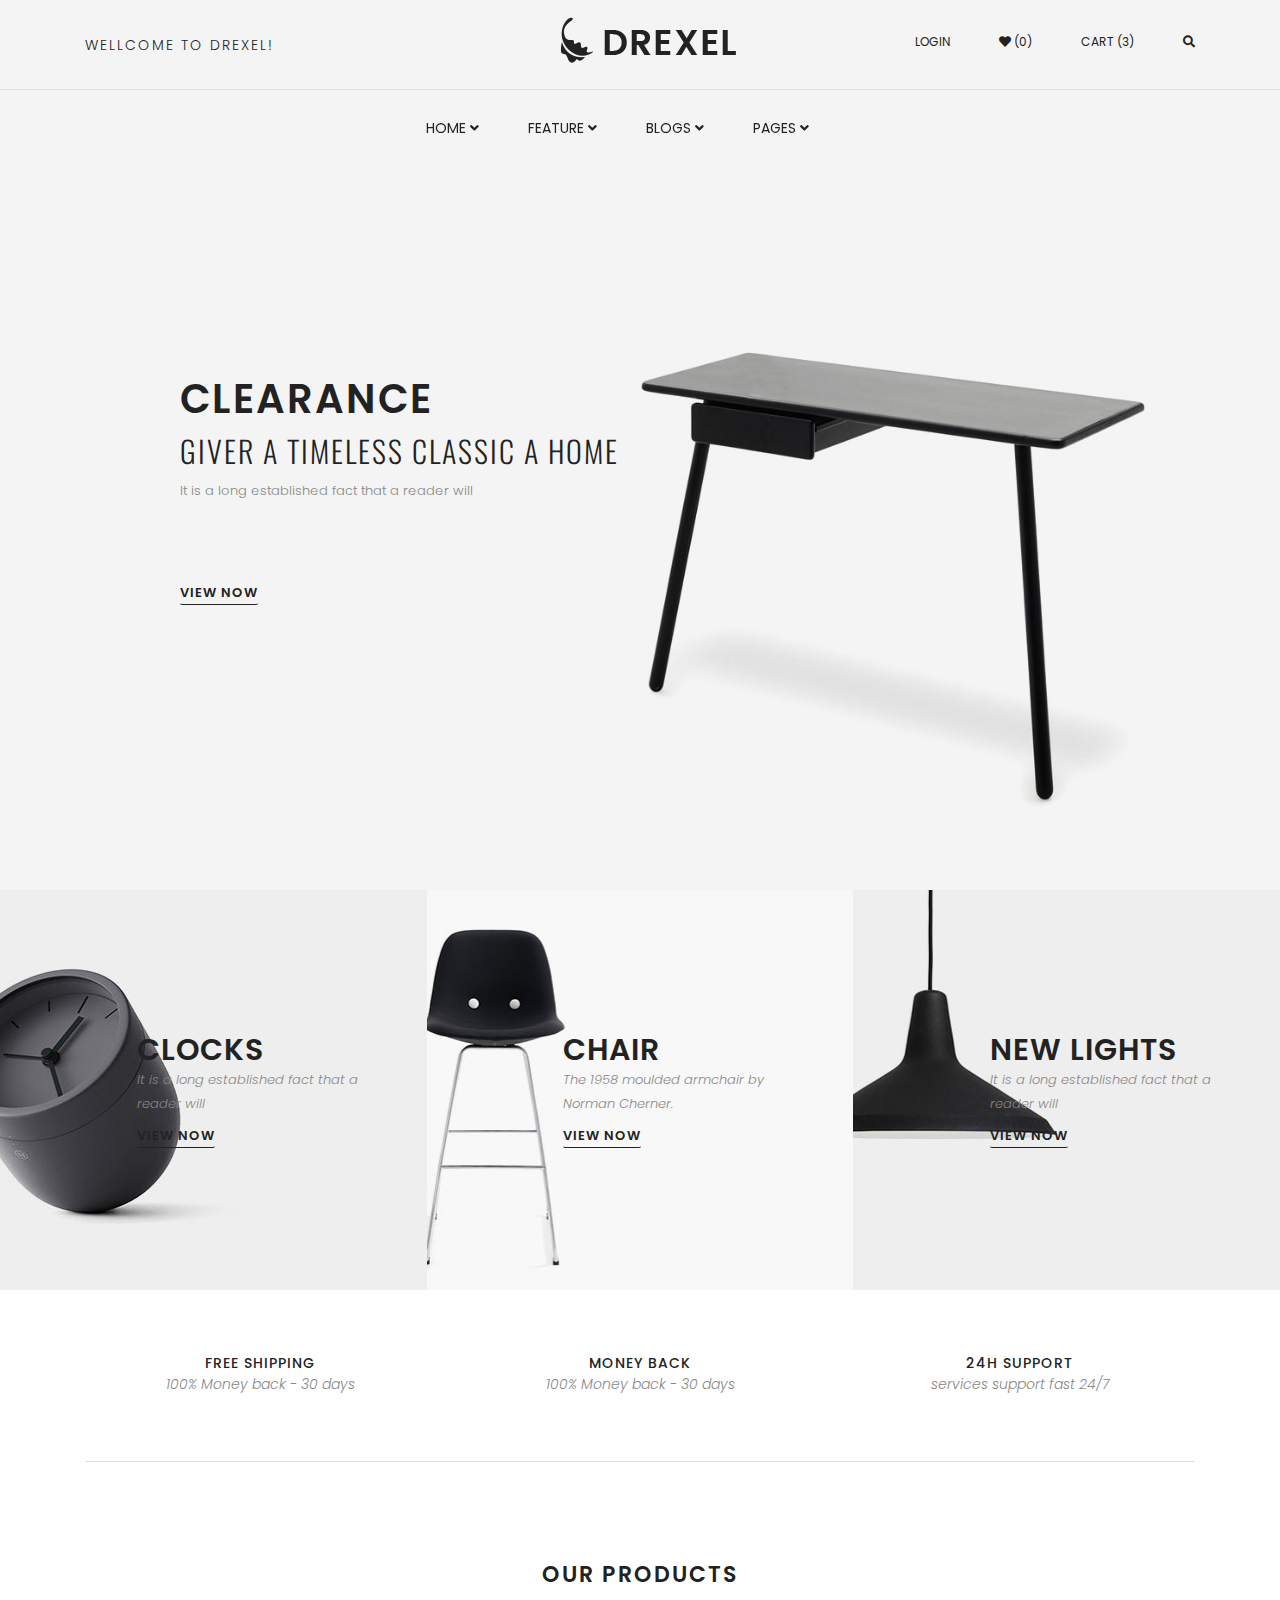
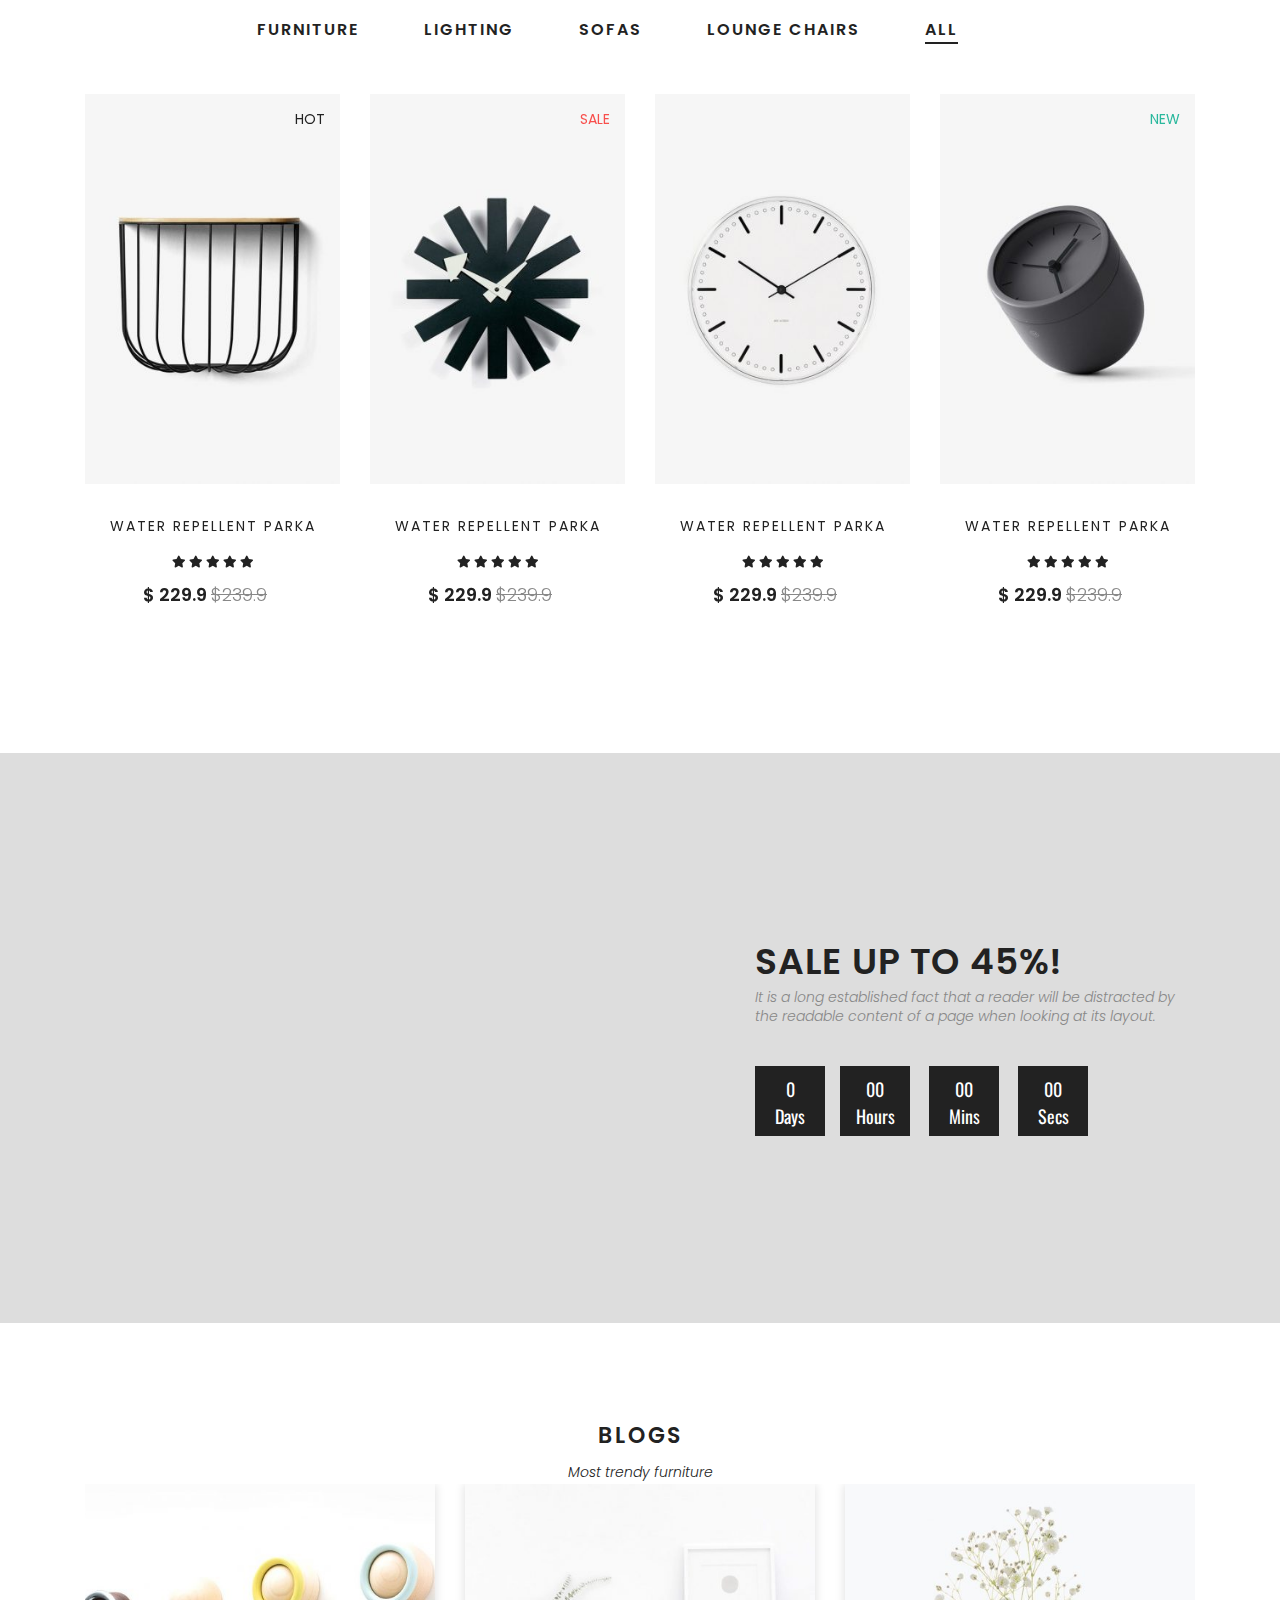
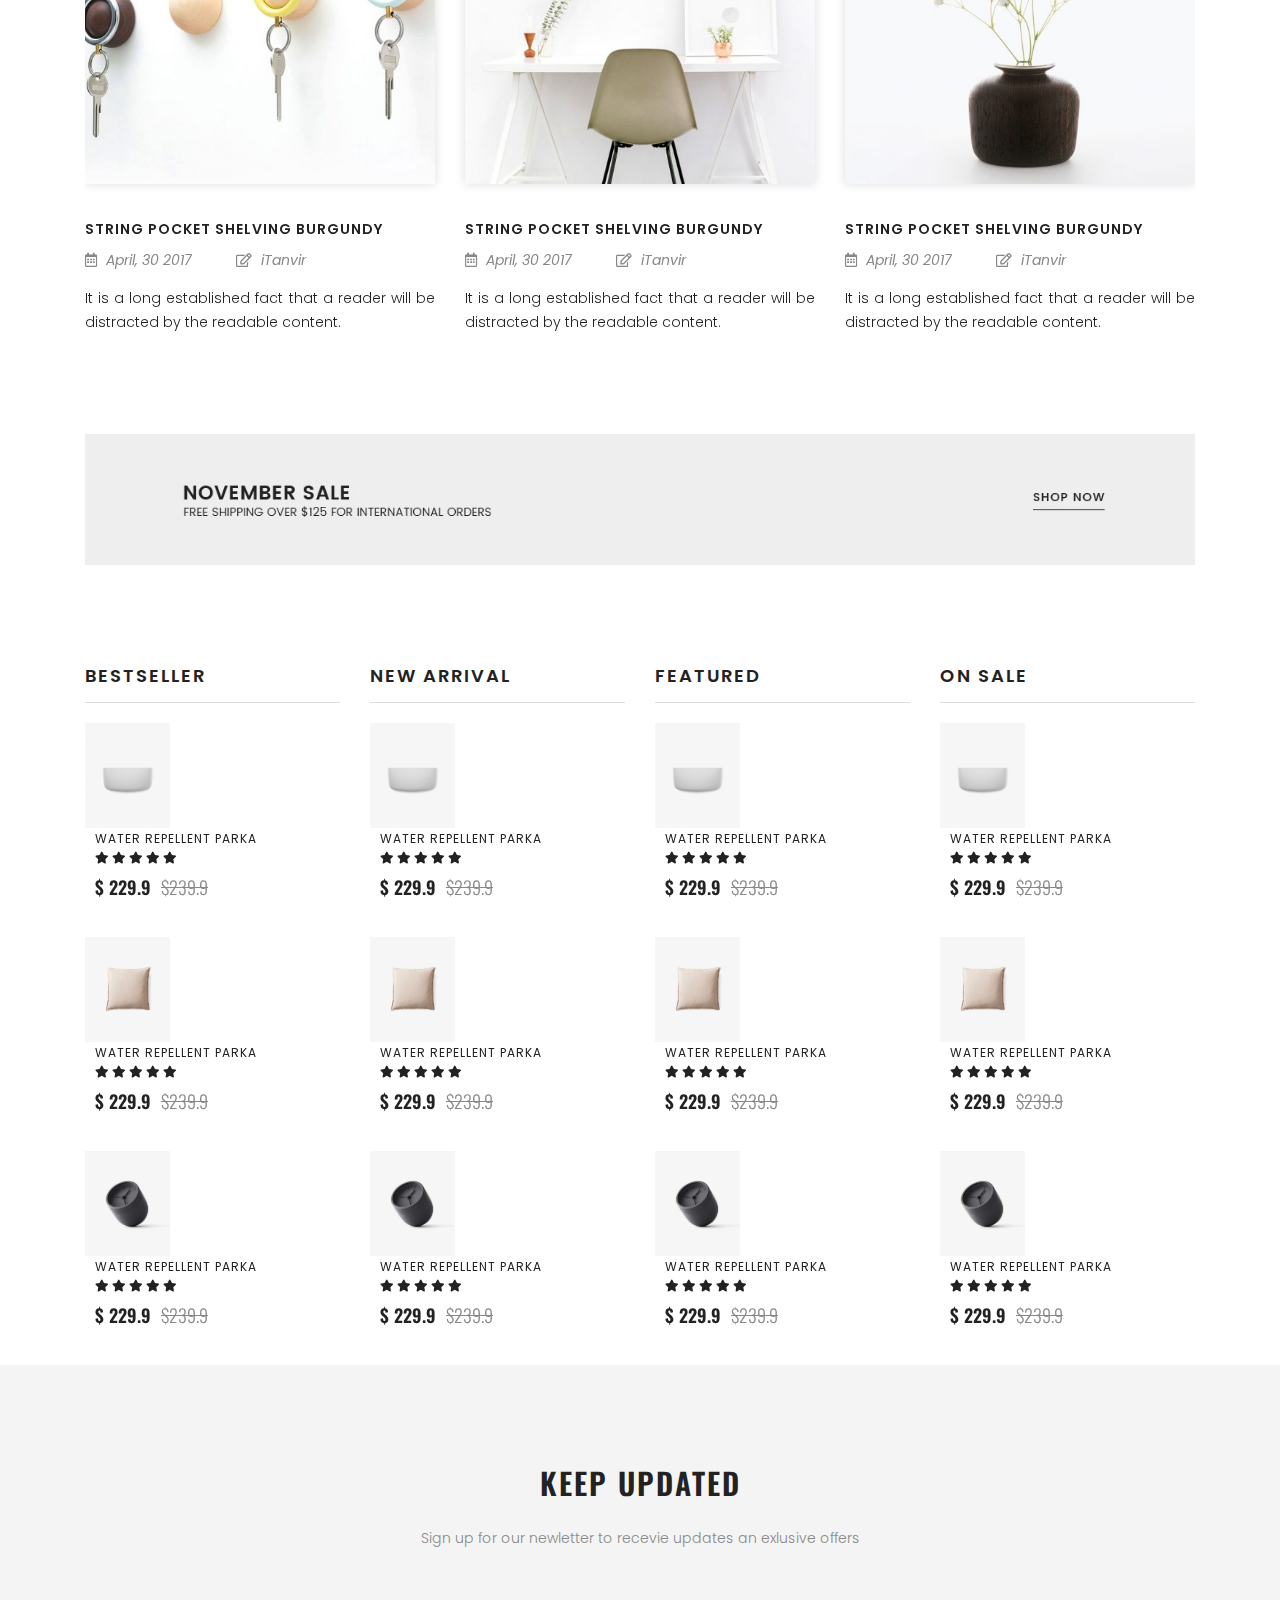
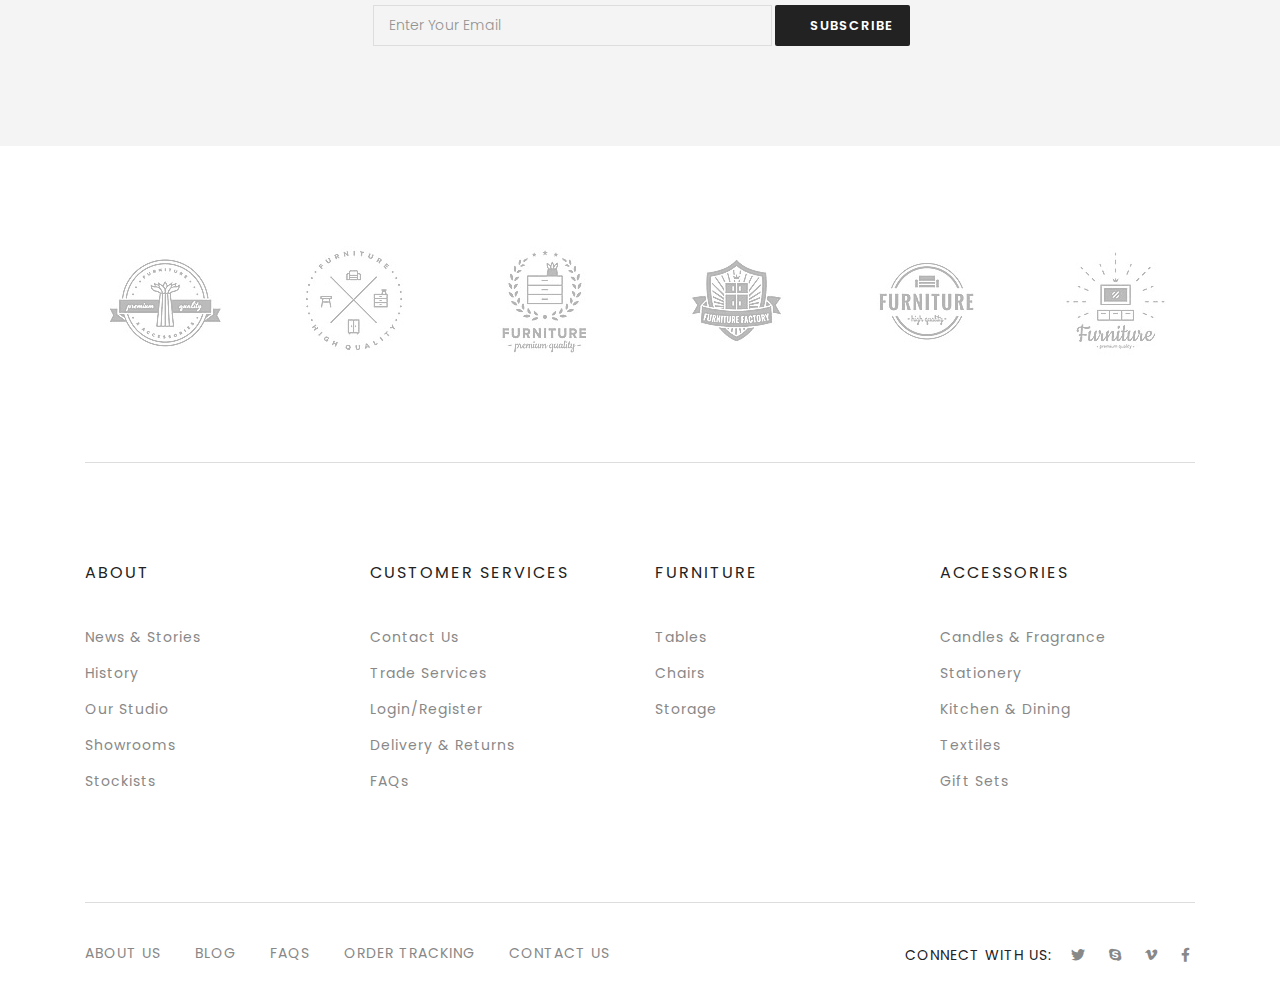
<file: home-5.html>
<!DOCTYPE html>
<html lang="en">
<head>
   <meta charset="utf-8">
   <meta http-equiv="X-UA-Compatible" content="IE=edge">
   <meta name="description" content="">
   <meta name="viewport" content="width=device-width, initial-scale=1">


<!-- Title -->
<title>Home Page 5-Drexel E-Commerce Template</title>

<!-- Favicon -->
<link rel="shortcut icon" type="image/x-icon" href="assets/img/favicon.ico">


    <!-- CSS Here -->
	<link rel="stylesheet" href="assets/css/nice-select.css"/>
    <!-- Price Range Slider.css -->
	<link rel="stylesheet" href="assets/css/jquery-ui.css"/>
    <!-- SlickNav.css -->
    <link rel="stylesheet" href="assets/css/slicknav.min.css">
    <!-- Owl.carousel.css -->
    <link rel="stylesheet" href="assets/css/owl.carousel-2.3.4.min.css">
    <!-- Fontawesome.css -->
    <link rel="stylesheet" href="assets/css/fontawesome-free-5.12.0.min.css">
    <!-- Bootstrap.css -->
    <link rel="stylesheet" href="assets/css/bootstrap-4.3.1.min.css">
    <!-- Default.css -->
    <link rel="stylesheet" href="assets/css/default.css">
    <!-- Style.css -->
    <link rel="stylesheet" href="assets/css/style.css">
    <!-- Responsive.css -->
    <link rel="stylesheet" href="assets/css/responsive.css">

    
   <!-- Jquery -->
   <script src="assets/js/jquery-3.4.1.min.js"></script>

    </head>
    <body>
        <!-- Start Header Area -->
        <header class="header-area theme-2 d-flex align-items-center">
            <div class="container">
                <div class="full-mega-menu">
                    <div class="row">
                        <div class="col-md-5 col-6 d-block d-lg-none static">
                            <div class="show-mobile-menu "></div>
                        </div>
                        <div class="col-lg-5 d-none d-lg-block">
                            <div class="welcome-text">
                                <p>wellcome to drexel!</p>
                            </div>
                        </div>
                        <div class="col-md-2 col-6">
                        <div class="site-logo text-center">
                            <a data-toggle="tooltip" title="Drexel" href="index.html"><img src="assets/img/logo.png" alt="Drexel" ></a>
                        </div>
                        </div>
                        <div class="col-md-5 d-none d-md-block">
                        <ul class="header-right text-right">
                            <li><a href="#">Login</a></li>
                            <li><a href="#"><i class="fas fa-heart"></i> (0)</a></li>
                            <li class="mini-cart"><a href="javascript:void(0);">Cart (3)</a>
                                <ul class="cart-hover">
                                    <div class="cart-product">
                                    <li class="single-cart">
                                        <div class="cart-img">
                                            <a href="#"><img src="assets/img/cart-hover/cart1.jpg" alt=""></a>
                                        </div>
                                        <a href="#" class="cart-content">
                                            <p>Water Repellent Parka</p>
                                            <h6>$ 229.9  <strike> $239.9</strike></h6>
                                            <div class="delete-icon"><i class="fas fa-trash-alt"></i></div>
                                        </a>
                                    </li>

                                    <li class="single-cart">
                                        <div class="cart-img">
                                            <a href="#"><img src="assets/img/cart-hover/cart2.jpg" alt=""></a>
                                        </div>
                                        <a href="#" class="cart-content">
                                            <p>Water Repellent Parka</p>
                                            <h6>$ 229.9  <strike> $239.9</strike></h6>
                                            <div class="delete-icon"><i class="fas fa-trash-alt"></i></div>
                                        </a>
                                    </li>

                                    <li class="single-cart">
                                        <div class="cart-img">
                                            <a href="#"><img src="assets/img/cart-hover/cart3.jpg" alt=""></a>
                                        </div>
                                        <a href="#" class="cart-content">
                                            <p>Water Repellent Parka</p>
                                            <h6>$ 229.9  <strike> $239.9</strike></h6>
                                            <div class="delete-icon"><i class="fas fa-trash-alt"></i></div>
                                        </a>
                                    </li>
                                    </div>

                                    <div class="total-content">
                                    <p>Total:</p>
                                    <h5>$ 689.8</h5>
                                    </div>
                                    <a href="#" class="check-out-btn btn">Check out</a>
                                </ul>
                            </li>
                            <li class="search-click"><a href="javascript:void(0);"><i class="fas fa-search"></i></a>
                                <ul class="search-hover">
                                    <li>
                                    <form action="index.html">
                                        <input type="search" placeholder="Search">
                                        <i class="fas fa-search search-placeholder"></i>
                                    </form>
                                    </li>
                                </ul>
                            </li>
                        </ul>
                        </div>
                        <div class="col-12 text-center static d-none">
                            <div class="bottom-header">
                                <nav class="main-menu" id="mobile-menu"> 
                                    <ul>
                                        <li><a href="index.html">Home <i class="fas fa-angle-down d-none d-lg-inline-block"></i></a>
                                            <ul class="submenu">
                                            <li><a href="index.html">Home Page 1</a></li>
                                            <li><a href="home-2.html">Home Page 2</a></li>
                                            <li><a href="home-3.html">Home Page 3</a></li>
                                            <li><a href="home-4.html">Home Page 4</a></li>
                                            <li><a href="home-5.html">Home Page 5</a></li>
                                            </ul>
                                        </li>
                                        <li class="static"><a href="#">Feature <i class="fas fa-angle-down d-none d-lg-inline-block"></i></a>
                                            <ul class="row mega-menu-wrapper">
    
                                                <div class="col-lg-3" >
                                                    <li class="mega-menu-title"><a href="javascript:void(0)">Shop Layout</a>
                                                        <ul>
                                                            <li><a href="index.html">Home Page 1</a></li>
                                                            <li><a href="home-2.html">Home Page 2</a></li>
                                                            <li><a href="home-3.html">Home Page 3</a></li>
                                                            <li><a href="home-4.html">Home Page 4</a></li>
                                                            <li><a href="home-5.html">Home Page 5</a></li>
                                                        </ul>
                                                    </li>
                                                </div>
    
                                                <div class="col-lg-3" >
                                                    <li class="mega-menu-title"><a href="javascript:void(0)">Shop Page</a>
                                                        <ul>
                                                            <li><a href="index.html">Home Page 1</a></li>
                                                            <li><a href="home-2.html">Home Page 2</a></li>
                                                            <li><a href="home-3.html">Home Page 3</a></li>
                                                            <li><a href="home-4.html">Home Page 4</a></li>
                                                            <li><a href="home-5.html">Home Page 5</a></li>
                                                        </ul>
                                                    </li>
                                                </div>
    
                                                <div class="col-lg-3" >
                                                    <li class="mega-menu-title"><a href="javascript:void(0)">Categories</a>
                                                        <ul>
                                                            <li><a href="index.html">Home Page 1</a></li>
                                                            <li><a href="home-2.html">Home Page 2</a></li>
                                                            <li><a href="home-3.html">Home Page 3</a></li>
                                                            <li><a href="home-4.html">Home Page 4</a></li>
                                                            <li><a href="home-5.html">Home Page 5</a></li>
                                                        </ul>
                                                    </li>
                                                </div>
    
                                                <div class="col-lg-3" >
                                                    <li class="mega-menu-title"><a href="javascript:void(0)">Product Type</a>
                                                        <ul>
                                                            <li><a href="index.html">Home Page 1</a></li>
                                                            <li><a href="home-2.html">Home Page 2</a></li>
                                                            <li><a href="home-3.html">Home Page 3</a></li>
                                                            <li><a href="home-4.html">Home Page 4</a></li>
                                                            <li><a href="home-5.html">Home Page 5</a></li>
                                                        </ul>
                                                    </li>
                                                </div>
                                            </ul>
                                        </li>
                                        <li class="static"><a href="#">Blogs <i class="fas fa-angle-down d-none d-lg-inline-block"></i></a>
                                            <ul class="row mega-menu-wrapper">
                                                <div class="col-lg-3" >
                                                    <li class="mega-menu-title"><a href="javascript:void(0)">Furniture</a>
                                                        <ul>
                                                            <li><a href="#">Chairs</a></li>
                                                            <li><a href="#">Table</a></li>
                                                            <li><a href="#">Office</a></li>
                                                            <li><a href="#">Storage</a></li>
                                                            <li><a href="#">Stools & Benches</a></li>
                                                        </ul>
                                                    </li>
                                                </div>
    
                                                <div class="col-lg-3" >
                                                    <li class="mega-menu-title"><a href="javascript:void(0)">Chairs & Sofas</a>
                                                        <ul>
                                                            <li><a href="#">Sofas</a></li>
                                                            <li><a href="#">Lounge Chairs & Ottomans</a></li>
                                                            <li><a href="#">Sofa Armchairs</a></li>
                                                            <li><a href="#">Sofa Beds</a></li>
                                                            <li><a href="#">Chaise and Day Beds</a></li>
                                                        </ul>
                                                    </li>
                                                </div>
    
                                                <div class="col-lg-3" >
                                                    <li class="mega-menu-title"><a href="javascript:void(0)">Lighting</a>
                                                        <ul>
                                                            <li><a href="#">Chairs</a></li>
                                                            <li><a href="#">Table</a></li>
                                                            <li><a href="#">Office</a></li>
                                                            <li><a href="#">Storage</a></li>
                                                            <li><a href="#">Stools & Benches</a></li>
                                                        </ul>
                                                    </li>
                                                </div>
    
                                                <div class="col-lg-3" >
                                                    <li class="mega-menu-title"><a href="javascript:void(0)">For The Home</a>
                                                        <ul>
                                                            <li><a href="#">Small Storage</a></li>
                                                            <li><a href="#">Mirrors</a></li>
                                                            <li><a href="#">Decorative Accessories</a></li>
                                                            <li><a href="#">Rugs</a></li>
                                                            <li><a href="#">Ketchen & Dining</a></li>
                                                        </ul>
                                                    </li>
                                                </div>
                                            </ul>
                                        </li>
                                        <li><a href="#">Pages <i class="fas fa-angle-down d-none d-lg-inline-block"></i></a>
                                            <ul class="submenu">
                                                <li><a href="#">About Us</a></li>
                                                <li><a href="#">Contact Us</a></li>
                                                <li><a href="#">FAQs</a></li>
                                                <li><a href="#">Page 404</a></li>
                                                <li><a href="#">Portfolio <i class="fas fa-angle-down d-none d-lg-inline-block"></i></a>
                                                    <ul class="submenu">
                                                        <li><a href="#">About Us</a></li>
                                                        <li><a href="#">Contact Us</a></li>
                                                        <li><a href="#">FAQs</a></li>
                                                        <li><a href="#">Page 404</a></li>
                                                        <li><a href="#">Portfolio</a></li>
                                                    </ul>
                                                </li>
                                            </ul>
                                        </li>
                                    </ul>
                                </nav>
                            </div>
                        </div>
                    </div>
                    <div class="row  d-none d-lg-block">
                        <div class="col-12 text-center static">
                            <div class="bottom-header">
                                <nav class="main-menu"> 
                                    <ul>
                                        <li><a href="index.html">Home <i class="fas fa-angle-down d-none d-lg-inline-block"></i></a>
                                            <ul class="submenu">
                                            <li><a href="index.html">Home Page 1</a></li>
                                            <li><a href="home-2.html">Home Page 2</a></li>
                                            <li><a href="home-3.html">Home Page 3</a></li>
                                            <li><a href="home-4.html">Home Page 4</a></li>
                                            <li><a href="home-5.html">Home Page 5</a></li>
                                            </ul>
                                        </li>
                                        <li class="static"><a href="#">Feature <i class="fas fa-angle-down d-none d-lg-inline-block"></i></a>
                                            <ul class="row mega-menu-wrapper">
    
                                                <div class="col-lg-3" >
                                                    <li class="mega-menu-title"><a href="javascript:void(0)">Shop Layout</a>
                                                        <ul>
                                                            <li><a href="index.html">Home Page 1</a></li>
                                                            <li><a href="home-2.html">Home Page 2</a></li>
                                                            <li><a href="home-3.html">Home Page 3</a></li>
                                                            <li><a href="home-4.html">Home Page 4</a></li>
                                                            <li><a href="home-5.html">Home Page 5</a></li>
                                                        </ul>
                                                    </li>
                                                </div>
    
                                                <div class="col-lg-3" >
                                                    <li class="mega-menu-title"><a href="javascript:void(0)">Shop Page</a>
                                                        <ul>
                                                            <li><a href="index.html">Home Page 1</a></li>
                                                            <li><a href="home-2.html">Home Page 2</a></li>
                                                            <li><a href="home-3.html">Home Page 3</a></li>
                                                            <li><a href="home-4.html">Home Page 4</a></li>
                                                            <li><a href="home-5.html">Home Page 5</a></li>
                                                        </ul>
                                                    </li>
                                                </div>
    
                                                <div class="col-lg-3" >
                                                    <li class="mega-menu-title"><a href="javascript:void(0)">Categories</a>
                                                        <ul>
                                                            <li><a href="index.html">Home Page 1</a></li>
                                                            <li><a href="home-2.html">Home Page 2</a></li>
                                                            <li><a href="home-3.html">Home Page 3</a></li>
                                                            <li><a href="home-4.html">Home Page 4</a></li>
                                                            <li><a href="home-5.html">Home Page 5</a></li>
                                                        </ul>
                                                    </li>
                                                </div>
    
                                                <div class="col-lg-3" >
                                                    <li class="mega-menu-title"><a href="javascript:void(0)">Product Type</a>
                                                        <ul>
                                                            <li><a href="index.html">Home Page 1</a></li>
                                                            <li><a href="home-2.html">Home Page 2</a></li>
                                                            <li><a href="home-3.html">Home Page 3</a></li>
                                                            <li><a href="home-4.html">Home Page 4</a></li>
                                                            <li><a href="home-5.html">Home Page 5</a></li>
                                                        </ul>
                                                    </li>
                                                </div>
                                            </ul>
                                        </li>
                                        <li class="static"><a href="#">Blogs <i class="fas fa-angle-down d-none d-lg-inline-block"></i></a>
                                            <ul class="row mega-menu-wrapper">
                                                <div class="col-lg-3" >
                                                    <li class="mega-menu-title"><a href="javascript:void(0)">Furniture</a>
                                                        <ul>
                                                            <li><a href="#">Chairs</a></li>
                                                            <li><a href="#">Table</a></li>
                                                            <li><a href="#">Office</a></li>
                                                            <li><a href="#">Storage</a></li>
                                                            <li><a href="#">Stools & Benches</a></li>
                                                        </ul>
                                                    </li>
                                                </div>
    
                                                <div class="col-lg-3" >
                                                    <li class="mega-menu-title"><a href="javascript:void(0)">Chairs & Sofas</a>
                                                        <ul>
                                                            <li><a href="#">Sofas</a></li>
                                                            <li><a href="#">Lounge Chairs & Ottomans</a></li>
                                                            <li><a href="#">Sofa Armchairs</a></li>
                                                            <li><a href="#">Sofa Beds</a></li>
                                                            <li><a href="#">Chaise and Day Beds</a></li>
                                                        </ul>
                                                    </li>
                                                </div>
    
                                                <div class="col-lg-3" >
                                                    <li class="mega-menu-title"><a href="javascript:void(0)">Lighting</a>
                                                        <ul>
                                                            <li><a href="#">Chairs</a></li>
                                                            <li><a href="#">Table</a></li>
                                                            <li><a href="#">Office</a></li>
                                                            <li><a href="#">Storage</a></li>
                                                            <li><a href="#">Stools & Benches</a></li>
                                                        </ul>
                                                    </li>
                                                </div>
    
                                                <div class="col-lg-3" >
                                                    <li class="mega-menu-title"><a href="javascript:void(0)">For The Home</a>
                                                        <ul>
                                                            <li><a href="#">Small Storage</a></li>
                                                            <li><a href="#">Mirrors</a></li>
                                                            <li><a href="#">Decorative Accessories</a></li>
                                                            <li><a href="#">Rugs</a></li>
                                                            <li><a href="#">Ketchen & Dining</a></li>
                                                        </ul>
                                                    </li>
                                                </div>
                                            </ul>
                                        </li>
                                        <li><a href="#">Pages <i class="fas fa-angle-down d-none d-lg-inline-block"></i></a>
                                            <ul class="submenu">
                                                <li><a href="#">About Us</a></li>
                                                <li><a href="#">Contact Us</a></li>
                                                <li><a href="#">FAQs</a></li>
                                                <li><a href="#">Page 404</a></li>
                                                <li><a href="#">Portfolio <i class="fas fa-angle-down d-none d-lg-inline-block"></i></a>
                                                    <ul class="submenu">
                                                        <li><a href="#">About Us</a></li>
                                                        <li><a href="#">Contact Us</a></li>
                                                        <li><a href="#">FAQs</a></li>
                                                        <li><a href="#">Page 404</a></li>
                                                        <li><a href="#">Portfolio</a></li>
                                                    </ul>
                                                </li>
                                            </ul>
                                        </li>
                                    </ul>
                                </nav>
                            </div>
                        </div>
                    </div>
                </div>
            </div>
        </header>
         <!-- Sticky Header -->
         <header class="header-area fluid-header d-flex align-items-center" id="sticky-menu">
            <div class="container">
                <div class="full-mega-menu">
                    <div class="row">
                        <div class="col-md-5 col-6 d-block d-lg-none static">
                            <div class="show-mobile-menu-2"></div>
                        </div>
                        <div class="col-lg-3 col-md-2 col-6">
                            <div class="site-logo">
                                <a data-toggle="tooltip" title="Drexel" href="index.html"><img src="assets/img/logo.png" alt="Drexel" ></a>
                            </div>
                        </div>
                        <div class="col-lg-5 static text-center d-none d-lg-block">
                            <nav class="main-menu" id="mobile-menu-2" > 
                                <ul>
                                    <li><a href="index.html">Home <i class="fas fa-angle-down d-none d-lg-inline-block"></i></a>
                                        <ul class="submenu">
                                        <li><a href="index.html">Home Page 1</a></li>
                                        <li><a href="home-2.html">Home Page 2</a></li>
                                        <li><a href="home-3.html">Home Page 3</a></li>
                                        <li><a href="home-4.html">Home Page 4</a></li>
                                        <li><a href="home-5.html">Home Page 5</a></li>
                                        </ul>
                                    </li>
                                    <li class="static"><a href="#">Feature <i class="fas fa-angle-down d-none d-lg-inline-block"></i></a>
                                        <ul class="row mega-menu-wrapper">

                                            <div class="col-lg-3" >
                                                <li class="mega-menu-title"><a href="javascript:void(0)">Shop Layout</a>
                                                    <ul>
                                                        <li><a href="index.html">Home Page 1</a></li>
                                                        <li><a href="home-2.html">Home Page 2</a></li>
                                                        <li><a href="home-3.html">Home Page 3</a></li>
                                                        <li><a href="home-4.html">Home Page 4</a></li>
                                                        <li><a href="home-5.html">Home Page 5</a></li>
                                                    </ul>
                                                </li>
                                            </div>

                                            <div class="col-lg-3" >
                                                <li class="mega-menu-title"><a href="javascript:void(0)">Shop Page</a>
                                                    <ul>
                                                        <li><a href="index.html">Home Page 1</a></li>
                                                        <li><a href="home-2.html">Home Page 2</a></li>
                                                        <li><a href="home-3.html">Home Page 3</a></li>
                                                        <li><a href="home-4.html">Home Page 4</a></li>
                                                        <li><a href="home-5.html">Home Page 5</a></li>
                                                    </ul>
                                                </li>
                                            </div>

                                            <div class="col-lg-3" >
                                                <li class="mega-menu-title"><a href="javascript:void(0)">Categories</a>
                                                    <ul>
                                                        <li><a href="index.html">Home Page 1</a></li>
                                                        <li><a href="home-2.html">Home Page 2</a></li>
                                                        <li><a href="home-3.html">Home Page 3</a></li>
                                                        <li><a href="home-4.html">Home Page 4</a></li>
                                                        <li><a href="home-5.html">Home Page 5</a></li>
                                                    </ul>
                                                </li>
                                            </div>

                                            <div class="col-lg-3" >
                                                <li class="mega-menu-title"><a href="javascript:void(0)">Product Type</a>
                                                    <ul>
                                                        <li><a href="index.html">Home Page 1</a></li>
                                                        <li><a href="home-2.html">Home Page 2</a></li>
                                                        <li><a href="home-3.html">Home Page 3</a></li>
                                                        <li><a href="home-4.html">Home Page 4</a></li>
                                                        <li><a href="home-5.html">Home Page 5</a></li>
                                                    </ul>
                                                </li>
                                            </div>
                                        </ul>
                                    </li>
                                    <li class="static"><a href="#">Blogs <i class="fas fa-angle-down d-none d-lg-inline-block"></i></a>
                                        <ul class="row mega-menu-wrapper">
                                            <div class="col-lg-3" >
                                                <li class="mega-menu-title"><a href="javascript:void(0)">Furniture</a>
                                                    <ul>
                                                        <li><a href="#">Chairs</a></li>
                                                        <li><a href="#">Table</a></li>
                                                        <li><a href="#">Office</a></li>
                                                        <li><a href="#">Storage</a></li>
                                                        <li><a href="#">Stools & Benches</a></li>
                                                    </ul>
                                                </li>
                                            </div>

                                            <div class="col-lg-3" >
                                                <li class="mega-menu-title"><a href="javascript:void(0)">Chairs & Sofas</a>
                                                    <ul>
                                                        <li><a href="#">Sofas</a></li>
                                                        <li><a href="#">Lounge Chairs & Ottomans</a></li>
                                                        <li><a href="#">Sofa Armchairs</a></li>
                                                        <li><a href="#">Sofa Beds</a></li>
                                                        <li><a href="#">Chaise and Day Beds</a></li>
                                                    </ul>
                                                </li>
                                            </div>

                                            <div class="col-lg-3" >
                                                <li class="mega-menu-title"><a href="javascript:void(0)">Lighting</a>
                                                    <ul>
                                                        <li><a href="#">Chairs</a></li>
                                                        <li><a href="#">Table</a></li>
                                                        <li><a href="#">Office</a></li>
                                                        <li><a href="#">Storage</a></li>
                                                        <li><a href="#">Stools & Benches</a></li>
                                                    </ul>
                                                </li>
                                            </div>

                                            <div class="col-lg-3" >
                                                <li class="mega-menu-title"><a href="javascript:void(0)">For The Home</a>
                                                    <ul>
                                                        <li><a href="#">Small Storage</a></li>
                                                        <li><a href="#">Mirrors</a></li>
                                                        <li><a href="#">Decorative Accessories</a></li>
                                                        <li><a href="#">Rugs</a></li>
                                                        <li><a href="#">Ketchen & Dining</a></li>
                                                    </ul>
                                                </li>
                                            </div>
                                        </ul>
                                    </li>
                                   <li><a href="#">Pages <i class="fas fa-angle-down d-none d-lg-inline-block"></i></a>
                                        <ul class="submenu">
                                            <li><a href="shop.html">Shop</a></li>
                                            <li><a href="shop-details.html">Shop Details</a></li>
                                            <li><a href="#">About Us</a></li>
                                            <li><a href="#">Contact Us</a></li>
                                            <li><a href="#">FAQs</a></li>
                                            <li><a href="#">Page 404</a></li>
                                            <li><a href="#">Portfolio <i class="fas fa-angle-down d-none d-lg-inline-block"></i></a>
                                                <ul class="submenu">
                                                    <li><a href="#">About Us</a></li>
                                                    <li><a href="#">Contact Us</a></li>
                                                    <li><a href="#">FAQs</a></li>
                                                    <li><a href="#">Page 404</a></li>
                                                    <li><a href="#">Portfolio</a></li>
                                                </ul>
                                            </li>
                                        </ul>
                                    </li>
                                </ul>
                            </nav>
                        </div>
                        <div class="col-lg-4 col-md-5 d-none d-md-block">
                        <ul class="header-right text-right">
                            <li><a href="#">Login</a></li>
                            <li><a href="#"><i class="fas fa-heart"></i> (0)</a></li>
                            <li class="mini-cart"><a href="javascript:void(0);">Cart (3)</a>
                                <ul class="cart-hover">
                                    <div class="cart-product">
                                    <li class="single-cart">
                                        <div class="cart-img">
                                            <a href="#"><img src="assets/img/cart-hover/cart1.jpg" alt=""></a>
                                        </div>
                                        <a href="#" class="cart-content">
                                            <p>Water Repellent Parka</p>
                                            <h6>$ 229.9  <strike> $239.9</strike></h6>
                                            <div class="delete-icon"><i class="fas fa-trash-alt"></i></div>
                                        </a>
                                    </li>

                                    <li class="single-cart">
                                        <div class="cart-img">
                                            <a href="#"><img src="assets/img/cart-hover/cart2.jpg" alt=""></a>
                                        </div>
                                        <a href="#" class="cart-content">
                                            <p>Water Repellent Parka</p>
                                            <h6>$ 229.9  <strike> $239.9</strike></h6>
                                            <div class="delete-icon"><i class="fas fa-trash-alt"></i></div>
                                        </a>
                                    </li>

                                    <li class="single-cart">
                                        <div class="cart-img">
                                            <a href="#"><img src="assets/img/cart-hover/cart3.jpg" alt=""></a>
                                        </div>
                                        <a href="#" class="cart-content">
                                            <p>Water Repellent Parka</p>
                                            <h6>$ 229.9  <strike> $239.9</strike></h6>
                                            <div class="delete-icon"><i class="fas fa-trash-alt"></i></div>
                                        </a>
                                    </li>
                                    </div>

                                    <div class="total-content">
                                    <p>Total:</p>
                                    <h5>$ 689.8</h5>
                                    </div>
                                    <a href="#" class="check-out-btn btn">Check out</a>
                                </ul>
                            </li>
                            <li class="search-click"><a href="javascript:void(0);"><i class="fas fa-search"></i></a>
                                <ul class="search-hover">
                                    <li>
                                    <form action="index.html">
                                        <input type="search" placeholder="Search">
                                        <i class="fas fa-search search-placeholder"></i>
                                    </form>
                                    </li>
                                </ul>
                            </li>
                        </ul>
                        </div>
                    </div>
                </div>
            </div>
        </header>
        <!-- Sticky-Header -->
        <!-- End Header Area -->
        <!-- Start Slider  Area -->
        <div class="slider-area theme-2 theme-3 js--sticky-menu">
            <div class="slider-carousel-theme-2 owl-carousel fix">
                <div class="slider-wrapper">
                    <div class="single-slider slider-home5-bg-1">
                        <div class="container">
                            <div class="row">
                                <div class="col-5 offset-1">
                                    <div class="slider-text">
                                        <h1>Clearance</h1>
                                        <h3>Giver a timeless classic a home</h3>
                                        <p>It is a long established fact that a reader will</p>
                                        <a href="shop.html" class="btn btn-base btn-link view-now-btn">View now</a>
                                    </div>
                                </div>
                            </div>
                        </div>
                    </div>
                </div>

                <div class="slider-wrapper">
                    <div class="single-slider slider-home5-bg-2">
                        <div class="container">
                            <div class="row">
                                <div class="col-5 offset-7">
                                    <div class="slider-text">
                                        <h1>Clearance</h1>
                                        <h3>Giver a timeless classic a home</h3>
                                        <p>It is a long established fact that a reader will</p>
                                        <a href="shop.html" class="btn btn-base btn-link view-now-btn">View now</a>
                                    </div>
                                </div>
                            </div>
                        </div>
                    </div>
                </div>

                <div class="slider-wrapper">
                    <div class="single-slider slider-home5-bg-3">
                        <div class="container">
                            <div class="row">
                                <div class="col-5 offset-1">
                                    <div class="slider-text">
                                        <h1>Clearance</h1>
                                        <h3>Giver a timeless classic a home</h3>
                                        <p>It is a long established fact that a reader will</p>
                                        <a href="shop.html" class="btn btn-base btn-link view-now-btn">View now</a>
                                    </div>
                                </div>
                            </div>
                        </div>
                    </div>
                </div>
            </div>
        </div>
        <!-- End Slider  Area -->
        <!-- Start Special Area -->
        <div class="special-area">
            <div class="container-fluid p-0">
                <div class="row no-gutters">
                    <div class="col-md-4 col-12">
                        <div class="single-special-area special-bg-1">
                            <div class="special-inner-text">
                                <h3>Clocks</h3>
                                <p>It is a long established fact that a reader will</p>
                                <a href="#" class="btn btn-base btn-link">View Now</a>
                            </div>
                        </div>
                    </div>
                    <div class="col-md-4 col-12">
                        <div class="single-special-area special-bg-2">
                            <div class="special-inner-text">
                                <h3>Chair</h3>
                                <p>The 1958 moulded armchair by Norman Cherner.</p>
                                <a href="#" class="btn btn-base btn-link">View Now</a>
                            </div>
                        </div>
                    </div>
                    <div class="col-md-4 col-12">
                        <div class="single-special-area special-bg-3">
                            <div class="special-inner-text">
                                <h3>New Lights</h3>
                                <p>It is a long established fact that a reader will</p>
                                <a href="#" class="btn btn-base btn-link">View Now</a>
                            </div>
                        </div>
                    </div>
                </div>
            </div>
        </div>
        <!-- End Special Area -->
        <!-- Start Policy Area -->
        <div class="policy-area text-center" >
            <div class="container">
                <div class="policy-wrapper">
                    <div class="row">
                        <div class="col-md-4 col-12">
                            <div class="single-policy-item">
                                <h6>Free shipping</h6>
                                <p>100% Money back  - 30 days</p>
                            </div>
                        </div>
                        <div class="col-md-4 col-12">
                            <div class="single-policy-item">
                                <h6>Money Back</h6>
                                <p>100% Money back  - 30 days</p>
                            </div>
                        </div>
                        <div class="col-md-4 col-12">
                            <div class="single-policy-item">
                                <h6>24H Support</h6>
                                <p>services support fast 24/7</p>
                            </div>
                        </div>
                    </div>
                </div>
            </div>
        </div>
        <!-- End Policy Area -->
        <!-- Start Tab Product  Area -->
        <div class="tab-product-area theme-4 pt-100">
            <div class="container">
                <div class="row">
                    <div class="col-12 text-center">
                        <div class="section-title">
                            <h4>Our products</h4>
                        </div>
                    </div>
                </div>
                <div class="row">
                    <div class="col-xl-12 ">
                        <div class="product-tab">
                            <ul class="nav d-flex justify-content-center" role="tablist">
                                <li class="nav-item">
                                    <a class="nav-link" data-toggle="tab" href="#furniture" role="tab" aria-controls="home" aria-selected="false">Furniture</a>
                                </li>
                                <li class="nav-item">
                                    <a class="nav-link" data-toggle="tab" href="#lighting" role="tab" aria-controls="profile" aria-selected="false">Lighting</a>
                                </li>
                                <li class="nav-item">
                                     <a class="nav-link"  data-toggle="tab" href="#sofas" role="tab" aria-controls="contact" aria-selected="false">Sofas</a>
                                </li>
                                <li class="nav-item">
                                     <a class="nav-link"  data-toggle="tab" href="#lounge-chairs" role="tab" aria-controls="contact" aria-selected="false">Lounge Chairs</a>
                                </li>
                                <li class="nav-item">
                                     <a class="nav-link active"  data-toggle="tab" href="#all" role="tab" aria-controls="contact" aria-selected="true">All</a>
                                </li>
                                </ul>
                                <div class="tab-content" >
                                    <div class="tab-pane" id="furniture" role="tabpanel" >
                                    <div class="tab-product-carousel owl-carousel">
                                        <div class="product-wrapper">
                                            <div class="product-img product-img-2">
                                                <span class="ticker ticker-sale">Sale</span>
                                                <div class="product-hover-action">
                                                    <a href=""><i class="far fa-eye"></i></a>
                                                    <a href=""><i class="fas fa-balance-scale"></i></a>
                                                    <a href=""><i class="far fa-heart"></i></a>
                                                </div>
                                            </div>
                                            <div class="product-text">
                                                 <a href="shop-details.html"><p>Water Repellent Parka</p></a>
                                                <div class="rating">
                                                    <i class="fas fa-star"></i>
                                                    <i class="fas fa-star"></i>
                                                    <i class="fas fa-star"></i>
                                                    <i class="fas fa-star"></i>
                                                    <i class="fas fa-star"></i>
                                                </div>
                                                <div class="price">
                                                    <span>$ 229.9</span>
                                                    <span class="old"><del>$239.9</del></span>
                                                </div>
                                                <div class="hover-text">
                                                    <a href="shop-details.html"><h6>Add to cart</h6></a>
                                                </div>
                                            </div>
                                        </div>
                                        <div class="product-wrapper">
                                            <div class="product-img product-img-3">
                                                <span class="ticker"></span>
                                                <div class="product-hover-action">
                                                    <a href=""><i class="far fa-eye"></i></a>
                                                    <a href=""><i class="fas fa-balance-scale"></i></a>
                                                    <a href=""><i class="far fa-heart"></i></a>
                                                </div>
                                            </div>
                                            <div class="product-text">
                                                 <a href="shop-details.html"><p>Water Repellent Parka</p></a>
                                                <div class="rating">
                                                    <i class="fas fa-star"></i>
                                                    <i class="fas fa-star"></i>
                                                    <i class="fas fa-star"></i>
                                                    <i class="fas fa-star"></i>
                                                    <i class="fas fa-star"></i>
                                                </div>
                                                <div class="price">
                                                    <span>$ 229.9</span>
                                                    <span class="old"><del>$239.9</del></span>
                                                </div>
                                                <div class="hover-text">
                                                    <a href="shop-details.html"><h6>Add to cart</h6></a>
                                                </div>
                                            </div>
                                        </div>
                                        <div class="product-wrapper">
                                            <div class="product-img product-img-5">
                                                <span class="ticker ">hot</span>
                                                <div class="product-hover-action">
                                                    <a href=""><i class="far fa-eye"></i></a>
                                                    <a href=""><i class="fas fa-balance-scale"></i></a>
                                                    <a href=""><i class="far fa-heart"></i></a>
                                                </div>
                                            </div>
                                            <div class="product-text">
                                                 <a href="shop-details.html"><p>Water Repellent Parka</p></a>
                                                <div class="rating">
                                                    <i class="fas fa-star"></i>
                                                    <i class="fas fa-star"></i>
                                                    <i class="fas fa-star"></i>
                                                    <i class="fas fa-star"></i>
                                                    <i class="fas fa-star"></i>
                                                </div>
                                                <div class="price">
                                                    <span>$ 229.9</span>
                                                    <span class="old"><del>$239.9</del></span>
                                                </div>
                                                <div class="hover-text">
                                                    <a href="shop-details.html"><h6>Add to cart</h6></a>
                                                </div>
                                            </div>
                                        </div>
                                        <div class="product-wrapper">
                                            <div class="product-img product-img-6">
                                                <span class="ticker ">hot</span>
                                                <div class="product-hover-action">
                                                    <a href=""><i class="far fa-eye"></i></a>
                                                    <a href=""><i class="fas fa-balance-scale"></i></a>
                                                    <a href=""><i class="far fa-heart"></i></a>
                                                </div>
                                            </div>
                                            <div class="product-text">
                                                 <a href="shop-details.html"><p>Water Repellent Parka</p></a>
                                                <div class="rating">
                                                    <i class="fas fa-star"></i>
                                                    <i class="fas fa-star"></i>
                                                    <i class="fas fa-star"></i>
                                                    <i class="fas fa-star"></i>
                                                    <i class="fas fa-star"></i>
                                                </div>
                                                <div class="price">
                                                    <span>$ 229.9</span>
                                                    <span class="old"><del>$239.9</del></span>
                                                </div>
                                                <div class="hover-text">
                                                    <a href="shop-details.html"><h6>Add to cart</h6></a>
                                                </div>
                                            </div>
                                        </div>
                                        <div class="product-wrapper">
                                            <div class="product-img product-img-8">
                                                <span class="ticker ticker-new">new</span>
                                                <div class="product-hover-action">
                                                    <a href=""><i class="far fa-eye"></i></a>
                                                    <a href=""><i class="fas fa-balance-scale"></i></a>
                                                    <a href=""><i class="far fa-heart"></i></a>
                                                </div>
                                            </div>
                                            <div class="product-text">
                                                 <a href="shop-details.html"><p>Water Repellent Parka</p></a>
                                                <div class="rating">
                                                    <i class="fas fa-star"></i>
                                                    <i class="fas fa-star"></i>
                                                    <i class="fas fa-star"></i>
                                                    <i class="fas fa-star"></i>
                                                    <i class="fas fa-star"></i>
                                                </div>
                                                <div class="price">
                                                    <span>$ 229.9</span>
                                                    <span class="old"><del>$239.9</del></span>
                                                </div>
                                                <div class="hover-text">
                                                    <a href="shop-details.html"><h6>Add to cart</h6></a>
                                                </div>
                                            </div>
                                        </div>
                                        <div class="product-wrapper">
                                            <div class="product-img product-img-9">
                                                <span class="ticker ">hot</span>
                                                <div class="product-hover-action">
                                                    <a href=""><i class="far fa-eye"></i></a>
                                                    <a href=""><i class="fas fa-balance-scale"></i></a>
                                                    <a href=""><i class="far fa-heart"></i></a>
                                                </div>
                                            </div>
                                            <div class="product-text">
                                                 <a href="shop-details.html"><p>Water Repellent Parka</p></a>
                                                <div class="rating">
                                                    <i class="fas fa-star"></i>
                                                    <i class="fas fa-star"></i>
                                                    <i class="fas fa-star"></i>
                                                    <i class="fas fa-star"></i>
                                                    <i class="fas fa-star"></i>
                                                </div>
                                                <div class="price">
                                                    <span>$ 229.9</span>
                                                    <span class="old"><del>$239.9</del></span>
                                                </div>
                                                <div class="hover-text">
                                                    <a href="shop-details.html"><h6>Add to cart</h6></a>
                                                </div>
                                            </div>
                                        </div>
                                        <div class="product-wrapper">
                                            <div class="product-img product-img-10">
                                                <span class="ticker ticker-sale">sale</span>
                                                <div class="product-hover-action">
                                                    <a href=""><i class="far fa-eye"></i></a>
                                                    <a href=""><i class="fas fa-balance-scale"></i></a>
                                                    <a href=""><i class="far fa-heart"></i></a>
                                                </div>
                                            </div>
                                            <div class="product-text">
                                                 <a href="shop-details.html"><p>Water Repellent Parka</p></a>
                                                <div class="rating">
                                                    <i class="fas fa-star"></i>
                                                    <i class="fas fa-star"></i>
                                                    <i class="fas fa-star"></i>
                                                    <i class="fas fa-star"></i>
                                                    <i class="fas fa-star"></i>
                                                </div>
                                                <div class="price">
                                                    <span>$ 229.9</span>
                                                    <span class="old"><del>$239.9</del></span>
                                                </div>
                                                <div class="hover-text">
                                                    <a href="shop-details.html"><h6>Add to cart</h6></a>
                                                </div>
                                            </div>
                                        </div>
                                        <div class="product-wrapper">
                                            <div class="product-img product-img-11">
                                                <span class="ticker ticker-new">new</span>
                                                <div class="product-hover-action">
                                                    <a href=""><i class="far fa-eye"></i></a>
                                                    <a href=""><i class="fas fa-balance-scale"></i></a>
                                                    <a href=""><i class="far fa-heart"></i></a>
                                                </div>
                                            </div>
                                            <div class="product-text">
                                                 <a href="shop-details.html"><p>Water Repellent Parka</p></a>
                                                <div class="rating">
                                                    <i class="fas fa-star"></i>
                                                    <i class="fas fa-star"></i>
                                                    <i class="fas fa-star"></i>
                                                    <i class="fas fa-star"></i>
                                                    <i class="fas fa-star"></i>
                                                </div>
                                                <div class="price">
                                                    <span>$ 229.9</span>
                                                    <span class="old"><del>$239.9</del></span>
                                                </div>
                                                <div class="hover-text">
                                                    <a href="shop-details.html"><h6>Add to cart</h6></a>
                                                </div>
                                            </div>
                                        </div>
                                    </div>

                                    </div>
                                    <div class="tab-pane" id="lighting" role="tabpanel" >
                                    <div class="tab-product-carousel owl-carousel">
                                        <div class="product-wrapper">
                                            <div class="product-img product-img-1">
                                                <span class="ticker">Hot</span>
                                                <div class="product-hover-action">
                                                    <a href=""><i class="far fa-eye"></i></a>
                                                    <a href=""><i class="fas fa-balance-scale"></i></a>
                                                    <a href=""><i class="far fa-heart"></i></a>
                                                </div>
                                            </div>
                                            <div class="product-text">
                                                 <a href="shop-details.html"><p>Water Repellent Parka</p></a>
                                                <div class="rating">
                                                    <i class="fas fa-star"></i>
                                                    <i class="fas fa-star"></i>
                                                    <i class="fas fa-star"></i>
                                                    <i class="fas fa-star"></i>
                                                    <i class="fas fa-star"></i>
                                                </div>
                                                <div class="price">
                                                    <span>$ 229.9</span>
                                                    <span class="old"><del>$239.9</del></span>
                                                </div>
                                                <div class="hover-text">
                                                    <a href="shop-details.html"><h6>Add to cart</h6></a>
                                                </div>
                                            </div>
                                        </div>
                                        <div class="product-wrapper">
                                            <div class="product-img product-img-3">
                                                <span class="ticker"></span>
                                                <div class="product-hover-action">
                                                    <a href=""><i class="far fa-eye"></i></a>
                                                    <a href=""><i class="fas fa-balance-scale"></i></a>
                                                    <a href=""><i class="far fa-heart"></i></a>
                                                </div>
                                            </div>
                                            <div class="product-text">
                                                 <a href="shop-details.html"><p>Water Repellent Parka</p></a>
                                                <div class="rating">
                                                    <i class="fas fa-star"></i>
                                                    <i class="fas fa-star"></i>
                                                    <i class="fas fa-star"></i>
                                                    <i class="fas fa-star"></i>
                                                    <i class="fas fa-star"></i>
                                                </div>
                                                <div class="price">
                                                    <span>$ 229.9</span>
                                                    <span class="old"><del>$239.9</del></span>
                                                </div>
                                                <div class="hover-text">
                                                    <a href="shop-details.html"><h6>Add to cart</h6></a>
                                                </div>
                                            </div>
                                        </div>
                                        <div class="product-wrapper">
                                            <div class="product-img product-img-4">
                                                <span class="ticker ticker-new">New</span>
                                                <div class="product-hover-action">
                                                    <a href=""><i class="far fa-eye"></i></a>
                                                    <a href=""><i class="fas fa-balance-scale"></i></a>
                                                    <a href=""><i class="far fa-heart"></i></a>
                                                </div>
                                            </div>
                                            <div class="product-text">
                                                 <a href="shop-details.html"><p>Water Repellent Parka</p></a>
                                                <div class="rating">
                                                    <i class="fas fa-star"></i>
                                                    <i class="fas fa-star"></i>
                                                    <i class="fas fa-star"></i>
                                                    <i class="fas fa-star"></i>
                                                    <i class="fas fa-star"></i>
                                                </div>
                                                <div class="price">
                                                    <span>$ 229.9</span>
                                                    <span class="old"><del>$239.9</del></span>
                                                </div>
                                                <div class="hover-text">
                                                    <a href="shop-details.html"><h6>Add to cart</h6></a>
                                                </div>
                                            </div>
                                        </div>
                                        <div class="product-wrapper">
                                            <div class="product-img product-img-6">
                                                <span class="ticker ">hot</span>
                                                <div class="product-hover-action">
                                                    <a href=""><i class="far fa-eye"></i></a>
                                                    <a href=""><i class="fas fa-balance-scale"></i></a>
                                                    <a href=""><i class="far fa-heart"></i></a>
                                                </div>
                                            </div>
                                            <div class="product-text">
                                                 <a href="shop-details.html"><p>Water Repellent Parka</p></a>
                                                <div class="rating">
                                                    <i class="fas fa-star"></i>
                                                    <i class="fas fa-star"></i>
                                                    <i class="fas fa-star"></i>
                                                    <i class="fas fa-star"></i>
                                                    <i class="fas fa-star"></i>
                                                </div>
                                                <div class="price">
                                                    <span>$ 229.9</span>
                                                    <span class="old"><del>$239.9</del></span>
                                                </div>
                                                <div class="hover-text">
                                                    <a href="shop-details.html"><h6>Add to cart</h6></a>
                                                </div>
                                            </div>
                                        </div>
                                        <div class="product-wrapper">
                                            <div class="product-img product-img-7">
                                                <span class="ticker ticker-new">new</span>
                                                <div class="product-hover-action">
                                                    <a href=""><i class="far fa-eye"></i></a>
                                                    <a href=""><i class="fas fa-balance-scale"></i></a>
                                                    <a href=""><i class="far fa-heart"></i></a>
                                                </div>
                                            </div>
                                            <div class="product-text">
                                                 <a href="shop-details.html"><p>Water Repellent Parka</p></a>
                                                <div class="rating">
                                                    <i class="fas fa-star"></i>
                                                    <i class="fas fa-star"></i>
                                                    <i class="fas fa-star"></i>
                                                    <i class="fas fa-star"></i>
                                                    <i class="fas fa-star"></i>
                                                </div>
                                                <div class="price">
                                                    <span>$ 229.9</span>
                                                    <span class="old"><del>$239.9</del></span>
                                                </div>
                                                <div class="hover-text">
                                                    <a href="shop-details.html"><h6>Add to cart</h6></a>
                                                </div>
                                            </div>
                                        </div>
                                        <div class="product-wrapper">
                                            <div class="product-img product-img-8">
                                                <span class="ticker ticker-new">new</span>
                                                <div class="product-hover-action">
                                                    <a href=""><i class="far fa-eye"></i></a>
                                                    <a href=""><i class="fas fa-balance-scale"></i></a>
                                                    <a href=""><i class="far fa-heart"></i></a>
                                                </div>
                                            </div>
                                        <div class="product-wrapper">
                                            <div class="product-img product-img-9">
                                                <span class="ticker ">hot</span>
                                                <div class="product-hover-action">
                                                    <a href=""><i class="far fa-eye"></i></a>
                                                    <a href=""><i class="fas fa-balance-scale"></i></a>
                                                    <a href=""><i class="far fa-heart"></i></a>
                                                </div>
                                            </div>
                                            <div class="product-text">
                                                 <a href="shop-details.html"><p>Water Repellent Parka</p></a>
                                                <div class="rating">
                                                    <i class="fas fa-star"></i>
                                                    <i class="fas fa-star"></i>
                                                    <i class="fas fa-star"></i>
                                                    <i class="fas fa-star"></i>
                                                    <i class="fas fa-star"></i>
                                                </div>
                                                <div class="price">
                                                    <span>$ 229.9</span>
                                                    <span class="old"><del>$239.9</del></span>
                                                </div>
                                                <div class="hover-text">
                                                    <a href="shop-details.html"><h6>Add to cart</h6></a>
                                                </div>
                                            </div>
                                        </div>
                                        <div class="product-wrapper">
                                            <div class="product-img product-img-10">
                                                <span class="ticker ticker-sale">sale</span>
                                                <div class="product-hover-action">
                                                    <a href=""><i class="far fa-eye"></i></a>
                                                    <a href=""><i class="fas fa-balance-scale"></i></a>
                                                    <a href=""><i class="far fa-heart"></i></a>
                                                </div>
                                            </div>
                                            <div class="product-text">
                                                 <a href="shop-details.html"><p>Water Repellent Parka</p></a>
                                                <div class="rating">
                                                    <i class="fas fa-star"></i>
                                                    <i class="fas fa-star"></i>
                                                    <i class="fas fa-star"></i>
                                                    <i class="fas fa-star"></i>
                                                    <i class="fas fa-star"></i>
                                                </div>
                                                <div class="price">
                                                    <span>$ 229.9</span>
                                                    <span class="old"><del>$239.9</del></span>
                                                </div>
                                                <div class="hover-text">
                                                    <a href="shop-details.html"><h6>Add to cart</h6></a>
                                                </div>
                                            </div>
                                        </div>
                                        <div class="product-wrapper">
                                            <div class="product-img product-img-11">
                                                <span class="ticker ticker-new">new</span>
                                                <div class="product-hover-action">
                                                    <a href=""><i class="far fa-eye"></i></a>
                                                    <a href=""><i class="fas fa-balance-scale"></i></a>
                                                    <a href=""><i class="far fa-heart"></i></a>
                                                </div>
                                            </div>
                                            <div class="product-text">
                                                 <a href="shop-details.html"><p>Water Repellent Parka</p></a>
                                                <div class="rating">
                                                    <i class="fas fa-star"></i>
                                                    <i class="fas fa-star"></i>
                                                    <i class="fas fa-star"></i>
                                                    <i class="fas fa-star"></i>
                                                    <i class="fas fa-star"></i>
                                                </div>
                                                <div class="price">
                                                    <span>$ 229.9</span>
                                                    <span class="old"><del>$239.9</del></span>
                                                </div>
                                                <div class="hover-text">
                                                    <a href="shop-details.html"><h6>Add to cart</h6></a>
                                                </div>
                                            </div>
                                        </div>
                                    </div>
                                    </div>
                                    </div>
                                    <div class="tab-pane" id="sofas" role="tabpanel" >
                                    <div class="tab-product-carousel owl-carousel">
                                        <div class="product-wrapper">
                                            <div class="product-img product-img-3">
                                                <span class="ticker"></span>
                                                <div class="product-hover-action">
                                                    <a href=""><i class="far fa-eye"></i></a>
                                                    <a href=""><i class="fas fa-balance-scale"></i></a>
                                                    <a href=""><i class="far fa-heart"></i></a>
                                                </div>
                                            </div>
                                            <div class="product-text">
                                                 <a href="shop-details.html"><p>Water Repellent Parka</p></a>
                                                <div class="rating">
                                                    <i class="fas fa-star"></i>
                                                    <i class="fas fa-star"></i>
                                                    <i class="fas fa-star"></i>
                                                    <i class="fas fa-star"></i>
                                                    <i class="fas fa-star"></i>
                                                </div>
                                                <div class="price">
                                                    <span>$ 229.9</span>
                                                    <span class="old"><del>$239.9</del></span>
                                                </div>
                                                <div class="hover-text">
                                                    <a href="shop-details.html"><h6>Add to cart</h6></a>
                                                </div>
                                            </div>
                                        </div>
                                        <div class="product-wrapper">
                                            <div class="product-img product-img-4">
                                                <span class="ticker ticker-new">New</span>
                                                <div class="product-hover-action">
                                                    <a href=""><i class="far fa-eye"></i></a>
                                                    <a href=""><i class="fas fa-balance-scale"></i></a>
                                                    <a href=""><i class="far fa-heart"></i></a>
                                                </div>
                                            </div>
                                            <div class="product-text">
                                                 <a href="shop-details.html"><p>Water Repellent Parka</p></a>
                                                <div class="rating">
                                                    <i class="fas fa-star"></i>
                                                    <i class="fas fa-star"></i>
                                                    <i class="fas fa-star"></i>
                                                    <i class="fas fa-star"></i>
                                                    <i class="fas fa-star"></i>
                                                </div>
                                                <div class="price">
                                                    <span>$ 229.9</span>
                                                    <span class="old"><del>$239.9</del></span>
                                                </div>
                                                <div class="hover-text">
                                                    <a href="shop-details.html"><h6>Add to cart</h6></a>
                                                </div>
                                            </div>
                                        </div>
                                        <div class="product-wrapper">
                                            <div class="product-img product-img-5">
                                                <span class="ticker ">hot</span>
                                                <div class="product-hover-action">
                                                    <a href=""><i class="far fa-eye"></i></a>
                                                    <a href=""><i class="fas fa-balance-scale"></i></a>
                                                    <a href=""><i class="far fa-heart"></i></a>
                                                </div>
                                            </div>
                                            <div class="product-text">
                                                 <a href="shop-details.html"><p>Water Repellent Parka</p></a>
                                                <div class="rating">
                                                    <i class="fas fa-star"></i>
                                                    <i class="fas fa-star"></i>
                                                    <i class="fas fa-star"></i>
                                                    <i class="fas fa-star"></i>
                                                    <i class="fas fa-star"></i>
                                                </div>
                                                <div class="price">
                                                    <span>$ 229.9</span>
                                                    <span class="old"><del>$239.9</del></span>
                                                </div>
                                                <div class="hover-text">
                                                    <a href="shop-details.html"><h6>Add to cart</h6></a>
                                                </div>
                                            </div>
                                        </div>
                                        <div class="product-wrapper">
                                            <div class="product-img product-img-6">
                                                <span class="ticker ">hot</span>
                                                <div class="product-hover-action">
                                                    <a href=""><i class="far fa-eye"></i></a>
                                                    <a href=""><i class="fas fa-balance-scale"></i></a>
                                                    <a href=""><i class="far fa-heart"></i></a>
                                                </div>
                                            </div>
                                            <div class="product-text">
                                                 <a href="shop-details.html"><p>Water Repellent Parka</p></a>
                                                <div class="rating">
                                                    <i class="fas fa-star"></i>
                                                    <i class="fas fa-star"></i>
                                                    <i class="fas fa-star"></i>
                                                    <i class="fas fa-star"></i>
                                                    <i class="fas fa-star"></i>
                                                </div>
                                                <div class="price">
                                                    <span>$ 229.9</span>
                                                    <span class="old"><del>$239.9</del></span>
                                                </div>
                                                <div class="hover-text">
                                                    <a href="shop-details.html"><h6>Add to cart</h6></a>
                                                </div>
                                            </div>
                                        </div>
                                        <div class="product-wrapper">
                                            <div class="product-img product-img-7">
                                                <span class="ticker ticker-new">new</span>
                                                <div class="product-hover-action">
                                                    <a href=""><i class="far fa-eye"></i></a>
                                                    <a href=""><i class="fas fa-balance-scale"></i></a>
                                                    <a href=""><i class="far fa-heart"></i></a>
                                                </div>
                                            </div>
                                            <div class="product-text">
                                                 <a href="shop-details.html"><p>Water Repellent Parka</p></a>
                                                <div class="rating">
                                                    <i class="fas fa-star"></i>
                                                    <i class="fas fa-star"></i>
                                                    <i class="fas fa-star"></i>
                                                    <i class="fas fa-star"></i>
                                                    <i class="fas fa-star"></i>
                                                </div>
                                                <div class="price">
                                                    <span>$ 229.9</span>
                                                    <span class="old"><del>$239.9</del></span>
                                                </div>
                                                <div class="hover-text">
                                                    <a href="shop-details.html"><h6>Add to cart</h6></a>
                                                </div>
                                            </div>
                                        </div>
                                        <div class="product-wrapper">
                                            <div class="product-img product-img-8">
                                                <span class="ticker ticker-new">new</span>
                                                <div class="product-hover-action">
                                                    <a href=""><i class="far fa-eye"></i></a>
                                                    <a href=""><i class="fas fa-balance-scale"></i></a>
                                                    <a href=""><i class="far fa-heart"></i></a>
                                                </div>
                                            </div>
                                            <div class="product-text">
                                                 <a href="shop-details.html"><p>Water Repellent Parka</p></a>
                                                <div class="rating">
                                                    <i class="fas fa-star"></i>
                                                    <i class="fas fa-star"></i>
                                                    <i class="fas fa-star"></i>
                                                    <i class="fas fa-star"></i>
                                                    <i class="fas fa-star"></i>
                                                </div>
                                                <div class="price">
                                                    <span>$ 229.9</span>
                                                    <span class="old"><del>$239.9</del></span>
                                                </div>
                                                <div class="hover-text">
                                                    <a href="shop-details.html"><h6>Add to cart</h6></a>
                                                </div>
                                            </div>
                                        </div>
                                        <div class="product-wrapper">
                                            <div class="product-img product-img-9">
                                                <span class="ticker ">hot</span>
                                                <div class="product-hover-action">
                                                    <a href=""><i class="far fa-eye"></i></a>
                                                    <a href=""><i class="fas fa-balance-scale"></i></a>
                                                    <a href=""><i class="far fa-heart"></i></a>
                                                </div>
                                            </div>
                                            <div class="product-text">
                                                 <a href="shop-details.html"><p>Water Repellent Parka</p></a>
                                                <div class="rating">
                                                    <i class="fas fa-star"></i>
                                                    <i class="fas fa-star"></i>
                                                    <i class="fas fa-star"></i>
                                                    <i class="fas fa-star"></i>
                                                    <i class="fas fa-star"></i>
                                                </div>
                                                <div class="price">
                                                    <span>$ 229.9</span>
                                                    <span class="old"><del>$239.9</del></span>
                                                </div>
                                                <div class="hover-text">
                                                    <a href="shop-details.html"><h6>Add to cart</h6></a>
                                                </div>
                                            </div>
                                        </div>
                                        <div class="product-wrapper">
                                            <div class="product-img product-img-10">
                                                <span class="ticker ticker-sale">sale</span>
                                                <div class="product-hover-action">
                                                    <a href=""><i class="far fa-eye"></i></a>
                                                    <a href=""><i class="fas fa-balance-scale"></i></a>
                                                    <a href=""><i class="far fa-heart"></i></a>
                                                </div>
                                            </div>
                                            <div class="product-text">
                                                 <a href="shop-details.html"><p>Water Repellent Parka</p></a>
                                                <div class="rating">
                                                    <i class="fas fa-star"></i>
                                                    <i class="fas fa-star"></i>
                                                    <i class="fas fa-star"></i>
                                                    <i class="fas fa-star"></i>
                                                    <i class="fas fa-star"></i>
                                                </div>
                                                <div class="price">
                                                    <span>$ 229.9</span>
                                                    <span class="old"><del>$239.9</del></span>
                                                </div>
                                                <div class="hover-text">
                                                    <a href="shop-details.html"><h6>Add to cart</h6></a>
                                                </div>
                                            </div>
                                        </div>
                                        <div class="product-wrapper">
                                            <div class="product-img product-img-11">
                                                <span class="ticker ticker-new">new</span>
                                                <div class="product-hover-action">
                                                    <a href=""><i class="far fa-eye"></i></a>
                                                    <a href=""><i class="fas fa-balance-scale"></i></a>
                                                    <a href=""><i class="far fa-heart"></i></a>
                                                </div>
                                            </div>
                                            <div class="product-text">
                                                 <a href="shop-details.html"><p>Water Repellent Parka</p></a>
                                                <div class="rating">
                                                    <i class="fas fa-star"></i>
                                                    <i class="fas fa-star"></i>
                                                    <i class="fas fa-star"></i>
                                                    <i class="fas fa-star"></i>
                                                    <i class="fas fa-star"></i>
                                                </div>
                                                <div class="price">
                                                    <span>$ 229.9</span>
                                                    <span class="old"><del>$239.9</del></span>
                                                </div>
                                                <div class="hover-text">
                                                    <a href="shop-details.html"><h6>Add to cart</h6></a>
                                                </div>
                                            </div>
                                        </div>
                                    </div>
                                    </div>
                                    <div class="tab-pane " id="lounge-chairs" role="tabpanel" >
                                    <div class="tab-product-carousel owl-carousel">
                                        <div class="product-wrapper">
                                            <div class="product-img product-img-3">
                                                <span class="ticker"></span>
                                                <div class="product-hover-action">
                                                    <a href=""><i class="far fa-eye"></i></a>
                                                    <a href=""><i class="fas fa-balance-scale"></i></a>
                                                    <a href=""><i class="far fa-heart"></i></a>
                                                </div>
                                            </div>
                                            <div class="product-text">
                                                 <a href="shop-details.html"><p>Water Repellent Parka</p></a>
                                                <div class="rating">
                                                    <i class="fas fa-star"></i>
                                                    <i class="fas fa-star"></i>
                                                    <i class="fas fa-star"></i>
                                                    <i class="fas fa-star"></i>
                                                    <i class="fas fa-star"></i>
                                                </div>
                                                <div class="price">
                                                    <span>$ 229.9</span>
                                                    <span class="old"><del>$239.9</del></span>
                                                </div>
                                                <div class="hover-text">
                                                    <a href="shop-details.html"><h6>Add to cart</h6></a>
                                                </div>
                                            </div>
                                        </div>
                                        <div class="product-wrapper">
                                            <div class="product-img product-img-5">
                                                <span class="ticker ">hot</span>
                                                <div class="product-hover-action">
                                                    <a href=""><i class="far fa-eye"></i></a>
                                                    <a href=""><i class="fas fa-balance-scale"></i></a>
                                                    <a href=""><i class="far fa-heart"></i></a>
                                                </div>
                                            </div>
                                            <div class="product-text">
                                                 <a href="shop-details.html"><p>Water Repellent Parka</p></a>
                                                <div class="rating">
                                                    <i class="fas fa-star"></i>
                                                    <i class="fas fa-star"></i>
                                                    <i class="fas fa-star"></i>
                                                    <i class="fas fa-star"></i>
                                                    <i class="fas fa-star"></i>
                                                </div>
                                                <div class="price">
                                                    <span>$ 229.9</span>
                                                    <span class="old"><del>$239.9</del></span>
                                                </div>
                                                <div class="hover-text">
                                                    <a href="shop-details.html"><h6>Add to cart</h6></a>
                                                </div>
                                            </div>
                                        </div>
                                        <div class="product-wrapper">
                                            <div class="product-img product-img-6">
                                                <span class="ticker ">hot</span>
                                                <div class="product-hover-action">
                                                    <a href=""><i class="far fa-eye"></i></a>
                                                    <a href=""><i class="fas fa-balance-scale"></i></a>
                                                    <a href=""><i class="far fa-heart"></i></a>
                                                </div>
                                            </div>
                                            <div class="product-text">
                                                 <a href="shop-details.html"><p>Water Repellent Parka</p></a>
                                                <div class="rating">
                                                    <i class="fas fa-star"></i>
                                                    <i class="fas fa-star"></i>
                                                    <i class="fas fa-star"></i>
                                                    <i class="fas fa-star"></i>
                                                    <i class="fas fa-star"></i>
                                                </div>
                                                <div class="price">
                                                    <span>$ 229.9</span>
                                                    <span class="old"><del>$239.9</del></span>
                                                </div>
                                                <div class="hover-text">
                                                    <a href="shop-details.html"><h6>Add to cart</h6></a>
                                                </div>
                                            </div>
                                        </div>
                                        <div class="product-wrapper">
                                            <div class="product-img product-img-8">
                                                <span class="ticker ticker-new">new</span>
                                                <div class="product-hover-action">
                                                    <a href=""><i class="far fa-eye"></i></a>
                                                    <a href=""><i class="fas fa-balance-scale"></i></a>
                                                    <a href=""><i class="far fa-heart"></i></a>
                                                </div>
                                            </div>
                                            <div class="product-text">
                                                 <a href="shop-details.html"><p>Water Repellent Parka</p></a>
                                                <div class="rating">
                                                    <i class="fas fa-star"></i>
                                                    <i class="fas fa-star"></i>
                                                    <i class="fas fa-star"></i>
                                                    <i class="fas fa-star"></i>
                                                    <i class="fas fa-star"></i>
                                                </div>
                                                <div class="price">
                                                    <span>$ 229.9</span>
                                                    <span class="old"><del>$239.9</del></span>
                                                </div>
                                                <div class="hover-text">
                                                    <a href="shop-details.html"><h6>Add to cart</h6></a>
                                                </div>
                                            </div>
                                        </div>
                                        <div class="product-wrapper">
                                            <div class="product-img product-img-9">
                                                <span class="ticker ">hot</span>
                                                <div class="product-hover-action">
                                                    <a href=""><i class="far fa-eye"></i></a>
                                                    <a href=""><i class="fas fa-balance-scale"></i></a>
                                                    <a href=""><i class="far fa-heart"></i></a>
                                                </div>
                                            </div>
                                            <div class="product-text">
                                                 <a href="shop-details.html"><p>Water Repellent Parka</p></a>
                                                <div class="rating">
                                                    <i class="fas fa-star"></i>
                                                    <i class="fas fa-star"></i>
                                                    <i class="fas fa-star"></i>
                                                    <i class="fas fa-star"></i>
                                                    <i class="fas fa-star"></i>
                                                </div>
                                                <div class="price">
                                                    <span>$ 229.9</span>
                                                    <span class="old"><del>$239.9</del></span>
                                                </div>
                                                <div class="hover-text">
                                                    <a href="shop-details.html"><h6>Add to cart</h6></a>
                                                </div>
                                            </div>
                                        </div>
                                        <div class="product-wrapper">
                                            <div class="product-img product-img-11">
                                                <span class="ticker ticker-new">new</span>
                                                <div class="product-hover-action">
                                                    <a href=""><i class="far fa-eye"></i></a>
                                                    <a href=""><i class="fas fa-balance-scale"></i></a>
                                                    <a href=""><i class="far fa-heart"></i></a>
                                                </div>
                                            </div>
                                            <div class="product-text">
                                                 <a href="shop-details.html"><p>Water Repellent Parka</p></a>
                                                <div class="rating">
                                                    <i class="fas fa-star"></i>
                                                    <i class="fas fa-star"></i>
                                                    <i class="fas fa-star"></i>
                                                    <i class="fas fa-star"></i>
                                                    <i class="fas fa-star"></i>
                                                </div>
                                                <div class="price">
                                                    <span>$ 229.9</span>
                                                    <span class="old"><del>$239.9</del></span>
                                                </div>
                                                <div class="hover-text">
                                                    <a href="shop-details.html"><h6>Add to cart</h6></a>
                                                </div>
                                            </div>
                                        </div>
                                    </div>
                                    </div>
                                    <div class="tab-pane active " id="all" role="tabpanel" >
                                        <div class="tab-product-carousel owl-carousel">
                                            <div class="product-wrapper">
                                                <div class="product-img product-img-1">
                                                    <span class="ticker">Hot</span>
                                                    <div class="product-hover-action">
                                                        <a href=""><i class="far fa-eye"></i></a>
                                                        <a href=""><i class="fas fa-balance-scale"></i></a>
                                                        <a href=""><i class="far fa-heart"></i></a>
                                                    </div>
                                                </div>
                                                <div class="product-text">
                                                     <a href="shop-details.html"><p>Water Repellent Parka</p></a>
                                                    <div class="rating">
                                                        <i class="fas fa-star"></i>
                                                        <i class="fas fa-star"></i>
                                                        <i class="fas fa-star"></i>
                                                        <i class="fas fa-star"></i>
                                                        <i class="fas fa-star"></i>
                                                    </div>
                                                    <div class="price">
                                                        <span>$ 229.9</span>
                                                        <span class="old"><del>$239.9</del></span>
                                                    </div>
                                                    <div class="hover-text">
                                                        <a href="shop-details.html"><h6>Add to cart</h6></a>
                                                    </div>
                                                </div>
                                            </div>
                                            <div class="product-wrapper">
                                                <div class="product-img product-img-2">
                                                    <span class="ticker ticker-sale">Sale</span>
                                                    <div class="product-hover-action">
                                                        <a href=""><i class="far fa-eye"></i></a>
                                                        <a href=""><i class="fas fa-balance-scale"></i></a>
                                                        <a href=""><i class="far fa-heart"></i></a>
                                                    </div>
                                                </div>
                                                <div class="product-text">
                                                     <a href="shop-details.html"><p>Water Repellent Parka</p></a>
                                                    <div class="rating">
                                                        <i class="fas fa-star"></i>
                                                        <i class="fas fa-star"></i>
                                                        <i class="fas fa-star"></i>
                                                        <i class="fas fa-star"></i>
                                                        <i class="fas fa-star"></i>
                                                    </div>
                                                    <div class="price">
                                                        <span>$ 229.9</span>
                                                        <span class="old"><del>$239.9</del></span>
                                                    </div>
                                                    <div class="hover-text">
                                                        <a href="shop-details.html"><h6>Add to cart</h6></a>
                                                    </div>
                                                </div>
                                            </div>
                                            <div class="product-wrapper">
                                                <div class="product-img product-img-3">
                                                    <span class="ticker"></span>
                                                    <div class="product-hover-action">
                                                        <a href=""><i class="far fa-eye"></i></a>
                                                        <a href=""><i class="fas fa-balance-scale"></i></a>
                                                        <a href=""><i class="far fa-heart"></i></a>
                                                    </div>
                                                </div>
                                                <div class="product-text">
                                                     <a href="shop-details.html"><p>Water Repellent Parka</p></a>
                                                    <div class="rating">
                                                        <i class="fas fa-star"></i>
                                                        <i class="fas fa-star"></i>
                                                        <i class="fas fa-star"></i>
                                                        <i class="fas fa-star"></i>
                                                        <i class="fas fa-star"></i>
                                                    </div>
                                                    <div class="price">
                                                        <span>$ 229.9</span>
                                                        <span class="old"><del>$239.9</del></span>
                                                    </div>
                                                    <div class="hover-text">
                                                        <a href="shop-details.html"><h6>Add to cart</h6></a>
                                                    </div>
                                                </div>
                                            </div>
                                            <div class="product-wrapper">
                                                <div class="product-img product-img-4">
                                                    <span class="ticker ticker-new">New</span>
                                                    <div class="product-hover-action">
                                                        <a href=""><i class="far fa-eye"></i></a>
                                                        <a href=""><i class="fas fa-balance-scale"></i></a>
                                                        <a href=""><i class="far fa-heart"></i></a>
                                                    </div>
                                                </div>
                                                <div class="product-text">
                                                     <a href="shop-details.html"><p>Water Repellent Parka</p></a>
                                                    <div class="rating">
                                                        <i class="fas fa-star"></i>
                                                        <i class="fas fa-star"></i>
                                                        <i class="fas fa-star"></i>
                                                        <i class="fas fa-star"></i>
                                                        <i class="fas fa-star"></i>
                                                    </div>
                                                    <div class="price">
                                                        <span>$ 229.9</span>
                                                        <span class="old"><del>$239.9</del></span>
                                                    </div>
                                                    <div class="hover-text">
                                                        <a href="shop-details.html"><h6>Add to cart</h6></a>
                                                    </div>
                                                </div>
                                            </div>
                                            <div class="product-wrapper">
                                                <div class="product-img product-img-5">
                                                    <span class="ticker ">hot</span>
                                                    <div class="product-hover-action">
                                                        <a href=""><i class="far fa-eye"></i></a>
                                                        <a href=""><i class="fas fa-balance-scale"></i></a>
                                                        <a href=""><i class="far fa-heart"></i></a>
                                                    </div>
                                                </div>
                                                <div class="product-text">
                                                     <a href="shop-details.html"><p>Water Repellent Parka</p></a>
                                                    <div class="rating">
                                                        <i class="fas fa-star"></i>
                                                        <i class="fas fa-star"></i>
                                                        <i class="fas fa-star"></i>
                                                        <i class="fas fa-star"></i>
                                                        <i class="fas fa-star"></i>
                                                    </div>
                                                    <div class="price">
                                                        <span>$ 229.9</span>
                                                        <span class="old"><del>$239.9</del></span>
                                                    </div>
                                                    <div class="hover-text">
                                                        <a href="shop-details.html"><h6>Add to cart</h6></a>
                                                    </div>
                                                </div>
                                            </div>
                                            <div class="product-wrapper">
                                                <div class="product-img product-img-6">
                                                    <span class="ticker ">hot</span>
                                                    <div class="product-hover-action">
                                                        <a href=""><i class="far fa-eye"></i></a>
                                                        <a href=""><i class="fas fa-balance-scale"></i></a>
                                                        <a href=""><i class="far fa-heart"></i></a>
                                                    </div>
                                                </div>
                                                <div class="product-text">
                                                     <a href="shop-details.html"><p>Water Repellent Parka</p></a>
                                                    <div class="rating">
                                                        <i class="fas fa-star"></i>
                                                        <i class="fas fa-star"></i>
                                                        <i class="fas fa-star"></i>
                                                        <i class="fas fa-star"></i>
                                                        <i class="fas fa-star"></i>
                                                    </div>
                                                    <div class="price">
                                                        <span>$ 229.9</span>
                                                        <span class="old"><del>$239.9</del></span>
                                                    </div>
                                                    <div class="hover-text">
                                                        <a href="shop-details.html"><h6>Add to cart</h6></a>
                                                    </div>
                                                </div>
                                            </div>
                                            <div class="product-wrapper">
                                                <div class="product-img product-img-7">
                                                    <span class="ticker ticker-new">new</span>
                                                    <div class="product-hover-action">
                                                        <a href=""><i class="far fa-eye"></i></a>
                                                        <a href=""><i class="fas fa-balance-scale"></i></a>
                                                        <a href=""><i class="far fa-heart"></i></a>
                                                    </div>
                                                </div>
                                                <div class="product-text">
                                                     <a href="shop-details.html"><p>Water Repellent Parka</p></a>
                                                    <div class="rating">
                                                        <i class="fas fa-star"></i>
                                                        <i class="fas fa-star"></i>
                                                        <i class="fas fa-star"></i>
                                                        <i class="fas fa-star"></i>
                                                        <i class="fas fa-star"></i>
                                                    </div>
                                                    <div class="price">
                                                        <span>$ 229.9</span>
                                                        <span class="old"><del>$239.9</del></span>
                                                    </div>
                                                    <div class="hover-text">
                                                        <a href="shop-details.html"><h6>Add to cart</h6></a>
                                                    </div>
                                                </div>
                                            </div>
                                            <div class="product-wrapper">
                                                <div class="product-img product-img-8">
                                                    <span class="ticker ticker-new">new</span>
                                                    <div class="product-hover-action">
                                                        <a href=""><i class="far fa-eye"></i></a>
                                                        <a href=""><i class="fas fa-balance-scale"></i></a>
                                                        <a href=""><i class="far fa-heart"></i></a>
                                                    </div>
                                                </div>
                                                <div class="product-text">
                                                     <a href="shop-details.html"><p>Water Repellent Parka</p></a>
                                                    <div class="rating">
                                                        <i class="fas fa-star"></i>
                                                        <i class="fas fa-star"></i>
                                                        <i class="fas fa-star"></i>
                                                        <i class="fas fa-star"></i>
                                                        <i class="fas fa-star"></i>
                                                    </div>
                                                    <div class="price">
                                                        <span>$ 229.9</span>
                                                        <span class="old"><del>$239.9</del></span>
                                                    </div>
                                                    <div class="hover-text">
                                                        <a href="shop-details.html"><h6>Add to cart</h6></a>
                                                    </div>
                                                </div>
                                            </div>
                                            <div class="product-wrapper">
                                                <div class="product-img product-img-9">
                                                    <span class="ticker ">hot</span>
                                                    <div class="product-hover-action">
                                                        <a href=""><i class="far fa-eye"></i></a>
                                                        <a href=""><i class="fas fa-balance-scale"></i></a>
                                                        <a href=""><i class="far fa-heart"></i></a>
                                                    </div>
                                                </div>
                                                <div class="product-text">
                                                     <a href="shop-details.html"><p>Water Repellent Parka</p></a>
                                                    <div class="rating">
                                                        <i class="fas fa-star"></i>
                                                        <i class="fas fa-star"></i>
                                                        <i class="fas fa-star"></i>
                                                        <i class="fas fa-star"></i>
                                                        <i class="fas fa-star"></i>
                                                    </div>
                                                    <div class="price">
                                                        <span>$ 229.9</span>
                                                        <span class="old"><del>$239.9</del></span>
                                                    </div>
                                                    <div class="hover-text">
                                                        <a href="shop-details.html"><h6>Add to cart</h6></a>
                                                    </div>
                                                </div>
                                            </div>
                                            <div class="product-wrapper">
                                                <div class="product-img product-img-10">
                                                    <span class="ticker ticker-sale">sale</span>
                                                    <div class="product-hover-action">
                                                        <a href=""><i class="far fa-eye"></i></a>
                                                        <a href=""><i class="fas fa-balance-scale"></i></a>
                                                        <a href=""><i class="far fa-heart"></i></a>
                                                    </div>
                                                </div>
                                                <div class="product-text">
                                                     <a href="shop-details.html"><p>Water Repellent Parka</p></a>
                                                    <div class="rating">
                                                        <i class="fas fa-star"></i>
                                                        <i class="fas fa-star"></i>
                                                        <i class="fas fa-star"></i>
                                                        <i class="fas fa-star"></i>
                                                        <i class="fas fa-star"></i>
                                                    </div>
                                                    <div class="price">
                                                        <span>$ 229.9</span>
                                                        <span class="old"><del>$239.9</del></span>
                                                    </div>
                                                    <div class="hover-text">
                                                        <a href="shop-details.html"><h6>Add to cart</h6></a>
                                                    </div>
                                                </div>
                                            </div>
                                            <div class="product-wrapper">
                                                <div class="product-img product-img-11">
                                                    <span class="ticker ticker-new">new</span>
                                                    <div class="product-hover-action">
                                                        <a href=""><i class="far fa-eye"></i></a>
                                                        <a href=""><i class="fas fa-balance-scale"></i></a>
                                                        <a href=""><i class="far fa-heart"></i></a>
                                                    </div>
                                                </div>
                                                <div class="product-text">
                                                     <a href="shop-details.html"><p>Water Repellent Parka</p></a>
                                                    <div class="rating">
                                                        <i class="fas fa-star"></i>
                                                        <i class="fas fa-star"></i>
                                                        <i class="fas fa-star"></i>
                                                        <i class="fas fa-star"></i>
                                                        <i class="fas fa-star"></i>
                                                    </div>
                                                    <div class="price">
                                                        <span>$ 229.9</span>
                                                        <span class="old"><del>$239.9</del></span>
                                                    </div>
                                                    <div class="hover-text">
                                                        <a href="shop-details.html"><h6>Add to cart</h6></a>
                                                    </div>
                                                </div>
                                            </div>
                                        </div>
                                    </div>
                              </div>
                        </div>
                    </div>
                </div>
            </div>
        </div>
        <!-- End Tab Product  Area -->
        <!-- Start DailyDeal Area -->
        <div class="dailydeal-area mt-100 ">
            <div class="dailydeal-content-wrapper">
            <div class="container">
                <div class="row ">
                    <div class="col-xl-6 offset-xl-6">
                            <div class="dailydeal-content">
                                <h2>Sale up to 45%!</h2>
                                <p>It is a long established fact that a reader will be distracted by the readable content of a page when looking at its layout.</p>
                                <div class="countdown">
                                    <span id="clock"></span>
                                </div>
                            </div>
                        </div>
                    </div>
                </div>
            </div>
        </div>
        <!-- End DailyDeal Area -->
        <!-- Start Blog Area -->
        <div class="blog-area pt-100">
            <div class="container">
                <div class="row">
                    <div class="col-12 text-center">
                        <div class="section-title mb-48">
                            <h4>Blogs</h4>
                            <p>Most trendy furniture</p>
                        </div>
                    </div>
                </div>
                <div class="row">
                    <div class="col-12">
                        <div class="blog-carousel owl-carousel">
                            <div class="single-blog-wrapper">
                                <a href="#"><div class="blog-img blog-img-1"></div></a>
                                <div class="blog-content">
                                   <div class="blog-title">
                                        <a href="#">String Pocket Shelving Burgundy</a>
                                   </div>
                                   <div class="post-date">
                                       <a href="#"><i class="far fa-calendar-alt"></i>  <span>April, 30 2017</span></a>
                                       <a href="#" class="post-author"><span><i class="far fa-edit"></i> iTanvir</span></a>
                                   </div>
                                   <div class="blog-text">
                                       <p>It is a long established fact that a reader will be distracted by the readable content.</p>
                                   </div>
                                </div>
                            </div>
    
                            <div class="single-blog-wrapper">
                                <a href="#"><div class="blog-img blog-img-2"></div></a>
                                <div class="blog-content">
                                   <div class="blog-title">
                                        <a href="#">String Pocket Shelving Burgundy</a>
                                   </div>
                                   <div class="post-date">
                                       <a href="#"><i class="far fa-calendar-alt"></i>  <span>April, 30 2017</span></a>
                                       <a href="#" class="post-author"><span><i class="far fa-edit"></i> iTanvir</span></a>
                                   </div>
                                   <div class="blog-text">
                                       <p>It is a long established fact that a reader will be distracted by the readable content.</p>
                                   </div>
                                </div>
                            </div>
    
                            <div class="single-blog-wrapper">
                                <a href="#"><div class="blog-img blog-img-3"></div></a>
                                <div class="blog-content">
                                   <div class="blog-title">
                                        <a href="#">String Pocket Shelving Burgundy</a>
                                   </div>
                                   <div class="post-date">
                                       <a href="#"><i class="far fa-calendar-alt"></i>  <span>April, 30 2017</span></a>
                                       <a href="#" class="post-author"><span><i class="far fa-edit"></i> iTanvir</span></a>
                                   </div>
                                   <div class="blog-text">
                                       <p>It is a long established fact that a reader will be distracted by the readable content.</p>
                                   </div>
                                </div>
                            </div>
    
                            <div class="single-blog-wrapper">
                                <a href="#"><div class="blog-img blog-img-4"></div></a>
                                <div class="blog-content">
                                   <div class="blog-title">
                                        <a href="#">String Pocket Shelving Burgundy</a>
                                   </div>
                                   <div class="post-date">
                                       <a href="#"><i class="far fa-calendar-alt"></i>  <span>April, 30 2017</span></a>
                                       <a href="#" class="post-author"><span><i class="far fa-edit"></i> iTanvir</span></a>
                                   </div>
                                   <div class="blog-text">
                                       <p>It is a long established fact that a reader will be distracted by the readable content.</p>
                                   </div>
                                </div>
                            </div>
    
                            <div class="single-blog-wrapper">
                                <a href="#"><div class="blog-img blog-img-5"></div></a>
                                <div class="blog-content">
                                   <div class="blog-title">
                                        <a href="#">String Pocket Shelving Burgundy</a>
                                   </div>
                                   <div class="post-date">
                                       <a href="#"><i class="far fa-calendar-alt"></i>  <span>April, 30 2017</span></a>
                                       <a href="#" class="post-author"><span><i class="far fa-edit"></i> iTanvir</span></a>
                                   </div>
                                   <div class="blog-text">
                                       <p>It is a long established fact that a reader will be distracted by the readable content.</p>
                                   </div>
                                </div>
                            </div>
                        </div>
                    </div>
                </div>
            </div>
        </div>
        <!-- End Blog Area -->
        <!-- Start Promotional Banner  Area -->
        <div class="promotional-area theme-3 pt-100 ">
            <div class="container">
                <div class="row">
                    <div class="col-12">
                        <a href="#"><img src="assets/img/banner-home5.jpg" alt=""></a>
                    </div>
                </div>
            </div>
        </div>
        <!-- End Promotional Banner  Area -->
        <!-- Start Product Catalog -->
        <div class="product-catalog-area pt-100">
            <div class="container">
                <div class="row">
                    <div class="col-xl-3 col-lg-6">
                        <div class="catalog-items">
                            <div class="catalog-title">
                                <h5>Bestseller</h5>
                            </div>
                            <div class="catalog-carousel owl-carousel">

                                <div class="single-carousel-inner">
                                    <div class="single-product-item d-flex flex-wrap">
                                        <div class="product-catalog-img">
                                            <a href="#"><img src="assets/img/product-catalog/1.jpg" alt=""></a>
                                            <a class="secondary" href="#"><img src="assets/img/product-catalog/s1.jpg" alt=""></a>
                                        </div>
                                        <div class="product-title">
                                            <a href="shop-details.html">Water Repellent Parka</a>
                                            <div class="product-review">
                                                <i class="fas fa-star"></i>
                                                <i class="fas fa-star"></i>
                                                <i class="fas fa-star"></i>
                                                <i class="fas fa-star"></i>
                                                <i class="fas fa-star"></i>
                                            </div>
                                            <div class="product-price">
                                                <h5>$ 229.9 <span><del>$239.9</del></span></h5>
                                            </div>
                                        </div>
                                    </div>

                                    <div class="single-product-item d-flex flex-wrap">
                                        <div class="product-catalog-img">
                                            <a href="#"><img src="assets/img/product-catalog/2.jpg" alt=""></a>
                                            <a class="secondary" href="#"><img src="assets/img/product-catalog/s2.jpg" alt=""></a>
                                        </div>
                                        <div class="product-title">
                                            <a href="shop-details.html">Water Repellent Parka</a>
                                            <div class="product-review">
                                                <i class="fas fa-star"></i>
                                                <i class="fas fa-star"></i>
                                                <i class="fas fa-star"></i>
                                                <i class="fas fa-star"></i>
                                                <i class="fas fa-star"></i>
                                            </div>
                                            <div class="product-price">
                                                <h5>$ 229.9 <span><del>$239.9</del></span></h5>
                                            </div>
                                        </div>
                                    </div>

                                    <div class="single-product-item d-flex flex-wrap">
                                        <div class="product-catalog-img">
                                            <a href="#"><img src="assets/img/product-catalog/3.jpg" alt=""></a>
                                            <a class="secondary" href="#"><img src="assets/img/product-catalog/s3.jpg" alt=""></a>
                                        </div>
                                        <div class="product-title">
                                            <a href="shop-details.html">Water Repellent Parka</a>
                                            <div class="product-review">
                                                <i class="fas fa-star"></i>
                                                <i class="fas fa-star"></i>
                                                <i class="fas fa-star"></i>
                                                <i class="fas fa-star"></i>
                                                <i class="fas fa-star"></i>
                                            </div>
                                            <div class="product-price">
                                                <h5>$ 229.9 <span><del>$239.9</del></span></h5>
                                            </div>
                                        </div>
                                    </div>
                                </div>

                                <div class="single-carousel-inner">
                                    <div class="single-product-item d-flex flex-wrap">
                                        <div class="product-catalog-img">
                                            <a href="#"><img src="assets/img/product-catalog/4.jpg" alt=""></a>
                                            <a class="secondary" href="#"><img src="assets/img/product-catalog/s4.jpg" alt=""></a>
                                        </div>
                                        <div class="product-title">
                                            <a href="shop-details.html">Water Repellent Parka</a>
                                            <div class="product-review">
                                                <i class="fas fa-star"></i>
                                                <i class="fas fa-star"></i>
                                                <i class="fas fa-star"></i>
                                                <i class="fas fa-star"></i>
                                                <i class="fas fa-star"></i>
                                            </div>
                                            <div class="product-price">
                                                <h5>$ 229.9 <span><del>$239.9</del></span></h5>
                                            </div>
                                        </div>
                                    </div>

                                    <div class="single-product-item d-flex flex-wrap">
                                        <div class="product-catalog-img">
                                            <a href="#"><img src="assets/img/product-catalog/5.jpg" alt=""></a>
                                            <a class="secondary" href="#"><img src="assets/img/product-catalog/s5.jpg" alt=""></a>
                                        </div>
                                        <div class="product-title">
                                            <a href="shop-details.html">Water Repellent Parka</a>
                                            <div class="product-review">
                                                <i class="fas fa-star"></i>
                                                <i class="fas fa-star"></i>
                                                <i class="fas fa-star"></i>
                                                <i class="fas fa-star"></i>
                                                <i class="fas fa-star"></i>
                                            </div>
                                            <div class="product-price">
                                                <h5>$ 229.9 <span><del>$239.9</del></span></h5>
                                            </div>
                                        </div>
                                    </div>

                                    <div class="single-product-item d-flex flex-wrap">
                                        <div class="product-catalog-img">
                                            <a href="#"><img src="assets/img/product-catalog/6.jpg" alt=""></a>
                                            <a class="secondary" href="#"><img src="assets/img/product-catalog/s6.jpg" alt=""></a>
                                        </div>
                                        <div class="product-title">
                                            <a href="shop-details.html">Water Repellent Parka</a>
                                            <div class="product-review">
                                                <i class="fas fa-star"></i>
                                                <i class="fas fa-star"></i>
                                                <i class="fas fa-star"></i>
                                                <i class="fas fa-star"></i>
                                                <i class="fas fa-star"></i>
                                            </div>
                                            <div class="product-price">
                                                <h5>$ 229.9 <span><del>$239.9</del></span></h5>
                                            </div>
                                        </div>
                                    </div>
                                </div>

                                <div class="single-carousel-inner">
                                    <div class="single-product-item d-flex flex-wrap">
                                        <div class="product-catalog-img">
                                            <a href="#"><img src="assets/img/product-catalog/4.jpg" alt=""></a>
                                            <a class="secondary" href="#"><img src="assets/img/product-catalog/s4.jpg" alt=""></a>
                                        </div>
                                        <div class="product-title">
                                            <a href="shop-details.html">Water Repellent Parka</a>
                                            <div class="product-review">
                                                <i class="fas fa-star"></i>
                                                <i class="fas fa-star"></i>
                                                <i class="fas fa-star"></i>
                                                <i class="fas fa-star"></i>
                                                <i class="fas fa-star"></i>
                                            </div>
                                            <div class="product-price">
                                                <h5>$ 229.9 <span><del>$239.9</del></span></h5>
                                            </div>
                                        </div>
                                    </div>

                                    <div class="single-product-item d-flex flex-wrap">
                                        <div class="product-catalog-img">
                                            <a href="#"><img src="assets/img/product-catalog/6.jpg" alt=""></a>
                                            <a class="secondary" href="#"><img src="assets/img/product-catalog/s6.jpg" alt=""></a>
                                        </div>
                                        <div class="product-title">
                                            <a href="shop-details.html">Water Repellent Parka</a>
                                            <div class="product-review">
                                                <i class="fas fa-star"></i>
                                                <i class="fas fa-star"></i>
                                                <i class="fas fa-star"></i>
                                                <i class="fas fa-star"></i>
                                                <i class="fas fa-star"></i>
                                            </div>
                                            <div class="product-price">
                                                <h5>$ 229.9 <span><del>$239.9</del></span></h5>
                                            </div>
                                        </div>
                                    </div>
                                </div>
                            </div>
                        </div>
                    </div>
                    <div class="col-xl-3 col-lg-6">
                        <div class="catalog-items">
                            <div class="catalog-title">
                                <h5>New Arrival</h5>
                            </div>
                            <div class="catalog-carousel owl-carousel">

                                <div class="single-carousel-inner">
                                    <div class="single-product-item d-flex flex-wrap">
                                        <div class="product-catalog-img">
                                            <a href="#"><img src="assets/img/product-catalog/1.jpg" alt=""></a>
                                            <a class="secondary" href="#"><img src="assets/img/product-catalog/s1.jpg" alt=""></a>
                                        </div>
                                        <div class="product-title">
                                            <a href="shop-details.html">Water Repellent Parka</a>
                                            <div class="product-review">
                                                <i class="fas fa-star"></i>
                                                <i class="fas fa-star"></i>
                                                <i class="fas fa-star"></i>
                                                <i class="fas fa-star"></i>
                                                <i class="fas fa-star"></i>
                                            </div>
                                            <div class="product-price">
                                                <h5>$ 229.9 <span><del>$239.9</del></span></h5>
                                            </div>
                                        </div>
                                    </div>

                                    <div class="single-product-item d-flex flex-wrap">
                                        <div class="product-catalog-img">
                                            <a href="#"><img src="assets/img/product-catalog/2.jpg" alt=""></a>
                                            <a class="secondary" href="#"><img src="assets/img/product-catalog/s2.jpg" alt=""></a>
                                        </div>
                                        <div class="product-title">
                                            <a href="shop-details.html">Water Repellent Parka</a>
                                            <div class="product-review">
                                                <i class="fas fa-star"></i>
                                                <i class="fas fa-star"></i>
                                                <i class="fas fa-star"></i>
                                                <i class="fas fa-star"></i>
                                                <i class="fas fa-star"></i>
                                            </div>
                                            <div class="product-price">
                                                <h5>$ 229.9 <span><del>$239.9</del></span></h5>
                                            </div>
                                        </div>
                                    </div>

                                    <div class="single-product-item d-flex flex-wrap">
                                        <div class="product-catalog-img">
                                            <a href="#"><img src="assets/img/product-catalog/3.jpg" alt=""></a>
                                            <a class="secondary" href="#"><img src="assets/img/product-catalog/s3.jpg" alt=""></a>
                                        </div>
                                        <div class="product-title">
                                            <a href="shop-details.html">Water Repellent Parka</a>
                                            <div class="product-review">
                                                <i class="fas fa-star"></i>
                                                <i class="fas fa-star"></i>
                                                <i class="fas fa-star"></i>
                                                <i class="fas fa-star"></i>
                                                <i class="fas fa-star"></i>
                                            </div>
                                            <div class="product-price">
                                                <h5>$ 229.9 <span><del>$239.9</del></span></h5>
                                            </div>
                                        </div>
                                    </div>
                                </div>

                                <div class="single-carousel-inner">
                                    <div class="single-product-item d-flex flex-wrap">
                                        <div class="product-catalog-img">
                                            <a href="#"><img src="assets/img/product-catalog/4.jpg" alt=""></a>
                                            <a class="secondary" href="#"><img src="assets/img/product-catalog/s4.jpg" alt=""></a>
                                        </div>
                                        <div class="product-title">
                                            <a href="shop-details.html">Water Repellent Parka</a>
                                            <div class="product-review">
                                                <i class="fas fa-star"></i>
                                                <i class="fas fa-star"></i>
                                                <i class="fas fa-star"></i>
                                                <i class="fas fa-star"></i>
                                                <i class="fas fa-star"></i>
                                            </div>
                                            <div class="product-price">
                                                <h5>$ 229.9 <span><del>$239.9</del></span></h5>
                                            </div>
                                        </div>
                                    </div>

                                    <div class="single-product-item d-flex flex-wrap">
                                        <div class="product-catalog-img">
                                            <a href="#"><img src="assets/img/product-catalog/5.jpg" alt=""></a>
                                            <a class="secondary" href="#"><img src="assets/img/product-catalog/s5.jpg" alt=""></a>
                                        </div>
                                        <div class="product-title">
                                            <a href="shop-details.html">Water Repellent Parka</a>
                                            <div class="product-review">
                                                <i class="fas fa-star"></i>
                                                <i class="fas fa-star"></i>
                                                <i class="fas fa-star"></i>
                                                <i class="fas fa-star"></i>
                                                <i class="fas fa-star"></i>
                                            </div>
                                            <div class="product-price">
                                                <h5>$ 229.9 <span><del>$239.9</del></span></h5>
                                            </div>
                                        </div>
                                    </div>

                                    <div class="single-product-item d-flex flex-wrap">
                                        <div class="product-catalog-img">
                                            <a href="#"><img src="assets/img/product-catalog/6.jpg" alt=""></a>
                                            <a class="secondary" href="#"><img src="assets/img/product-catalog/s6.jpg" alt=""></a>
                                        </div>
                                        <div class="product-title">
                                            <a href="shop-details.html">Water Repellent Parka</a>
                                            <div class="product-review">
                                                <i class="fas fa-star"></i>
                                                <i class="fas fa-star"></i>
                                                <i class="fas fa-star"></i>
                                                <i class="fas fa-star"></i>
                                                <i class="fas fa-star"></i>
                                            </div>
                                            <div class="product-price">
                                                <h5>$ 229.9 <span><del>$239.9</del></span></h5>
                                            </div>
                                        </div>
                                    </div>
                                </div>

                                <div class="single-carousel-inner">
                                    <div class="single-product-item d-flex flex-wrap">
                                        <div class="product-catalog-img">
                                            <a href="#"><img src="assets/img/product-catalog/4.jpg" alt=""></a>
                                            <a class="secondary" href="#"><img src="assets/img/product-catalog/s4.jpg" alt=""></a>
                                        </div>
                                        <div class="product-title">
                                            <a href="shop-details.html">Water Repellent Parka</a>
                                            <div class="product-review">
                                                <i class="fas fa-star"></i>
                                                <i class="fas fa-star"></i>
                                                <i class="fas fa-star"></i>
                                                <i class="fas fa-star"></i>
                                                <i class="fas fa-star"></i>
                                            </div>
                                            <div class="product-price">
                                                <h5>$ 229.9 <span><del>$239.9</del></span></h5>
                                            </div>
                                        </div>
                                    </div>

                                    <div class="single-product-item d-flex flex-wrap">
                                        <div class="product-catalog-img">
                                            <a href="#"><img src="assets/img/product-catalog/6.jpg" alt=""></a>
                                            <a class="secondary" href="#"><img src="assets/img/product-catalog/s6.jpg" alt=""></a>
                                        </div>
                                        <div class="product-title">
                                            <a href="shop-details.html">Water Repellent Parka</a>
                                            <div class="product-review">
                                                <i class="fas fa-star"></i>
                                                <i class="fas fa-star"></i>
                                                <i class="fas fa-star"></i>
                                                <i class="fas fa-star"></i>
                                                <i class="fas fa-star"></i>
                                            </div>
                                            <div class="product-price">
                                                <h5>$ 229.9 <span><del>$239.9</del></span></h5>
                                            </div>
                                        </div>
                                    </div>
                                </div>
                            </div>
                        </div>
                    </div>
                    <div class="col-xl-3 col-lg-6">
                        <div class="catalog-items">
                            <div class="catalog-title">
                                <h5>Featured</h5>
                            </div>
                            <div class="catalog-carousel owl-carousel">

                                <div class="single-carousel-inner">
                                    <div class="single-product-item d-flex flex-wrap">
                                        <div class="product-catalog-img">
                                            <a href="#"><img src="assets/img/product-catalog/1.jpg" alt=""></a>
                                            <a class="secondary" href="#"><img src="assets/img/product-catalog/s1.jpg" alt=""></a>
                                        </div>
                                        <div class="product-title">
                                            <a href="shop-details.html">Water Repellent Parka</a>
                                            <div class="product-review">
                                                <i class="fas fa-star"></i>
                                                <i class="fas fa-star"></i>
                                                <i class="fas fa-star"></i>
                                                <i class="fas fa-star"></i>
                                                <i class="fas fa-star"></i>
                                            </div>
                                            <div class="product-price">
                                                <h5>$ 229.9 <span><del>$239.9</del></span></h5>
                                            </div>
                                        </div>
                                    </div>

                                    <div class="single-product-item d-flex flex-wrap">
                                        <div class="product-catalog-img">
                                            <a href="#"><img src="assets/img/product-catalog/2.jpg" alt=""></a>
                                            <a class="secondary" href="#"><img src="assets/img/product-catalog/s2.jpg" alt=""></a>
                                        </div>
                                        <div class="product-title">
                                            <a href="shop-details.html">Water Repellent Parka</a>
                                            <div class="product-review">
                                                <i class="fas fa-star"></i>
                                                <i class="fas fa-star"></i>
                                                <i class="fas fa-star"></i>
                                                <i class="fas fa-star"></i>
                                                <i class="fas fa-star"></i>
                                            </div>
                                            <div class="product-price">
                                                <h5>$ 229.9 <span><del>$239.9</del></span></h5>
                                            </div>
                                        </div>
                                    </div>

                                    <div class="single-product-item d-flex flex-wrap">
                                        <div class="product-catalog-img">
                                            <a href="#"><img src="assets/img/product-catalog/3.jpg" alt=""></a>
                                            <a class="secondary" href="#"><img src="assets/img/product-catalog/s3.jpg" alt=""></a>
                                        </div>
                                        <div class="product-title">
                                            <a href="shop-details.html">Water Repellent Parka</a>
                                            <div class="product-review">
                                                <i class="fas fa-star"></i>
                                                <i class="fas fa-star"></i>
                                                <i class="fas fa-star"></i>
                                                <i class="fas fa-star"></i>
                                                <i class="fas fa-star"></i>
                                            </div>
                                            <div class="product-price">
                                                <h5>$ 229.9 <span><del>$239.9</del></span></h5>
                                            </div>
                                        </div>
                                    </div>
                                </div>

                                <div class="single-carousel-inner">
                                    <div class="single-product-item d-flex flex-wrap">
                                        <div class="product-catalog-img">
                                            <a href="#"><img src="assets/img/product-catalog/4.jpg" alt=""></a>
                                            <a class="secondary" href="#"><img src="assets/img/product-catalog/s4.jpg" alt=""></a>
                                        </div>
                                        <div class="product-title">
                                            <a href="shop-details.html">Water Repellent Parka</a>
                                            <div class="product-review">
                                                <i class="fas fa-star"></i>
                                                <i class="fas fa-star"></i>
                                                <i class="fas fa-star"></i>
                                                <i class="fas fa-star"></i>
                                                <i class="fas fa-star"></i>
                                            </div>
                                            <div class="product-price">
                                                <h5>$ 229.9 <span><del>$239.9</del></span></h5>
                                            </div>
                                        </div>
                                    </div>

                                    <div class="single-product-item d-flex flex-wrap">
                                        <div class="product-catalog-img">
                                            <a href="#"><img src="assets/img/product-catalog/5.jpg" alt=""></a>
                                            <a class="secondary" href="#"><img src="assets/img/product-catalog/s5.jpg" alt=""></a>
                                        </div>
                                        <div class="product-title">
                                            <a href="shop-details.html">Water Repellent Parka</a>
                                            <div class="product-review">
                                                <i class="fas fa-star"></i>
                                                <i class="fas fa-star"></i>
                                                <i class="fas fa-star"></i>
                                                <i class="fas fa-star"></i>
                                                <i class="fas fa-star"></i>
                                            </div>
                                            <div class="product-price">
                                                <h5>$ 229.9 <span><del>$239.9</del></span></h5>
                                            </div>
                                        </div>
                                    </div>

                                    <div class="single-product-item d-flex flex-wrap">
                                        <div class="product-catalog-img">
                                            <a href="#"><img src="assets/img/product-catalog/6.jpg" alt=""></a>
                                            <a class="secondary" href="#"><img src="assets/img/product-catalog/s6.jpg" alt=""></a>
                                        </div>
                                        <div class="product-title">
                                            <a href="shop-details.html">Water Repellent Parka</a>
                                            <div class="product-review">
                                                <i class="fas fa-star"></i>
                                                <i class="fas fa-star"></i>
                                                <i class="fas fa-star"></i>
                                                <i class="fas fa-star"></i>
                                                <i class="fas fa-star"></i>
                                            </div>
                                            <div class="product-price">
                                                <h5>$ 229.9 <span><del>$239.9</del></span></h5>
                                            </div>
                                        </div>
                                    </div>
                                </div>

                                <div class="single-carousel-inner">
                                    <div class="single-product-item d-flex flex-wrap">
                                        <div class="product-catalog-img">
                                            <a href="#"><img src="assets/img/product-catalog/4.jpg" alt=""></a>
                                            <a class="secondary" href="#"><img src="assets/img/product-catalog/s4.jpg" alt=""></a>
                                        </div>
                                        <div class="product-title">
                                            <a href="shop-details.html">Water Repellent Parka</a>
                                            <div class="product-review">
                                                <i class="fas fa-star"></i>
                                                <i class="fas fa-star"></i>
                                                <i class="fas fa-star"></i>
                                                <i class="fas fa-star"></i>
                                                <i class="fas fa-star"></i>
                                            </div>
                                            <div class="product-price">
                                                <h5>$ 229.9 <span><del>$239.9</del></span></h5>
                                            </div>
                                        </div>
                                    </div>

                                    <div class="single-product-item d-flex flex-wrap">
                                        <div class="product-catalog-img">
                                            <a href="#"><img src="assets/img/product-catalog/6.jpg" alt=""></a>
                                            <a class="secondary" href="#"><img src="assets/img/product-catalog/s6.jpg" alt=""></a>
                                        </div>
                                        <div class="product-title">
                                            <a href="shop-details.html">Water Repellent Parka</a>
                                            <div class="product-review">
                                                <i class="fas fa-star"></i>
                                                <i class="fas fa-star"></i>
                                                <i class="fas fa-star"></i>
                                                <i class="fas fa-star"></i>
                                                <i class="fas fa-star"></i>
                                            </div>
                                            <div class="product-price">
                                                <h5>$ 229.9 <span><del>$239.9</del></span></h5>
                                            </div>
                                        </div>
                                    </div>
                                </div>
                            </div>
                        </div>
                    </div>
                    <div class="col-xl-3 col-lg-6">
                        <div class="catalog-items">
                            <div class="catalog-title">
                                <h5>On Sale</h5>
                            </div>
                            <div class="catalog-carousel owl-carousel">

                                <div class="single-carousel-inner">
                                    <div class="single-product-item d-flex flex-wrap">
                                        <div class="product-catalog-img">
                                            <a href="#"><img src="assets/img/product-catalog/1.jpg" alt=""></a>
                                            <a class="secondary" href="#"><img src="assets/img/product-catalog/s1.jpg" alt=""></a>
                                        </div>
                                        <div class="product-title">
                                            <a href="shop-details.html">Water Repellent Parka</a>
                                            <div class="product-review">
                                                <i class="fas fa-star"></i>
                                                <i class="fas fa-star"></i>
                                                <i class="fas fa-star"></i>
                                                <i class="fas fa-star"></i>
                                                <i class="fas fa-star"></i>
                                            </div>
                                            <div class="product-price">
                                                <h5>$ 229.9 <span><del>$239.9</del></span></h5>
                                            </div>
                                        </div>
                                    </div>

                                    <div class="single-product-item d-flex flex-wrap">
                                        <div class="product-catalog-img">
                                            <a href="#"><img src="assets/img/product-catalog/2.jpg" alt=""></a>
                                            <a class="secondary" href="#"><img src="assets/img/product-catalog/s2.jpg" alt=""></a>
                                        </div>
                                        <div class="product-title">
                                            <a href="shop-details.html">Water Repellent Parka</a>
                                            <div class="product-review">
                                                <i class="fas fa-star"></i>
                                                <i class="fas fa-star"></i>
                                                <i class="fas fa-star"></i>
                                                <i class="fas fa-star"></i>
                                                <i class="fas fa-star"></i>
                                            </div>
                                            <div class="product-price">
                                                <h5>$ 229.9 <span><del>$239.9</del></span></h5>
                                            </div>
                                        </div>
                                    </div>

                                    <div class="single-product-item d-flex flex-wrap">
                                        <div class="product-catalog-img">
                                            <a href="#"><img src="assets/img/product-catalog/3.jpg" alt=""></a>
                                            <a class="secondary" href="#"><img src="assets/img/product-catalog/s3.jpg" alt=""></a>
                                        </div>
                                        <div class="product-title">
                                            <a href="shop-details.html">Water Repellent Parka</a>
                                            <div class="product-review">
                                                <i class="fas fa-star"></i>
                                                <i class="fas fa-star"></i>
                                                <i class="fas fa-star"></i>
                                                <i class="fas fa-star"></i>
                                                <i class="fas fa-star"></i>
                                            </div>
                                            <div class="product-price">
                                                <h5>$ 229.9 <span><del>$239.9</del></span></h5>
                                            </div>
                                        </div>
                                    </div>
                                </div>

                                <div class="single-carousel-inner">
                                    <div class="single-product-item d-flex flex-wrap">
                                        <div class="product-catalog-img">
                                            <a href="#"><img src="assets/img/product-catalog/4.jpg" alt=""></a>
                                            <a class="secondary" href="#"><img src="assets/img/product-catalog/s4.jpg" alt=""></a>
                                        </div>
                                        <div class="product-title">
                                            <a href="shop-details.html">Water Repellent Parka</a>
                                            <div class="product-review">
                                                <i class="fas fa-star"></i>
                                                <i class="fas fa-star"></i>
                                                <i class="fas fa-star"></i>
                                                <i class="fas fa-star"></i>
                                                <i class="fas fa-star"></i>
                                            </div>
                                            <div class="product-price">
                                                <h5>$ 229.9 <span><del>$239.9</del></span></h5>
                                            </div>
                                        </div>
                                    </div>

                                    <div class="single-product-item d-flex flex-wrap">
                                        <div class="product-catalog-img">
                                            <a href="#"><img src="assets/img/product-catalog/5.jpg" alt=""></a>
                                            <a class="secondary" href="#"><img src="assets/img/product-catalog/s5.jpg" alt=""></a>
                                        </div>
                                        <div class="product-title">
                                            <a href="shop-details.html">Water Repellent Parka</a>
                                            <div class="product-review">
                                                <i class="fas fa-star"></i>
                                                <i class="fas fa-star"></i>
                                                <i class="fas fa-star"></i>
                                                <i class="fas fa-star"></i>
                                                <i class="fas fa-star"></i>
                                            </div>
                                            <div class="product-price">
                                                <h5>$ 229.9 <span><del>$239.9</del></span></h5>
                                            </div>
                                        </div>
                                    </div>

                                    <div class="single-product-item d-flex flex-wrap">
                                        <div class="product-catalog-img">
                                            <a href="#"><img src="assets/img/product-catalog/6.jpg" alt=""></a>
                                            <a class="secondary" href="#"><img src="assets/img/product-catalog/s6.jpg" alt=""></a>
                                        </div>
                                        <div class="product-title">
                                            <a href="shop-details.html">Water Repellent Parka</a>
                                            <div class="product-review">
                                                <i class="fas fa-star"></i>
                                                <i class="fas fa-star"></i>
                                                <i class="fas fa-star"></i>
                                                <i class="fas fa-star"></i>
                                                <i class="fas fa-star"></i>
                                            </div>
                                            <div class="product-price">
                                                <h5>$ 229.9 <span><del>$239.9</del></span></h5>
                                            </div>
                                        </div>
                                    </div>
                                </div>

                                <div class="single-carousel-inner">
                                    <div class="single-product-item d-flex flex-wrap">
                                        <div class="product-catalog-img">
                                            <a href="#"><img src="assets/img/product-catalog/4.jpg" alt=""></a>
                                            <a class="secondary" href="#"><img src="assets/img/product-catalog/s4.jpg" alt=""></a>
                                        </div>
                                        <div class="product-title">
                                            <a href="shop-details.html">Water Repellent Parka</a>
                                            <div class="product-review">
                                                <i class="fas fa-star"></i>
                                                <i class="fas fa-star"></i>
                                                <i class="fas fa-star"></i>
                                                <i class="fas fa-star"></i>
                                                <i class="fas fa-star"></i>
                                            </div>
                                            <div class="product-price">
                                                <h5>$ 229.9 <span><del>$239.9</del></span></h5>
                                            </div>
                                        </div>
                                    </div>

                                    <div class="single-product-item d-flex flex-wrap">
                                        <div class="product-catalog-img">
                                            <a href="#"><img src="assets/img/product-catalog/6.jpg" alt=""></a>
                                            <a class="secondary" href="#"><img src="assets/img/product-catalog/s6.jpg" alt=""></a>
                                        </div>
                                        <div class="product-title">
                                            <a href="shop-details.html">Water Repellent Parka</a>
                                            <div class="product-review">
                                                <i class="fas fa-star"></i>
                                                <i class="fas fa-star"></i>
                                                <i class="fas fa-star"></i>
                                                <i class="fas fa-star"></i>
                                                <i class="fas fa-star"></i>
                                            </div>
                                            <div class="product-price">
                                                <h5>$ 229.9 <span><del>$239.9</del></span></h5>
                                            </div>
                                        </div>
                                    </div>
                                </div>
                            </div>
                        </div>
                    </div>
                </div>
            </div>
        </div>
        <!-- Start Product Catalog -->
        <!-- Start Keep Update  Area -->
        <div class="keep-update-area gray-bg pt-100 pb-100 ">
            <div class="container ">
                <div class="keep-update-wrapper">
                    <div class="row">
                        <div class="col-10 col-lg-6 offset-1 offset-lg-3 text-center">
                            <div class="keep-update-text">
                                <h2>KEEP UPDATED</h2>
                                <p>Sign up for our newletter to recevie updates an exlusive offers</p>
                                <div class="subscribe-form">
                                    <form action="home-5.html">
                                        <input type="email" placeholder="Enter Your Email">
                                        <input class="btn" type="submit" value="Subscribe">
                                    </form>
                                </div>
                            </div>
                        </div>
                    </div>
                </div>
            </div>
        </div>
        <!-- End Keep Update  Area -->
        <!-- Start Brands Area -->
        <div class="brands-area">
            <div class="container">
                <div class="row">
                    <div class="col-xl-12">
                        <div class="brands-carousel owl-carousel pt-100 pb-100">
                            <div class="single-brand-item">
                                <a href="#"><img src="assets/img/brands/1.jpg" alt=""></a>
                            </div>
                            <div class="single-brand-item">
                                <a href="#"><img src="assets/img/brands/2.jpg" alt=""></a>
                            </div>
                            <div class="single-brand-item">
                                <a href="#"><img src="assets/img/brands/3.jpg" alt=""></a>
                            </div>
                            <div class="single-brand-item">
                                <a href="#"><img src="assets/img/brands/4.jpg" alt=""></a>
                            </div>
                            <div class="single-brand-item">
                                <a href="#"><img src="assets/img/brands/5.jpg" alt=""></a>
                            </div>
                            <div class="single-brand-item">
                                <a href="#"><img src="assets/img/brands/6.jpg" alt=""></a>
                            </div>
                            <div class="single-brand-item">
                                <a href="#"><img src="assets/img/brands/1.jpg" alt=""></a>
                            </div>
                        </div>
                    </div>
                </div>
            </div>
        </div>
        <!-- End Brands Area -->
        <!-- Start Footer Area -->
        <footer class="footer-area pt-100">
            <div class="container">
                <div class="footer-top pb-100">
                    <div class="row ">
                        <div class="col-lg-3 col-md-6">
                            <div class="widget-footer1">
                                <div class="widget-title">
                                    <h6>About</h6>
                                </div>
                                <ul class="footer-menu">
                                    <li><a href="#">News & Stories</a></li>
                                    <li><a href="#">History</a></li>
                                    <li><a href="#">Our Studio</a></li>
                                    <li><a href="#">Showrooms</a></li>
                                    <li><a href="#">Stockists</a></li>
                                </ul>
                            </div>
                        </div>

                        <div class="col-lg-3 col-md-6">
                            <div class="widget-footer2">
                                <div class="widget-title">
                                    <h6>Customer services</h6>
                                </div>
                                <ul class="footer-menu">
                                    <li><a href="#">Contact Us</a></li>
                                    <li><a href="#">Trade Services</a></li>
                                    <li><a href="#">Login/Register</a></li>
                                    <li><a href="#"> Delivery & Returns</a></li>
                                    <li><a href="#">FAQs</a></li>
                                </ul>
                            </div>
                        </div>

                        <div class="col-lg-3 col-md-6">
                            <div class="widget-footer3">
                                <div class="widget-title">
                                    <h6>Furniture</h6>
                                </div>
                                <ul class="footer-menu">
                                    <li><a href="#">Tables</a></li>
                                    <li><a href="#">Chairs</a></li>
                                    <li><a href="#">Storage</a></li>
                                </ul>
                            </div>
                        </div>

                        <div class="col-lg-3 col-md-6">
                            <div class="widget-footer4">
                                <div class="widget-title">
                                    <h6>Accessories</h6>
                                </div>
                                <ul class="footer-menu">
                                    <li><a href="#">Candles & Fragrance</a></li>
                                    <li><a href="#">Stationery</a></li>
                                    <li><a href="#">Kitchen & Dining</a></li>
                                    <li><a href="#"> Textiles</a></li>
                                    <li><a href="#">Gift Sets</a></li>
                                </ul>
                            </div>
                        </div>
                    </div>
                </div>
                <div class="footer-bottom pt-40 pb-40">
                    <div class="row">
                        <div class="col-lg-7 col-12 text-center text-lg-left">
                            <div class="footer-bottom-menu">
                                <ul>
                                    <li><a href="#">About Us</a></li>
                                    <li><a href="#">Blog</a></li>
                                    <li><a href="#">FAQs</a></li>
                                    <li><a href="#">Order Tracking</a></li>
                                    <li><a href="#">Contact Us</a></li>
                                </ul>
                            </div>
                        </div> 
                        <div class="col-lg-5 col-12 text-center text-lg-right">
                            <div class="inline-text">
                                <p>Connect with us:</p>
                            </div>
                            <div class="social-icons">
                                <a href="#" target="_blank"><i class="fab fa-twitter"></i></a>
                                <a href="#" target="_blank"><i class="fab fa-skype"></i></a>
                                <a href="#" target="_blank"><i class="fab fa-vimeo-v"></i></a>
                                <a href="#" target="_blank"><i class="fab fa-facebook-f"></i></a>
                            </div>
                        </div>
                    </div>
                </div>
            </div>
        </footer>
        <!-- End Footer Area -->
<!-- JS -->
   <!-- Popper.js -->
   <script src="assets/js/popper.min.js"></script>
   <!-- Bootstrap.js -->
   <script src="assets/js/bootstrap-4.3.1.min.js"></script>
   <!-- Modernizr.js -->
   <script src="assets/js/vendor/modernizr-3.5.0.min.js"></script>
   <!-- Plugin.js -->
   <script src="assets/js/plugins.js"></script>
   <!-- Owl.Carousel.js -->
   <script src="assets/js/vendor/owl.carousel-2.3.4.min.js"></script>
   <!-- Waypoints.js -->
   <script src="assets/js/vendor/waypoints-4.0.1.min.js"></script>
   <!-- CountDown.js -->
   <script src="assets/js/vendor/countdown.js"></script>
   <!-- SlickNav.js -->
   <script src="assets/js/vendor/slicknav.min.js"></script>
   <!-- Price Range Slider.js -->
   <script src="assets/js/vendor/jquery-ui-1.11.2.js"></script>
   <!-- ElevateZoom.js -->
   <script src="assets/js/vendor/elevateZoom-3.0.8.min.js"></script>

   <!-- Main.js -->
   <script src="assets/js/main.js"></script>
</body>
</html>
</file>
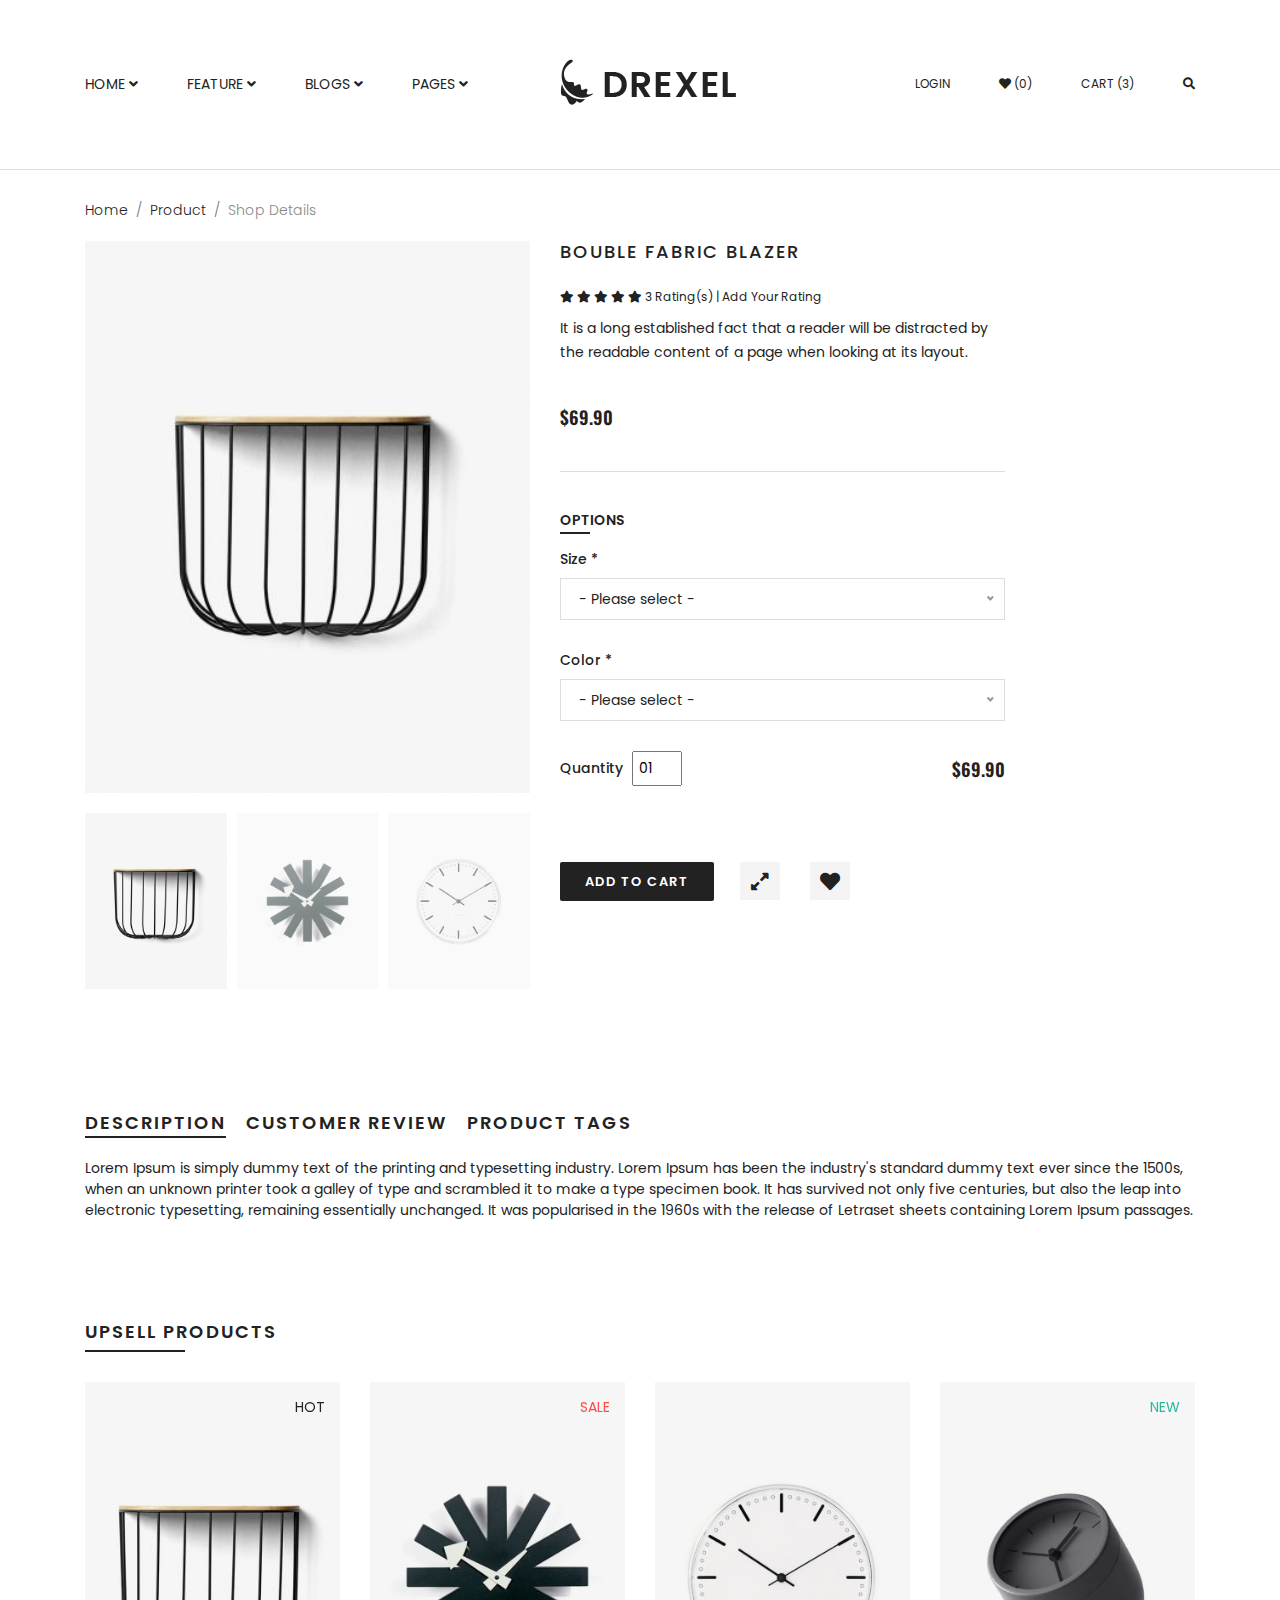
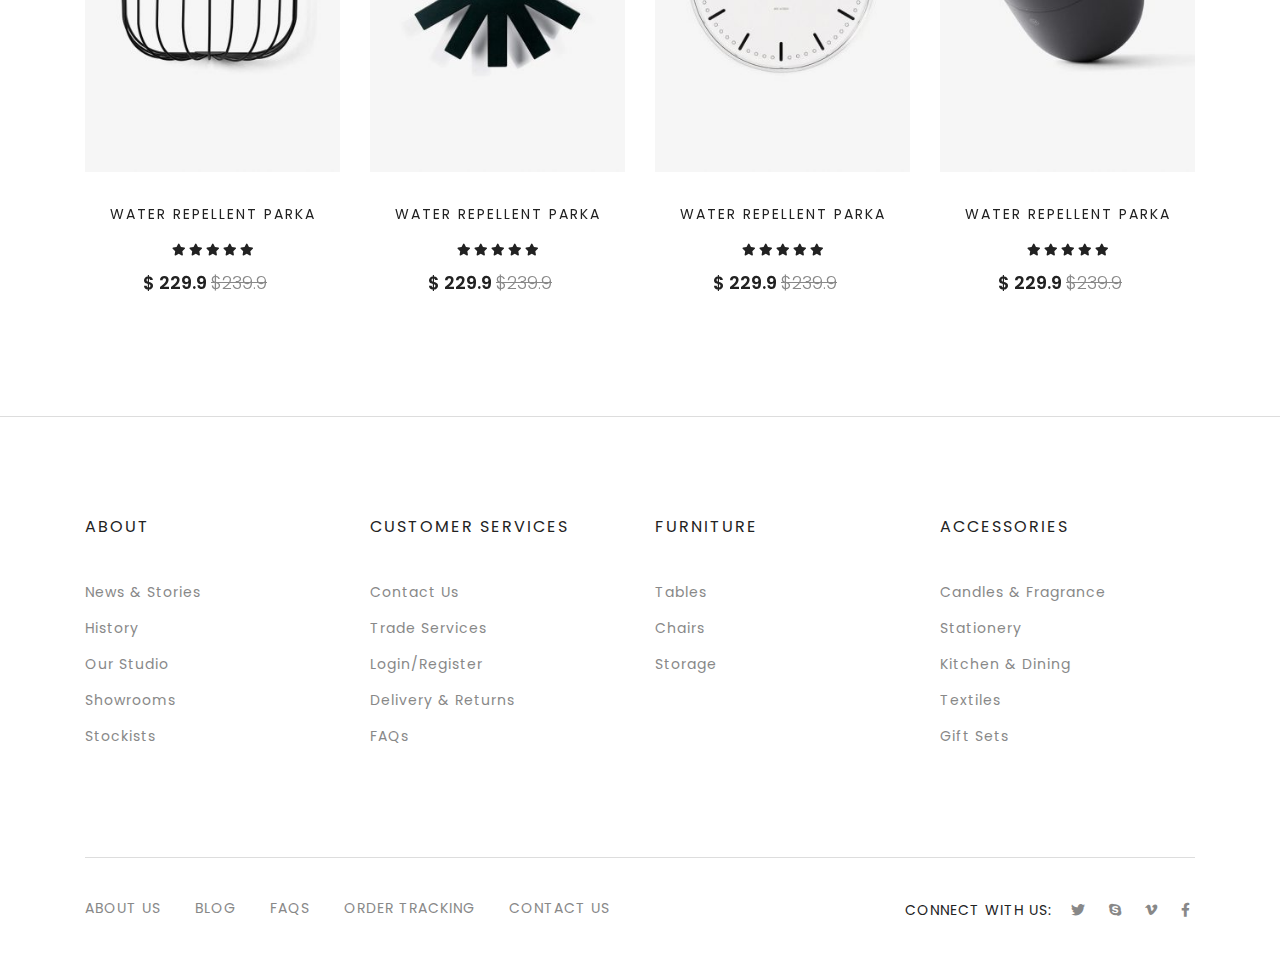
<file: shop-details.html>
<!DOCTYPE html>
<html lang="en">
<head>
   <meta charset="utf-8">
   <meta http-equiv="X-UA-Compatible" content="IE=edge">
   <meta name="description" content="">
   <meta name="viewport" content="width=device-width, initial-scale=1">


<!-- Title -->
<title>Shop Details - Drexel</title>

<!-- Favicon -->
<link rel="shortcut icon" type="image/x-icon" href="assets/img/favicon.ico">


    <!-- CSS Here -->
    
	<link rel="stylesheet" href="assets/css/nice-select.css"/>
    <!-- Price Range Slider.css -->
	<link rel="stylesheet" href="assets/css/jquery-ui.css"/>
    <!-- SlickNav.css -->
    <link rel="stylesheet" href="assets/css/slicknav.min.css">
    <!-- Owl.carousel.css -->
    <link rel="stylesheet" href="assets/css/owl.carousel-2.3.4.min.css">
    <!-- Fontawesome.css -->
    <link rel="stylesheet" href="assets/css/fontawesome-free-5.12.0.min.css">
    <!-- Bootstrap.css -->
    <link rel="stylesheet" href="assets/css/bootstrap-4.3.1.min.css">
    <!-- Default.css -->
    <link rel="stylesheet" href="assets/css/default.css">
    <!-- Style.css -->
    <link rel="stylesheet" href="assets/css/style.css">
    <!-- Responsive.css -->
    <link rel="stylesheet" href="assets/css/responsive.css">


   <!-- Jquery -->
   <script src="assets/js/jquery-3.4.1.min.js"></script>


    </head>
    <body>
        <!-- Start Header Area -->
        <header class="header-area theme-4 d-flex align-items-center animated fadeInDown" id="sticky-menu">
            <div class="container ">
                <div class="full-mega-menu">
                    <div class="row">
                        <div class="col-md-5 col-6 static">
                            <div class="show-mobile-menu d-block d-lg-none"></div>
                            <nav class="main-menu d-none d-lg-block" id="mobile-menu"> 
                                <ul>
                                    <li><a href="index.html">Home <i class="fas fa-angle-down d-none d-lg-inline-block"></i></a>
                                        <ul class="submenu">
                                        <li><a href="index.html">Home Page 1</a></li>
                                        <li><a href="home-2.html">Home Page 2</a></li>
                                        <li><a href="home-3.html">Home Page 3</a></li>
                                        <li><a href="home-4.html">Home Page 4</a></li>
                                        <li><a href="home-5.html">Home Page 5</a></li>
                                        </ul>
                                    </li>
                                    <li class="static"><a href="#">Feature <i class="fas fa-angle-down d-none d-lg-inline-block"></i></a>
                                        <ul class="row mega-menu-wrapper">

                                            <div class="col-lg-3" >
                                                <li class="mega-menu-title"><a href="javascript:void(0)">Shop Layout</a>
                                                    <ul>
                                                        <li><a href="index.html">Home Page 1</a></li>
                                                        <li><a href="home-2.html">Home Page 2</a></li>
                                                        <li><a href="home-3.html">Home Page 3</a></li>
                                                        <li><a href="home-4.html">Home Page 4</a></li>
                                                        <li><a href="home-5.html">Home Page 5</a></li>
                                                    </ul>
                                                </li>
                                            </div>

                                            <div class="col-lg-3" >
                                                <li class="mega-menu-title"><a href="javascript:void(0)">Shop Page</a>
                                                    <ul>
                                                        <li><a href="index.html">Home Page 1</a></li>
                                                        <li><a href="home-2.html">Home Page 2</a></li>
                                                        <li><a href="home-3.html">Home Page 3</a></li>
                                                        <li><a href="home-4.html">Home Page 4</a></li>
                                                        <li><a href="home-5.html">Home Page 5</a></li>
                                                    </ul>
                                                </li>
                                            </div>

                                            <div class="col-lg-3" >
                                                <li class="mega-menu-title"><a href="javascript:void(0)">Categories</a>
                                                    <ul>
                                                        <li><a href="index.html">Home Page 1</a></li>
                                                        <li><a href="home-2.html">Home Page 2</a></li>
                                                        <li><a href="home-3.html">Home Page 3</a></li>
                                                        <li><a href="home-4.html">Home Page 4</a></li>
                                                        <li><a href="home-5.html">Home Page 5</a></li>
                                                    </ul>
                                                </li>
                                            </div>

                                            <div class="col-lg-3" >
                                                <li class="mega-menu-title"><a href="javascript:void(0)">Product Type</a>
                                                    <ul>
                                                        <li><a href="index.html">Home Page 1</a></li>
                                                        <li><a href="home-2.html">Home Page 2</a></li>
                                                        <li><a href="home-3.html">Home Page 3</a></li>
                                                        <li><a href="home-4.html">Home Page 4</a></li>
                                                        <li><a href="home-5.html">Home Page 5</a></li>
                                                    </ul>
                                                </li>
                                            </div>
                                        </ul>
                                    </li>
                                    <li class="static"><a href="#">Blogs <i class="fas fa-angle-down d-none d-lg-inline-block"></i></a>
                                        <ul class="row mega-menu-wrapper">
                                            <div class="col-lg-3" >
                                                <li class="mega-menu-title"><a href="javascript:void(0)">Furniture</a>
                                                    <ul>
                                                        <li><a href="#">Chairs</a></li>
                                                        <li><a href="#">Table</a></li>
                                                        <li><a href="#">Office</a></li>
                                                        <li><a href="#">Storage</a></li>
                                                        <li><a href="#">Stools & Benches</a></li>
                                                    </ul>
                                                </li>
                                            </div>

                                            <div class="col-lg-3" >
                                                <li class="mega-menu-title"><a href="javascript:void(0)">Chairs & Sofas</a>
                                                    <ul>
                                                        <li><a href="#">Sofas</a></li>
                                                        <li><a href="#">Lounge Chairs & Ottomans</a></li>
                                                        <li><a href="#">Sofa Armchairs</a></li>
                                                        <li><a href="#">Sofa Beds</a></li>
                                                        <li><a href="#">Chaise and Day Beds</a></li>
                                                    </ul>
                                                </li>
                                            </div>

                                            <div class="col-lg-3" >
                                                <li class="mega-menu-title"><a href="javascript:void(0)">Lighting</a>
                                                    <ul>
                                                        <li><a href="#">Chairs</a></li>
                                                        <li><a href="#">Table</a></li>
                                                        <li><a href="#">Office</a></li>
                                                        <li><a href="#">Storage</a></li>
                                                        <li><a href="#">Stools & Benches</a></li>
                                                    </ul>
                                                </li>
                                            </div>

                                            <div class="col-lg-3" >
                                                <li class="mega-menu-title"><a href="javascript:void(0)">For The Home</a>
                                                    <ul>
                                                        <li><a href="#">Small Storage</a></li>
                                                        <li><a href="#">Mirrors</a></li>
                                                        <li><a href="#">Decorative Accessories</a></li>
                                                        <li><a href="#">Rugs</a></li>
                                                        <li><a href="#">Ketchen & Dining</a></li>
                                                    </ul>
                                                </li>
                                            </div>
                                        </ul>
                                    </li>
                                   <li><a href="#">Pages <i class="fas fa-angle-down d-none d-lg-inline-block"></i></a>
                                        <ul class="submenu">
                                            <li><a href="shop.html">Shop</a></li>
                                            <li><a href="shop-details.html">Shop Details</a></li>
                                            <li><a href="#">About Us</a></li>
                                            <li><a href="#">Contact Us</a></li>
                                            <li><a href="#">FAQs</a></li>
                                            <li><a href="#">Page 404</a></li>
                                            <li><a href="#">Portfolio <i class="fas fa-angle-down d-none d-lg-inline-block"></i></a>
                                                <ul class="submenu">
                                                    <li><a href="#">About Us</a></li>
                                                    <li><a href="#">Contact Us</a></li>
                                                    <li><a href="#">FAQs</a></li>
                                                    <li><a href="#">Page 404</a></li>
                                                    <li><a href="#">Portfolio</a></li>
                                                </ul>
                                            </li>
                                        </ul>
                                    </li>
                                </ul>
                            </nav>
                        </div>
                        <div class="col-md-2 col-6">
                        <div class="site-logo text-center">
                            <a data-toggle="tooltip" title="Drexel" href="index.html"><img src="assets/img/logo.png" alt="Drexel" ></a>
                        </div>
                        </div>
                        <div class="col-md-5 d-none d-md-block">
                        <ul class="header-right text-right">
                            <li><a href="#">Login</a></li>
                            <li><a href="#"><i class="fas fa-heart"></i> (0)</a></li>
                            <li class="mini-cart"><a href="javascript:void(0);">Cart (3)</a>
                                <ul class="cart-hover">
                                    <div class="cart-product">
                                    <li class="single-cart">
                                        <div class="cart-img">
                                            <a href="#"><img src="assets/img/cart-hover/cart1.jpg" alt=""></a>
                                        </div>
                                        <a href="#" class="cart-content">
                                            <p>Water Repellent Parka</p>
                                            <h6>$ 229.9  <strike> $239.9</strike></h6>
                                            <div class="delete-icon"><i class="fas fa-trash-alt"></i></div>
                                        </a>
                                    </li>

                                    <li class="single-cart">
                                        <div class="cart-img">
                                            <a href="#"><img src="assets/img/cart-hover/cart2.jpg" alt=""></a>
                                        </div>
                                        <a href="#" class="cart-content">
                                            <p>Water Repellent Parka</p>
                                            <h6>$ 229.9  <strike> $239.9</strike></h6>
                                            <div class="delete-icon"><i class="fas fa-trash-alt"></i></div>
                                        </a>
                                    </li>

                                    <li class="single-cart">
                                        <div class="cart-img">
                                            <a href="#"><img src="assets/img/cart-hover/cart3.jpg" alt=""></a>
                                        </div>
                                        <a href="#" class="cart-content">
                                            <p>Water Repellent Parka</p>
                                            <h6>$ 229.9  <strike> $239.9</strike></h6>
                                            <div class="delete-icon"><i class="fas fa-trash-alt"></i></div>
                                        </a>
                                    </li>
                                    </div>

                                    <div class="total-content">
                                    <p>Total:</p>
                                    <h5>$ 689.8</h5>
                                    </div>
                                    <a href="#" class="check-out-btn btn">Check out</a>
                                </ul>
                            </li>
                            <li class="search-click"><a href="javascript:void(0);"><i class="fas fa-search"></i></a>
                                <ul class="search-hover">
                                    <li>
                                    <form action="index.html">
                                        <input type="search" placeholder="Search">
                                        <i class="fas fa-search search-placeholder"></i>
                                    </form>
                                    </li>
                                </ul>
                            </li>
                        </ul>
                        </div>
                    </div>
                </div>
            </div>
        </header>
        <!-- End Header Area -->
        <!-- Start Shop Details Area -->
        <div class="shop-details-area  js--sticky-menu">
            <div class="container">
                
                <nav aria-label="breadcrumb">
                    <ol class="breadcrumb">
                        <li class="breadcrumb-item"><a href="index.html">Home</a></li>
                        <li class="breadcrumb-item"><a href="shop.html">Product</a></li>
                        <li class="breadcrumb-item active" aria-current="page">Shop Details</li>
                    </ol>
                </nav>
                <div class="row">
                    <div class="col-lg-5">
                        <div class="product-details-tab">
                            <div class="tab-content" id="myTabContent">
                                <div class="tab-pane fade show active" id="img-1" role="tabpanel"><img class="zoom-1" data-zoom-image="assets/img/product-img/1.jpg" src="assets/img/product-img/1.jpg" alt="" class="large-img"></div>
                                <div class="tab-pane fade" id="img-2" role="tabpanel"><img class="zoom-1" data-zoom-image="assets/img/product-img/2.jpg" src="assets/img/product-img/2.jpg" alt="" class="large-img"></div>
                                <div class="tab-pane fade" id="img-3" role="tabpanel"><img class="zoom-1" data-zoom-image="assets/img/product-img/3.jpg" src="assets/img/product-img/3.jpg" alt="" class="large-img"></div>
                            </div>
                            <ul class="nav " id="myTab" role="tablist">
                                <li class="nav-item">
                                    <a class="nav-link active"  data-toggle="tab" href="#img-1" role="tab" ><img src="assets/img/product-img/1.jpg" alt=""></a>
                                </li>
                                <li class="nav-item">
                                    <a class="nav-link" data-toggle="tab" href="#img-2" role="tab"><img src="assets/img/product-img/2.jpg" alt=""></a>
                                </li>
                                <li class="nav-item">
                                    <a class="nav-link" data-toggle="tab" href="#img-3" role="tab" ><img src="assets/img/product-img/3.jpg" alt=""></a>
                                </li>
                              </ul>
                        </div>
                    </div>
                    <div class="col-lg-5">
                        <div class="product-details">
                            <h5>Bouble Fabric Blazer</h5>

                            <div class="rating">
                                <span>
                                    <i class="fas fa-star"></i>
                                    <i class="fas fa-star"></i>
                                    <i class="fas fa-star"></i>
                                    <i class="fas fa-star"></i>
                                    <i class="fas fa-star"></i>
                                </span>
                                <span>3 Rating(s) | Add Your Rating</span>
                            </div>
                            <p>It is a long established fact that a reader will be distracted by the readable content of a page when looking at its layout.</p>
                            <div class="price">
                                <span>$69.90</span>
                            </div>
                            <div class="product-variation">
                                <h6>Options</h6>
                                <form action="#">
                                    <label for="size">Size *</label>
                                    <select name="size" id="size">
                                        <option value="">- Please select -</option>
                                        <option value="">- S -</option>
                                        <option value="">- M -</option>
                                        <option value="">- XL -</option>
                                        <option value="">- L -</option>
                                    </select>

                                    <label for="size">Color *</label>
                                    <select name="size" id="size">
                                        <option value="">- Please select -</option>
                                        <option value="">- Red -</option>
                                        <option value="">- Black -</option>
                                        <option value="">- White -</option>
                                        <option value="">- Blue -</option>
                                    </select>

                                    <div class="quantity">
                                        <label for="number">Quantity</label>
                                        <input type="number"  name="number" id="number" value="01">
                                        <span>$69.90</span>
                                    </div>
                                    <div class="cart-option">
                                        <input type="submit" value="Add to Cart" class="btn">
                                        <span><i class="fas fa-expand-alt"></i></span>
                                        <span><i class="fas fa-heart"></i></span>
                                    </div>
                                </form>
                            </div>
                        </div>
                    </div>
                </div>
            </div>
        </div>
        <!-- End Shop Details Area -->
        <!-- Start Tab Content Area -->
        <div class="tab-content-area pt-100">
            <div class="container">
                <div class="row">
                    <div class="col-12">
                        <div class="tab-content">
                            <ul class="nav " id="myTab" role="tablist">
                                <li class="nav-item">
                                    <a class="nav-link active"  data-toggle="tab" href="#description" role="tab" >Description</a>
                                </li>
                                <li class="nav-item">
                                    <a class="nav-link" data-toggle="tab" href="#customer-review" role="tab">Customer Review</a>
                                </li>
                                <li class="nav-item">
                                    <a class="nav-link" data-toggle="tab" href="#product-tags" role="tab" >Product Tags</a>
                                </li>
                              </ul>
                            <div class="tab-content" id="myTabContent">
                                <div class="tab-pane fade show active" id="description" role="tabpanel">
                                    Lorem Ipsum is simply dummy text of the printing and typesetting industry. Lorem Ipsum has been the industry's standard dummy text ever since the 1500s, when an unknown printer took a galley of type and scrambled it to make a type specimen book. It has survived not only five centuries, but also the leap into electronic typesetting, remaining essentially unchanged. It was popularised in the 1960s with the release of Letraset sheets containing Lorem Ipsum passages.
                                </div>
                                <div class="tab-pane fade" id="customer-review" role="tabpanel">
                                    Lorem Ipsum is simply dummy text of the printing and typesetting industry. Lorem Ipsum has been the industry's standard dummy text ever since the 1500s, when an unknown printer took a galley of type and scrambled it to make a type specimen book. It has survived not only five centuries, but also the leap into electronic typesetting, remaining essentially unchanged. It was popularised in the 1960s with the release of Letraset sheets containing Lorem Ipsum passages.
                                </div>
                                <div class="tab-pane fade" id="product-tags" role="tabpanel">
                                    Lorem Ipsum is simply dummy text of the printing and typesetting industry. Lorem Ipsum has been the industry's standard dummy text ever since the 1500s, when an unknown printer took a galley of type and scrambled it to make a type specimen book. It has survived not only five centuries, but also the leap into electronic typesetting, remaining essentially unchanged. It was popularised in the 1960s with the release of Letraset sheets containing Lorem Ipsum passages.
                                </div>
                            </div>
                        </div>
                    </div>
                </div>
            </div>
        </div>
        <!-- End Tab Content Area -->
        <!-- Start Upsell Product  Area -->
        <div class="tab-product-area upsell-product pt-100 pb-100">
            <div class="container">
                <div class="row">
                    <div class="col-xl-12">
                        <div class="section-title theme-2 mb-30">
                            <h4>Upsell Products</h4>
                        </div>
                    </div>
                </div>
                <div class="row">
                    <div class="col-xl-12">
                        <div class="tab-product-carousel owl-carousel">
                            <div class="product-wrapper">
                                <div class="product-img product-img-1">
                                    <span class="ticker">Hot</span>
                                    <div class="product-hover-action">
                                        <a href=""><i class="far fa-eye"></i></a>
                                        <a href=""><i class="fas fa-balance-scale"></i></a>
                                        <a href=""><i class="far fa-heart"></i></a>
                                    </div>
                                </div>
                                <div class="product-text">
                                     <a href="shop-details.html"><p>Water Repellent Parka</p></a>
                                    <div class="rating">
                                        <i class="fas fa-star"></i>
                                        <i class="fas fa-star"></i>
                                        <i class="fas fa-star"></i>
                                        <i class="fas fa-star"></i>
                                        <i class="fas fa-star"></i>
                                    </div>
                                    <div class="price">
                                        <span>$ 229.9</span>
                                        <span class="old"><del>$239.9</del></span>
                                    </div>
                                    <div class="hover-text">
                                        <a href="shop-details.html"><h6>Add to cart</h6></a>
                                    </div>
                                </div>
                            </div>
                            <div class="product-wrapper">
                                <div class="product-img product-img-2">
                                    <span class="ticker ticker-sale">Sale</span>
                                    <div class="product-hover-action">
                                        <a href=""><i class="far fa-eye"></i></a>
                                        <a href=""><i class="fas fa-balance-scale"></i></a>
                                        <a href=""><i class="far fa-heart"></i></a>
                                    </div>
                                </div>
                                <div class="product-text">
                                     <a href="shop-details.html"><p>Water Repellent Parka</p></a>
                                    <div class="rating">
                                        <i class="fas fa-star"></i>
                                        <i class="fas fa-star"></i>
                                        <i class="fas fa-star"></i>
                                        <i class="fas fa-star"></i>
                                        <i class="fas fa-star"></i>
                                    </div>
                                    <div class="price">
                                        <span>$ 229.9</span>
                                        <span class="old"><del>$239.9</del></span>
                                    </div>
                                    <div class="hover-text">
                                        <a href="shop-details.html"><h6>Add to cart</h6></a>
                                    </div>
                                </div>
                            </div>
                            <div class="product-wrapper">
                                <div class="product-img product-img-3">
                                    <span class="ticker"></span>
                                    <div class="product-hover-action">
                                        <a href=""><i class="far fa-eye"></i></a>
                                        <a href=""><i class="fas fa-balance-scale"></i></a>
                                        <a href=""><i class="far fa-heart"></i></a>
                                    </div>
                                </div>
                                <div class="product-text">
                                     <a href="shop-details.html"><p>Water Repellent Parka</p></a>
                                    <div class="rating">
                                        <i class="fas fa-star"></i>
                                        <i class="fas fa-star"></i>
                                        <i class="fas fa-star"></i>
                                        <i class="fas fa-star"></i>
                                        <i class="fas fa-star"></i>
                                    </div>
                                    <div class="price">
                                        <span>$ 229.9</span>
                                        <span class="old"><del>$239.9</del></span>
                                    </div>
                                    <div class="hover-text">
                                        <a href="shop-details.html"><h6>Add to cart</h6></a>
                                    </div>
                                </div>
                            </div>
                            <div class="product-wrapper">
                                <div class="product-img product-img-4">
                                    <span class="ticker ticker-new">New</span>
                                    <div class="product-hover-action">
                                        <a href=""><i class="far fa-eye"></i></a>
                                        <a href=""><i class="fas fa-balance-scale"></i></a>
                                        <a href=""><i class="far fa-heart"></i></a>
                                    </div>
                                </div>
                                <div class="product-text">
                                     <a href="shop-details.html"><p>Water Repellent Parka</p></a>
                                    <div class="rating">
                                        <i class="fas fa-star"></i>
                                        <i class="fas fa-star"></i>
                                        <i class="fas fa-star"></i>
                                        <i class="fas fa-star"></i>
                                        <i class="fas fa-star"></i>
                                    </div>
                                    <div class="price">
                                        <span>$ 229.9</span>
                                        <span class="old"><del>$239.9</del></span>
                                    </div>
                                    <div class="hover-text">
                                        <a href="shop-details.html"><h6>Add to cart</h6></a>
                                    </div>
                                </div>
                            </div>
                            <div class="product-wrapper">
                                <div class="product-img product-img-5">
                                    <span class="ticker ">hot</span>
                                    <div class="product-hover-action">
                                        <a href=""><i class="far fa-eye"></i></a>
                                        <a href=""><i class="fas fa-balance-scale"></i></a>
                                        <a href=""><i class="far fa-heart"></i></a>
                                    </div>
                                </div>
                                <div class="product-text">
                                     <a href="shop-details.html"><p>Water Repellent Parka</p></a>
                                    <div class="rating">
                                        <i class="fas fa-star"></i>
                                        <i class="fas fa-star"></i>
                                        <i class="fas fa-star"></i>
                                        <i class="fas fa-star"></i>
                                        <i class="fas fa-star"></i>
                                    </div>
                                    <div class="price">
                                        <span>$ 229.9</span>
                                        <span class="old"><del>$239.9</del></span>
                                    </div>
                                    <div class="hover-text">
                                        <a href="shop-details.html"><h6>Add to cart</h6></a>
                                    </div>
                                </div>
                            </div>
                            <div class="product-wrapper">
                                <div class="product-img product-img-6">
                                    <span class="ticker ">hot</span>
                                    <div class="product-hover-action">
                                        <a href=""><i class="far fa-eye"></i></a>
                                        <a href=""><i class="fas fa-balance-scale"></i></a>
                                        <a href=""><i class="far fa-heart"></i></a>
                                    </div>
                                </div>
                                <div class="product-text">
                                     <a href="shop-details.html"><p>Water Repellent Parka</p></a>
                                    <div class="rating">
                                        <i class="fas fa-star"></i>
                                        <i class="fas fa-star"></i>
                                        <i class="fas fa-star"></i>
                                        <i class="fas fa-star"></i>
                                        <i class="fas fa-star"></i>
                                    </div>
                                    <div class="price">
                                        <span>$ 229.9</span>
                                        <span class="old"><del>$239.9</del></span>
                                    </div>
                                    <div class="hover-text">
                                        <a href="shop-details.html"><h6>Add to cart</h6></a>
                                    </div>
                                </div>
                            </div>
                            <div class="product-wrapper">
                                <div class="product-img product-img-7">
                                    <span class="ticker ticker-new">new</span>
                                    <div class="product-hover-action">
                                        <a href=""><i class="far fa-eye"></i></a>
                                        <a href=""><i class="fas fa-balance-scale"></i></a>
                                        <a href=""><i class="far fa-heart"></i></a>
                                    </div>
                                </div>
                                <div class="product-text">
                                     <a href="shop-details.html"><p>Water Repellent Parka</p></a>
                                    <div class="rating">
                                        <i class="fas fa-star"></i>
                                        <i class="fas fa-star"></i>
                                        <i class="fas fa-star"></i>
                                        <i class="fas fa-star"></i>
                                        <i class="fas fa-star"></i>
                                    </div>
                                    <div class="price">
                                        <span>$ 229.9</span>
                                        <span class="old"><del>$239.9</del></span>
                                    </div>
                                    <div class="hover-text">
                                        <a href="shop-details.html"><h6>Add to cart</h6></a>
                                    </div>
                                </div>
                            </div>
                            <div class="product-wrapper">
                                <div class="product-img product-img-8">
                                    <span class="ticker ticker-new">new</span>
                                    <div class="product-hover-action">
                                        <a href=""><i class="far fa-eye"></i></a>
                                        <a href=""><i class="fas fa-balance-scale"></i></a>
                                        <a href=""><i class="far fa-heart"></i></a>
                                    </div>
                                </div>
                                <div class="product-text">
                                     <a href="shop-details.html"><p>Water Repellent Parka</p></a>
                                    <div class="rating">
                                        <i class="fas fa-star"></i>
                                        <i class="fas fa-star"></i>
                                        <i class="fas fa-star"></i>
                                        <i class="fas fa-star"></i>
                                        <i class="fas fa-star"></i>
                                    </div>
                                    <div class="price">
                                        <span>$ 229.9</span>
                                        <span class="old"><del>$239.9</del></span>
                                    </div>
                                    <div class="hover-text">
                                        <a href="shop-details.html"><h6>Add to cart</h6></a>
                                    </div>
                                </div>
                            </div>
                            <div class="product-wrapper">
                                <div class="product-img product-img-9">
                                    <span class="ticker ">hot</span>
                                    <div class="product-hover-action">
                                        <a href=""><i class="far fa-eye"></i></a>
                                        <a href=""><i class="fas fa-balance-scale"></i></a>
                                        <a href=""><i class="far fa-heart"></i></a>
                                    </div>
                                </div>
                                <div class="product-text">
                                     <a href="shop-details.html"><p>Water Repellent Parka</p></a>
                                    <div class="rating">
                                        <i class="fas fa-star"></i>
                                        <i class="fas fa-star"></i>
                                        <i class="fas fa-star"></i>
                                        <i class="fas fa-star"></i>
                                        <i class="fas fa-star"></i>
                                    </div>
                                    <div class="price">
                                        <span>$ 229.9</span>
                                        <span class="old"><del>$239.9</del></span>
                                    </div>
                                    <div class="hover-text">
                                        <a href="shop-details.html"><h6>Add to cart</h6></a>
                                    </div>
                                </div>
                            </div>
                            <div class="product-wrapper">
                                <div class="product-img product-img-10">
                                    <span class="ticker ticker-sale">sale</span>
                                    <div class="product-hover-action">
                                        <a href=""><i class="far fa-eye"></i></a>
                                        <a href=""><i class="fas fa-balance-scale"></i></a>
                                        <a href=""><i class="far fa-heart"></i></a>
                                    </div>
                                </div>
                                <div class="product-text">
                                     <a href="shop-details.html"><p>Water Repellent Parka</p></a>
                                    <div class="rating">
                                        <i class="fas fa-star"></i>
                                        <i class="fas fa-star"></i>
                                        <i class="fas fa-star"></i>
                                        <i class="fas fa-star"></i>
                                        <i class="fas fa-star"></i>
                                    </div>
                                    <div class="price">
                                        <span>$ 229.9</span>
                                        <span class="old"><del>$239.9</del></span>
                                    </div>
                                    <div class="hover-text">
                                        <a href="shop-details.html"><h6>Add to cart</h6></a>
                                    </div>
                                </div>
                            </div>
                            <div class="product-wrapper">
                                <div class="product-img product-img-11">
                                    <span class="ticker ticker-new">new</span>
                                    <div class="product-hover-action">
                                        <a href=""><i class="far fa-eye"></i></a>
                                        <a href=""><i class="fas fa-balance-scale"></i></a>
                                        <a href=""><i class="far fa-heart"></i></a>
                                    </div>
                                </div>
                                <div class="product-text">
                                     <a href="shop-details.html"><p>Water Repellent Parka</p></a>
                                    <div class="rating">
                                        <i class="fas fa-star"></i>
                                        <i class="fas fa-star"></i>
                                        <i class="fas fa-star"></i>
                                        <i class="fas fa-star"></i>
                                        <i class="fas fa-star"></i>
                                    </div>
                                    <div class="price">
                                        <span>$ 229.9</span>
                                        <span class="old"><del>$239.9</del></span>
                                    </div>
                                    <div class="hover-text">
                                        <a href="shop-details.html"><h6>Add to cart</h6></a>
                                    </div>
                                </div>
                            </div>
                        </div>
                    </div>
                </div>
            </div>
        </div>
        <!-- End Upsell Product Area -->
        <!-- Start Footer Area -->
        <footer class="footer-area pt-100">
            <div class="container">
                <div class="footer-top pb-100">
                    <div class="row ">
                        <div class="col-lg-3 col-md-6">
                            <div class="widget-footer1">
                                <div class="widget-title">
                                    <h6>About</h6>
                                </div>
                                <ul class="footer-menu">
                                    <li><a href="#">News & Stories</a></li>
                                    <li><a href="#">History</a></li>
                                    <li><a href="#">Our Studio</a></li>
                                    <li><a href="#">Showrooms</a></li>
                                    <li><a href="#">Stockists</a></li>
                                </ul>
                            </div>
                        </div>

                        <div class="col-lg-3 col-md-6">
                            <div class="widget-footer2">
                                <div class="widget-title">
                                    <h6>Customer services</h6>
                                </div>
                                <ul class="footer-menu">
                                    <li><a href="#">Contact Us</a></li>
                                    <li><a href="#">Trade Services</a></li>
                                    <li><a href="#">Login/Register</a></li>
                                    <li><a href="#"> Delivery & Returns</a></li>
                                    <li><a href="#">FAQs</a></li>
                                </ul>
                            </div>
                        </div>

                        <div class="col-lg-3 col-md-6">
                            <div class="widget-footer3">
                                <div class="widget-title">
                                    <h6>Furniture</h6>
                                </div>
                                <ul class="footer-menu">
                                    <li><a href="#">Tables</a></li>
                                    <li><a href="#">Chairs</a></li>
                                    <li><a href="#">Storage</a></li>
                                </ul>
                            </div>
                        </div>

                        <div class="col-lg-3 col-md-6">
                            <div class="widget-footer4">
                                <div class="widget-title">
                                    <h6>Accessories</h6>
                                </div>
                                <ul class="footer-menu">
                                    <li><a href="#">Candles & Fragrance</a></li>
                                    <li><a href="#">Stationery</a></li>
                                    <li><a href="#">Kitchen & Dining</a></li>
                                    <li><a href="#"> Textiles</a></li>
                                    <li><a href="#">Gift Sets</a></li>
                                </ul>
                            </div>
                        </div>
                    </div>
                </div>
                <div class="footer-bottom pt-40 pb-40">
                    <div class="row">
                        <div class="col-lg-7 col-12 text-center text-lg-left">
                            <div class="footer-bottom-menu">
                                <ul>
                                    <li><a href="#">About Us</a></li>
                                    <li><a href="#">Blog</a></li>
                                    <li><a href="#">FAQs</a></li>
                                    <li><a href="#">Order Tracking</a></li>
                                    <li><a href="#">Contact Us</a></li>
                                </ul>
                            </div>
                        </div> 
                        <div class="col-lg-5 col-12 text-center text-lg-right">
                            <div class="inline-text">
                                <p>Connect with us:</p>
                            </div>
                            <div class="social-icons">
                                <a href="#" target="_blank"><i class="fab fa-twitter"></i></a>
                                <a href="#" target="_blank"><i class="fab fa-skype"></i></a>
                                <a href="#" target="_blank"><i class="fab fa-vimeo-v"></i></a>
                                <a href="#" target="_blank"><i class="fab fa-facebook-f"></i></a>
                            </div>
                        </div>
                    </div>
                </div>
            </div>
        </footer>
        <!-- End Footer Area -->
<!-- JS -->
   <!-- Popper.js -->
   <script src="assets/js/popper.min.js"></script>
   <!-- Bootstrap.js -->
   <script src="assets/js/bootstrap-4.3.1.min.js"></script>
   <!-- Modernizr.js -->
   <script src="assets/js/vendor/modernizr-3.5.0.min.js"></script>
   <!-- Plugin.js -->
   <script src="assets/js/plugins.js"></script>
   <!-- Owl.Carousel.js -->
   <script src="assets/js/vendor/owl.carousel-2.3.4.min.js"></script>
   <!-- Waypoints.js -->
   <script src="assets/js/vendor/waypoints-4.0.1.min.js"></script>
   <!-- CountDown.js -->
   <script src="assets/js/vendor/countdown.js"></script>
   <!-- SlickNav.js -->
   <script src="assets/js/vendor/slicknav.min.js"></script>
   <!-- Price Range Slider.js -->
   <script src="assets/js/vendor/jquery-ui-1.11.2.js"></script>
   <!-- ElevateZoom.js -->
   <script src="assets/js/vendor/elevateZoom-3.0.8.min.js"></script>

   <!-- Main.js -->
   <script src="assets/js/main.js"></script>
</body>
</html>
</file>
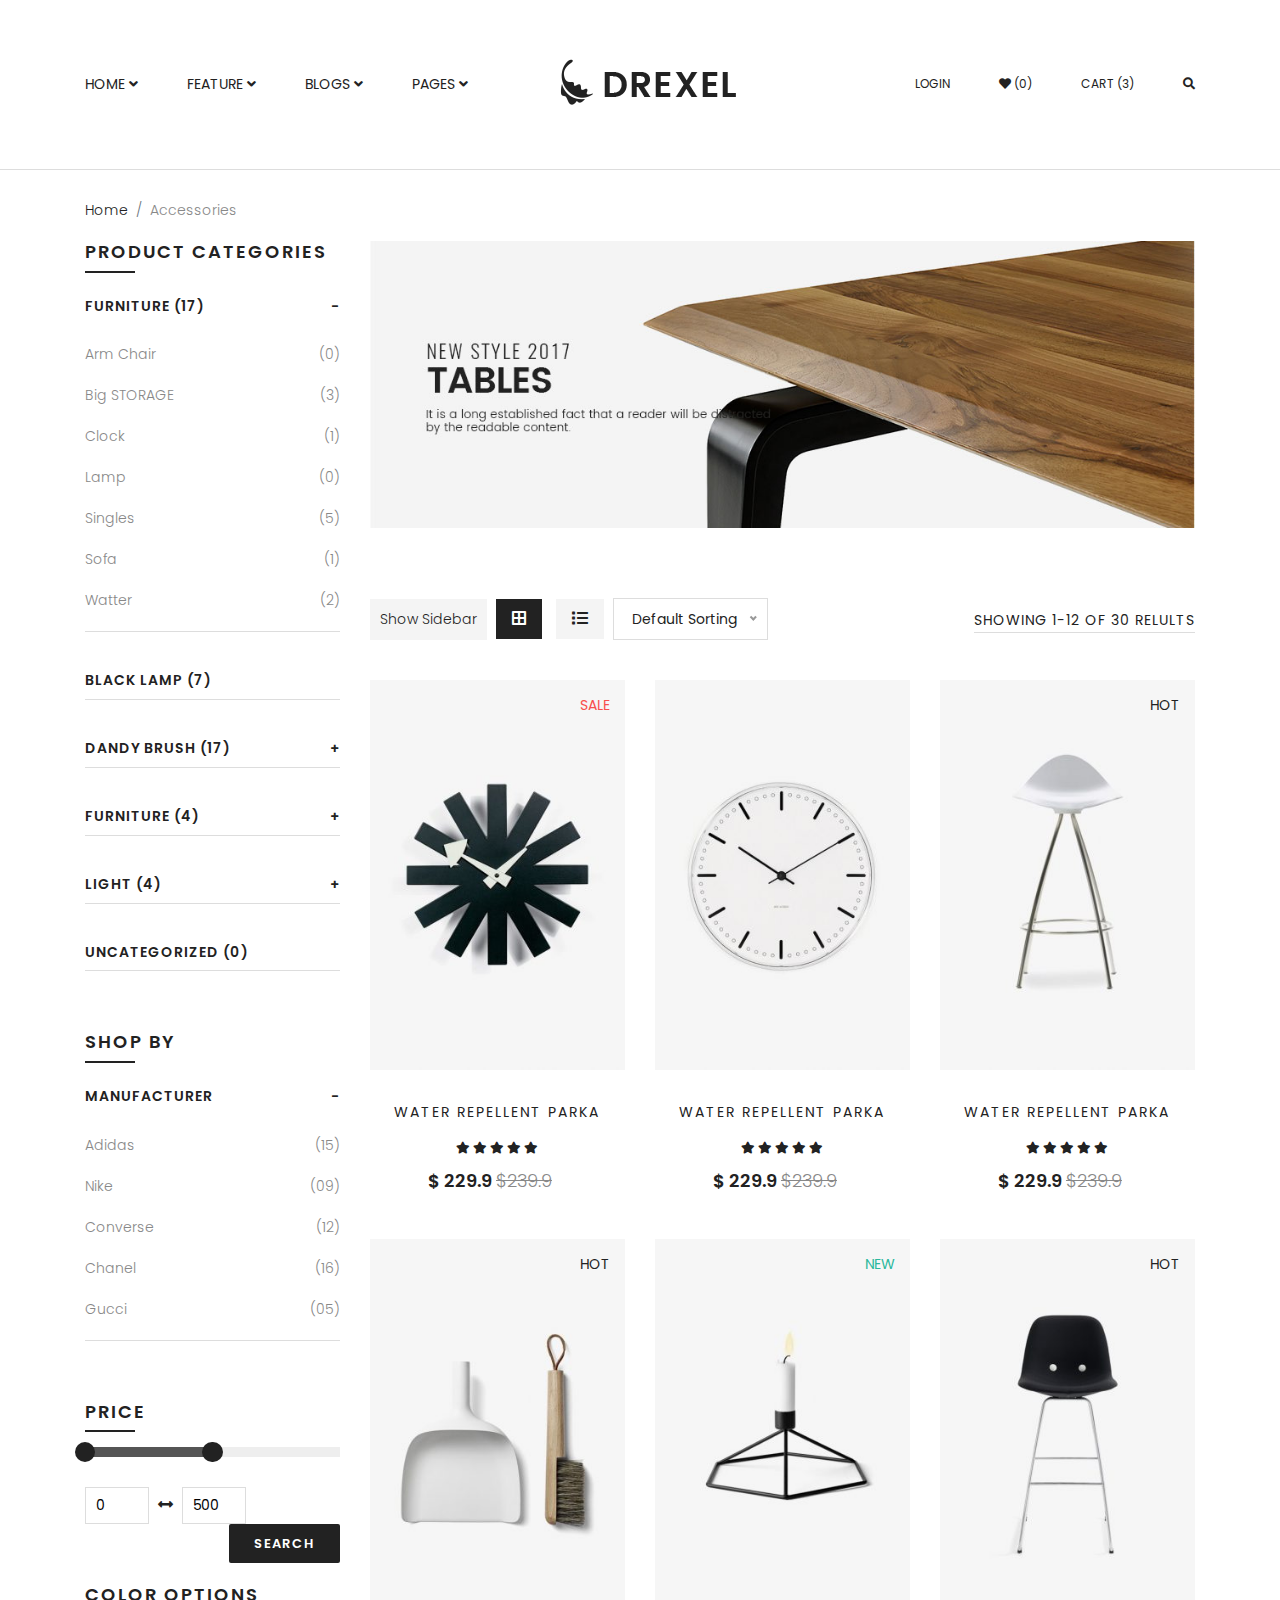
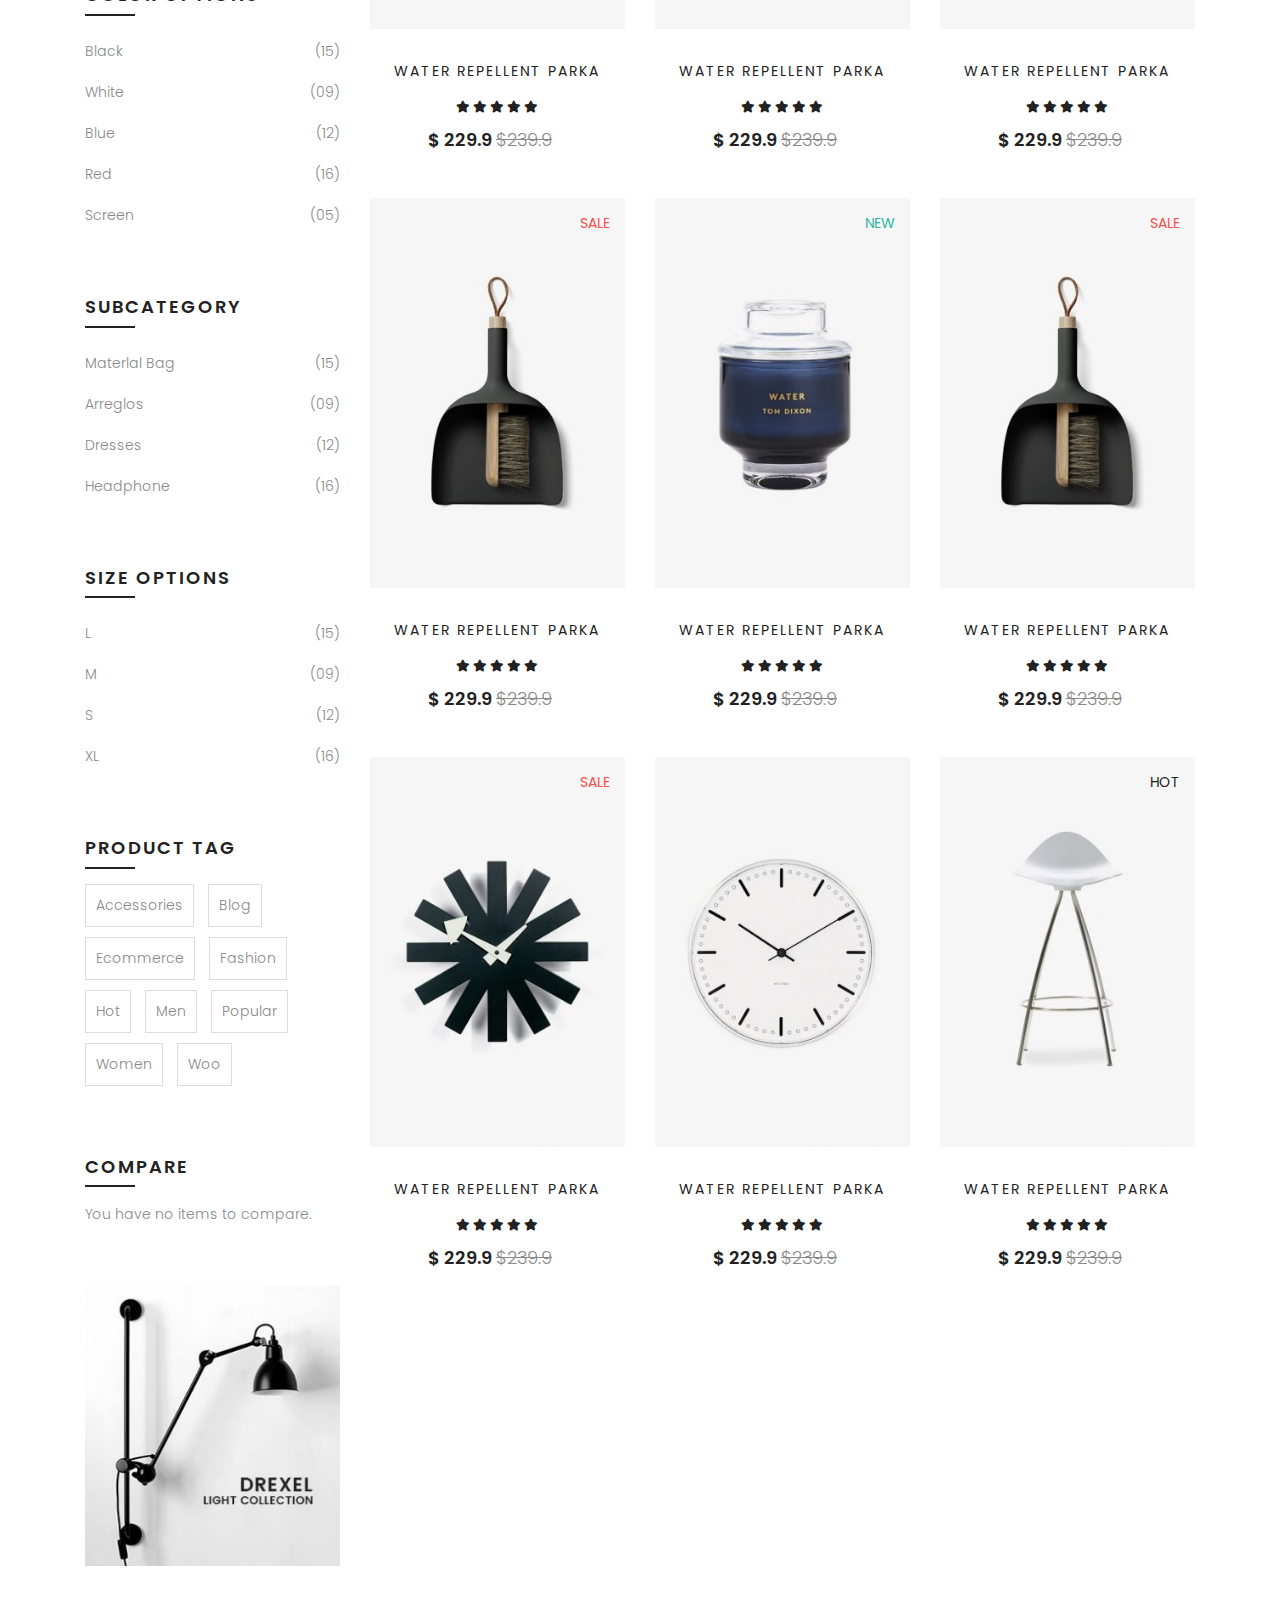
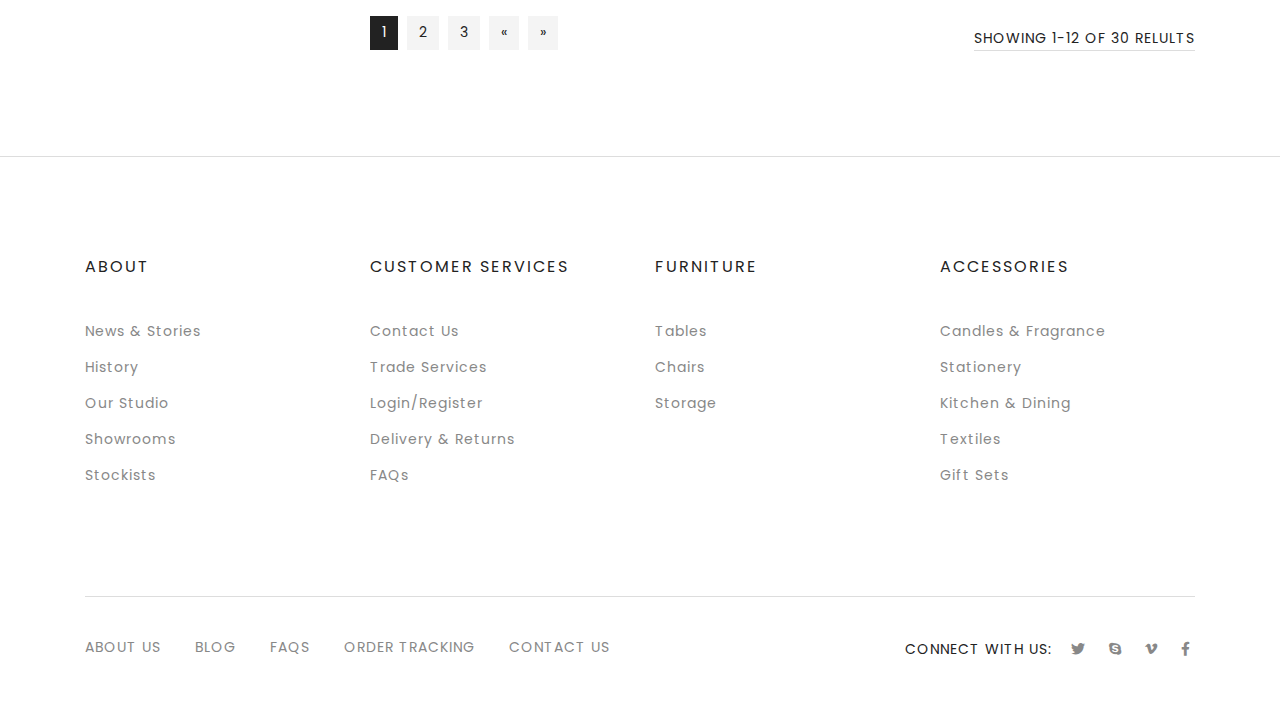
<file: shop.html>
<!DOCTYPE html>
<html lang="en">
<head>
   <meta charset="utf-8">
   <meta http-equiv="X-UA-Compatible" content="IE=edge">
   <meta name="description" content="">
   <meta name="viewport" content="width=device-width, initial-scale=1">


<!-- Title -->
<title>Shop - Drexel</title>

<!-- Favicon -->
<link rel="shortcut icon" type="image/x-icon" href="assets/img/favicon.ico">


    <!-- CSS Here -->
	<link rel="stylesheet" href="assets/css/nice-select.css"/>
    <!-- Price Range Slider.css -->
	<link rel="stylesheet" href="assets/css/jquery-ui.css"/>
    <!-- SlickNav.css -->
    <link rel="stylesheet" href="assets/css/slicknav.min.css">
    <!-- Owl.carousel.css -->
    <link rel="stylesheet" href="assets/css/owl.carousel-2.3.4.min.css">
    <!-- Fontawesome.css -->
    <link rel="stylesheet" href="assets/css/fontawesome-free-5.12.0.min.css">
    <!-- Bootstrap.css -->
    <link rel="stylesheet" href="assets/css/bootstrap-4.3.1.min.css">
    <!-- Default.css -->
    <link rel="stylesheet" href="assets/css/default.css">
    <!-- Style.css -->
    <link rel="stylesheet" href="assets/css/style.css">
    <!-- Responsive.css -->
    <link rel="stylesheet" href="assets/css/responsive.css">


   <!-- Jquery -->
   <script src="assets/js/jquery-3.4.1.min.js"></script>


    </head>
    <body>
        <!-- Start Header Area -->
        <header class="header-area theme-4 d-flex align-items-center animated fadeInDown" id="sticky-menu">
            <div class="container ">
                <div class="full-mega-menu">
                    <div class="row">
                        <div class="col-md-5 col-6 static">
                            <div class="show-mobile-menu d-block d-lg-none"></div>
                            <nav class="main-menu d-none d-lg-block" id="mobile-menu">
                                <ul>
                                    <li><a href="index.html">Home <i class="fas fa-angle-down d-none d-lg-inline-block"></i></a>
                                        <ul class="submenu">
                                        <li><a href="index.html">Home Page 1</a></li>
                                        <li><a href="home-2.html">Home Page 2</a></li>
                                        <li><a href="home-3.html">Home Page 3</a></li>
                                        <li><a href="home-4.html">Home Page 4</a></li>
                                        <li><a href="home-5.html">Home Page 5</a></li>
                                        </ul>
                                    </li>
                                    <li class="static"><a href="#">Feature <i class="fas fa-angle-down d-none d-lg-inline-block"></i></a>
                                        <ul class="row mega-menu-wrapper">

                                            <div class="col-lg-3" >
                                                <li class="mega-menu-title"><a href="javascript:void(0)">Shop Layout</a>
                                                    <ul>
                                                        <li><a href="index.html">Home Page 1</a></li>
                                                        <li><a href="home-2.html">Home Page 2</a></li>
                                                        <li><a href="home-3.html">Home Page 3</a></li>
                                                        <li><a href="home-4.html">Home Page 4</a></li>
                                                        <li><a href="home-5.html">Home Page 5</a></li>
                                                    </ul>
                                                </li>
                                            </div>

                                            <div class="col-lg-3" >
                                                <li class="mega-menu-title"><a href="javascript:void(0)">Shop Page</a>
                                                    <ul>
                                                        <li><a href="index.html">Home Page 1</a></li>
                                                        <li><a href="home-2.html">Home Page 2</a></li>
                                                        <li><a href="home-3.html">Home Page 3</a></li>
                                                        <li><a href="home-4.html">Home Page 4</a></li>
                                                        <li><a href="home-5.html">Home Page 5</a></li>
                                                    </ul>
                                                </li>
                                            </div>

                                            <div class="col-lg-3" >
                                                <li class="mega-menu-title"><a href="javascript:void(0)">Categories</a>
                                                    <ul>
                                                        <li><a href="index.html">Home Page 1</a></li>
                                                        <li><a href="home-2.html">Home Page 2</a></li>
                                                        <li><a href="home-3.html">Home Page 3</a></li>
                                                        <li><a href="home-4.html">Home Page 4</a></li>
                                                        <li><a href="home-5.html">Home Page 5</a></li>
                                                    </ul>
                                                </li>
                                            </div>

                                            <div class="col-lg-3" >
                                                <li class="mega-menu-title"><a href="javascript:void(0)">Product Type</a>
                                                    <ul>
                                                        <li><a href="index.html">Home Page 1</a></li>
                                                        <li><a href="home-2.html">Home Page 2</a></li>
                                                        <li><a href="home-3.html">Home Page 3</a></li>
                                                        <li><a href="home-4.html">Home Page 4</a></li>
                                                        <li><a href="home-5.html">Home Page 5</a></li>
                                                    </ul>
                                                </li>
                                            </div>
                                        </ul>
                                    </li>
                                    <li class="static"><a href="#">Blogs <i class="fas fa-angle-down d-none d-lg-inline-block"></i></a>
                                        <ul class="row mega-menu-wrapper">
                                            <div class="col-lg-3" >
                                                <li class="mega-menu-title"><a href="javascript:void(0)">Furniture</a>
                                                    <ul>
                                                        <li><a href="#">Chairs</a></li>
                                                        <li><a href="#">Table</a></li>
                                                        <li><a href="#">Office</a></li>
                                                        <li><a href="#">Storage</a></li>
                                                        <li><a href="#">Stools & Benches</a></li>
                                                    </ul>
                                                </li>
                                            </div>

                                            <div class="col-lg-3" >
                                                <li class="mega-menu-title"><a href="javascript:void(0)">Chairs & Sofas</a>
                                                    <ul>
                                                        <li><a href="#">Sofas</a></li>
                                                        <li><a href="#">Lounge Chairs & Ottomans</a></li>
                                                        <li><a href="#">Sofa Armchairs</a></li>
                                                        <li><a href="#">Sofa Beds</a></li>
                                                        <li><a href="#">Chaise and Day Beds</a></li>
                                                    </ul>
                                                </li>
                                            </div>

                                            <div class="col-lg-3" >
                                                <li class="mega-menu-title"><a href="javascript:void(0)">Lighting</a>
                                                    <ul>
                                                        <li><a href="#">Chairs</a></li>
                                                        <li><a href="#">Table</a></li>
                                                        <li><a href="#">Office</a></li>
                                                        <li><a href="#">Storage</a></li>
                                                        <li><a href="#">Stools & Benches</a></li>
                                                    </ul>
                                                </li>
                                            </div>

                                            <div class="col-lg-3" >
                                                <li class="mega-menu-title"><a href="javascript:void(0)">For The Home</a>
                                                    <ul>
                                                        <li><a href="#">Small Storage</a></li>
                                                        <li><a href="#">Mirrors</a></li>
                                                        <li><a href="#">Decorative Accessories</a></li>
                                                        <li><a href="#">Rugs</a></li>
                                                        <li><a href="#">Ketchen & Dining</a></li>
                                                    </ul>
                                                </li>
                                            </div>
                                        </ul>
                                    </li>
                                   <li><a href="#">Pages <i class="fas fa-angle-down d-none d-lg-inline-block"></i></a>
                                        <ul class="submenu">
                                            <li><a href="shop.html">Shop</a></li>
                                            <li><a href="shop-details.html">Shop Details</a></li>
                                            <li><a href="#">About Us</a></li>
                                            <li><a href="#">Contact Us</a></li>
                                            <li><a href="#">FAQs</a></li>
                                            <li><a href="#">Page 404</a></li>
                                            <li><a href="#">Portfolio <i class="fas fa-angle-down d-none d-lg-inline-block"></i></a>
                                                <ul class="submenu">
                                                    <li><a href="#">About Us</a></li>
                                                    <li><a href="#">Contact Us</a></li>
                                                    <li><a href="#">FAQs</a></li>
                                                    <li><a href="#">Page 404</a></li>
                                                    <li><a href="#">Portfolio</a></li>
                                                </ul>
                                            </li>
                                        </ul>
                                    </li>
                                </ul>
                            </nav>
                        </div>
                        <div class="col-md-2 col-6">
                        <div class="site-logo text-center">
                            <a data-toggle="tooltip" title="Drexel" href="index.html"><img src="assets/img/logo.png" alt="Drexel" ></a>
                        </div>
                        </div>
                        <div class="col-md-5 d-none d-md-block">
                        <ul class="header-right text-right">
                            <li><a href="#">Login</a></li>
                            <li><a href="#"><i class="fas fa-heart"></i> (0)</a></li>
                            <li class="mini-cart"><a href="javascript:void(0);">Cart (3)</a>
                                <ul class="cart-hover">
                                    <div class="cart-product">
                                    <li class="single-cart">
                                        <div class="cart-img">
                                            <a href="#"><img src="assets/img/cart-hover/cart1.jpg" alt=""></a>
                                        </div>
                                        <a href="#" class="cart-content">
                                            <p>Water Repellent Parka</p>
                                            <h6>$ 229.9  <strike> $239.9</strike></h6>
                                            <div class="delete-icon"><i class="fas fa-trash-alt"></i></div>
                                        </a>
                                    </li>

                                    <li class="single-cart">
                                        <div class="cart-img">
                                            <a href="#"><img src="assets/img/cart-hover/cart2.jpg" alt=""></a>
                                        </div>
                                        <a href="#" class="cart-content">
                                            <p>Water Repellent Parka</p>
                                            <h6>$ 229.9  <strike> $239.9</strike></h6>
                                            <div class="delete-icon"><i class="fas fa-trash-alt"></i></div>
                                        </a>
                                    </li>

                                    <li class="single-cart">
                                        <div class="cart-img">
                                            <a href="#"><img src="assets/img/cart-hover/cart3.jpg" alt=""></a>
                                        </div>
                                        <a href="#" class="cart-content">
                                            <p>Water Repellent Parka</p>
                                            <h6>$ 229.9  <strike> $239.9</strike></h6>
                                            <div class="delete-icon"><i class="fas fa-trash-alt"></i></div>
                                        </a>
                                    </li>
                                    </div>

                                    <div class="total-content">
                                    <p>Total:</p>
                                    <h5>$ 689.8</h5>
                                    </div>
                                    <a href="#" class="check-out-btn btn">Check out</a>
                                </ul>
                            </li>
                            <li class="search-click"><a href="javascript:void(0);"><i class="fas fa-search"></i></a>
                                <ul class="search-hover">
                                    <li>
                                    <form action="index.html">
                                        <input type="search" placeholder="Search">
                                        <i class="fas fa-search search-placeholder"></i>
                                    </form>
                                    </li>
                                </ul>
                            </li>
                        </ul>
                        </div>
                    </div>
                </div>
            </div>
        </header>
        <!-- End Header Area -->
        <!-- Start Accessories Area -->
        <div class="accessories-area js--sticky-menu">
            <div class="container">
                <nav aria-label="breadcrumb">
                    <ol class="breadcrumb">
                      <li class="breadcrumb-item"><a href="index.html">Home</a></li>
                      <li class="breadcrumb-item active" aria-current="page">Accessories</li>
                    </ol>
                </nav>
                    <div class="row">
                        <div class="col-lg-3">
                            <div id="secondary">
                                <span class="sidebar-toggle d-block d-lg-none"><i class="fas fa-bars"></i> <i class="fas fa-chevron-down"></i></span>
                                <div class="left-side-bar">
                                    <div class="accessories-widget" id="product-categories">
                                        <div class="widget-title">
                                            <h5>Product Categories</h5>
                                        </div>
                                        <ul class="product-categories" id="accordion">
                                                <li class="card">
                                                    <h5 class="card-header" data-toggle="collapse" aria-expanded="true" href="#accessories"><a href="#">Furniture (17)</a></h5>
                                                    <ul class="card-body collapse show" data-parent="#accordion" id="accessories">
                                                        <li><a href="#">Arm Chair <span>(0)</span></a></li>
                                                        <li><a href="#">Big STORAGE <span>(3)</span></a></li>
                                                        <li><a href="#">Clock <span>(1)</span></a></li>
                                                        <li><a href="#">Lamp <span>(0)</span></a></li>
                                                        <li><a href="#">Singles <span>(5)</span></a></li>
                                                        <li><a href="#">Sofa <span>(1)</span></a></li>
                                                        <li><a href="#">Watter <span>(2)</span></a></li>
                                                    </ul>
                                                </li>

                                                <li class="card">
                                                    <h5 class="card-header"><a href="#">Black Lamp (7)</a></h5>
                                                </li>
                                                <li class="card">
                                                    <h5 class="card-header" data-toggle="collapse" aria-expanded="false" href="#dandy-brush"><a href="#">Dandy Brush (17)</a></h5>
                                                    <ul class="card-body collapse" data-parent="#accordion" id="dandy-brush">
                                                        <li><a href="#">Small Storage <span>(0)</span></a></li>
                                                    </ul>
                                                </li>
                                                <li class="card">
                                                    <h5 class="card-header" data-toggle="collapse" aria-expanded="false" href="#furniture"><a href="#">Furniture (4)</a></h5>
                                                    <ul class="card-body collapse" data-parent="#accordion" id="furniture">
                                                        <li><a href="#">House <span>(2)</span></a></li>
                                                    </ul>
                                                </li>
                                                <li class="card">
                                                    <h5 class="card-header" data-toggle="collapse" aria-expanded="false" href="#light"><a href="#">Light (4)</a></h5>
                                                    <ul class="card-body collapse" data-parent="#accordion" id="light">
                                                        <li><a href="#">Black Clock <span>(2)</span></a></li>
                                                    </ul>
                                                </li>
                                                <li class="card">
                                                    <h5 class="card-header" data-toggle="collapse" href="#unctegorized"><a href="#">Uncategorized (0)</a></h5>
                                                </li>
                                        </ul>
                                    </div>

                                    <div class="accessories-widget" id="shop-by">
                                        <div class="widget-title">
                                            <h5>Shop By</h5>
                                        </div>
                                        <ul class="product-categories" id="accordion2">
                                            <li class="card">
                                                <h5 class="card-header" data-toggle="collapse" aria-expanded="true" href="#manufacturer"><a href="#">Manufacturer</a></h5>
                                                <ul class="card-body collapse show" data-parent="#accordion2" id="manufacturer">
                                                    <li><a href="#">Adidas <span>(15)</span></a></li>
                                                    <li><a href="#">Nike <span>(09)</span></a></li>
                                                    <li><a href="#">Converse <span>(12)</span></a></li>
                                                    <li><a href="#">Chanel <span>(16)</span></a></li>
                                                    <li><a href="#">Gucci <span>(05)</span></a></li>
                                                </ul>
                                            </li>
                                        </ul>
                                    </div>

                                    <div class="accessories-widget" id="price">
                                        <div class="widget-title">
                                            <h5>Price</h5>
                                        </div>
                                        <div class="widget-content">
                                            <div id="mySlider" class="price-filter-range" name="rangeInput"></div>

                                            <form action="shop.html" class="price-form">
                                                <input type="number" min=0 max="9900" oninput="validity.valid||(value='0');" id="min_price"/>

                                                <i class="fas fa-arrows-alt-h"></i>

                                            <input type="number" min=0 max="10000" oninput="validity.valid||(value='10000');" id="max_price" />

                                            <input type="submit" value="search" class="btn">
                                            </form>
                                        </div>
                                    </div>

                                    <div class="accessories-widget" id="color-options">
                                        <div class="widget-title">
                                            <h5>Color Options</h5>
                                        </div>
                                        <ul class="widget-content">
                                            <li><a href="#">Black <span>(15)</span></a></li>
                                            <li><a href="#">White <span>(09)</span></a></li>
                                            <li><a href="#">Blue <span>(12)</span></a></li>
                                            <li><a href="#">Red <span>(16)</span></a></li>
                                            <li><a href="#">Screen <span>(05)</span></a></li>
                                        </ul>
                                    </div>

                                    <div class="accessories-widget" id="subcategory">
                                        <div class="widget-title">
                                            <h5>Subcategory</h5>
                                        </div>
                                        <ul class="widget-content">
                                            <li><a href="#">Materlal Bag <span>(15)</span></a></li>
                                            <li><a href="#">Arreglos <span>(09)</span></a></li>
                                            <li><a href="#">Dresses <span>(12)</span></a></li>
                                            <li><a href="#">Headphone <span>(16)</span></a></li>
                                        </ul>
                                    </div>

                                    <div class="accessories-widget" id="size-options">
                                        <div class="widget-title">
                                            <h5>Size Options</h5>
                                        </div>
                                        <ul class="widget-content">
                                            <li><a href="#">L<span>(15)</span></a></li>
                                            <li><a href="#">M <span>(09)</span></a></li>
                                            <li><a href="#">S<span>(12)</span></a></li>
                                            <li><a href="#">XL<span>(16)</span></a></li>
                                        </ul>
                                    </div>

                                    <div class="accessories-widget" id="product-tag">
                                        <div class="widget-title">
                                            <h5>Product Tag</h5>
                                        </div>
                                        <ul class="widget-content">
                                            <li><a href="#">Accessories</a></li>
                                            <li><a href="#">Blog</a></li>
                                            <li><a href="#">Ecommerce</a></li>
                                            <li><a href="#">Fashion</a></li>
                                            <li><a href="#">Hot</a></li>
                                            <li><a href="#">Men</a></li>
                                            <li><a href="#">Popular</a></li>
                                            <li><a href="#">Women</a></li>
                                            <li><a href="#">Woo</a></li>
                                        </ul>
                                    </div>

                                    <div class="accessories-widget" id="product-tag">
                                        <div class="widget-title">
                                            <h5>Compare</h5>
                                        </div>
                                        <div class="widget-content">
                                            <p>You have no items to compare.</p>
                                        </div>
                                    </div>

                                    <div class="widget-banner">
                                        <img src="assets/img/banner-blog-310x340.jpg" alt="">
                                    </div>
                                </div>
                            </div>
                        </div>

                        <div class="col-lg-9">
                            <div class="category-img-dec">
                                <a href="#"><img src="assets/img/banner-categori.jpg" alt=""></a>
                            </div>
                            <div class="toolbar">
                                <div class="view-mode">
                                    <label>Show Sidebar</label>
                                    <ul class="nav" id="myTab" role="tablist">
                                        <li class="nav-item">
                                            <a class="nav-link active" data-toggle="tab" href="#grid" role="tab"><i class="fas fa-border-all"></i></a>
                                        </li>
                                        <li class="nav-item">
                                            <a class="nav-link" data-toggle="tab" href="#list" role="tab"><i class="fas fa-list"></i></a>
                                        </li>
                                    </ul>

                                    <div class="oderby">
                                        <select name="orderby" id="select">
                                            <option value="menu_order" selected> Default Sorting</option>
                                            <option value="popularity">Short by Popularity</option>
                                            <option value="rating">Sort by average rating</option>
                                            <option value="date">Sort by latest</option>
                                            <option value="price">Sort by price</option>
                                        </select>
                                    </div>

                                    <div class="result-count">
                                        <p>Showing 1-12 of 30 relults</p>
                                    </div>

                                    <div class="tab-content" id="myTabContent">
                                        <div class="tab-pane fade show active" id="grid" role="tabpanel" >
                                            <div class="row">
                                                <div class="col-lg-4 col-md-6">
                                                    <div class="product-wrapper">
                                                        <div class="product-img product-img-2">
                                                            <span class="ticker ticker-sale">Sale</span>
                                                            <div class="product-hover-action">
                                                                <a href=""><i class="far fa-eye"></i></a>
                                                                <a href=""><i class="fas fa-balance-scale"></i></a>
                                                                <a href=""><i class="far fa-heart"></i></a>
                                                            </div>
                                                        </div>
                                                        <div class="product-text">
                                                             <a href="shop-details.html"><p>Water Repellent Parka</p></a>
                                                            <div class="rating">
                                                                <i class="fas fa-star"></i>
                                                                <i class="fas fa-star"></i>
                                                                <i class="fas fa-star"></i>
                                                                <i class="fas fa-star"></i>
                                                                <i class="fas fa-star"></i>
                                                            </div>
                                                            <div class="price">
                                                                <span>$ 229.9</span>
                                                                <span class="old"><del>$239.9</del></span>
                                                            </div>
                                                            <div class="hover-text">
                                                                <a href="shop-details.html"><h6>Add to cart</h6></a>
                                                            </div>
                                                        </div>
                                                    </div>
                                                </div>
                                                <div class="col-lg-4 col-md-6">
                                                    <div class="product-wrapper">
                                                        <div class="product-img product-img-3">
                                                            <span class="ticker"></span>
                                                            <div class="product-hover-action">
                                                                <a href=""><i class="far fa-eye"></i></a>
                                                                <a href=""><i class="fas fa-balance-scale"></i></a>
                                                                <a href=""><i class="far fa-heart"></i></a>
                                                            </div>
                                                        </div>
                                                        <div class="product-text">
                                                             <a href="shop-details.html"><p>Water Repellent Parka</p></a>
                                                            <div class="rating">
                                                                <i class="fas fa-star"></i>
                                                                <i class="fas fa-star"></i>
                                                                <i class="fas fa-star"></i>
                                                                <i class="fas fa-star"></i>
                                                                <i class="fas fa-star"></i>
                                                            </div>
                                                            <div class="price">
                                                                <span>$ 229.9</span>
                                                                <span class="old"><del>$239.9</del></span>
                                                            </div>
                                                            <div class="hover-text">
                                                                <a href="shop-details.html"><h6>Add to cart</h6></a>
                                                            </div>
                                                        </div>
                                                    </div>
                                                </div>
                                                <div class="col-lg-4 col-md-6">
                                                <div class="product-wrapper">
                                                    <div class="product-img product-img-5">
                                                        <span class="ticker ">hot</span>
                                                        <div class="product-hover-action">
                                                            <a href=""><i class="far fa-eye"></i></a>
                                                            <a href=""><i class="fas fa-balance-scale"></i></a>
                                                            <a href=""><i class="far fa-heart"></i></a>
                                                        </div>
                                                    </div>
                                                    <div class="product-text">
                                                         <a href="shop-details.html"><p>Water Repellent Parka</p></a>
                                                        <div class="rating">
                                                            <i class="fas fa-star"></i>
                                                            <i class="fas fa-star"></i>
                                                            <i class="fas fa-star"></i>
                                                            <i class="fas fa-star"></i>
                                                            <i class="fas fa-star"></i>
                                                        </div>
                                                        <div class="price">
                                                            <span>$ 229.9</span>
                                                            <span class="old"><del>$239.9</del></span>
                                                        </div>
                                                        <div class="hover-text">
                                                            <a href="shop-details.html"><h6>Add to cart</h6></a>
                                                        </div>
                                                    </div>
                                                </div>
                                                </div>
                                                <div class="col-lg-4 col-md-6">
                                                    <div class="product-wrapper">
                                                        <div class="product-img product-img-6">
                                                            <span class="ticker ">hot</span>
                                                            <div class="product-hover-action">
                                                                <a href=""><i class="far fa-eye"></i></a>
                                                                <a href=""><i class="fas fa-balance-scale"></i></a>
                                                                <a href=""><i class="far fa-heart"></i></a>
                                                            </div>
                                                        </div>
                                                        <div class="product-text">
                                                             <a href="shop-details.html"><p>Water Repellent Parka</p></a>
                                                            <div class="rating">
                                                                <i class="fas fa-star"></i>
                                                                <i class="fas fa-star"></i>
                                                                <i class="fas fa-star"></i>
                                                                <i class="fas fa-star"></i>
                                                                <i class="fas fa-star"></i>
                                                            </div>
                                                            <div class="price">
                                                                <span>$ 229.9</span>
                                                                <span class="old"><del>$239.9</del></span>
                                                            </div>
                                                            <div class="hover-text">
                                                                <a href="shop-details.html"><h6>Add to cart</h6></a>
                                                            </div>
                                                        </div>
                                                    </div>
                                                </div>
                                                <div class="col-lg-4 col-md-6">
                                                    <div class="product-wrapper">
                                                        <div class="product-img product-img-8">
                                                            <span class="ticker ticker-new">new</span>
                                                            <div class="product-hover-action">
                                                                <a href=""><i class="far fa-eye"></i></a>
                                                                <a href=""><i class="fas fa-balance-scale"></i></a>
                                                                <a href=""><i class="far fa-heart"></i></a>
                                                            </div>
                                                        </div>
                                                        <div class="product-text">
                                                             <a href="shop-details.html"><p>Water Repellent Parka</p></a>
                                                            <div class="rating">
                                                                <i class="fas fa-star"></i>
                                                                <i class="fas fa-star"></i>
                                                                <i class="fas fa-star"></i>
                                                                <i class="fas fa-star"></i>
                                                                <i class="fas fa-star"></i>
                                                            </div>
                                                            <div class="price">
                                                                <span>$ 229.9</span>
                                                                <span class="old"><del>$239.9</del></span>
                                                            </div>
                                                            <div class="hover-text">
                                                                <a href="shop-details.html"><h6>Add to cart</h6></a>
                                                            </div>
                                                        </div>
                                                    </div>
                                                </div>
                                                <div class="col-lg-4 col-md-6">
                                                    <div class="product-wrapper">
                                                        <div class="product-img product-img-9">
                                                            <span class="ticker ">hot</span>
                                                            <div class="product-hover-action">
                                                                <a href=""><i class="far fa-eye"></i></a>
                                                                <a href=""><i class="fas fa-balance-scale"></i></a>
                                                                <a href=""><i class="far fa-heart"></i></a>
                                                            </div>
                                                        </div>
                                                        <div class="product-text">
                                                             <a href="shop-details.html"><p>Water Repellent Parka</p></a>
                                                            <div class="rating">
                                                                <i class="fas fa-star"></i>
                                                                <i class="fas fa-star"></i>
                                                                <i class="fas fa-star"></i>
                                                                <i class="fas fa-star"></i>
                                                                <i class="fas fa-star"></i>
                                                            </div>
                                                            <div class="price">
                                                                <span>$ 229.9</span>
                                                                <span class="old"><del>$239.9</del></span>
                                                            </div>
                                                            <div class="hover-text">
                                                                <a href="shop-details.html"><h6>Add to cart</h6></a>
                                                            </div>
                                                        </div>
                                                    </div>
                                                </div>
                                                <div class="col-lg-4 col-md-6">
                                                    <div class="product-wrapper">
                                                        <div class="product-img product-img-10">
                                                            <span class="ticker ticker-sale">sale</span>
                                                            <div class="product-hover-action">
                                                                <a href=""><i class="far fa-eye"></i></a>
                                                                <a href=""><i class="fas fa-balance-scale"></i></a>
                                                                <a href=""><i class="far fa-heart"></i></a>
                                                            </div>
                                                        </div>
                                                        <div class="product-text">
                                                             <a href="shop-details.html"><p>Water Repellent Parka</p></a>
                                                            <div class="rating">
                                                                <i class="fas fa-star"></i>
                                                                <i class="fas fa-star"></i>
                                                                <i class="fas fa-star"></i>
                                                                <i class="fas fa-star"></i>
                                                                <i class="fas fa-star"></i>
                                                            </div>
                                                            <div class="price">
                                                                <span>$ 229.9</span>
                                                                <span class="old"><del>$239.9</del></span>
                                                            </div>
                                                            <div class="hover-text">
                                                                <a href="shop-details.html"><h6>Add to cart</h6></a>
                                                            </div>
                                                        </div>
                                                    </div>
                                                </div>
                                                <div class="col-lg-4 col-md-6">
                                                    <div class="product-wrapper">
                                                        <div class="product-img product-img-11">
                                                            <span class="ticker ticker-new">new</span>
                                                            <div class="product-hover-action">
                                                                <a href=""><i class="far fa-eye"></i></a>
                                                                <a href=""><i class="fas fa-balance-scale"></i></a>
                                                                <a href=""><i class="far fa-heart"></i></a>
                                                            </div>
                                                        </div>
                                                        <div class="product-text">
                                                             <a href="shop-details.html"><p>Water Repellent Parka</p></a>
                                                            <div class="rating">
                                                                <i class="fas fa-star"></i>
                                                                <i class="fas fa-star"></i>
                                                                <i class="fas fa-star"></i>
                                                                <i class="fas fa-star"></i>
                                                                <i class="fas fa-star"></i>
                                                            </div>
                                                            <div class="price">
                                                                <span>$ 229.9</span>
                                                                <span class="old"><del>$239.9</del></span>
                                                            </div>
                                                            <div class="hover-text">
                                                                <a href="shop-details.html"><h6>Add to cart</h6></a>
                                                            </div>
                                                        </div>
                                                    </div>
                                                </div>
                                                <div class="col-lg-4 col-md-6">
                                                    <div class="product-wrapper">
                                                        <div class="product-img product-img-10">
                                                            <span class="ticker ticker-sale">sale</span>
                                                            <div class="product-hover-action">
                                                                <a href=""><i class="far fa-eye"></i></a>
                                                                <a href=""><i class="fas fa-balance-scale"></i></a>
                                                                <a href=""><i class="far fa-heart"></i></a>
                                                            </div>
                                                        </div>
                                                        <div class="product-text">
                                                             <a href="shop-details.html"><p>Water Repellent Parka</p></a>
                                                            <div class="rating">
                                                                <i class="fas fa-star"></i>
                                                                <i class="fas fa-star"></i>
                                                                <i class="fas fa-star"></i>
                                                                <i class="fas fa-star"></i>
                                                                <i class="fas fa-star"></i>
                                                            </div>
                                                            <div class="price">
                                                                <span>$ 229.9</span>
                                                                <span class="old"><del>$239.9</del></span>
                                                            </div>
                                                            <div class="hover-text">
                                                                <a href="shop-details.html"><h6>Add to cart</h6></a>
                                                            </div>
                                                        </div>
                                                    </div>
                                                </div>
                                                <div class="col-lg-4 col-md-6">
                                                    <div class="product-wrapper">
                                                        <div class="product-img product-img-2">
                                                            <span class="ticker ticker-sale">Sale</span>
                                                            <div class="product-hover-action">
                                                                <a href=""><i class="far fa-eye"></i></a>
                                                                <a href=""><i class="fas fa-balance-scale"></i></a>
                                                                <a href=""><i class="far fa-heart"></i></a>
                                                            </div>
                                                        </div>
                                                        <div class="product-text">
                                                             <a href="shop-details.html"><p>Water Repellent Parka</p></a>
                                                            <div class="rating">
                                                                <i class="fas fa-star"></i>
                                                                <i class="fas fa-star"></i>
                                                                <i class="fas fa-star"></i>
                                                                <i class="fas fa-star"></i>
                                                                <i class="fas fa-star"></i>
                                                            </div>
                                                            <div class="price">
                                                                <span>$ 229.9</span>
                                                                <span class="old"><del>$239.9</del></span>
                                                            </div>
                                                            <div class="hover-text">
                                                                <a href="shop-details.html"><h6>Add to cart</h6></a>
                                                            </div>
                                                        </div>
                                                    </div>
                                                </div>
                                                <div class="col-lg-4 col-md-6">
                                                    <div class="product-wrapper">
                                                        <div class="product-img product-img-3">
                                                            <span class="ticker"></span>
                                                            <div class="product-hover-action">
                                                                <a href=""><i class="far fa-eye"></i></a>
                                                                <a href=""><i class="fas fa-balance-scale"></i></a>
                                                                <a href=""><i class="far fa-heart"></i></a>
                                                            </div>
                                                        </div>
                                                        <div class="product-text">
                                                             <a href="shop-details.html"><p>Water Repellent Parka</p></a>
                                                            <div class="rating">
                                                                <i class="fas fa-star"></i>
                                                                <i class="fas fa-star"></i>
                                                                <i class="fas fa-star"></i>
                                                                <i class="fas fa-star"></i>
                                                                <i class="fas fa-star"></i>
                                                            </div>
                                                            <div class="price">
                                                                <span>$ 229.9</span>
                                                                <span class="old"><del>$239.9</del></span>
                                                            </div>
                                                            <div class="hover-text">
                                                                <a href="shop-details.html"><h6>Add to cart</h6></a>
                                                            </div>
                                                        </div>
                                                    </div>
                                                </div>
                                                <div class="col-lg-4 col-md-6">
                                                <div class="product-wrapper">
                                                    <div class="product-img product-img-5">
                                                        <span class="ticker ">hot</span>
                                                        <div class="product-hover-action">
                                                            <a href=""><i class="far fa-eye"></i></a>
                                                            <a href=""><i class="fas fa-balance-scale"></i></a>
                                                            <a href=""><i class="far fa-heart"></i></a>
                                                        </div>
                                                    </div>
                                                    <div class="product-text">
                                                         <a href="shop-details.html"><p>Water Repellent Parka</p></a>
                                                        <div class="rating">
                                                            <i class="fas fa-star"></i>
                                                            <i class="fas fa-star"></i>
                                                            <i class="fas fa-star"></i>
                                                            <i class="fas fa-star"></i>
                                                            <i class="fas fa-star"></i>
                                                        </div>
                                                        <div class="price">
                                                            <span>$ 229.9</span>
                                                            <span class="old"><del>$239.9</del></span>
                                                        </div>
                                                        <div class="hover-text">
                                                            <a href="shop-details.html"><h6>Add to cart</h6></a>
                                                        </div>
                                                    </div>
                                                </div>
                                                </div>
                                            </div>
                                        </div>
                                        <div class="tab-pane fade" id="list" role="tabpanel" >
                                            <div class="row">
                                                <div class="col-12">
                                                    <div class="single-product-item">
                                                        <div class="product-img">
                                                            <img src="assets/img/product-img/1.jpg" alt="">
                                                            <img class="secondary" src="assets/img/product-img/2.jpg" alt="">
                                                        </div>
                                                        <div class="product-text">
                                                            <div class="product-name">
                                                                <a href="#"><h6>WATER REPELLENT PARKA</h6></a>
                                                            </div>
                                                            <div class="product-dec">
                                                                <p>Lorem ipsum dolor sit amet, consectetur adipiscing elit. Nam fringilla augue nec est tristique auctor. Donec non est at libero vulputate rutrum. Morbi ornare lectus quis justo gravida semper. Nulla tellus mi, vulputate adipiscing cursus eu, suscipit id nulla. Donec a neque libero.</p>
                                                            </div>
                                                            <div class="rating">
                                                                <i class="fas fa-star"></i>
                                                                <i class="fas fa-star"></i>
                                                                <i class="fas fa-star"></i>
                                                                <i class="fas fa-star"></i>
                                                                <i class="fas fa-star"></i>
                                                            </div>
                                                            <div class="price">
                                                                <span class="old"><del>$239.9</del></span>
                                                                <span>$229.9</span>
                                                            </div>
                                                            <div class="actions">
                                                                <ul>
                                                                    <li class="cart-action"><a href="">Add To Cart</a></li>
                                                                    <li><a href="#"><i class="fas fa-heart"></i></a></li>
                                                                    <li><a href="#"><i class="fas fa-balance-scale"></i></a></li>
                                                                    <li><a href="#"><i class="fas fa-eye"></i></a></li>
                                                                </ul>
                                                            </div>
                                                        </div>
                                                    </div>
                                                </div>
                                                <div class="col-12">
                                                    <div class="single-product-item">
                                                        <div class="product-img">
                                                            <img src="assets/img/product-img/2.jpg" alt="">
                                                            <img class="secondary" src="assets/img/product-img/3.jpg" alt="">
                                                        </div>
                                                        <div class="product-text">
                                                            <div class="product-name">
                                                                <a href="#"><h6>WATER REPELLENT PARKA</h6></a>
                                                            </div>
                                                            <div class="product-dec">
                                                                <p>Lorem ipsum dolor sit amet, consectetur adipiscing elit. Nam fringilla augue nec est tristique auctor. Donec non est at libero vulputate rutrum. Morbi ornare lectus quis justo gravida semper. Nulla tellus mi, vulputate adipiscing cursus eu, suscipit id nulla. Donec a neque libero.</p>
                                                            </div>
                                                            <div class="rating">
                                                                <i class="fas fa-star"></i>
                                                                <i class="fas fa-star"></i>
                                                                <i class="fas fa-star"></i>
                                                                <i class="fas fa-star"></i>
                                                                <i class="fas fa-star"></i>
                                                            </div>
                                                            <div class="price">
                                                                <span class="old"><del>$239.9</del></span>
                                                                <span>$229.9</span>
                                                            </div>
                                                            <div class="actions">
                                                                <ul>
                                                                    <li class="cart-action"><a href="">Add To Cart</a></li>
                                                                    <li><a href="#"><i class="fas fa-heart"></i></a></li>
                                                                    <li><a href="#"><i class="fas fa-balance-scale"></i></a></li>
                                                                    <li><a href="#"><i class="fas fa-eye"></i></a></li>
                                                                </ul>
                                                            </div>
                                                        </div>
                                                    </div>
                                                </div>
                                                <div class="col-12">
                                                    <div class="single-product-item">
                                                        <div class="product-img">
                                                            <img src="assets/img/product-img/3.jpg" alt="">
                                                            <img class="secondary" src="assets/img/product-img/4.jpg" alt="">
                                                        </div>
                                                        <div class="product-text">
                                                            <div class="product-name">
                                                                <a href="#"><h6>WATER REPELLENT PARKA</h6></a>
                                                            </div>
                                                            <div class="product-dec">
                                                                <p>Lorem ipsum dolor sit amet, consectetur adipiscing elit. Nam fringilla augue nec est tristique auctor. Donec non est at libero vulputate rutrum. Morbi ornare lectus quis justo gravida semper. Nulla tellus mi, vulputate adipiscing cursus eu, suscipit id nulla. Donec a neque libero.</p>
                                                            </div>
                                                            <div class="rating">
                                                                <i class="fas fa-star"></i>
                                                                <i class="fas fa-star"></i>
                                                                <i class="fas fa-star"></i>
                                                                <i class="fas fa-star"></i>
                                                                <i class="fas fa-star"></i>
                                                            </div>
                                                            <div class="price">
                                                                <span class="old"><del>$239.9</del></span>
                                                                <span>$229.9</span>
                                                            </div>
                                                            <div class="actions">
                                                                <ul>
                                                                    <li class="cart-action"><a href="">Add To Cart</a></li>
                                                                    <li><a href="#"><i class="fas fa-heart"></i></a></li>
                                                                    <li><a href="#"><i class="fas fa-balance-scale"></i></a></li>
                                                                    <li><a href="#"><i class="fas fa-eye"></i></a></li>
                                                                </ul>
                                                            </div>
                                                        </div>
                                                    </div>
                                                </div>
                                                <div class="col-12">
                                                    <div class="single-product-item">
                                                        <div class="product-img">
                                                            <img src="assets/img/product-img/5.jpg" alt="">
                                                            <img class="secondary" src="assets/img/product-img/6.jpg" alt="">
                                                        </div>
                                                        <div class="product-text">
                                                            <div class="product-name">
                                                                <a href="#"><h6>WATER REPELLENT PARKA</h6></a>
                                                            </div>
                                                            <div class="product-dec">
                                                                <p>Lorem ipsum dolor sit amet, consectetur adipiscing elit. Nam fringilla augue nec est tristique auctor. Donec non est at libero vulputate rutrum. Morbi ornare lectus quis justo gravida semper. Nulla tellus mi, vulputate adipiscing cursus eu, suscipit id nulla. Donec a neque libero.</p>
                                                            </div>
                                                            <div class="rating">
                                                                <i class="fas fa-star"></i>
                                                                <i class="fas fa-star"></i>
                                                                <i class="fas fa-star"></i>
                                                                <i class="fas fa-star"></i>
                                                                <i class="fas fa-star"></i>
                                                            </div>
                                                            <div class="price">
                                                                <span class="old"><del>$239.9</del></span>
                                                                <span>$229.9</span>
                                                            </div>
                                                            <div class="actions">
                                                                <ul>
                                                                    <li class="cart-action"><a href="">Add To Cart</a></li>
                                                                    <li><a href="#"><i class="fas fa-heart"></i></a></li>
                                                                    <li><a href="#"><i class="fas fa-balance-scale"></i></a></li>
                                                                    <li><a href="#"><i class="fas fa-eye"></i></a></li>
                                                                </ul>
                                                            </div>
                                                        </div>
                                                    </div>
                                                </div>
                                                <div class="col-12">
                                                    <div class="single-product-item">
                                                        <div class="product-img">
                                                            <img src="assets/img/product-img/6.jpg" alt="">
                                                            <img class="secondary" src="assets/img/product-img/7.jpg" alt="">
                                                        </div>
                                                        <div class="product-text">
                                                            <div class="product-name">
                                                                <a href="#"><h6>WATER REPELLENT PARKA</h6></a>
                                                            </div>
                                                            <div class="product-dec">
                                                                <p>Lorem ipsum dolor sit amet, consectetur adipiscing elit. Nam fringilla augue nec est tristique auctor. Donec non est at libero vulputate rutrum. Morbi ornare lectus quis justo gravida semper. Nulla tellus mi, vulputate adipiscing cursus eu, suscipit id nulla. Donec a neque libero.</p>
                                                            </div>
                                                            <div class="rating">
                                                                <i class="fas fa-star"></i>
                                                                <i class="fas fa-star"></i>
                                                                <i class="fas fa-star"></i>
                                                                <i class="fas fa-star"></i>
                                                                <i class="fas fa-star"></i>
                                                            </div>
                                                            <div class="price">
                                                                <span class="old"><del>$239.9</del></span>
                                                                <span>$229.9</span>
                                                            </div>
                                                            <div class="actions">
                                                                <ul>
                                                                    <li class="cart-action"><a href="">Add To Cart</a></li>
                                                                    <li><a href="#"><i class="fas fa-heart"></i></a></li>
                                                                    <li><a href="#"><i class="fas fa-balance-scale"></i></a></li>
                                                                    <li><a href="#"><i class="fas fa-eye"></i></a></li>
                                                                </ul>
                                                            </div>
                                                        </div>
                                                    </div>
                                                </div>
                                                <div class="col-12">
                                                    <div class="single-product-item">
                                                        <div class="product-img">
                                                            <img src="assets/img/product-img/8.jpg" alt="">
                                                            <img class="secondary" src="assets/img/product-img/9.jpg" alt="">
                                                        </div>
                                                        <div class="product-text">
                                                            <div class="product-name">
                                                                <a href="#"><h6>WATER REPELLENT PARKA</h6></a>
                                                            </div>
                                                            <div class="product-dec">
                                                                <p>Lorem ipsum dolor sit amet, consectetur adipiscing elit. Nam fringilla augue nec est tristique auctor. Donec non est at libero vulputate rutrum. Morbi ornare lectus quis justo gravida semper. Nulla tellus mi, vulputate adipiscing cursus eu, suscipit id nulla. Donec a neque libero.</p>
                                                            </div>
                                                            <div class="rating">
                                                                <i class="fas fa-star"></i>
                                                                <i class="fas fa-star"></i>
                                                                <i class="fas fa-star"></i>
                                                                <i class="fas fa-star"></i>
                                                                <i class="fas fa-star"></i>
                                                            </div>
                                                            <div class="price">
                                                                <span class="old"><del>$239.9</del></span>
                                                                <span>$229.9</span>
                                                            </div>
                                                            <div class="actions">
                                                                <ul>
                                                                    <li class="cart-action"><a href="">Add To Cart</a></li>
                                                                    <li><a href="#"><i class="fas fa-heart"></i></a></li>
                                                                    <li><a href="#"><i class="fas fa-balance-scale"></i></a></li>
                                                                    <li><a href="#"><i class="fas fa-eye"></i></a></li>
                                                                </ul>
                                                            </div>
                                                        </div>
                                                    </div>
                                                </div>
                                            </div>
                                        </div>
                                    </div>
                                </div>
                            </div>
                        </div>
                    </div>
                <div class="row">
                    <div class="col-lg-9 offset-lg-3">
                    <div class="bottom-toolbar">
                        <div class="pagination">
                            <nav aria-label="Page navigation example">
                                <ul class="pagination">
                                  <li class="page-item"><a class="page-link active" href="#">1</a></li>
                                  <li class="page-item"><a class="page-link" href="#">2</a></li>
                                  <li class="page-item"><a class="page-link" href="#">3</a></li>
                                  <li class="page-item">
                                    <a class="page-link" href="#" aria-label="Previous">
                                      <span aria-hidden="true">&laquo;</span>
                                      <span class="sr-only">Previous</span>
                                    </a>
                                  </li>
                                  <li class="page-item">
                                    <a class="page-link" href="#" aria-label="Next">
                                      <span aria-hidden="true">&raquo;</span>
                                      <span class="sr-only">Next</span>
                                    </a>
                                  </li>
                                </ul>
                              </nav>
                            </div>
                            <div class="result-count text-center">
                                <p>Showing 1-12 of 30 relults</p>
                            </div>
                        </div>
                    </div>
                </div>
            </div>
        </div>
        <!-- End Accessories Area -->
        <!-- Start Footer Area -->
        <footer class="footer-area pt-100">
            <div class="container">
                <div class="footer-top pb-100">
                    <div class="row ">
                        <div class="col-lg-3 col-md-6">
                            <div class="widget-footer1">
                                <div class="widget-title">
                                    <h6>About</h6>
                                </div>
                                <ul class="footer-menu">
                                    <li><a href="#">News & Stories</a></li>
                                    <li><a href="#">History</a></li>
                                    <li><a href="#">Our Studio</a></li>
                                    <li><a href="#">Showrooms</a></li>
                                    <li><a href="#">Stockists</a></li>
                                </ul>
                            </div>
                        </div>

                        <div class="col-lg-3 col-md-6">
                            <div class="widget-footer2">
                                <div class="widget-title">
                                    <h6>Customer services</h6>
                                </div>
                                <ul class="footer-menu">
                                    <li><a href="#">Contact Us</a></li>
                                    <li><a href="#">Trade Services</a></li>
                                    <li><a href="#">Login/Register</a></li>
                                    <li><a href="#"> Delivery & Returns</a></li>
                                    <li><a href="#">FAQs</a></li>
                                </ul>
                            </div>
                        </div>

                        <div class="col-lg-3 col-md-6">
                            <div class="widget-footer3">
                                <div class="widget-title">
                                    <h6>Furniture</h6>
                                </div>
                                <ul class="footer-menu">
                                    <li><a href="#">Tables</a></li>
                                    <li><a href="#">Chairs</a></li>
                                    <li><a href="#">Storage</a></li>
                                </ul>
                            </div>
                        </div>

                        <div class="col-lg-3 col-md-6">
                            <div class="widget-footer4">
                                <div class="widget-title">
                                    <h6>Accessories</h6>
                                </div>
                                <ul class="footer-menu">
                                    <li><a href="#">Candles & Fragrance</a></li>
                                    <li><a href="#">Stationery</a></li>
                                    <li><a href="#">Kitchen & Dining</a></li>
                                    <li><a href="#"> Textiles</a></li>
                                    <li><a href="#">Gift Sets</a></li>
                                </ul>
                            </div>
                        </div>
                    </div>
                </div>
                <div class="footer-bottom pt-40 pb-40">
                    <div class="row">
                        <div class="col-lg-7 col-12 text-center text-lg-left">
                            <div class="footer-bottom-menu">
                                <ul>
                                    <li><a href="#">About Us</a></li>
                                    <li><a href="#">Blog</a></li>
                                    <li><a href="#">FAQs</a></li>
                                    <li><a href="#">Order Tracking</a></li>
                                    <li><a href="#">Contact Us</a></li>
                                </ul>
                            </div>
                        </div>
                        <div class="col-lg-5 col-12 text-center text-lg-right">
                            <div class="inline-text">
                                <p>Connect with us:</p>
                            </div>
                            <div class="social-icons">
                                <a href="#" target="_blank"><i class="fab fa-twitter"></i></a>
                                <a href="#" target="_blank"><i class="fab fa-skype"></i></a>
                                <a href="#" target="_blank"><i class="fab fa-vimeo-v"></i></a>
                                <a href="#" target="_blank"><i class="fab fa-facebook-f"></i></a>
                            </div>
                        </div>
                    </div>
                </div>
            </div>
        </footer>
        <!-- End Footer Area -->
<!-- JS -->
   <!-- Popper.js -->
   <script src="assets/js/popper.min.js"></script>
   <!-- Bootstrap.js -->
   <script src="assets/js/bootstrap-4.3.1.min.js"></script>
   <!-- Modernizr.js -->
   <script src="assets/js/vendor/modernizr-3.5.0.min.js"></script>
   <!-- Plugin.js -->
   <script src="assets/js/plugins.js"></script>
   <!-- Owl.Carousel.js -->
   <script src="assets/js/vendor/owl.carousel-2.3.4.min.js"></script>
   <!-- Waypoints.js -->
   <script src="assets/js/vendor/waypoints-4.0.1.min.js"></script>
   <!-- CountDown.js -->
   <script src="assets/js/vendor/countdown.js"></script>
   <!-- SlickNav.js -->
   <script src="assets/js/vendor/slicknav.min.js"></script>
   <!-- Price Range Slider.js -->
   <script src="assets/js/vendor/jquery-ui-1.11.2.js"></script>
   <!-- ElevateZoom.js -->
   <script src="assets/js/vendor/elevateZoom-3.0.8.min.js"></script>

   <!-- Main.js -->
   <script src="assets/js/main.js"></script>
</body>
</html>
</file>
<file: assets/css/nice-select.css>
.nice-select {
  -webkit-tap-highlight-color: transparent;
  background-color: #fff;
  border-radius: 5px;
  border: solid 1px #e8e8e8;
  box-sizing: border-box;
  clear: both;
  cursor: pointer;
  display: block;
  float: left;
  font-family: inherit;
  font-size: 14px;
  font-weight: normal;
  height: 42px;
  line-height: 40px;
  outline: none;
  padding-left: 18px;
  padding-right: 30px;
  position: relative;
  text-align: left !important;
  -webkit-transition: all 0.2s ease-in-out;
  transition: all 0.2s ease-in-out;
  -webkit-user-select: none;
     -moz-user-select: none;
      -ms-user-select: none;
          user-select: none;
  white-space: nowrap;
  width: auto; }
  .nice-select:hover {
    border-color: #dbdbdb; }
  .nice-select:active, .nice-select.open, .nice-select:focus {
    border-color: #999; }
  .nice-select:after {
    border-bottom: 2px solid #999;
    border-right: 2px solid #999;
    content: '';
    display: block;
    height: 5px;
    margin-top: -4px;
    pointer-events: none;
    position: absolute;
    right: 12px;
    top: 50%;
    -webkit-transform-origin: 66% 66%;
        -ms-transform-origin: 66% 66%;
            transform-origin: 66% 66%;
    -webkit-transform: rotate(45deg);
        -ms-transform: rotate(45deg);
            transform: rotate(45deg);
    -webkit-transition: all 0.15s ease-in-out;
    transition: all 0.15s ease-in-out;
    width: 5px; }
  .nice-select.open:after {
    -webkit-transform: rotate(-135deg);
        -ms-transform: rotate(-135deg);
            transform: rotate(-135deg); }
  .nice-select.open .list {
    opacity: 1;
    pointer-events: auto;
    -webkit-transform: scale(1) translateY(0);
        -ms-transform: scale(1) translateY(0);
            transform: scale(1) translateY(0); }
  .nice-select.disabled {
    border-color: #ededed;
    color: #999;
    pointer-events: none; }
    .nice-select.disabled:after {
      border-color: #cccccc; }
  .nice-select.wide {
    width: 100%; }
    .nice-select.wide .list {
      left: 0 !important;
      right: 0 !important; }
  .nice-select.right {
    float: right; }
    .nice-select.right .list {
      left: auto;
      right: 0; }
  .nice-select.small {
    font-size: 12px;
    height: 36px;
    line-height: 34px; }
    .nice-select.small:after {
      height: 4px;
      width: 4px; }
    .nice-select.small .option {
      line-height: 34px;
      min-height: 34px; }
  .nice-select .list {
    background-color: #fff;
    border-radius: 5px;
    box-shadow: 0 0 0 1px rgba(68, 68, 68, 0.11);
    box-sizing: border-box;
    margin-top: 4px;
    opacity: 0;
    overflow: hidden;
    padding: 0;
    pointer-events: none;
    position: absolute;
    top: 100%;
    left: 0;
    -webkit-transform-origin: 50% 0;
        -ms-transform-origin: 50% 0;
            transform-origin: 50% 0;
    -webkit-transform: scale(0.75) translateY(-21px);
        -ms-transform: scale(0.75) translateY(-21px);
            transform: scale(0.75) translateY(-21px);
    -webkit-transition: all 0.2s cubic-bezier(0.5, 0, 0, 1.25), opacity 0.15s ease-out;
    transition: all 0.2s cubic-bezier(0.5, 0, 0, 1.25), opacity 0.15s ease-out;
    z-index: 9; }
    .nice-select .list:hover .option:not(:hover) {
      background-color: transparent !important; }
  .nice-select .option {
    cursor: pointer;
    font-weight: 400;
    line-height: 40px;
    list-style: none;
    min-height: 40px;
    outline: none;
    padding-left: 18px;
    padding-right: 29px;
    text-align: left;
    -webkit-transition: all 0.2s;
    transition: all 0.2s; }
    .nice-select .option:hover, .nice-select .option.focus, .nice-select .option.selected.focus {
      background-color: #f6f6f6; }
    .nice-select .option.selected {
      font-weight: bold; }
    .nice-select .option.disabled {
      background-color: transparent;
      color: #999;
      cursor: default; }

.no-csspointerevents .nice-select .list {
  display: none; }

.no-csspointerevents .nice-select.open .list {
  display: block; }
</file>
<file: assets/css/default.css>
/* Deafult Margin & Padding */
/*-- Margin Top --*/
.mt-5 {
	margin-top: 5px;
}
.mt-10 {
	margin-top: 10px;
}
.mt-15 {
	margin-top: 15px;
}
.mt-20 {
	margin-top: 20px;
}
.mt-25 {
	margin-top: 25px;
}
.mt-30 {
	margin-top: 30px;
}
.mt-35 {
	margin-top: 35px;
}
.mt-40 {
	margin-top: 40px;
}
.mt-45 {
	margin-top: 45px;
}
.mt-50 {
	margin-top: 50px;
}
.mt-55 {
	margin-top: 55px;
}
.mt-60 {
	margin-top: 60px;
}
.mt-65 {
	margin-top: 65px;
}
.mt-70 {
	margin-top: 70px;
}
.mt-75 {
	margin-top: 75px;
}
.mt-80 {
	margin-top: 80px;
}
.mt-85 {
	margin-top: 85px;
}
.mt-90 {
	margin-top: 90px;
}
.mt-95 {
	margin-top: 95px;
}
.mt-100 {
	margin-top: 100px;
}
.mt-105 {
	margin-top: 105px;
}
.mt-110 {
	margin-top: 110px;
}
.mt-115 {
	margin-top: 115px;
}
.mt-120 {
	margin-top: 120px;
}
.mt-125 {
	margin-top: 125px;
}
.mt-130 {
	margin-top: 130px;
}
.mt-135 {
	margin-top: 135px;
}
.mt-140 {
	margin-top: 140px;
}
.mt-145 {
	margin-top: 145px;
}
.mt-150 {
	margin-top: 150px;
}
.mt-155 {
	margin-top: 155px;
}
.mt-160 {
	margin-top: 160px;
}
.mt-165 {
	margin-top: 165px;
}
.mt-170 {
	margin-top: 170px;
}
.mt-175 {
	margin-top: 175px;
}
.mt-180 {
	margin-top: 180px;
}
.mt-185 {
	margin-top: 185px;
}
.mt-190 {
	margin-top: 190px;
}
.mt-195 {
	margin-top: 195px;
}
.mt-200 {
	margin-top: 200px;
}
/*-- Margin Bottom --*/

.mb-5 {
	margin-bottom: 5px;
}
.mb-10 {
	margin-bottom: 10px;
}
.mb-15 {
	margin-bottom: 15px;
}
.mb-20 {
	margin-bottom: 20px;
}
.mb-25 {
	margin-bottom: 25px;
}
.mb-30 {
	margin-bottom: 30px;
}
.mb-35 {
	margin-bottom: 35px;
}
.mb-40 {
	margin-bottom: 40px;
}
.mb-45 {
	margin-bottom: 45px;
}
.mb-50 {
	margin-bottom: 50px;
}
.mb-55 {
	margin-bottom: 55px;
}
.mb-60 {
	margin-bottom: 60px;
}
.mb-65 {
	margin-bottom: 65px;
}
.mb-70 {
	margin-bottom: 70px;
}
.mb-75 {
	margin-bottom: 75px;
}
.mb-80 {
	margin-bottom: 80px;
}
.mb-85 {
	margin-bottom: 85px;
}
.mb-90 {
	margin-bottom: 90px;
}
.mb-95 {
	margin-bottom: 95px;
}
.mb-100 {
	margin-bottom: 100px;
}
.mb-105 {
	margin-bottom: 105px;
}
.mb-110 {
	margin-bottom: 110px;
}
.mb-115 {
	margin-bottom: 115px;
}
.mb-120 {
	margin-bottom: 120px;
}
.mb-125 {
	margin-bottom: 125px;
}
.mb-130 {
	margin-bottom: 130px;
}
.mb-135 {
	margin-bottom: 135px;
}
.mb-140 {
	margin-bottom: 140px;
}
.mb-145 {
	margin-bottom: 145px;
}
.mb-150 {
	margin-bottom: 150px;
}
.mb-155 {
	margin-bottom: 155px;
}
.mb-160 {
	margin-bottom: 160px;
}
.mb-165 {
	margin-bottom: 165px;
}
.mb-170 {
	margin-bottom: 170px;
}
.mb-175 {
	margin-bottom: 175px;
}
.mb-180 {
	margin-bottom: 180px;
}
.mb-185 {
	margin-bottom: 185px;
}
.mb-190 {
	margin-bottom: 190px;
}
.mb-195 {
	margin-bottom: 195px;
}
.mb-200 {
	margin-bottom: 200px;
}
.mb-745 {
    margin-bottom: 745px;
}
/*-- Padding Top --*/

.pt-5 {
	padding-top: 5px;
}
.pt-10 {
	padding-top: 10px;
}
.pt-15 {
	padding-top: 15px;
}
.pt-20 {
	padding-top: 20px;
}
.pt-25 {
	padding-top: 25px;
}
.pt-30 {
	padding-top: 30px;
}
.pt-35 {
	padding-top: 35px;
}
.pt-40 {
	padding-top: 40px;
}
.pt-45 {
	padding-top: 45px;
}
.pt-50 {
	padding-top: 50px;
}
.pt-55 {
	padding-top: 55px;
}
.pt-60 {
	padding-top: 60px;
}
.pt-65 {
	padding-top: 65px;
}
.pt-70 {
	padding-top: 70px;
}
.pt-75 {
	padding-top: 75px;
}
.pt-80 {
	padding-top: 80px;
}
.pt-85 {
	padding-top: 85px;
}
.pt-90 {
	padding-top: 90px;
}
.pt-95 {
	padding-top: 95px;
}
.pt-100 {
	padding-top: 100px;
}
.pt-105 {
	padding-top: 105px;
}
.pt-110 {
	padding-top: 110px;
}
.pt-115 {
	padding-top: 115px;
}
.pt-120 {
	padding-top: 120px;
}
.pt-125 {
	padding-top: 125px;
}
.pt-130 {
	padding-top: 130px;
}
.pt-135 {
	padding-top: 135px;
}
.pt-140 {
	padding-top: 140px;
}
.pt-145 {
	padding-top: 145px;
}
.pt-150 {
	padding-top: 150px;
}
.pt-155 {
	padding-top: 155px;
}
.pt-160 {
	padding-top: 160px;
}
.pt-165 {
	padding-top: 165px;
}
.pt-170 {
	padding-top: 170px;
}
.pt-175 {
	padding-top: 175px;
}
.pt-180 {
	padding-top: 180px;
}
.pt-185 {
	padding-top: 185px;
}
.pt-190 {
	padding-top: 190px;
}
.pt-195 {
	padding-top: 195px;
}
.pt-200 {
	padding-top: 200px;
}
/*-- Padding Bottom --*/

.pb-5 {
	padding-bottom: 5px;
}
.pb-10 {
	padding-bottom: 10px;
}
.pb-15 {
	padding-bottom: 15px;
}
.pb-20 {
	padding-bottom: 20px;
}
.pb-25 {
	padding-bottom: 25px;
}
.pb-30 {
	padding-bottom: 30px;
}
.pb-35 {
	padding-bottom: 35px;
}
.pb-40 {
	padding-bottom: 40px;
}
.pb-45 {
	padding-bottom: 45px;
}
.pb-50 {
	padding-bottom: 50px;
}
.pb-55 {
	padding-bottom: 55px;
}
.pb-60 {
	padding-bottom: 60px;
}
.pb-65 {
	padding-bottom: 65px;
}
.pb-70 {
	padding-bottom: 70px;
}
.pb-75 {
	padding-bottom: 75px;
}
.pb-80 {
	padding-bottom: 80px;
}
.pb-85 {
	padding-bottom: 85px;
}
.pb-90 {
	padding-bottom: 90px;
}
.pb-95 {
	padding-bottom: 95px;
}
.pb-100 {
	padding-bottom: 100px;
}
.pb-105 {
	padding-bottom: 105px;
}
.pb-110 {
	padding-bottom: 110px;
}
.pb-115 {
	padding-bottom: 115px;
}
.pb-120 {
	padding-bottom: 120px;
}
.pb-125 {
	padding-bottom: 125px;
}
.pb-130 {
	padding-bottom: 130px;
}
.pb-135 {
	padding-bottom: 135px;
}
.pb-140 {
	padding-bottom: 140px;
}
.pb-145 {
	padding-bottom: 145px;
}
.pb-150 {
	padding-bottom: 150px;
}
.pb-155 {
	padding-bottom: 155px;
}
.pb-160 {
	padding-bottom: 160px;
}
.pb-165 {
	padding-bottom: 165px;
}
.pb-170 {
	padding-bottom: 170px;
}
.pb-175 {
	padding-bottom: 175px;
}
.pb-180 {
	padding-bottom: 180px;
}
.pb-185 {
	padding-bottom: 185px;
}
.pb-190 {
	padding-bottom: 190px;
}
.pb-195 {
	padding-bottom: 195px;
}
.pb-200 {
	padding-bottom: 200px;
}
/* Background Color */

.gray-bg {
	background: #f4f4f4;
}
.white-bg {
	background: #fff;
}
.black-bg {
	background: #222;
}
/* Color */

.white {
	color: #fff;
}
.black {
	color: #222;
}
/* black overlay */

[data-overlay] {
	position: relative;
}
[data-overlay]::before {
	background: #000 none repeat scroll 0 0;
	content: "";
	height: 100%;
	left: 0;
	position: absolute;
	top: 0;
	width: 100%;
	z-index: 1;
}
[data-overlay="3"]::before {
	opacity: 0.3;
}
[data-overlay="4"]::before {
	opacity: 0.4;
}
[data-overlay="5"]::before {
	opacity: 0.5;
}
[data-overlay="6"]::before {
	opacity: 0.6;
}
[data-overlay="7"]::before {
	opacity: 0.7;
}
[data-overlay="8"]::before {
	opacity: 0.8;
}
[data-overlay="9"]::before {
	opacity: 0.9;
}
</file>
<file: assets/css/style.css>
/*
  Theme Name: Drexel-E-Commerce Template
  Author: iTanvir 
  Support: info@itanvir.net
  Description: Creative  HTML5 E-Commerce template.
  Version: 1.0
*/

/* CSS Index 
-----------------------------------
1. Theme default css
2. Header Area
4. Mobile Menu Area
5. Slider Area
5. Special Area
5. Policy Area
6. Tab Product Area
6. Category Area
6. Catalog Product Area
7. Promotional Banner Area
7. DailyDeal Area
8. Product Area
8. Blog Area
8. Instagram Area
9. Keep Update  Area
10. Brands Area
11. Footer Area
11. Shop Page
11. Shop Details Page
*/


/* Theme Default CSS 
==================================================*/
@import url('https://fonts.googleapis.com/css?family=Oswald:200,300,400,500,600,700|Poppins:100,200,300,400,500,600,700,800&display=swap');

   body {
      font-family: 'Poppins', sans-serif;
      font-weight: 400;
      font-style: normal;
      color: #222222;
      font-size: 14px;
   }
   .img {
      max-width: 100%;
      -webkit-transition: all 0.3s ease-out 0s;
      transition: all 0.3s ease-out 0s;
   }
   .f-left {
      float: left;
      margin-right: 15px;
   }
   .f-right {
      float: right;
      margin-left: 15px;
   }
   .fix {
      overflow: hidden
   }
   .aligncenter {
      display: block;
      margin: 0 auto 15px;
   }
   a,
   .button {
      -webkit-transition: all 0.3s ease-out 0s;
      transition: all 0.3s ease-out 0s;
   }

   a:hover,
   .main-menu li a:hover,
   .footer-menu li a:hover {
      color: #888888;
      text-decoration: none;
   }
   a,
   button {
      color: #222222;
      outline: medium none;
   }
   .uppercase {
      text-transform: uppercase;
   }
   .capitalize {
      text-transform: capitalize;
   }
   h1,
   h2,
   h3,
   h4,
   h5,
   h6 {
      font-family: 'Oswald', sans-serif;
      font-weight: 400;
      color: #222222;
      margin: 0 0 15px;
      font-style: normal;
      font-weight: 400;
      text-transform: capitalize;
   }
   h1 a,
   h2 a,
   h3 a,
   h4 a,
   h5 a,
   h6 a {
      color: inherit;
   }
   h1 {
      font-size: 40px;
   }
   h2 {
      font-size: 35px;
   }
   h3 {
      font-size: 28px;
   }
   h4 {
      font-size: 22px;
   }
   h5 {
      font-size: 18px;
   }
   h6 {
      font-size: 16px;
   }
   ul {
      margin: 0px;
      padding: 0px;
   }
   li {
      list-style: none
   }
   p {
      font-weight: normal;
      line-height: 24px;
      margin-bottom: 15px;
   }
   hr {
      border-bottom: 1px solid #eceff8;
      border-top: 0 none;
      margin: 30px 0;
      padding: 0;
   }
   label {
      color: #222222;
      cursor: pointer;
      font-size: 14px;
      font-weight: 400;
   }
   *::-moz-selection {
      background: #d6b161;
      color: #fff;
      text-shadow: none;
   }
   ::-moz-selection {
      background: #444;
      color: #fff;
      text-shadow: none;
   }
   ::selection {
      background: #444;
      color: #fff;
      text-shadow: none;
   }
   *::-moz-placeholder {
      color: #fff;
      font-size: 14px;
      opacity: .9;
      -ms-filter: "progid:DXImageTransform.Microsoft.Alpha(Opacity=90)";
   }
   *::-webkit-input-placeholder {
      color: #fff;
      font-size: 14px;
      opacity: .9;
      -ms-filter: "progid:DXImageTransform.Microsoft.Alpha(Opacity=90)";
   }
   *:-ms-input-placeholder {
      color: #fff;
      font-size: 14px;
      opacity: .9;
      -ms-filter: "progid:DXImageTransform.Microsoft.Alpha(Opacity=90)";
   }
   *::placeholder {
      color: #fff;
      font-size: 14px;
      opacity: .9;
      -ms-filter: "progid:DXImageTransform.Microsoft.Alpha(Opacity=90)";
   }
   .theme-overlay {
      position: relative
   }
   .theme-overlay:before {
      background: #1696e7 none repeat scroll 0 0;
      content: "";
      height: 100%;
      left: 0;
      opacity: 0.6;
      -ms-filter: "progid:DXImageTransform.Microsoft.Alpha(Opacity=60)";
      position: absolute;
      top: 0;
      width: 100%;
   }
   .separator {
      border-top: 1px solid #f2f2f2
   }
   /* button style */

   .btn {
      -moz-user-select: none;
      background: #222222 none repeat scroll 0 0;
      border: medium none;
      border-radius: 2px;
      color: #fff;
      cursor: pointer;
      display: inline-block;
      font-size: 13px;
      font-weight: 600;
      letter-spacing: 1px;
      line-height: 1;
      margin-bottom: 0;
      padding: 13px 25px;
      text-align: center;
      text-transform: uppercase;
      -ms-touch-action: manipulation;
          touch-action: manipulation;
      -webkit-transition: all 0.3s ease 0s;
      transition: all 0.3s ease 0s;
      vertical-align: middle;
      white-space: nowrap;
   }
   .btn:hover {
      background: #222222;
      color: #888888;
   }
   .btn.btn-lg {
      padding: 10px 25px;
   }
   .btn-xl {
      font-weight: 700;
      padding: 13px 31px;
   }
   .btn.btn-base.btn-link {
      background: transparent none repeat scroll 0 0;
      color: #222222;
      text-decoration: none;
      padding-bottom: 5px;
      border-bottom: 1px solid;
      padding-left: 0;
      padding-right: 0;
   }
   .btn.btn-base.btn-link:hover {
      color: #888888;
   }
   .theme-bg {
      background: #1696e7
   }
   .bg-white {
      background-color: #ffffff;
   }
   .breadcrumb > .active {
      color: #888;
   }
   input:focus[type="url"], input:focus[type="text"], input:focus[type="email"], input:focus[type="tel"], input:focus[type="button"], input:focus[type="submit"], button:focus[type="button"], button:focus[role="button"], button:focus, input:focus {
      outline: none;   
      text-decoration: none;
   }
   .btn:focus {
      outline: none;
      box-shadow: 0 0 0 0;
   }

   /* start owl-carousel */
   .owl-carousel .owl-nav button {
      position: absolute;
      background: rgba(255, 255, 255, 0.8) none repeat scroll 0 0;
      height: 40px;
      width: 40px;
      left: 20px;
      top: 50%;
      margin-top: -20px;
      text-align: center;
      text-transform: uppercase;
      -webkit-transform: translateY(-50%);
              transform: translateY(-50%);
      -webkit-transition: all 0.3s ease 0s;
      transition: all 0.3s ease 0s;
      visibility: hidden;
      opacity: 0;
      -ms-filter: "progid:DXImageTransform.Microsoft.Alpha(Opacity=0)";
   }
   .owl-carousel .owl-nav button.owl-next {
      left: auto;
      right: 20px;
   }
   .owl-carousel:hover .owl-nav button {
      opacity: 1;
      -ms-filter: "progid:DXImageTransform.Microsoft.Alpha(Opacity=100)";
      visibility: visible;
   }
   .owl-carousel .owl-nav button:hover {
      background: #2b96cc;
      color: #fff
   }

   .owl-carousel .owl-dots button {
      width: 15px;
      height: 15px;
      background: #888888;
      display: inline-block;
      margin: 5px;
      border-radius: 50%;
      border: 2px solid #222222;
   }

   .owl-carousel .owl-dots button.active {
      background: #222222;
   }

   .owl-carousel .owl-dots {
      position: absolute;
      bottom: 0;
      left: 50%;
      margin-left: -25px;
   }
   /* End Owl-Carousel */
/* End Default Css */

/* Start Header Area
==================================================*/
.header-area {
   min-height: 170px;
}
.main-menu li {
   display: inline-block;
   margin-right: 45px;
   position: relative;
   text-align: left;
}

.main-menu li a {
   text-transform: uppercase;
   display: block;
   padding: 30px 0;
}
.site-logo {
   margin-top: 15px;
}

/* Submenu */
.main-menu ul.submenu {
   position: absolute;
   width: 250px;
   background: #333;
   padding: 25px 20px;
   left: 0;
   top: 100%;
   visibility: hidden;
   -webkit-transition: .5s;
   transition: .5s;
   -webkit-transform: scaleY(0);
           transform: scaleY(0);
   -webkit-transform-origin: top;
           transform-origin: top;
   z-index: 99;
}

.main-menu ul.submenu li> a, .main-menu ul.submenu ul.submenu li> a {
   color: #888;
   text-transform: capitalize;
   letter-spacing: 1px;
   padding: 10px 0;
}

.main-menu ul.submenu li, .main-menu ul.submenu ul.submenu li {
   display: block;
   margin-right: 0;
   margin: 10px 0;
   -webkit-transition: .3s;
   transition: .3s;
}

.main-menu ul.submenu li:hover a, .main-menu ul.submenu ul.submenu li:hover a {
   color: #fff;
}

.main-menu ul.submenu li:hover {
   padding-left: 15px;
}
.main-menu li:hover> ul.submenu {
   height: auto;
   visibility: visible;
   opacity: 1;
   -ms-filter: "progid:DXImageTransform.Microsoft.Alpha(Opacity=100)";
   -webkit-transform: scaleY(1);
           transform: scaleY(1);
}
.main-menu ul li a:before, .main-menu li ul.submenu ul.submenu li a:before {
    content: "\f111";
    font-family: "Font Awesome 5 Free";
    color: #fff;font-size: 7px;
    font-weight: 900;
    position: absolute;
    top: 50%;
    -webkit-transform: translateY(-50%);
            transform: translateY(-50%);
    left: -10px;
    -webkit-transition: left .25s cubic-bezier(.54,.49,0,1.75);
    transition: left .25s cubic-bezier(.54,.49,0,1.75);
    visibility: hidden;
    opacity: 0;
    -ms-filter: "progid:DXImageTransform.Microsoft.Alpha(Opacity=0)";}

.main-menu li ul.submenu li:hover a:before, .main-menu li ul.submenu ul.submenu li:hover a:before, .main-menu li.static ul.mega-menu-wrapper ul li:hover a:before {
    visibility: visible;
    opacity: 1;
    -ms-filter: "progid:DXImageTransform.Microsoft.Alpha(Opacity=100)";
    left: 0;
}
.main-menu ul.submenu li {
    position: relative;
}

.main-menu ul.submenu li ul.submenu {
    position: absolute;
    left: 109%;
    top: 0;
    padding: 6px 20px;
}


/* Mega Menu */
.main-menu li.static, .static {
   position: static;
}
.full-mega-menu {
   position: relative;
}

.main-menu li.static .mega-menu-wrapper {
   position: absolute;
   left: 0;
   top: 100%;
   width: 100%;
   background: #333;
   padding: 25px 30px;
   -webkit-transition: .5s;
   transition: .5s;
   -webkit-transform: scaleY(0);
           transform: scaleY(0);
   -webkit-transform-origin: top;
           transform-origin: top;
   opacity: 0;
   -ms-filter: "progid:DXImageTransform.Microsoft.Alpha(Opacity=0)";
   visibility: hidden;
   margin: 0;
   z-index: 99;
}
.main-menu li.static:hover .mega-menu-wrapper {
   -webkit-transform: scaleY(1);
           transform: scaleY(1);
   visibility: visible;
   opacity: 1;
   -ms-filter: "progid:DXImageTransform.Microsoft.Alpha(Opacity=100)";
}
.main-menu li.static .mega-menu-wrapper li.mega-menu-title a {
   color: #fff;
   padding: 0;
   border-bottom: 1px solid #fff;
   padding-bottom: 10px;
   margin-bottom: 10px;
}
 .main-menu li.static .mega-menu-wrapper ul li {
   margin: 0;
   -webkit-transition: .3s;
   transition: .3s;
   display: block;
}
.main-menu li.static .mega-menu-wrapper li.mega-menu-title {
   margin: 0;
   font-weight: 600;
   font-size: 14px;
   letter-spacing: 1px;
   padding: 10px 0;
   font-family: 'Oswald', sans-serif;
   display: block;
}
 .main-menu li.static .mega-menu-wrapper li.mega-menu-title ul li a {
   padding: 15px 0;
   color: #888;
   border: none;
   margin: 0;
   display: block;
   font-family: 'Poppins', sans-serif; 
}

.main-menu li.static .mega-menu-wrapper ul li:hover> a, .main-menu li.static .mega-menu-wrapper li.mega-menu-title ul li:hover> a {
   color: #fff;
}
.main-menu li.static .mega-menu-wrapper ul li:hover {
   padding-left: 15px;
}
/*  */
.header-right li {
   display: inline-block;
   margin-left: 45px;
}

.header-right li a {
   display: block;
   padding: 31px 0;
   font-size: 12px;
   text-transform: uppercase;
}



.header-right ul {
   position: relative;
}

.header-right li .cart-hover {
   width: 380px;
   position: absolute;
   right: 0;
   top: 100%;
   background: #333;
   margin: 0;
   padding: 50px;
   -webkit-transform: scaleY(0);
           transform: scaleY(0);
   -webkit-transform-origin: top;
           transform-origin: top;
   -webkit-transition: .5s;
   transition: .5s;
   visibility: hidden;
   opacity: 0;
   -ms-filter: "progid:DXImageTransform.Microsoft.Alpha(Opacity=0)";
   z-index: 11;
}

.header-right li .cart-hover.show{
   -webkit-transform: scaleY(1);
           transform: scaleY(1);
   visibility: visible;
   opacity: 1;
   -ms-filter: "progid:DXImageTransform.Microsoft.Alpha(Opacity=100)";
}

.header-right li .cart-hover .single-cart {
   display: -webkit-box;
   display: -ms-flexbox;
   display: flex;
   text-align: left;
   margin-left: 0;
   margin-bottom: 40px;
}

.single-cart .cart-content {
   color: #aaaaaa;
   float: left;
   padding-left: 35px;
}

.single-cart .cart-content h6 {
   color: #eeeeee;
   font-weight: 500;
}

.single-cart .cart-content h6 strike {
   color: #aaaaaa;
   font-size: 14px;
   margin-left: 10px;
   font-weight: 400;
}

.single-cart .cart-img {float: left;}
.delete-icon {
   float: right;
}

.single-cart a {
   padding: 0;
}

li.single-cart a {
   padding: 0;
}

.cart-hover {
   padding: 50px;
}

.cart-product {
   border-bottom: 1px solid #9999;
}

.total-content p {
   display: inline-block;
   float: left;
   font-size: 16px;
   text-transform: uppercase;
   color: #fff;
   margin: 0;
}

.total-content h5 {
   margin: 0;
   font-size: 18px;
   color: #fff;
   font-weight: 500;
}

.total-content {
   padding: 30px 0;
}
.cart-hover a.check-out-btn {
   letter-spacing: 2px;
   padding: 25px 25px;
   font-weight: 600;
}

.header-right li .search-hover {
   position: absolute;
   top: 100%;
   right: 0;
   background: #222222;
   width: 380px;
   margin: 0;
   -webkit-transform: scaleX(0);
           transform: scaleX(0);
   -webkit-transform-origin: right;
           transform-origin: right;
   visibility: hidden;
   opacity: 0;
   -ms-filter: "progid:DXImageTransform.Microsoft.Alpha(Opacity=0)";
   -webkit-transition: .5s;
   transition: .5s;
   z-index: 11;
}

.search-hover input {
   width: 100%;
   border: none;
   background: #222222;
   padding: 16px 25px;
   color: #fff;
}

.search-hover li {
   margin: 0;
   display: block;
}

.header-right li .search-hover i.fas {
   position: absolute;
   color: #fff;
   right: 15px;
   top: 50%;
   font-size: 15px;
   margin-top: -7px;
   cursor: pointer;
}
.header-right li .search-hover.active {
   -webkit-transform: scaleX(1);
           transform: scaleX(1);
   visibility: visible;
   opacity: 1;
   -ms-filter: "progid:DXImageTransform.Microsoft.Alpha(Opacity=100)";
}
.header-area.sticky {
    position: fixed;
    left: 0;
    top: 0;
    width: 100%;
    z-index: 999;
    background: rgba(255,255,255,.95);
    min-height: 80px;
    box-shadow: 0 0 5px 0 rgba(0,0,0,.2);
}
    /* Start Theme 2 */
    .header-area.fluid-header {
        position: absolute;
        width: 100%;
        visibility: hidden;
        opacity: 0;
        -ms-filter: "progid:DXImageTransform.Microsoft.Alpha(Opacity=0)";
    }
    .theme-2 .welcome-text p {
        text-transform: uppercase;
        font-weight: 300;
        letter-spacing: 2px;
        font-size: 14px;
        margin: 0;
        padding: 31px 0;
    }
    .header-area.theme-2 {
        border-bottom: 1px solid #dddd;
        position: relative;
        min-height: 90px;
        background: #f4f4f4;
    }
    
    .bottom-header {
        position: absolute;
        width: 100%;
        z-index: 99;
    }
    header#sticky-menu {
        width: 100%;
        left: 0;
        top: 0;
    }
    .header-area#sticky-menu.sticky {
        position: fixed;
        visibility: visible;
        opacity: 1;
        -ms-filter: "progid:DXImageTransform.Microsoft.Alpha(Opacity=100)";
    }
    /* End Theme 2 */
/* End Header Area */
/* Start Mobile Menu Area
==================================================*/
.show-mobile-menu .slicknav_menu, .show-mobile-menu-2 .slicknav_menu {
    background: none;
    margin-top: 15px;
}
.show-mobile-menu .slicknav_menu .slicknav_menutxt, .show-mobile-menu-2 .slicknav_menu .slicknav_menutxt {
    display: none;
}
.show-mobile-menu .slicknav_btn, .show-mobile-menu-2 .slicknav_btn {
    margin: 0;
    text-shadow: 0 0 0;
    border-radius: 0;
    background-color: transparent;
    float: left;
    font-size: 20px;
}
.show-mobile-menu .slicknav_menu .slicknav_icon-bar, .show-mobile-menu-2 .slicknav_menu .slicknav_icon-bar {
    background-color: #222;
    box-shadow: 0 0 0;
}
.show-mobile-menu .slicknav_nav .slicknav_row, .slicknav_nav a, .show-mobile-menu-2 .slicknav_nav .slicknav_row, .slicknav_nav a {
    color: #888888;
    padding: 15px 20px;
    margin: 0;
}
.slicknav_nav .slicknav_item a, .slicknav_nav .slicknav_parent-link a {
    padding: 0;
    margin: 0;
    color: #888888;
}
.show-mobile-menu .slicknav_nav .slicknav_parent, .show-mobile-menu-2 .slicknav_nav .slicknav_parent {
    border-bottom: 1px solid #ddd;
}

.show-mobile-menu .slicknav_nav .slicknav_parent li, .show-mobile-menu-2 .slicknav_nav .slicknav_parent li {
    border: none;
}
.show-mobile-menu .slicknav_nav, .show-mobile-menu-2 .slicknav_nav {
    position: absolute;
    top: 100%;
    left: 0;
    width: 100%;
    z-index: 999;
    background: #ffffff;
}
.show-mobile-menu .slicknav_nav ul, .show-mobile-menu-2 .slicknav_nav ul {
    margin: 0;
}
.show-mobile-menu .slicknav_nav .slicknav_row:hover, .slicknav_nav a:hover, .show-mobile-menu-2 .slicknav_nav .slicknav_row:hover, .slicknav_nav a:hover {
    background: #888888;
    border-radius: 0;
    color: #ffffff;
}
.show-mobile-menu .slicknav_nav .slicknav_row:hover, .slicknav_nav a:hover  a, .show-mobile-menu-2 .slicknav_nav .slicknav_row:hover, .slicknav_nav a:hover  a{
    color: #ffffff;
}
.show-mobile-menu .slicknav_nav .slicknav_parent li ul li, .show-mobile-menu-2 .slicknav_nav .slicknav_parent li ul li {
    padding-left: 15px;
}
/* End Mobile Menu Area */
/* Start Slider Area
==================================================*/
.slider-bg-1 {background-image: url(../img/slider-home1/slider-home1-1.jpg);}
.slider-bg-2 {background-image: url(../img/slider-home1/slider-home1-2.jpg);}
.slider-bg-3 {background-image: url(../img/slider-home1/slider-home1-3.jpg);}
.slider-home2-bg-1 { background-image: url(../img/slider-home2/slider-home2-1.jpg);}
.slider-home2-bg-2 { background-image: url(../img/slider-home2/slider-home2-2.jpg);}
.slider-home2-bg-3 { background-image: url(../img/slider-home2/slider-home2-3.jpg);}
.slider-home5-bg-1 {background-image: url(../img/slider-home5/sliderhome5-1.jpg);}
.slider-home5-bg-2 {background-image: url(../img/slider-home5/sliderhome5-2.jpg);}
.slider-home5-bg-3 {background-image: url(../img/slider-home5/sliderhome5-3.jpg);}

.single-slider {
    height: 630px;
    background-position: center;
    background-color: #ddd;
    background-size: cover;
    display: table-cell;
    width: 100%;
    vertical-align: middle;
}
.slider-wrapper {
    display: table;
    width: 100%;
}

.slider-text h2 {font-weight: 300;letter-spacing: 2px;text-transform: uppercase;font-size: 35px;}

.slider-carousel {
    display: table;
    width: 100%;
}

.slider-text h2 span {
    font-weight: 600;
}

.slider-text p {
    font-size: 13px;
    font-weight: 300;
    color: #888888;
}

.view-now-btn {
    margin-top: 55px;
}
.single-slider.center-bg {
    vertical-align: bottom;
    padding-bottom: 60px;
}
.slider-carousel.owl-carousel .owl-nav button, .tab-product-carousel.owl-carousel .owl-nav button, .category-carousel.owl-carousel .owl-nav button, .theme-3 .slider-carousel-theme-2.owl-carousel .owl-nav button, .catalog-carousel.owl-carousel .owl-nav button, .blog-carousel.owl-carousel .owl-nav button {
    text-transform: uppercase;
    position: relative;
    color: #888888;
    display: inline-block;
    left: 0;
    border-right: 1px solid #222;
    height: 20px;
    width: auto;
    margin-right: 10px;
    padding-right: 10px !important;
    -webkit-transition: .5s;
    transition: .5s;
    font-size: 12px;
}
.slider-carousel.owl-carousel .owl-nav button:last-child, .tab-product-carousel.owl-carousel .owl-nav button:last-child, .category-carousel.owl-carousel .owl-nav button:last-child, .theme-3 .slider-carousel-theme-2.owl-carousel .owl-nav button:last-child, .catalog-carousel.owl-carousel .owl-nav button:last-child, .blog-carousel.owl-carousel .owl-nav button:last-child {
    border: none;
    margin: 0;
}

.slider-carousel.owl-carousel .owl-nav button:hover, .tab-product-carousel.owl-carousel .owl-nav button:hover, .slider-carousel-theme-2.owl-carousel .owl-nav button:hover, .category-carousel.owl-carousel .owl-nav button:hover, .theme-3 .slider-carousel-theme-2.owl-carousel .owl-nav button:hover, .catalog-carousel.owl-carousel .owl-nav button:hover, .blog-carousel.owl-carousel .owl-nav button:hover {
    background: transparent;
    color: #222222;
}

.slider-carousel.owl-carousel .owl-nav button.owl-next, .tab-product-carousel.owl-carousel .owl-nav button.owl-next, .category-carousel.owl-carousel .owl-nav button.owl-next, .theme-3 .slider-carousel-theme-2.owl-carousel .owl-nav button.owl-next, .catalog-carousel.owl-carousel .owl-nav button.owl-next, .blog-carousel.owl-carousel .owl-nav button.owl-next {
    left: 0;
    right: 0;
}

.slider-carousel.owl-carousel .owl-nav, .theme-3 .slider-carousel-theme-2.owl-carousel .owl-nav {
    position: absolute;
    right:20px;
    bottom: 10px;
}
    /* Theme-2 Slider */
    .theme-2 .single-slider {
        height: 800px;
        background-position: center;
    }
    .theme-2 .slider-text h1 {
        font-family: 'Poppins', sans-serif;
        text-transform: uppercase;
        font-weight: 600;
        letter-spacing: 2px;
        margin-bottom: 10px;
    }
    .theme-2 .slider-text h3 {
        font-weight: 300;
        text-transform: uppercase;
        letter-spacing: 2px;
        font-size: 30px;
        margin-bottom: 10px;
    }
    .slider-carousel-theme-2.owl-carousel .owl-nav button.owl-next {
        left: auto;
        right: -38px;
    }
    
    .slider-carousel-theme-2.owl-carousel:hover .owl-nav button.owl-next {
        left: auto;
        right: 40px;
    }
    
    .slider-carousel-theme-2.owl-carousel:hover .owl-nav button {
        left: 40px;
        text-transform: uppercase;
        color: #888888;
    }
    /* End Theme-2 */
    /* Theme-3 Slider Area */
    .theme-3 .slider-carousel-theme-2.owl-carousel:hover .owl-nav button.owl-next {
        left: auto;
        right: 0;
    }
    
    .theme-3 .slider-carousel-theme-2.owl-carousel:hover .owl-nav button {
        left: 0;
    }
/* End Slider Area */
/* Start Special Area
==================================================*/
.special-bg-1 {background-image: url(../img/spacial-bg/1.jpg);}
.special-bg-2 {background-image: url(../img/spacial-bg/2.jpg);}
.special-bg-3 {background-image: url(../img/spacial-bg/3.jpg);}
.single-special-area {
    background-size: cover;
    background-position: center;
    background-color: #ddd;
    height: 400px;
    width: 100%;
    position: relative;
}
.special-inner-text {position: absolute;width: 230px;top: 50%;-webkit-transform: translateY(-50%);transform: translateY(-50%);right: 60px;}
.special-inner-text h3 {
    font-size: 30px;
    text-transform: uppercase;
    font-weight: 600;
    letter-spacing: 1px;
    font-family: 'Poppins', sans-serif;
    margin: 0;
}

.special-inner-text p {
    font-size: 13px;
    font-weight: 300;
    font-style: italic;
    margin: 0;
    color: #888888;
}
/* End Special Area */
/* Start Policy Area
==================================================*/
.policy-wrapper {
    border-bottom: 1px solid #ddd;
    padding: 65px 0;
}
.single-policy-item h6 {
    font-size: 14px;
    font-weight: 500;
    text-transform: uppercase;
    letter-spacing: 1px;
    font-family: 'Poppins', sans-serif;
    margin: 0;
}

.single-policy-item p {
    font-weight: 300;
    color: #888888;
    margin: 0;
    font-style: italic;
}
/* End Policy Area */
/* Start Tab Product Area
==================================================*/
.product-img-1 {background-image: url(../img/product-img/1.jpg);}
.product-img-2 {background-image: url(../img/product-img/2.jpg);}
.product-img-3 {background-image: url(../img/product-img/3.jpg);}
.product-img-4 {background-image: url(../img/product-img/4.jpg);}
.product-img-5 {background-image: url(../img/product-img/5.jpg);}
.product-img-6 {background-image: url(../img/product-img/6.jpg);}
.product-img-7 {background-image: url(../img/product-img/7.jpg);}
.product-img-8 {background-image: url(../img/product-img/8.jpg);}
.product-img-9 {background-image: url(../img/product-img/9.jpg);}
.product-img-10 {background-image: url(../img/product-img/10.jpg);}
.product-img-11 {background-image: url(../img/product-img/11.jpg);}

.product-wrapper:hover .product-img-1 {
    background-image: url(../img/product-img/2.jpg);
}
.product-wrapper:hover .product-img-2 {
    background-image: url(../img/product-img/3.jpg);
}
.product-wrapper:hover .product-img-3 {
    background-image: url(../img/product-img/4.jpg);
}
.product-wrapper:hover .product-img-4 {
    background-image: url(../img/product-img/5.jpg);
}
.product-wrapper:hover .product-img-5 {
    background-image: url(../img/product-img/6.jpg);
}
.product-wrapper:hover .product-img-6 {
    background-image: url(../img/product-img/7.jpg);
}
.product-wrapper:hover .product-img-7 {
    background-image: url(../img/product-img/8.jpg);
}
.product-wrapper:hover .product-img-8 {
    background-image: url(../img/product-img/9.jpg);
}
.product-wrapper:hover .product-img-10 {
    background-image: url(../img/product-img/11.jpg);
}
.product-wrapper:hover .product-img-9 {
    background-image: url(../img/product-img/10.jpg);
}
.product-wrapper:hover .product-img-11 {
    background-image: url(../img/product-img/6.jpg);
}

.product-wrapper {
    position: relative;
}

.product-img {
    width: 100%;
    height: 390px;
    background-position: center;
    background-color: #ddd;
    background-size: cover;
    cursor: pointer;
    -webkit-transition: .3s;
    transition: .3s;
}

.product-hover-action {
    position: absolute;
    left: 0;
    right: 0;
    margin: auto;
    background: #fff;
    width: 60px;
    top: 50%;
    padding: 10px 0;
    visibility: hidden;
    opacity: 0;
    -ms-filter: "progid:DXImageTransform.Microsoft.Alpha(Opacity=0)";
    -webkit-transition: .5s;
    transition: .5s;
}

.product-hover-action a {
    display: block;
    text-align: center;
    padding: 15px;
    margin-bottom: 5px;
}

.product-wrapper:hover .product-hover-action {
    opacity: 1;
    -ms-filter: "progid:DXImageTransform.Microsoft.Alpha(Opacity=100)";
    visibility: visible;
    -webkit-transform: translateY(-85%);
            transform: translateY(-85%);
}

.product-img .ticker {
    position: absolute;
    top: 15px;
    right: 15px;
    text-transform: uppercase;
    font-size: 14px;
}
.ticker-sale {
    color: #F84F4C;
}
.ticker-new {
    color: #2AB89D;
}
.product-text p {
    font-size: 14px;
    text-transform: uppercase;
    margin-top: 30px;
    letter-spacing: 2px;
}

.product-text {
    text-align: center;
}

.rating {
    font-size: 12px;
    margin-bottom: 10px;
}

.price {
    font-size: 18px;
    font-weight: 600;
}

.price .old {
    font-weight: 300;
    margin-left: 10px;
}

.hover-text h6 {
    font-size: 14px;
    font-weight: 600;
    text-transform: uppercase;
    border-bottom: 1px solid;
    display: inline-block;
    padding-bottom: 5px;
    margin: 0;
    color: inherit;
}

.hover-text {
    position: absolute;
    bottom: 0;
    left: -100%;
    right: 0;
    visibility: hidden;
    opacity: 0;
    -ms-filter: "progid:DXImageTransform.Microsoft.Alpha(Opacity=0)";
    -webkit-transition: .5s;
    transition: .5s;
}

.product-wrapper:hover .hover-text {
    visibility: visible;
    opacity: 1;
    -ms-filter: "progid:DXImageTransform.Microsoft.Alpha(Opacity=100)";
    left: 0;
}

.product-wrapper:hover .price {
    visibility: hidden;
    opacity: 0;
    -ms-filter: "progid:DXImageTransform.Microsoft.Alpha(Opacity=0)";
}
.product-tab .nav-link {
    font-size: 16px;
    text-transform: uppercase;
    font-weight: 600;
    letter-spacing: 2px;
    padding: 0;
    border-bottom: 2px solid transparent;
}
.product-tab .nav-link.active {
    border-bottom: 2px solid;
}
.product-tab .nav-item {
    margin-right: 65px;
}
.product-tab ul {
    padding: 50px 0;
}

.tab-product-carousel .owl-nav {
    position: absolute;
    top: -35px;
    right: 15px;
}
    /* Theme-2 Product Area */
    .tab-product-carousel.theme-2 .owl-nav {
        position: absolute;
        bottom: -99px;
        top: auto;
        left: 50%;
        right: auto;
        -webkit-transform: translateX(-50%);
                transform: translateX(-50%);
        padding-top: 30px;
    }
    
    .tab-product-carousel.theme-2 .owl-nav button {
        visibility: visible;
        opacity: 1;
        -ms-filter: "progid:DXImageTransform.Microsoft.Alpha(Opacity=100)";
    }
    
    .tab-product-carousel.theme-2 .owl-nav:after {
        position: absolute;
        height: 1px;
        width: 200px;
        background: #ddd;
        content: "";
        top: 0;
        left: 50%;
        -webkit-transform: translateX(-50%);
                transform: translateX(-50%);
    }
    /* End Theme-2 */
    /* Start Theme-3 */
    .theme-3 .product-wrapper {
        margin-bottom: 70px;
    }
    .theme-4 .product-tab ul {
        padding-top: 20px;
    }
/* End Tab Product Area */
/* Start  Category Area
==================================================*/
.section-title img {
    display: inline-block;
    margin-bottom: 30px;
}

.section-title h4 {
    font-size: 22px;
    text-transform: uppercase;
    letter-spacing: 2px;
    font-weight: 600;
    font-family: 'Poppins', sans-serif;
    margin-bottom: 10px;
}

.section-title p {
    margin: 0;
    font-weight: 300;
    font-style: italic;
}

.section-title.theme-2 h4 {
    margin-bottom: 0;
}

.section-title.theme-2 p {
    font-style: normal;
    text-transform: uppercase;
    color: #888888;
    letter-spacing: 1px;
}

.section-title.theme-2 {
    position: relative;
    padding-bottom: 10px;
}

.section-title.theme-2:after {
    position: absolute;
    bottom: 0;
    left: 0;
    height: 2px;
    width: 100px;
    content: "";
    background: #222222;
}

.category-bg-1 {background-image: url(../img/category-img/1.jpg);}
.category-bg-2 {background-image: url(../img/category-img/2.jpg);}
.category-bg-3 {background-image: url(../img/category-img/3.jpg);}
.category-bg-4 {background-image: url(../img/category-img/4.jpg);}
.category-bg-5 {background-image: url(../img/category-img/5.jpg);}
.category-bg-6 {background-image: url(../img/category-img/6.jpg);}
.category-bg-7 {background-image: url(../img/category-img/7.jpg);}

.single-category-item {
    width: 100%;
    height: 316px;
    position: relative;
    display: table;
    z-index: 1;
    background-size: cover;
    background-position: center;
    background-color: #ddd;
}

.category-wrapper {
    display: table-cell;
    vertical-align: middle;
    opacity: 0;
    -ms-filter: "progid:DXImageTransform.Microsoft.Alpha(Opacity=0)";
    visibility: hidden;
    -webkit-transition: .5s;
    transition: .5s;
}

.single-category-item:after {
    position: absolute;
    left: 0;
    top: 0;
    width: 100%;
    height: 0;
    content: "";
    background: #fff;
    opacity: .9;
    -ms-filter: "progid:DXImageTransform.Microsoft.Alpha(Opacity=90)";
    z-index: -1;
    visibility: hidden;
    opacity: 0;
    -ms-filter: "progid:DXImageTransform.Microsoft.Alpha(Opacity=0)";
    -webkit-transition: .3s;
    transition: .3s;
}
.category-wrapper h5 {
    font-size: 18px;
    text-transform: uppercase;
    font-weight: 600;
    font-family: 'Poppins', sans-serif;
    letter-spacing: 2px;
}

.category-wrapper p {
    font-weight: 300;
    font-style: italic;
    margin: 0;
}
.category-carousel .single-category-item:hover .category-wrapper {
    padding-bottom: 0;
    visibility: visible;
    opacity: 1;
    -ms-filter: "progid:DXImageTransform.Microsoft.Alpha(Opacity=100)";
}

.category-carousel .single-category-item:hover:after {
    height: 100%;
    visibility: visible;
    opacity: 1;
    -ms-filter: "progid:DXImageTransform.Microsoft.Alpha(Opacity=100)";
}
.category-carousel.owl-carousel .owl-nav {
    position: absolute;
    bottom: -70px;
    left: 50%;
    -webkit-transform: translateX(-50%);
            transform: translateX(-50%);
}
.category-carousel.owl-carousel .owl-nav button {
    visibility: visible;
    opacity: 1;
    -ms-filter: "progid:DXImageTransform.Microsoft.Alpha(Opacity=100)";
}
/* End Category Area */
/* Start Catalog Product Area
==================================================*/
.catalog-title h5 {
    font-size: 18px;
    font-family: 'Poppins', sans-serif;
    text-transform: uppercase;
    font-weight: 600;
    letter-spacing: 2px;
    padding-bottom: 15px;
    border-bottom: 1px solid #dddddd;
    margin-bottom: 20px;
}

.product-catalog-img {
    float: left;
    position: relative;
}
.product-catalog-img .secondary {
    position: absolute;
    left: 0;
    top: 0;
    height: auto;
    width: auto;
    opacity: 0;
    -ms-filter: "progid:DXImageTransform.Microsoft.Alpha(Opacity=0)";
    -webkit-transition: .3s;
    transition: .3s;
}
.single-product-item:hover .secondary {
    opacity: 1;
    -ms-filter: "progid:DXImageTransform.Microsoft.Alpha(Opacity=100)";
}

.product-catalog-img img {
    width: 85px;
}
.product-title a {
    text-transform: uppercase;
    font-size: 12px;
    letter-spacing: 1px;
}

.product-title .product-review {
    font-size: 12px;
}

.product-title .product-price h5 {
    font-size: 18px;
    font-weight: 600;
    margin-top: 10px;
}

.product-title .product-price h5 span {
    color: #888888;
    font-weight: 300;
    padding-left: 5px;
}

.product-title {
    padding-left: 30px;
}
.single-product-item {
    margin-bottom: 23px;
}
.catalog-carousel.owl-carousel .owl-item .product-catalog-img img {
    width: 85px;
}
.catalog-carousel.owl-carousel .owl-nav {
    position: absolute;
    top: -45px;
    right: -10px;
}
/* End Catalog Area */
/* Start Promotional Banner Area
==================================================*/
.promotional-area-bg {
    background-image: url(../img/banner-home1.jpg);
    width: 100%;
    height: 365px;
    background-size: cover;
    background-position: center bottom;
    background-color: #ddd;
}
.banner-inner {
    margin-top: 90px;
}

.banner-inner h2 {
    font-size: 35px;
    text-transform: uppercase;
    font-weight: 600;
    letter-spacing: 2px;
    margin-bottom: 5px;
}

.banner-inner h4 {
    font-family: 'Poppins', sans-serif;
    font-size: 24px;
    text-transform: uppercase;
    font-weight: 300;
    letter-spacing: 2px;
}
    /* Theme-2 Promotional Banner Area */
    .promotional-bg-1 {background-image: url('../img/home2-promotional-bg/large.jpg');}
    .promotional-bg-2 {background-image: url('../img/home2-promotional-bg/wide.jpg');}
    .promotional-bg-3 {background-image: url('../img/home2-promotional-bg/small-1.jpg');}
    .promotional-bg-4 {background-image: url('../img/home2-promotional-bg/small-2.jpg');}
    .theme-2 .promotion-wrapper {
        background-size: cover;
        background-position: center;
        background-color: #ddd;
        width: 25%;
        height: 375px;
        float: right;
        display: table;
        position: relative;
        z-index: 1;
    }
    .theme-2 .promotion-wrapper.large {
        width: 50%;
        height: 750px;
        float: left;
    }
    .theme-2 .promotion-wrapper.wide {
        width: 50%;
        float: right;
        height: 375px;
    }
    .theme-2 .promotion-inner {
        display: table-cell;
        vertical-align: middle;
    }
    .promotional-area.theme-2 .inner-text {
        display: inline-block;
        -webkit-transform: scale(0);
                transform: scale(0);
        -webkit-transition: .5s;
        transition: .5s;
    }
    .theme-2 .promotion-wrapper:hover .inner-text {
        -webkit-transform: scale(1);
                transform: scale(1);
    }
    .promotional-area.theme-2 .inner-text h4 {
        font-size: 24px;
        font-family: 'Poppins', sans-serif;
        text-transform: uppercase;
        font-weight: 600;
        letter-spacing: 2px;
        margin-bottom: 10px;
    }
    .promotional-area.theme-2 .inner-text p {
        font-size: 14px;
        font-weight: 300;
        color: #888888;
        font-style: italic;
        margin: 0;
    }
    .promotional-area.theme-2 .inner-text .view-now-btn {
        margin-top: 30px;
    }
    .promotional-area.theme-2 .inner-text:before {
        position: absolute;
        left: 50%;
        top: 50%;
        width: 350px;
        height: 350px;
        content: '';
        background: #fff;
        z-index: -1;
        border-radius: 50%;
        -webkit-transform: translate(-50%, -50%);
                transform: translate(-50%, -50%);
        box-shadow: 0 0 5px #dddd;
    }
    .promotional-area.theme-2 .large .inner-text:before {
        width: 500px;
        height: 500px;
    }
    /* End Theme-2 */
    /* Start Theme-3 */
    .promotional-area.theme-3 img {
        width: 100%;
    }
/* End Promotional Banner Area */
/* Start DailyDeal Area
==================================================*/
.dailydeal-area {
    background-image: url(../img/count-down-bg.jpg);
}

.countdown span#clock span {
    display: inline-block;
    background: #222;
    color: #fff;
    width: 70px;
    height: 70px;
    text-align: center;
    padding: 10px 15px;
    margin-right: 15px;
    font-size: 18px;
    font-family: 'Oswald', sans-serif;
}
.dailydeal-content-wrapper {
    display: table-cell;
    vertical-align: middle;
    padding-left: 100px;
}

.dailydeal-content {
    padding: 50px;
}

.dailydeal-content h2 {
    font-size: 36px;
    font-weight: 600;
    text-transform: uppercase;
    letter-spacing: 1px;
    font-family: 'Poppins', sans-serif;
    margin-bottom: 5px;
}

.dailydeal-content p {
    font-weight: 300;
    font-style: italic;
    line-height: 19px;
    color: #888888;
}

.dailydeal-area {
    height: 570px;
    background-size: cover;
    background-position: center;
    background-color: #ddd;
    background-attachment: fixed;
    display: table;
    width: 100%;
}
.dailydeal-content .countdown {
    margin-top: 40px;
}
/* End DailyDeal Area */
/* Start Blog Area
==================================================*/
.blog-img-1 {background-image: url(../img/Blog-img/1.jpg);}
.blog-img-2 {background-image: url(../img/Blog-img/2.jpg);}
.blog-img-3 {background-image: url(../img/Blog-img/3.jpg);}
.blog-img-4 {background-image: url(../img/Blog-img/4.jpg);}
.blog-img-5 {background-image: url(../img/Blog-img/5.jpg);}

.blog-img {
    width: 100%;
    height: 300px;
    background-size: cover;
    background-position: center;
    background-color: #ddd;
    box-shadow: 0px 0px 10px #ddd;
    margin-bottom: 35px;
}

.blog-title a {
    font-size: 14px;
    font-weight: 600;
    text-transform: uppercase;
    letter-spacing: 1px;
    margin-bottom: 10px;
    display: block;
}

.post-date a {
    font-size: 14px;
    font-style: italic;
    color: #888888;
}

.post-date a i {
    margin-right: 5px;
}

.post-date .post-author {
    margin-left: 40px;
}

.post-date {
    margin-bottom: 15px;
}

.blog-text p {
    margin: 0;
    font-size: 14px;
    font-weight: 300;
    text-align: justify;
}

.blog-carousel.owl-carousel .owl-nav {
    position: absolute;
    top: -30px;
    right: 0;
}
/* End Blog Area */
/* Start Instagram Area
==================================================*/
.single-instagram-item img {
    width: 100%;
}

.single-instagram-item {
    position: relative;
    z-index: 1;
}
.single-instagram-item:after {
    position: absolute;
    left: 0;
    top: 0;
    height: 0;
    width: 100%;
    content: "";
    background: #fff;
    opacity: 0;
    -ms-filter: "progid:DXImageTransform.Microsoft.Alpha(Opacity=0)";
    visibility: hidden;
    -webkit-transition: .3s;
    transition: .3s;
}
.single-instagram-item .inner-text {
    position: absolute;
    left: 0;
    right: 0;
    top: 20%;
    -webkit-transform: translateY(-50%);
            transform: translateY(-50%);
    z-index: 1;
    visibility: hidden;
    opacity: 0;
    -ms-filter: "progid:DXImageTransform.Microsoft.Alpha(Opacity=0)";
    -webkit-transition: .5s;
    transition: .5s;
}
.single-instagram-item .inner-text p {
    text-transform: uppercase;
}

.single-instagram-item .inner-text i {
    font-size: 25px;
    display: inline-block;
    margin-bottom: 10px;
}
.single-instagram-item:hover:after {
    height: 100%;
    visibility: visible;
    opacity: .9;
    -ms-filter: "progid:DXImageTransform.Microsoft.Alpha(Opacity=90)";
}
.single-instagram-item:hover .inner-text {
    visibility: visible;
    opacity: 1;
    -ms-filter: "progid:DXImageTransform.Microsoft.Alpha(Opacity=100)";
    top: 50%;
}
.instagram-area .row {
    margin-right: -7.5px;
    margin-left: -7.5px;
}

.instagram-area .col-xl-2 {
    padding-right: 7.5px;
    padding-left: 7.5px;
}
/* End Instagram Area*/
/* Start Keep Update  Area
==================================================*/
.keep-update-text h2 {
    font-size: 30px;
    text-transform: uppercase;
    letter-spacing: 2px;
    font-weight: 600;
    margin-bottom: 25px;
}

.keep-update-text p {
    font-weight: 300;
    color: #888888;
    margin-bottom: 55px;
}

.subscribe-form {
    width: 100%;
}
.subscribe-form input[type=submit] {
    padding: 14px 35px;
    float: right;
    width: 25%;
}

.subscribe-form input[type=email] {
    border: 1px solid #ddd;
    background: transparent;
    width: 74%;
    padding: 9px 15px;
}
.subscribe-form input[type=email]::-webkit-input-placeholder {
    color: #888888;
    font-family: 'Poppins', sans-serif;
    font-weight: 300;
}
.subscribe-form input[type=email]::-moz-placeholder {
    color: #888888;
    font-family: 'Poppins', sans-serif;
    font-weight: 300;
}
.subscribe-form input[type=email]:-ms-input-placeholder {
    color: #888888;
    font-family: 'Poppins', sans-serif;
    font-weight: 300;
}
.subscribe-form input[type=email]::placeholder {
    color: #888888;
    font-family: 'Poppins', sans-serif;
    font-weight: 300;
}
    /* Theme-2 Keep Update  Area */
    .theme-2 .keep-update-text p {
        margin: 0;
    }
    
    .theme-2 .keep-update-text h2 {
        margin-bottom: 0;
    }
    
    .theme-2 .subscribe-form {
        margin-top: 10px;
    }
    .theme-2 .subscribe-form input[type=email] {
        margin-right: 5px;
    }
    /* End Theme-2 */
/* End Keep Update  Area */
/* Start Brands Area
==================================================*/
.brands-carousel.owl-carousel .owl-item img {
    width: auto;
    display: inline-block;
    opacity: .3;
    -ms-filter: "progid:DXImageTransform.Microsoft.Alpha(Opacity=30)";
    -webkit-transition: .5s;
    transition: .5s;
}

.brands-carousel.owl-carousel.owl-drag .owl-item {
    text-align: center;
}

.brands-carousel.owl-carousel .owl-item img:hover {
    opacity: 1;
    -ms-filter: "progid:DXImageTransform.Microsoft.Alpha(Opacity=100)";
}
.brands-carousel {
    border-bottom: 1px solid #dddddd;
}
.theme-3 .brands-carousel {
    border: none;
}
/* End Brands Area */
/* Start Footer Area
==================================================*/
.widget-title h6 {
    font-size: 16px;
    font-family: 'Poppins', sans-serif;
    font-weight: 400;
    text-transform: uppercase;
    letter-spacing: 2px;
    margin-bottom: 40px;
}

.footer-menu li a {
    color: #888888;
    font-size: 14px;
    font-family: 'Poppins', sans-serif;
    font-weight: 400;
    letter-spacing: 1px;
    padding: 5px 0;
    -webkit-transition: .5s;
    transition: .5s;
    display: block;
}

.footer-menu li:hover a {
    color: #222222;
}

.footer-menu li {
    margin-bottom: 5px;
    display: block;
    -webkit-transition: .3s;
    transition: .3s;
}

.footer-menu li a {
    color: #888888;
    font-size: 14px;
    font-family: 'Poppins', sans-serif;
    font-weight: 400;
    letter-spacing: 1px;
    padding: 5px 0;
    -webkit-transition: .5s;
    transition: .5s;
    display: block;
}

.footer-menu li:hover a {
    color: #222222;
}

.footer-menu li a:before {
    content: "\f111";
    font-family: "Font Awesome 5 Free";
    font-weight: 900;
    font-size: 7px;
    color: #222222;
    position: absolute;
    left: 0;
    line-height: 22px;
    -webkit-transition: left .25s cubic-bezier(.54,.49,0,1.75);
    transition: left .25s cubic-bezier(.54,.49,0,1.75);
    visibility: hidden;
    opacity: 0;
    -ms-filter: "progid:DXImageTransform.Microsoft.Alpha(Opacity=0)";
}

.footer-menu li:hover a:before {
    left: 10px;
    visibility: visible;
    opacity: 1;
    -ms-filter: "progid:DXImageTransform.Microsoft.Alpha(Opacity=100)";
}

.footer-menu li:hover {
    padding-left: 10px;
}
.footer-top {
    border-bottom: 1px solid #dddddd;
}

/* footer Bottom */
.footer-bottom-menu li a {
    font-size: 14px;
    text-transform: uppercase;
    letter-spacing: 1px;
    color: #888888;
    -webkit-transition: .5s;
    transition: .5s;
}

.footer-bottom-menu li:hover a {
    color: #222222;
}

.footer-bottom-menu li {
    display: inline-block;
    padding-right: 30px;
}

.inline-text {
    display: inline-block;
    font-size: 14px;
    text-transform: uppercase;
    color: #222;
    letter-spacing: 1px;
}

.social-icons {
    display: inline-block;
}

.social-icons a {
    color: #888888;
    font-size: 14px;
    -webkit-transition: .5s;
    transition: .5s;
    padding: 5px;
    margin-left: 10px;
}

.social-icons a:hover {
    color: #222222;
}
.inline-text p {
    margin: 0;
}

    /* Theme-2 Footer Area */
    .theme-2 .footer-top {
        border: none;
    }
    
    .theme-2 .footer-top p {
        font-size: 14px;
        font-weight: 300;
        margin-bottom: 10px;
    }
    
    .theme-2 .footer-top img {
        display: inline-block;
        margin-bottom: 30px;
    }
    
    .theme-2 .footer-top a {
        font-weight: 300;
    }
    
    .theme-2 .footer-top a span {
        color: #888888;
    }
    .theme-2 .footer-bottom {
        border-bottom: 1px solid #dddddd;
    }
    
    .theme-2 .footer-bottom li {
        display: inline-block;
        padding: 10px;
    }
    
    .theme-2 .footer-bottom li a {
        text-transform: uppercase;
        padding: 5px;
        letter-spacing: 1px;
    }
    
    .copyright-area p {
        margin: 0;
        color: #888888;
        letter-spacing: 1px;
    }
    
    .copyright-area {
        padding: 30px 0;
    }
    /* End Theme-2 */
    /* Start Theme-3 */
    .theme-3 .copyright-area {
        padding: 0;
    }
    /* End Theme-3 */
/* End Footer Area */
/* Start Shop Page */
.header-area.theme-4 {
    border-bottom: 1px solid #ddd;
}
.accessories-area .breadcrumb, .shop-details-area .breadcrumb {
    background: none;
    margin-bottom: 0;
    padding: 20px 0;
    font-weight: 300;
    margin-top: 10px;
}
.widget-title h5 {
    font-size: 18px;
    font-family: 'Poppins', sans-serif;
    font-weight: 600;
    text-transform: uppercase;
    letter-spacing: 2px;
    position: relative;
    padding-bottom: 10px;
    margin-bottom: 15px;
}

.widget-title h5:after {
    position: absolute;
    left: 0;
    bottom: 0;
    height: 2px;
    width: 50px;
    content: "";
    background: #222222;
}
#accordion .card, #accordion2 .card {
    border: none;
    border-bottom: 1px solid #ddd;
    border-radius: 0;
    margin-bottom: 30px;
}

#accordion .card .card-header, #accordion2 .card .card-header {
    padding: 10px 0;
    background: none;
    border-bottom: none;
    font-size: 14px;
    font-weight: 600;
    letter-spacing: 1px;
    text-transform: uppercase;
    font-family: 'Poppins', sans-serif;
    cursor: pointer;
}

#accordion .card .card-body, #accordion2 .card .card-body {
    padding: 10px 0;
}

#accordion .card .card-body li, #accordion2 .card .card-body li {
    display: block;
}

#accordion .card .card-body li a, #accordion2 .card .card-body li a {
    font-size: 14px;
    font-weight: 300;
    color: #888888;
    padding: 10px 0;
    display: block;
    -webkit-transition: .3s;
    transition: .3s;
    position: relative;
}

#accordion .card .card-body li:hover a, #accordion2 .card .card-body li:hover a {
    color: #222222;
}

#accordion .card .card-body li a span, #accordion2 .card .card-body li a span  {
    position: absolute;
    right: 0;
}
.card-header[aria-expanded="true"]:after {content: "-";position: absolute;right: 0;}

.card-header[aria-expanded="false"]:after {
    content: "+";
    position: absolute;
    right: 0;
}
.accessories-widget {
    margin-bottom: 60px;
}
.widget-content li a {
    color: #888888;
    display: block;
    padding: 10px 0;
    font-size: 14px;
    font-weight: 300;
    -webkit-transition: .3s;
    transition: .3s;
}

.widget-content li:hover a {
    color: #222222;
}

.widget-content li a span {
    position: absolute;
    right: 15px;
}
#product-tag li a {
    display: inherit;
    border: 1px solid #ddd;
    padding: 10px;
    -webkit-transition: .3s;
    transition: .3s;
}

#product-tag li {
    display: inline-block;
    margin-right: 10px;
    margin-bottom: 10px;
}

#product-tag li:hover a {
    background: #222222;
    color: #fff;
}
.widget-content p {
    font-size: 14px;
    font-weight: 300;
    color: #888888;
}
.widget-banner img {
    width: 100%;
    height: 100%;
}
.widget-content input {
    display: inline-block;
}

.widget-content input[type=submit] {float: right;}

.widget-content input[type=number] {
    border: 1px solid #ddd;
    padding: 7px 10px;
    width: 25%;
}

#price .widget-content i {
    font-size: 15px;
    margin: 5px;
}
.price-form {
    margin-top: 30px;
}
#price .ui-widget-content {
    border: none;
    background: #eeeeee;
    height: 10px;
    border-radius: 0;
}

#price .ui-widget-header {
    background: #555555;
}

#price .ui-slider-handle.ui-state-default.ui-corner-all {
    background: #222222;
    border: none;
    border-radius: 50%;
}
#price .ui-slider-handle.ui-state-default.ui-corner-all:focus {
    outline: none;
}
.category-img-dec img {
    width: 100%;
}
.view-mode ul {display: inline-block;}

.view-mode ul li {
    display: inherit;
}

.view-mode label {
    font-size: 14px;
    font-weight: 300;
    background: #f4f4f4;
    padding: 10px;
    margin: 0;
}

.toolbar {
    margin-top: 70px;
    position: relative;
}

.view-mode li {
    background: #f4f4f4;
    font-size: 16px;
    margin-right: 5px;
    margin-left: 5px;
}

.oderby select {
    border: none;
    background: #f4f4f4;
    padding: 10px;
    margin-left: 20px;
}

.oderby select[name=orderby]:focus {
    outline: none;
}
.toolbar .view-mode {
    float: left;
}

.toolbar .result-count, .bottom-toolbar .result-count {
    float: right;
    text-transform: uppercase;
    letter-spacing: 1px;
    font-weight: 300;
    padding-bottom: 5px;
    margin-top: 10px;
}
.toolbar .result-count p, .bottom-toolbar .result-count p {
    display: inline-block;
    border-bottom: 1px solid #ddd;
}

.toolbar .oderby {
    display: inline-block;
}

.toolbar .result-count p, .bottom-toolbar .result-count p {
    padding: 0;
    margin: 0;
}
.view-mode li:hover {
    background: #222;
}

.view-mode li:hover a {
    color: #fff;
}

.view-mode ul li a.active {
    background: #222;
    color: #fff;
}
#myTabContent {
    margin-top: 40px;
}
.tab-content .product-wrapper {
    margin-bottom: 45px;
}
.accessories-area {
    border-bottom: 1px solid #ddd;
    padding-bottom: 100px;
}


.tab-content .single-product-item {
    display: -webkit-inline-box;
    display: -ms-inline-flexbox;
    display: inline-flex;
    margin-bottom: 50px;
}

.tab-content .single-product-item .product-img {
    height: 350px;
    float: left;
    background: none;
    display: inline-block;
    width: auto;
    position: relative;
}

.tab-content .single-product-item .product-img img {
    height: 100%;
}
.tab-content .single-product-item .product-img .secondary {
    position: absolute;
    left: 0;
    top: 0;
    visibility: hidden;
    opacity: 0;
    -ms-filter: "progid:DXImageTransform.Microsoft.Alpha(Opacity=0)";
    -webkit-transition: .5s;
    transition: .5s;
}

.tab-content .single-product-item:hover .product-img .secondary {
    visibility: visible;
    opacity: 1;
    -ms-filter: "progid:DXImageTransform.Microsoft.Alpha(Opacity=100)";
}

.tab-content .single-product-item .product-text {
    float: left;
    text-align: left;
    display: inline-block;
    padding-left: 50px;
}
.product-name h6 {
    font-size: 16px;
    font-weight: 600;
    letter-spacing: 2px;
}

.product-dec p {
    font-size: 14px;
    text-transform: capitalize;
    font-weight: 300;
    color: #888888;
    text-align: justify;
}
.product-text .price .old {
    margin-left: 0;
    margin-right: 15px;
    color: #888888;
}

.product-text .price {
    margin-bottom: 20px;
}
.product-text .actions li {
    display: inline-block;
    background: none;
    margin-right: 20px;
}

.product-text .actions li.cart-action {
    background: none;
    text-transform: uppercase;
    font-weight: 600;
    letter-spacing: 1px;
    border-bottom: 2px solid;
    margin-right: 30px;
    margin-left: 0;
}

.product-text .actions li:hover a {
    color: #888888;
}

.product-text .actions li a {
    color: #222222;
}
.bottom-toolbar .pagination {
    float: left;
}
.pagination .page-item .page-link {
    border-radius: 0;
    border: none;
    background: #f4f4f4;
    color: #222222;
    -webkit-transition: .3s;
    transition: .3s;
}
.pagination .page-item .page-link:hover {
    background: #222222;
    color: #fff;
}
.pagination .page-item .page-link.active {
    background: #222222;
    color: #fff;
}
.pagination .page-item {
    margin-right: 10px;
}
.pagination .page-item .page-link:focus {
    box-shadow: 0 0 0 0;
}
.bottom-toolbar {margin-top: 50px;}

.oderby .nice-select {
    float: none;
    border-radius: 0;
    border: 1px solid #dddddd;
}

/* End Shop Page */
/* Start Shop Details Page */
.product-details-tab ul li {
    width: 33.33%;
    float: left;
}

.product-details-tab ul li a img {
    width: 100%;
}

.product-details-tab ul li {
    padding: 20px 5px;
}

.product-details-tab ul li a {
    padding: 0;
}

.product-details-tab ul {
    margin: 0 -5px;
}
.product-details-tab ul li a.active img {
    opacity: 1;
    -ms-filter: "progid:DXImageTransform.Microsoft.Alpha(Opacity=100)";
}

.product-details-tab ul li a img {
    opacity: .5;
    -ms-filter: "progid:DXImageTransform.Microsoft.Alpha(Opacity=50)";
}
.product-details-tab .tab-content img {
    width: 100%;
}
.product-details-tab #myTabContent {
    margin: 0;
}
.product-details h5 {
    font-size: 18px;
    font-weight: 500;
    text-transform: uppercase;
    letter-spacing: 2px;
    font-family: 'Poppins', sans-serif;
    margin-bottom: 25px;
}
.product-details .price {
    margin: 40px 0;
    font-family: 'Oswald', sans-serif;
    border-bottom: 1px solid #ddd;
    padding-bottom: 40px;
}
.product-variation h6 {
    font-size: 14px;
    font-weight: 600;
    text-transform: uppercase;
    font-family: 'Poppins', sans-serif;
    position: relative;
    padding-bottom: 6px;
}

.product-variation h6:after {
    position: absolute;
    bottom: 0;
    left: 0;
    height: 2px;
    width: 30px;
    content: "";
    background: #222222;
}

.product-variation form label {
    display: block;
    color: #222;
    font-weight: 500;
}

.product-variation form .nice-select {
    width: 100%;
    border-radius: 0;
    border: 1px solid #ddd;
    margin-bottom: 30px;
}

.product-variation form .nice-select .list {
    width: 100%;
    border-radius: 0;
}
.product-variation .quantity label {
    display: inline-block;
    margin-right: 5px;
}

.product-variation .quantity input[type=number] {
    width: 50px;
    padding: 5px;
}

.product-variation .quantity span {
    float: right;
    font-size: 18px;
    font-weight: 600;
    font-family: 'Oswald', sans-serif;
    margin-top: 5px;
}

.product-details .quantity {display: block;}
.product-details .cart-option {
    margin-top: 75px;
    display: block;
}

.product-details .cart-option span {
    background: #f4f4f4;
    color: #222222;
    font-size: 20px;
    text-align: center;
    width: 40px;
    height: 38px;
    display: inline-block;
    line-height: 40px;
    margin-left: 26px;
    cursor: pointer;
}
.product-details .cart-option input[type=submit] {
    float: left;
}
.tab-content ul li a {
    padding: 0;
    font-size: 18px;
    font-weight: 600;
    text-transform: uppercase;
    letter-spacing: 2px;
}

.tab-content ul li {
    margin-right: 20px;
}

.tab-content ul li a.active {
    border-bottom: 2px solid;
}
.tab-content #myTabContent {
    margin-top: 20px;
}
.tab-product-area.upsell-product {
    border-bottom: 1px solid #ddd;
}
.upsell-product .section-title h4 {
    font-size: 18px;
}
/* End Shop Details Page */
</file>
<file: assets/css/responsive.css>
/* Normal desktop :1200px. */
@media only screen and (min-width: 1200px) and (max-width: 1366px) {
    .container {
        max-width: 1140px;
    }
    .product-title {
        padding-left: 10px;
    }

}


/* Normal desktop :992px. */
@media only screen and (min-width: 992px) and (max-width: 1200px) {
    .main-menu li {
        margin-right: 30px;
    }
    .header-right li .cart-hover {
        padding: 20px 30px;
    }
    .header-right li .cart-hover .single-cart {
        margin-bottom: 20px;
    }
    .promotional-area-bg {
        height: 250px;
    }
    .product-img {
        height: 300px;
    }
    .keep-update-wrapper.pt-150.pb-150 {
        padding: 100px 0;
    }
    .footer-bottom-menu li {
        padding-right: 25px;
    }
    .theme-2 .single-slider {
        height: 550px;
    }
    .theme-2 .slider-text h1 {
        font-size: 35px;
    }
    .theme-2 .slider-text h3 {
        font-size: 23px;
    }
    .single-category-item {
        height: 250px;
    }
    .theme-2 .promotion-wrapper.large {
        height: 600px;
    }
    .theme-2 .promotion-wrapper.wide {
        height: 300px;
    }
    .theme-2 .promotion-wrapper {
        height: 300px;
    }
    .theme-2 .promotion-wrapper:hover .inner-text {
        transform: scale(.6);
    }
    .promotional-area.theme-2 .inner-text h4 {
        font-size: 30px;
    }
    .promotional-area.theme-2 .inner-text p {
        font-size: 16px;
    }
    .promotional-area.theme-2.pt-100.mb-745 {
        margin-bottom: 600px;
    }
    .single-instagram-item {
        margin-bottom: 15px;
    }
    .header-right li {
        margin-left: 35px;
    }
    .catalog-items {
        margin-bottom: 40px;
    }
    .blog-area.pt-100 {
        padding-top: 60px;
    }
    .blog-img {
        height: 250px;
    }
    .theme-2 .subscribe-form input[type=email] {
        width: 73%;
    }
    .subscribe-form input[type=submit] {
        padding: 14px 20px;
    }
    .instagram-area {
        padding-top: 50px;
    }
    .special-inner-text {
        width: 190px;
        right: 15px;
    }
    .single-special-area {
        height: 230px;
    }
    .dailydeal-content-wrapper {
        padding-left: 360px;
    }
    .dailydeal-area {
        height: 430px;
    }
    

}

 
/* Tablet desktop :768px. */
@media only screen and (max-width: 991px) {
    .header-area {
        min-height: 100px;
    }
    .header-right li {
        margin-left: 17px;
    }
    .site-logo img {
        width: 100%;
    }
    .site-logo {
        margin-top: 25px;
    }
    .single-slider, .theme-2 .single-slider {
        height: 400px;
    }
    .slider-text h2 {
        font-size: 25px;
    }
    .view-now-btn {
        margin-top: 20px;
    }
    .product-tab .nav-link {
        font-size: 14px;
    }
    .product-tab .nav-item {
        margin-right: 35px;
    }
    .product-img {
        height: 250px;
    }
    .product-text p {
        font-size: 13px;
        margin-top: 15px;
        letter-spacing: 1px;
    }
    .rating {
        font-size: 11px;
        margin-bottom: 5px;
    }
    .price {
        font-size: 15px;
    }
    .hover-text h6 {
        font-size: 13px;
    }
    .tab-product-area {
        padding-top: 50px;
    }
    .promotional-area-bg {
        height: 200px;
    }
    .banner-inner h2 {
        font-size: 20px;
    }
    .banner-inner h4 {
        font-size: 15px;
        margin-bottom: 0;
    }
    .banner-inner {
        margin-top: 50px;
    }
    .tab-product-area.pt-100.pb-150 {
        padding-bottom: 50px;
    }
    .keep-update-wrapper {
        padding: 55px 0;
    }
    .keep-update-text h2 {
        font-size: 25px;
        margin-bottom: 15px;
    }
    .keep-update-text p {
        margin-bottom: 30px;
        font-size: 13px;
    }
    .subscribe-form input[type=submit] {
        padding: 14px 0;
        float: right;
        width: 29%;
    }
    .subscribe-form input[type=email] {
        width: 70%;
    }
    .brands-carousel {
        padding: 50px 0;
    }
    .footer-area {
        padding-top: 50px;
    }
    .widget-title h6 {
        margin-bottom: 20px;
    }
    .widget-footer1, .widget-footer2, .widget-footer3, .widget-footer4 {
        margin-bottom: 35px;
    }
    .footer-top {
        padding-bottom: 15px;
    }
    .footer-bottom-menu {
        margin-bottom: 20px;
    }
    
    .footer-bottom {
        padding: 20px 0;
    }
    .header-right li .cart-hover {
        width: 300px;
        padding: 15px;
    }
    .header-right li .cart-hover .single-cart {
        margin-bottom: 15px;
    }
    .single-cart .cart-img img {
        height: 90px;
    }
    .total-content {
        padding: 15px 0;
    }
    .total-content p {
        font-size: 14px;
    }
    .total-content h5 {
        font-size: 15px;
    }
    .cart-hover a.check-out-btn {
        padding: 20px 20px;
    }
    .category-product-area {
        padding: 50px 0;
    }
    .single-category-item {
        height: 200px;
    }
    .theme-2 .promotion-wrapper, .theme-2 .promotion-wrapper.wide {
        height: 250px;
    }
    .theme-2 .promotion-wrapper.large {
        height: 500px;
    }
    .theme-2 .promotion-wrapper:hover .inner-text {
        transform: scale(.6);
    }
    .promotional-area.theme-2.pt-100.mb-745 {
        padding-top: 70px;
        margin-bottom: 500px;
    }
    .instagram-area {
        padding-top: 0;
        padding-bottom: 50px;
    }
    .single-instagram-item img {
        height: 100%;
    }
    .single-instagram-item {
        height: 300px;
        margin-bottom: 15px;
    }
    .keep-update-area.gray-bg.pt-100.pb-100 {
        padding: 50px 0;
    }
    .footer-bottom.mt-140 {
        margin-top: 50px;
    }
    .product-catalog-area {
        padding: 50px 0;
    }
    .catalog-items {
        margin-bottom: 30px;
    }
    .blog-area {
        padding-top: 0;
    }
    .blog-img {
        height: 200px;
        margin-bottom: 25px;
    }
    .theme-2 .subscribe-form input[type=email] {
        margin-right: 3px;
    }
    .section-title.theme-2 p {
        font-size: 13px;
    }
    .section-title h4 {
        font-size: 20px;
    }
    .single-special-area {
        background-position: inherit;
        height: 300px;
    }
    .policy-wrapper {
        padding: 45px 0;
    }
    .dailydeal-area {
        height: 400px;
        margin-top: 50px;
        margin-bottom: 50px;
    }
    .promotional-area.theme-3 {
        padding-top: 50px;
    }

    /* Shop Html */
    #secondary .sidebar-toggle {
        position: relative;
        background: #222;
        width: 100%;
        color: #fff;
        display: block;
        margin-bottom: 20px;
        padding: 10px 20px;
    }
    #secondary .sidebar-toggle i {
        font-size: 18px;
    }
    #secondary .sidebar-toggle i.fa-chevron-down {
        position: absolute;
        right: 20px;
    }
    
    .left-side-bar {
        display: none;
        visibility: hidden;
        opacity: 0;
        transition: .5s;
    }
    .left-side-bar.show {
        display: block;
        visibility: visible;
        opacity: 1;
        margin-bottom: 40px;
    }
    .widget-banner img {
        width: auto;
        height: 100%;
    }
    .tab-content ul li a {
        font-size: 12px;
        letter-spacing: 1px;
    }
    .upsell-product .section-title h4 {
        font-size: 14px;
    }
    
    

}

 
/* small mobile :320px. */
@media only screen and (max-width: 767px) {
    .site-logo img {
        width: 100%;
    }
    .site-logo {
        margin-top: 10px;
    }
    .single-slider, .theme-2 .single-slider {
        height: 300px;
    }
    .slider-text h2 {
        font-size: 20px;
    }
    .product-tab ul {
        padding: 15px 0;
    }
    .product-tab .nav-item {
        margin-right: 14px;
    }
    .product-tab .nav-link {
        font-size: 12px;
    }
    .tab-product-carousel .owl-nav {
        bottom: 0;
        top: auto;
        right: 0;
    }
    .promotional-area-bg {
        height: 140px;
    }
    .banner-inner {
        margin-top: 35px;
    }
    .promotional-area {
        padding-top: 50px;
    }
    .keep-update-wrapper {
        padding: 30px 0;
    }
    .keep-update-text h2 {
        font-size: 20px;
        margin-bottom: 10px;
    }
    .keep-update-text p {
        margin-bottom: 10px;
        font-size: 12px;
    }
    .subscribe-form input[type="email"] {
        display: block;
        text-align: center;
        width: 100%;
        margin-bottom: 10px;
    }
    
    .subscribe-form input[type="submit"] {
        width: 100%;
    }
    .footer-bottom-menu li {
        padding-right: 20px;
    }
    .theme-2 .slider-text h1 {
        letter-spacing: 2px;
        font-size: 20px;
    }
    .theme-2 .slider-text h3 {
        letter-spacing: 1px;
        font-size: 11px;
        margin-bottom: 0;
    }
    .view-now-btn {
        margin-top: 0;
    }
    .section-title.mb-70 {
        margin-bottom: 40px;
    }
    .theme-2 .promotion-wrapper.large, .theme-2 .promotion-wrapper, .theme-2 .promotion-wrapper.wide {
        height: 250px;
        width: 100%;
    }
    .theme-2 .promotion-wrapper:hover.large .inner-text {
        transform: scale(.4);
    }
    .promotional-area.theme-2.pt-100.mb-745 {
        margin-bottom: 1000px;
    }
    .slider-text p {
        font-size: 11px;
        line-height: 15px;
    }
    .section-title h4 {
        font-size: 17px;
    }
    .section-title.theme-2 p {
        font-size: 11px;
    }
    .catalog-title h5 {
        font-size: 17px;
    }
    .policy-wrapper {
        padding: 35px 0;
    }
    .single-policy-item {
        margin-bottom: 15px;
    }
    .dailydeal-content h2 {
        font-size: 22px;
    }
    .dailydeal-content .countdown {
        margin-top: 20px;
    }
    .countdown span#clock span {
        width: 60px;
        height: 60px;
        margin-right: 10px;
        font-size: 15px;
    }
    .dailydeal-content {
        padding: 0;
    }
    .dailydeal-content-wrapper {
        padding-left: 0;
    }
    .toolbar .result-count {
        float: left;
    }
    .bottom-toolbar .pagination {
        float: none;
        justify-content: center !important;
    }
    .bottom-toolbar .result-count {
        float: none;
    }
    .toolbar .oderby {
        margin-top: 10px;
    }
    .tab-content .single-product-item {
        display: block;
    }
    .tab-content .single-product-item .product-img {
        float: inherit;
        margin-bottom: 20px;
    }
    .tab-content .single-product-item .product-text {
        float: none;
        padding-left: 0;
    }
    
 
}
 
/* Large Mobile :480px. */
@media only screen and (min-width: 480px) and (max-width: 767px) {
.container {width:450px}
 
}
</file>
